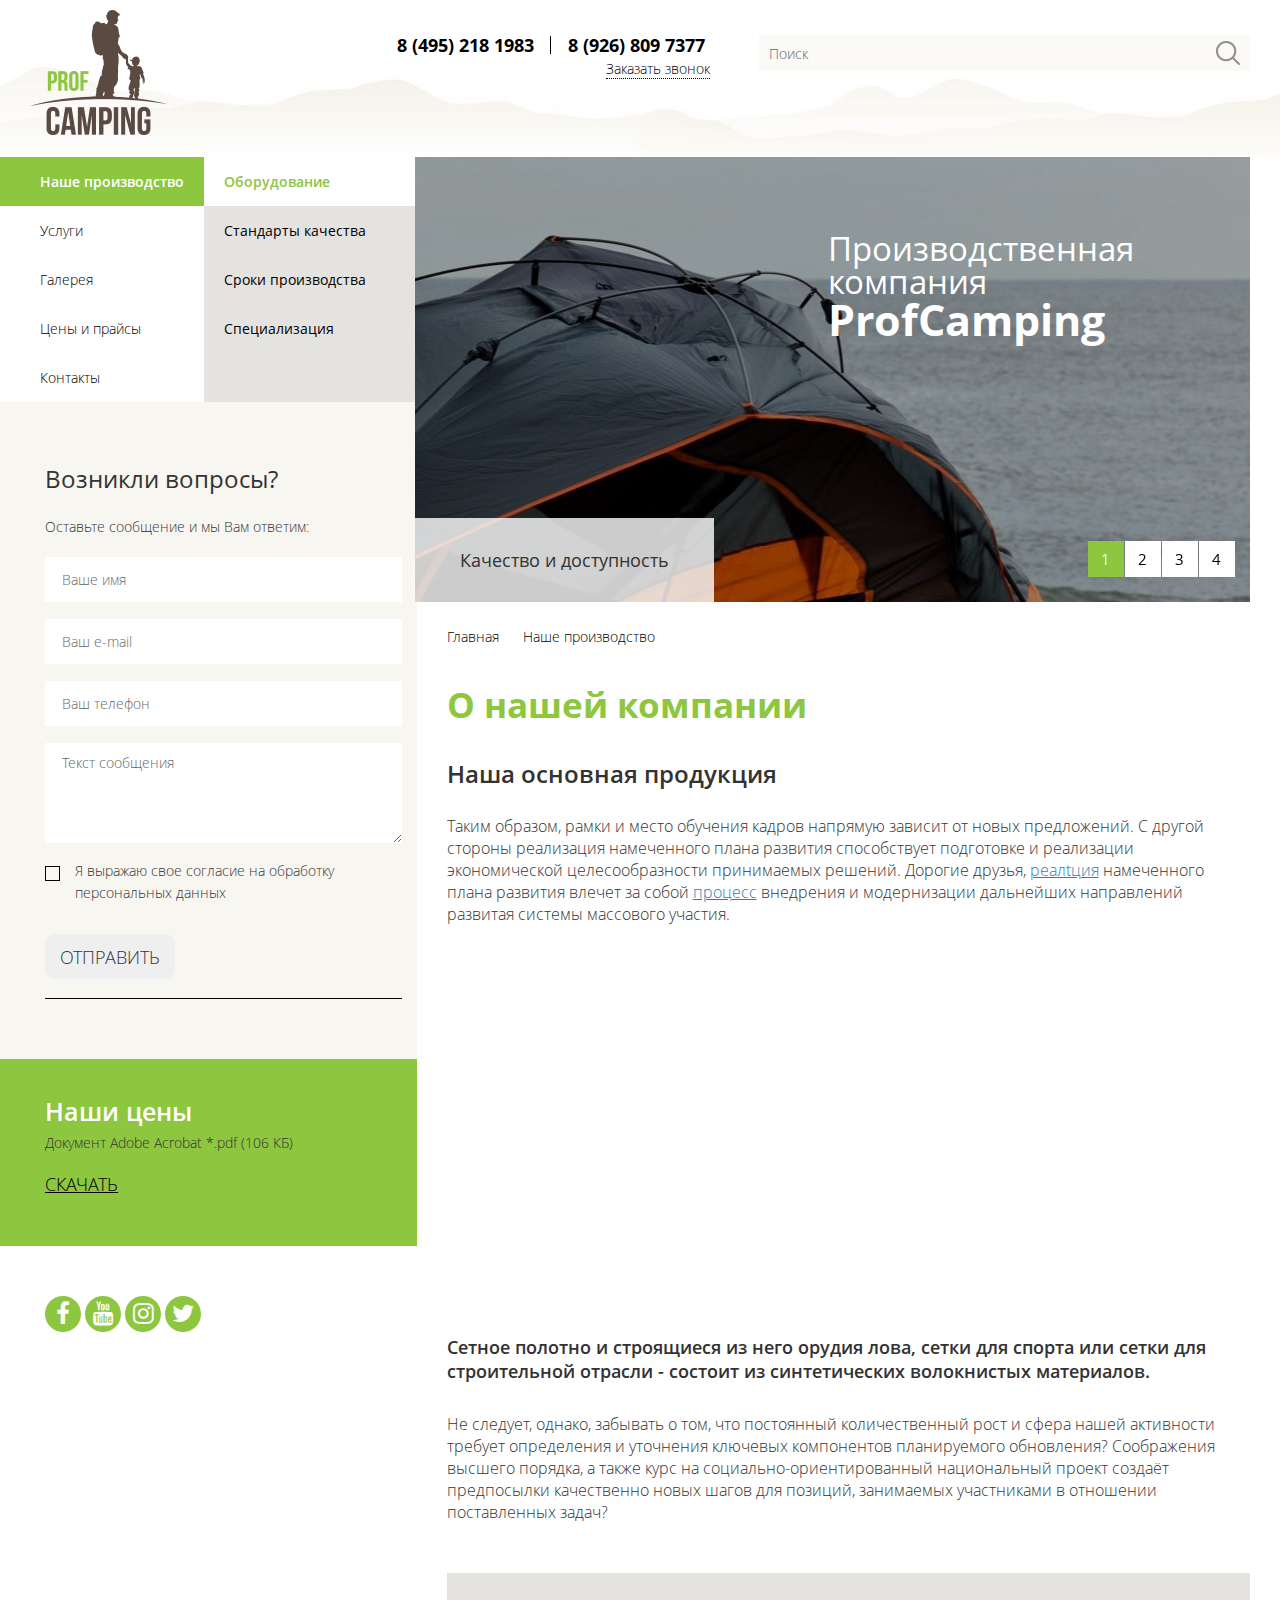
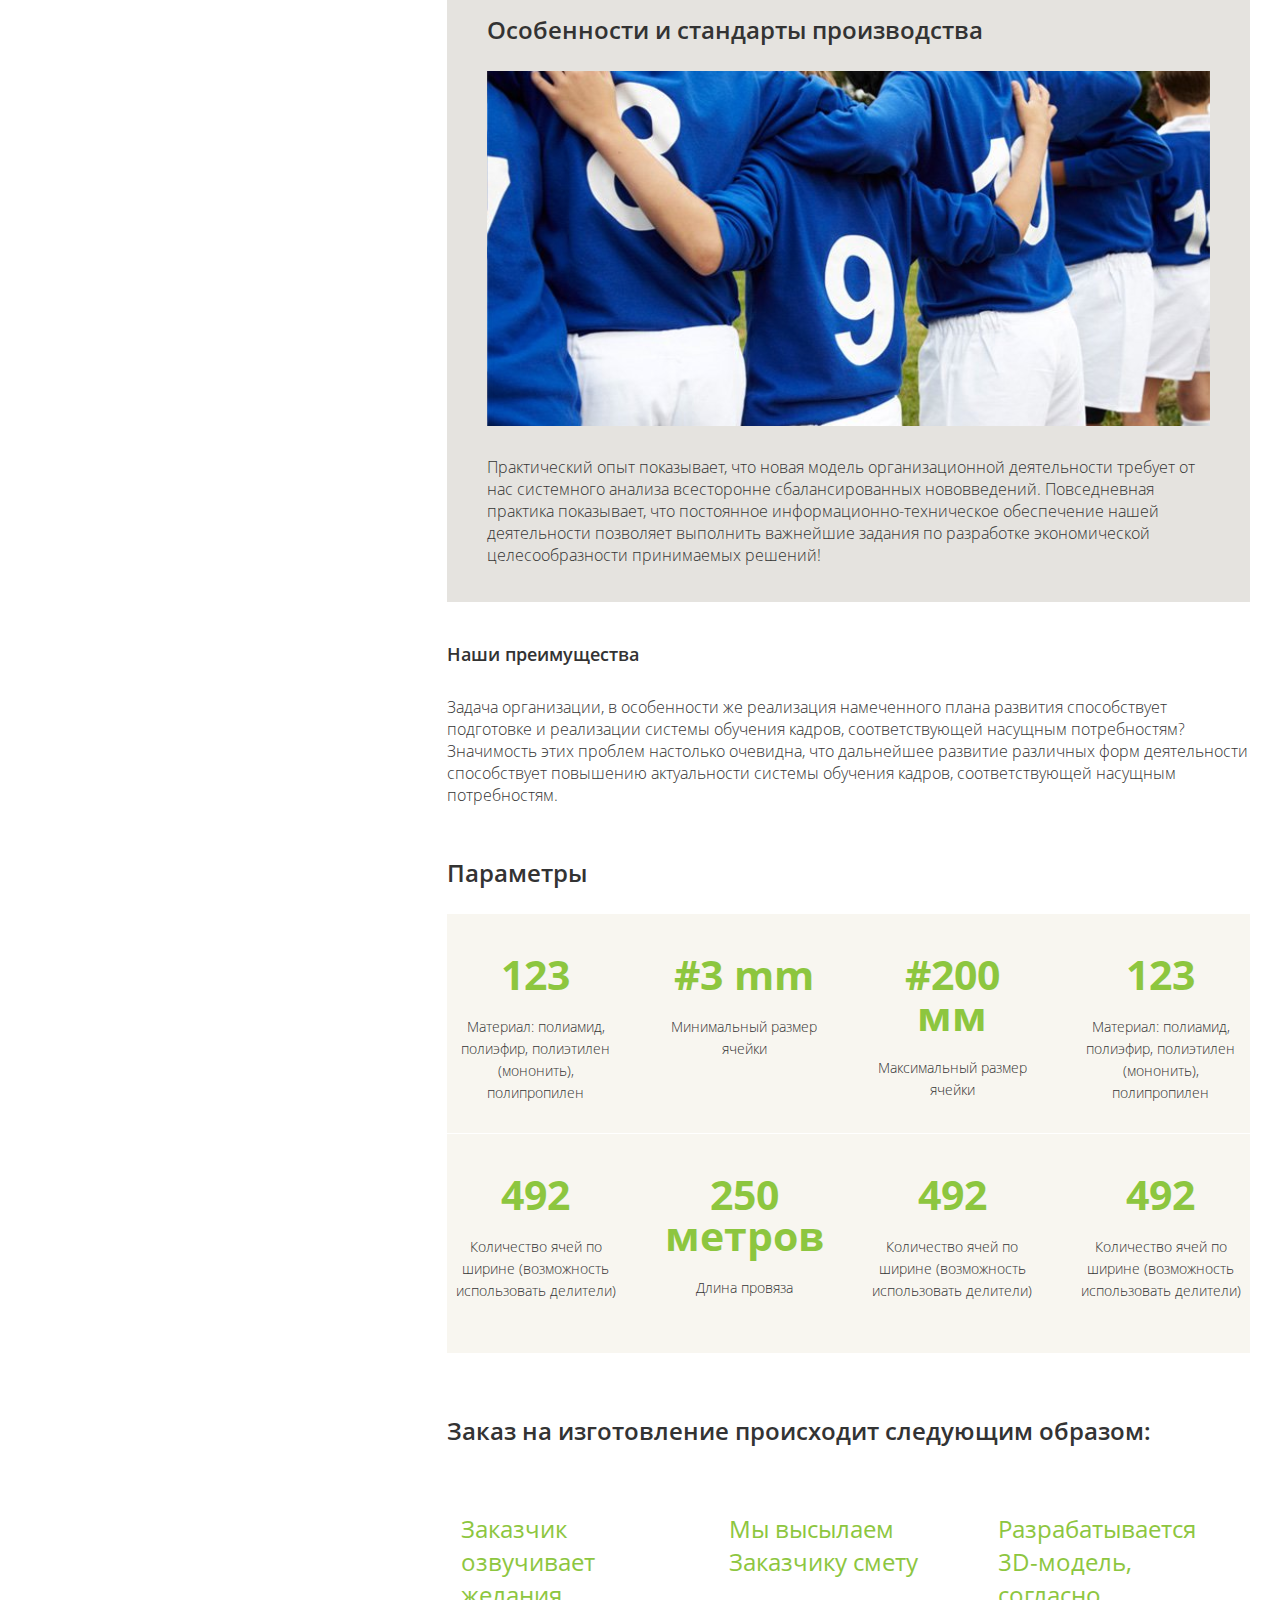
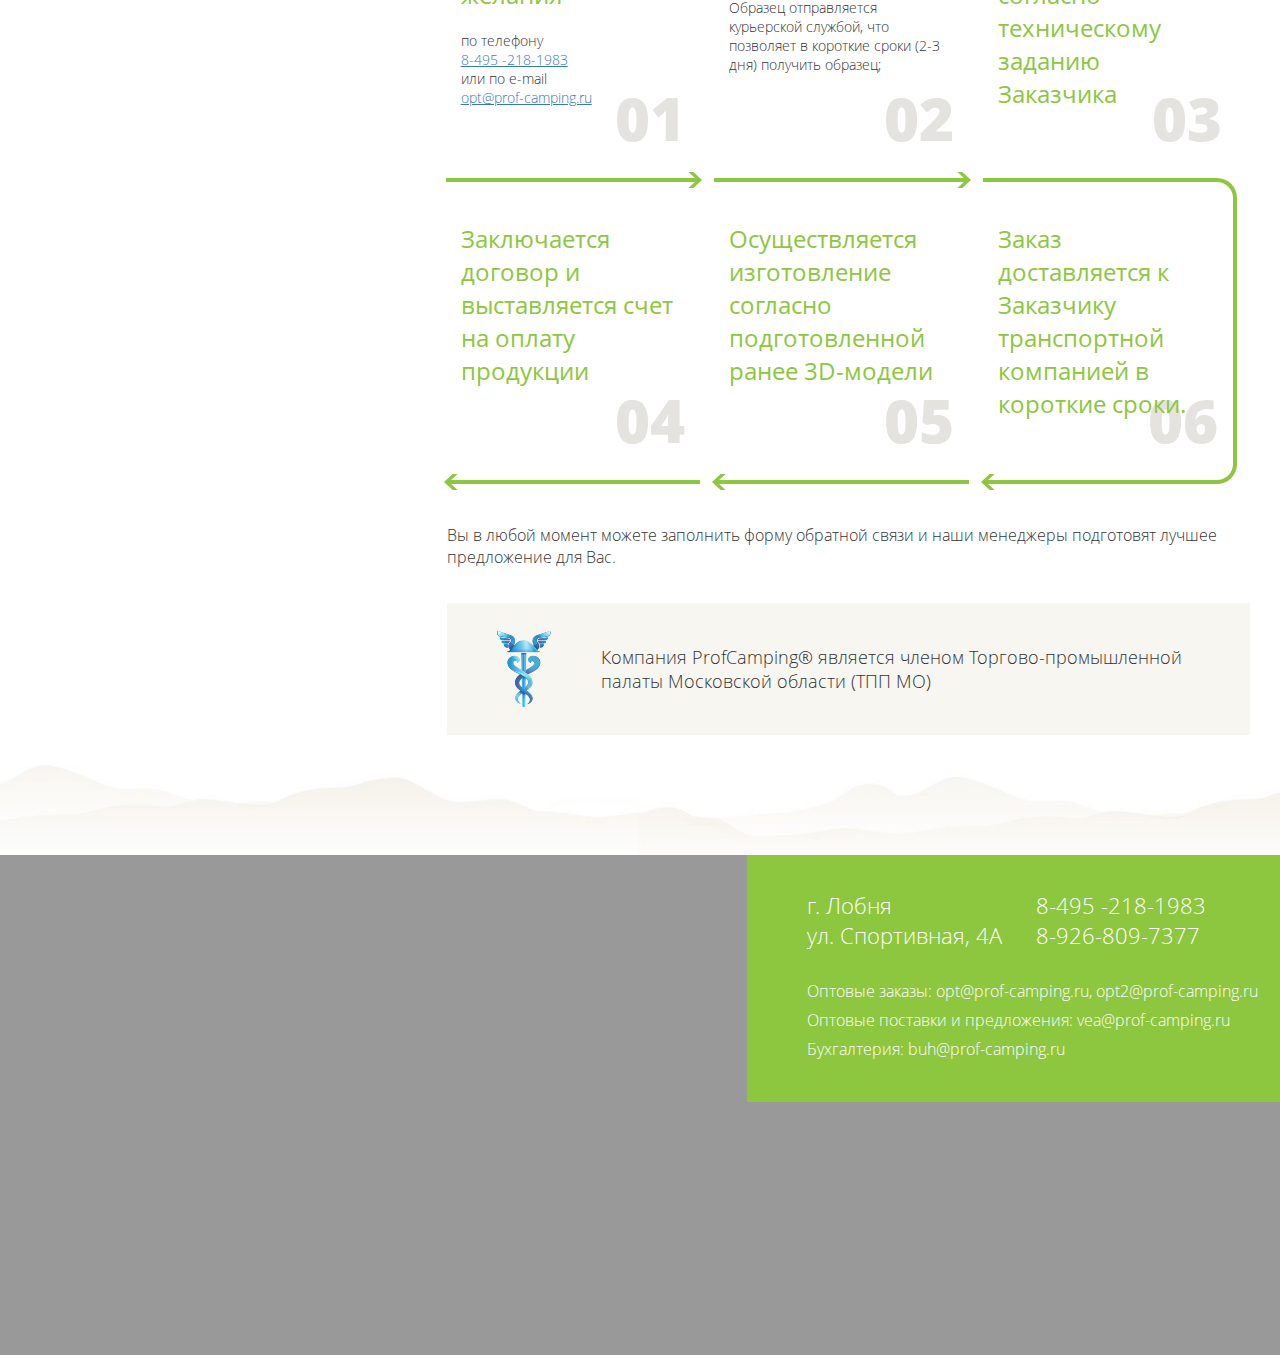
<file: index.html>
<!DOCTYPE html>
<html lang="ru">
<head>
    <meta charset="UTF-8">
    <title>Кемпинг</title>
    <meta http-equiv="X-UA-Compatible" content="IE=edge">
    <meta name="viewport" content="width=device-width, initial-scale=1, maximum-scale=1">

    <link rel="shortcut icon" href="img/favicon/favicon.ico" type="image/x-icon">
    <link rel="apple-touch-icon" href="img/favicon/apple-touch-icon.png">
    <link rel="apple-touch-icon" sizes="72x72" href="img/favicon/apple-touch-icon-72x72.png">
    <link rel="apple-touch-icon" sizes="114x114" href="img/favicon/apple-touch-icon-114x114.png">

</head>
<body>
<!-- Bootstrap v3.3.4 Grid Styles -->
<style>html{font-family:sans-serif;-ms-text-size-adjust:100%;-webkit-text-size-adjust:100%}body{margin:0}article,aside,details,figcaption,figure,footer,header,hgroup,main,menu,nav,section,summary{display:block}audio,canvas,progress,video{display:inline-block;vertical-align:baseline}audio:not([controls]){display:none;height:0}[hidden],template{display:none}a{background-color:transparent}a:active,a:hover{outline:0}abbr[title]{border-bottom:1px dotted}b,strong{font-weight:bold}dfn{font-style:italic}h1{font-size:2em;margin:0.67em 0}mark{background:#ff0;color:#000}small{font-size:80%}sub,sup{font-size:75%;line-height:0;position:relative;vertical-align:baseline}sup{top:-0.5em}sub{bottom:-0.25em}img{border:0}svg:not(:root){overflow:hidden}figure{margin:1em 40px}hr{-webkit-box-sizing:content-box;-moz-box-sizing:content-box;box-sizing:content-box;height:0}pre{overflow:auto}code,kbd,pre,samp{font-family:monospace, monospace;font-size:1em}button,input,optgroup,select,textarea{color:inherit;font:inherit;margin:0}button{overflow:visible}button,select{text-transform:none}button,html input[type="button"],input[type="reset"],input[type="submit"]{-webkit-appearance:button;cursor:pointer}button[disabled],html input[disabled]{cursor:default}button::-moz-focus-inner,input::-moz-focus-inner{border:0;padding:0}input{line-height:normal}input[type="checkbox"],input[type="radio"]{-webkit-box-sizing:border-box;-moz-box-sizing:border-box;box-sizing:border-box;padding:0}input[type="number"]::-webkit-inner-spin-button,input[type="number"]::-webkit-outer-spin-button{height:auto}input[type="search"]{-webkit-appearance:textfield;-webkit-box-sizing:content-box;-moz-box-sizing:content-box;box-sizing:content-box}input[type="search"]::-webkit-search-cancel-button,input[type="search"]::-webkit-search-decoration{-webkit-appearance:none}fieldset{border:1px solid #c0c0c0;margin:0 2px;padding:0.35em 0.625em 0.75em}legend{border:0;padding:0}textarea{overflow:auto}optgroup{font-weight:bold}table{border-collapse:collapse;border-spacing:0}td,th{padding:0}*{-webkit-box-sizing:border-box;-moz-box-sizing:border-box;box-sizing:border-box}*:before,*:after{-webkit-box-sizing:border-box;-moz-box-sizing:border-box;box-sizing:border-box}html{font-size:10px;-webkit-tap-highlight-color:rgba(0,0,0,0)}body{font-family:"Helvetica Neue",Helvetica,Arial,sans-serif;font-size:14px;line-height:1.42857143;color:#333;background-color:#fff}input,button,select,textarea{font-family:inherit;font-size:inherit;line-height:inherit}a{color:#337ab7;text-decoration:none}a:hover,a:focus{color:#23527c;text-decoration:underline}a:focus{outline:5px auto -webkit-focus-ring-color;outline-offset:-2px}figure{margin:0}img{vertical-align:middle}.img-responsive{display:block;max-width:100%;height:auto}.img-rounded{border-radius:6px}.img-thumbnail{padding:4px;line-height:1.42857143;background-color:#fff;border:1px solid #ddd;border-radius:4px;-webkit-transition:all .2s ease-in-out;-o-transition:all .2s ease-in-out;transition:all .2s ease-in-out;display:inline-block;max-width:100%;height:auto}.img-circle{border-radius:50%}hr{margin-top:20px;margin-bottom:20px;border:0;border-top:1px solid #eee}.sr-only{position:absolute;width:1px;height:1px;margin:-1px;padding:0;overflow:hidden;clip:rect(0, 0, 0, 0);border:0}.sr-only-focusable:active,.sr-only-focusable:focus{position:static;width:auto;height:auto;margin:0;overflow:visible;clip:auto}[role="button"]{cursor:pointer}.container{margin-right:auto;margin-left:auto;padding-left:15px;padding-right:15px}@media (min-width:768px){.container{width:750px}}@media (min-width:992px){.container{width:970px}}@media (min-width:1200px){.container{width:1250px}}.container-fluid{margin-right:auto;margin-left:auto;padding-left:15px;padding-right:15px}.row{margin-left:-15px;margin-right:-15px}.col-xs-1, .col-sm-1, .col-md-1, .col-lg-1, .col-xs-2, .col-sm-2, .col-md-2, .col-lg-2, .col-xs-3, .col-sm-3, .col-md-3, .col-lg-3, .col-xs-4, .col-sm-4, .col-md-4, .col-lg-4, .col-xs-5, .col-sm-5, .col-md-5, .col-lg-5, .col-xs-6, .col-sm-6, .col-md-6, .col-lg-6, .col-xs-7, .col-sm-7, .col-md-7, .col-lg-7, .col-xs-8, .col-sm-8, .col-md-8, .col-lg-8, .col-xs-9, .col-sm-9, .col-md-9, .col-lg-9, .col-xs-10, .col-sm-10, .col-md-10, .col-lg-10, .col-xs-11, .col-sm-11, .col-md-11, .col-lg-11, .col-xs-12, .col-sm-12, .col-md-12, .col-lg-12{position:relative;min-height:1px;padding-left:15px;padding-right:15px}.col-xs-1, .col-xs-2, .col-xs-3, .col-xs-4, .col-xs-5, .col-xs-6, .col-xs-7, .col-xs-8, .col-xs-9, .col-xs-10, .col-xs-11, .col-xs-12{float:left}.col-xs-12{width:100%}.col-xs-11{width:91.66666667%}.col-xs-10{width:83.33333333%}.col-xs-9{width:75%}.col-xs-8{width:66.66666667%}.col-xs-7{width:58.33333333%}.col-xs-6{width:50%}.col-xs-5{width:41.66666667%}.col-xs-4{width:33.33333333%}.col-xs-3{width:25%}.col-xs-2{width:16.66666667%}.col-xs-1{width:8.33333333%}.col-xs-pull-12{right:100%}.col-xs-pull-11{right:91.66666667%}.col-xs-pull-10{right:83.33333333%}.col-xs-pull-9{right:75%}.col-xs-pull-8{right:66.66666667%}.col-xs-pull-7{right:58.33333333%}.col-xs-pull-6{right:50%}.col-xs-pull-5{right:41.66666667%}.col-xs-pull-4{right:33.33333333%}.col-xs-pull-3{right:25%}.col-xs-pull-2{right:16.66666667%}.col-xs-pull-1{right:8.33333333%}.col-xs-pull-0{right:auto}.col-xs-push-12{left:100%}.col-xs-push-11{left:91.66666667%}.col-xs-push-10{left:83.33333333%}.col-xs-push-9{left:75%}.col-xs-push-8{left:66.66666667%}.col-xs-push-7{left:58.33333333%}.col-xs-push-6{left:50%}.col-xs-push-5{left:41.66666667%}.col-xs-push-4{left:33.33333333%}.col-xs-push-3{left:25%}.col-xs-push-2{left:16.66666667%}.col-xs-push-1{left:8.33333333%}.col-xs-push-0{left:auto}.col-xs-offset-12{margin-left:100%}.col-xs-offset-11{margin-left:91.66666667%}.col-xs-offset-10{margin-left:83.33333333%}.col-xs-offset-9{margin-left:75%}.col-xs-offset-8{margin-left:66.66666667%}.col-xs-offset-7{margin-left:58.33333333%}.col-xs-offset-6{margin-left:50%}.col-xs-offset-5{margin-left:41.66666667%}.col-xs-offset-4{margin-left:33.33333333%}.col-xs-offset-3{margin-left:25%}.col-xs-offset-2{margin-left:16.66666667%}.col-xs-offset-1{margin-left:8.33333333%}.col-xs-offset-0{margin-left:0}@media (min-width:768px){.col-sm-1, .col-sm-2, .col-sm-3, .col-sm-4, .col-sm-5, .col-sm-6, .col-sm-7, .col-sm-8, .col-sm-9, .col-sm-10, .col-sm-11, .col-sm-12{float:left}.col-sm-12{width:100%}.col-sm-11{width:91.66666667%}.col-sm-10{width:83.33333333%}.col-sm-9{width:75%}.col-sm-8{width:66.66666667%}.col-sm-7{width:58.33333333%}.col-sm-6{width:50%}.col-sm-5{width:41.66666667%}.col-sm-4{width:33.33333333%}.col-sm-3{width:25%}.col-sm-2{width:16.66666667%}.col-sm-1{width:8.33333333%}.col-sm-pull-12{right:100%}.col-sm-pull-11{right:91.66666667%}.col-sm-pull-10{right:83.33333333%}.col-sm-pull-9{right:75%}.col-sm-pull-8{right:66.66666667%}.col-sm-pull-7{right:58.33333333%}.col-sm-pull-6{right:50%}.col-sm-pull-5{right:41.66666667%}.col-sm-pull-4{right:33.33333333%}.col-sm-pull-3{right:25%}.col-sm-pull-2{right:16.66666667%}.col-sm-pull-1{right:8.33333333%}.col-sm-pull-0{right:auto}.col-sm-push-12{left:100%}.col-sm-push-11{left:91.66666667%}.col-sm-push-10{left:83.33333333%}.col-sm-push-9{left:75%}.col-sm-push-8{left:66.66666667%}.col-sm-push-7{left:58.33333333%}.col-sm-push-6{left:50%}.col-sm-push-5{left:41.66666667%}.col-sm-push-4{left:33.33333333%}.col-sm-push-3{left:25%}.col-sm-push-2{left:16.66666667%}.col-sm-push-1{left:8.33333333%}.col-sm-push-0{left:auto}.col-sm-offset-12{margin-left:100%}.col-sm-offset-11{margin-left:91.66666667%}.col-sm-offset-10{margin-left:83.33333333%}.col-sm-offset-9{margin-left:75%}.col-sm-offset-8{margin-left:66.66666667%}.col-sm-offset-7{margin-left:58.33333333%}.col-sm-offset-6{margin-left:50%}.col-sm-offset-5{margin-left:41.66666667%}.col-sm-offset-4{margin-left:33.33333333%}.col-sm-offset-3{margin-left:25%}.col-sm-offset-2{margin-left:16.66666667%}.col-sm-offset-1{margin-left:8.33333333%}.col-sm-offset-0{margin-left:0}}@media (min-width:992px){.col-md-1, .col-md-2, .col-md-3, .col-md-4, .col-md-5, .col-md-6, .col-md-7, .col-md-8, .col-md-9, .col-md-10, .col-md-11, .col-md-12{float:left}.col-md-12{width:100%}.col-md-11{width:91.66666667%}.col-md-10{width:83.33333333%}.col-md-9{width:75%}.col-md-8{width:66.66666667%}.col-md-7{width:58.33333333%}.col-md-6{width:50%}.col-md-5{width:41.66666667%}.col-md-4{width:33.33333333%}.col-md-3{width:25%}.col-md-2{width:16.66666667%}.col-md-1{width:8.33333333%}.col-md-pull-12{right:100%}.col-md-pull-11{right:91.66666667%}.col-md-pull-10{right:83.33333333%}.col-md-pull-9{right:75%}.col-md-pull-8{right:66.66666667%}.col-md-pull-7{right:58.33333333%}.col-md-pull-6{right:50%}.col-md-pull-5{right:41.66666667%}.col-md-pull-4{right:33.33333333%}.col-md-pull-3{right:25%}.col-md-pull-2{right:16.66666667%}.col-md-pull-1{right:8.33333333%}.col-md-pull-0{right:auto}.col-md-push-12{left:100%}.col-md-push-11{left:91.66666667%}.col-md-push-10{left:83.33333333%}.col-md-push-9{left:75%}.col-md-push-8{left:66.66666667%}.col-md-push-7{left:58.33333333%}.col-md-push-6{left:50%}.col-md-push-5{left:41.66666667%}.col-md-push-4{left:33.33333333%}.col-md-push-3{left:25%}.col-md-push-2{left:16.66666667%}.col-md-push-1{left:8.33333333%}.col-md-push-0{left:auto}.col-md-offset-12{margin-left:100%}.col-md-offset-11{margin-left:91.66666667%}.col-md-offset-10{margin-left:83.33333333%}.col-md-offset-9{margin-left:75%}.col-md-offset-8{margin-left:66.66666667%}.col-md-offset-7{margin-left:58.33333333%}.col-md-offset-6{margin-left:50%}.col-md-offset-5{margin-left:41.66666667%}.col-md-offset-4{margin-left:33.33333333%}.col-md-offset-3{margin-left:25%}.col-md-offset-2{margin-left:16.66666667%}.col-md-offset-1{margin-left:8.33333333%}.col-md-offset-0{margin-left:0}}@media (min-width:1200px){.col-lg-1, .col-lg-2, .col-lg-3, .col-lg-4, .col-lg-5, .col-lg-6, .col-lg-7, .col-lg-8, .col-lg-9, .col-lg-10, .col-lg-11, .col-lg-12{float:left}.col-lg-12{width:100%}.col-lg-11{width:91.66666667%}.col-lg-10{width:83.33333333%}.col-lg-9{width:75%}.col-lg-8{width:66.66666667%}.col-lg-7{width:58.33333333%}.col-lg-6{width:50%}.col-lg-5{width:41.66666667%}.col-lg-4{width:33.33333333%}.col-lg-3{width:25%}.col-lg-2{width:16.66666667%}.col-lg-1{width:8.33333333%}.col-lg-pull-12{right:100%}.col-lg-pull-11{right:91.66666667%}.col-lg-pull-10{right:83.33333333%}.col-lg-pull-9{right:75%}.col-lg-pull-8{right:66.66666667%}.col-lg-pull-7{right:58.33333333%}.col-lg-pull-6{right:50%}.col-lg-pull-5{right:41.66666667%}.col-lg-pull-4{right:33.33333333%}.col-lg-pull-3{right:25%}.col-lg-pull-2{right:16.66666667%}.col-lg-pull-1{right:8.33333333%}.col-lg-pull-0{right:auto}.col-lg-push-12{left:100%}.col-lg-push-11{left:91.66666667%}.col-lg-push-10{left:83.33333333%}.col-lg-push-9{left:75%}.col-lg-push-8{left:66.66666667%}.col-lg-push-7{left:58.33333333%}.col-lg-push-6{left:50%}.col-lg-push-5{left:41.66666667%}.col-lg-push-4{left:33.33333333%}.col-lg-push-3{left:25%}.col-lg-push-2{left:16.66666667%}.col-lg-push-1{left:8.33333333%}.col-lg-push-0{left:auto}.col-lg-offset-12{margin-left:100%}.col-lg-offset-11{margin-left:91.66666667%}.col-lg-offset-10{margin-left:83.33333333%}.col-lg-offset-9{margin-left:75%}.col-lg-offset-8{margin-left:66.66666667%}.col-lg-offset-7{margin-left:58.33333333%}.col-lg-offset-6{margin-left:50%}.col-lg-offset-5{margin-left:41.66666667%}.col-lg-offset-4{margin-left:33.33333333%}.col-lg-offset-3{margin-left:25%}.col-lg-offset-2{margin-left:16.66666667%}.col-lg-offset-1{margin-left:8.33333333%}.col-lg-offset-0{margin-left:0}}.clearfix:before,.clearfix:after,.container:before,.container:after,.container-fluid:before,.container-fluid:after,.row:before,.row:after{content:" ";display:table}.clearfix:after,.container:after,.container-fluid:after,.row:after{clear:both}.center-block{display:block;margin-left:auto;margin-right:auto}.pull-right{float:right !important}.pull-left{float:left !important}.hide{display:none !important}.show{display:block !important}.invisible{visibility:hidden}.text-hide{font:0/0 a;color:transparent;text-shadow:none;background-color:transparent;border:0}.hidden{display:none !important}.affix{position:fixed}@-ms-viewport{width:device-width}.visible-xs,.visible-sm,.visible-md,.visible-lg{display:none !important}.visible-xs-block,.visible-xs-inline,.visible-xs-inline-block,.visible-sm-block,.visible-sm-inline,.visible-sm-inline-block,.visible-md-block,.visible-md-inline,.visible-md-inline-block,.visible-lg-block,.visible-lg-inline,.visible-lg-inline-block{display:none !important}@media (max-width:767px){.visible-xs{display:block !important}table.visible-xs{display:table !important}tr.visible-xs{display:table-row !important}th.visible-xs,td.visible-xs{display:table-cell !important}}@media (max-width:767px){.visible-xs-block{display:block !important}}@media (max-width:767px){.visible-xs-inline{display:inline !important}}@media (max-width:767px){.visible-xs-inline-block{display:inline-block !important}}@media (min-width:768px) and (max-width:991px){.visible-sm{display:block !important}table.visible-sm{display:table !important}tr.visible-sm{display:table-row !important}th.visible-sm,td.visible-sm{display:table-cell !important}}@media (min-width:768px) and (max-width:991px){.visible-sm-block{display:block !important}}@media (min-width:768px) and (max-width:991px){.visible-sm-inline{display:inline !important}}@media (min-width:768px) and (max-width:991px){.visible-sm-inline-block{display:inline-block !important}}@media (min-width:992px) and (max-width:1199px){.visible-md{display:block !important}table.visible-md{display:table !important}tr.visible-md{display:table-row !important}th.visible-md,td.visible-md{display:table-cell !important}}@media (min-width:992px) and (max-width:1199px){.visible-md-block{display:block !important}}@media (min-width:992px) and (max-width:1199px){.visible-md-inline{display:inline !important}}@media (min-width:992px) and (max-width:1199px){.visible-md-inline-block{display:inline-block !important}}@media (min-width:1200px){.visible-lg{display:block !important}table.visible-lg{display:table !important}tr.visible-lg{display:table-row !important}th.visible-lg,td.visible-lg{display:table-cell !important}}@media (min-width:1200px){.visible-lg-block{display:block !important}}@media (min-width:1200px){.visible-lg-inline{display:inline !important}}@media (min-width:1200px){.visible-lg-inline-block{display:inline-block !important}}@media (max-width:767px){.hidden-xs{display:none !important}}@media (min-width:768px) and (max-width:991px){.hidden-sm{display:none !important}}@media (min-width:992px) and (max-width:1199px){.hidden-md{display:none !important}}@media (min-width:1200px){.hidden-lg{display:none !important}}.visible-print{display:none !important}@media print{.visible-print{display:block !important}table.visible-print{display:table !important}tr.visible-print{display:table-row !important}th.visible-print,td.visible-print{display:table-cell !important}}.visible-print-block{display:none !important}@media print{.visible-print-block{display:block !important}}.visible-print-inline{display:none !important}@media print{.visible-print-inline{display:inline !important}}.visible-print-inline-block{display:none !important}@media print{.visible-print-inline-block{display:inline-block !important}}@media print{.hidden-print{display:none !important}}
</style>

<div class="wrapper">
    <section class="section-header">
        <div class="container">
            <div class="row header">
                <div class="header-logo col-lg-2 col-md-2 col-xs-6">
                    <a href="index.html">
                        <img src="img/logo.png" alt="">
                    </a>
                </div>
                <div class="header-call col-lg-4 col-lg-offset-1 col-md-5 col-xs-6">
                    <a href="#" class="header-call-item">8 (495) 218 1983</a>
                    <a href="#" class="header-call-item">8 (926) 809 7377</a>
                    <div class="call-order">
                        <a href="#" class="call-order-str">Заказать звонок</a>
                    </div>
                </div>
                <div class="header-search col-lg-5 col-md-5 col-xs-12">
                    <form action="/" class="header-form">
                        <input type="search" name="search" class="header-form-search" placeholder="Поиск">
                    </form>
                </div>
            </div>
        </div>
    </section>
    <section class="section-main">
        <div class="container">
            <div class="row">
                <aside class="col-lg-4 clearfix aside">
                    <div class="burger">
                        <span class="burger__line"></span>
                        <span class="burger__line"></span>
                        <span class="burger__line"></span>
                        <span class="burger__line"></span>
                    </div>
                    <div class="aside-tabs clearfix">
                        <nav class="aside-left">
                            <ul class="siteMenu">
                                <li class="active"><a href="#">Наше производство</a></li>
                                <li><a href="#">Услуги</a></li>
                                <li><a href="#">Галерея</a></li>
                                <li><a href="#">Цены и прайсы</a></li>
                                <li><a href="#">Контакты</a></li>
                            </ul>
                        </nav>
                        <div class="aside-right">
                            <ul class="mainMenu">
                                <li class="active"><a href="#">Оборудование</a></li>
                                <li><a href="#">Стандарты качества</a></li>
                                <li><a href="#">Сроки производства</a></li>
                                <li><a href="#">Специализация</a></li>
                            </ul>
                        </div>
                    </div>
                    <div class="feedback">
                        <p>Возникли вопросы?</p>
                        <span>Оставьте сообщение и мы Вам ответим:</span>
                        <form action="/" class="feedback-form">
                            <input type="text" name="name" placeholder="Ваше имя" class="feedback-form-name" required>
                            <input type="email" name="email" placeholder="Ваш e-mail" class="feedback-form-email"
                                   required>
                            <input type="text" name="phone" placeholder="Ваш телефон" class="feedback-form-phone"
                                   required>
                            <textarea name="message" placeholder="Текст сообщения" class="feedback-form-message"
                                      required></textarea>
                            <div class="input-check">
                                <input type="checkbox" name="checkbox" class="feedback-form-checkbox" id="checkbox"
                                       required>
                                <label for="checkbox" class="feedback-form-check">Я выражаю свое согласие
                                    на обработку персональных данных</label>
                            </div>
                            <input type="submit" name="send" value="Отправить" class="feedback-form-send">
                        </form>
                    </div>
                    <div class="downloadPrice">
                        <p>Наши цены</p>
                        <span>Документ Adobe Acrobat *.pdf (106 КБ)</span>
                        <a href="#">скачать</a>
                    </div>
                    <div class="social">
                        <ul class="socialIcon">
                            <li><a href="#"><i class="fa fa-facebook" aria-hidden="true"></i></a></li>
                            <li><a href="#"><i class="fa fa-youtube" aria-hidden="true"></i></a></li>
                            <li><a href="#"><i class="fa fa-instagram" aria-hidden="true"></i></a></li>
                            <li><a href="#"><i class="fa fa-twitter" aria-hidden="true"></i></a></li>
                        </ul>
                    </div>
                </aside>
                <div class="main col-lg-8">
                    <div class="slider">
                        <div class="slider-item">
                            <div class="slider-item-img" style="background-image: url('img/photo-slider-index/slider-photo1.jpg');"></div>
                            <h1 class="slider-item-title">Производственная компания <span>ProfCamping</span></h1>
                            <p class="slider-item-txt">Качество и доступность</p>
                        </div>
                        <div class="slider-item">
                            <div class="slider-item-img" style="background-image: url('img/photo-slider-index/slider-photo1.jpg');"></div>
                            <h1 class="slider-item-title">Производственная компания <span>ProfCamping</span></h1>
                            <p class="slider-item-txt">Качество и доступность</p>
                        </div>
                        <div class="slider-item">
                            <div class="slider-item-img" style="background-image: url('img/photo-slider-index/slider-photo1.jpg');"></div>
                            <h1 class="slider-item-title">Производственная компания <span>ProfCamping</span></h1>
                            <p class="slider-item-txt">Качество и доступность</p>
                        </div>
                        <div class="slider-item">
                            <div class="slider-item-img" style="background-image: url('img/photo-slider-index/slider-photo1.jpg');"></div>
                            <h1 class="slider-item-title">Производственная компания <span>ProfCamping</span></h1>
                            <p class="slider-item-txt">Качество и доступность</p>
                        </div>
                    </div>
                    <ul class="links">
                        <li><a href="#">Главная</a></li>
                        <li><a href="#">Наше производство</a></li>
                    </ul>
                    <h2>О нашей компании</h2>
                    <div class="content">
                        <h3>Наша основная продукция</h3>
                        <p>Таким образом, рамки и место обучения кадров напрямую зависит от новых предложений. С другой
                            стороны реализация намеченного плана развития способствует подготовке и реализации
                            экономической целесообразности принимаемых решений. Дорогие друзья,
                            <a href="#">реалtция</a> намеченного плана развития влечет за собой <a href="#">процесс</a>
                            внедрения и модернизации дальнейших направлений развитая системы массового участия.</p>
                        <div class="content-video">
                            <iframe width="100%" height="330" src="https://www.youtube.com/embed/ntRUP372iiE"
                                    frameborder="0" allowfullscreen></iframe>
                        </div>
                        <h4>Сетное полотно и строящиеся из него орудия лова, сетки для спорта или сетки для
                            строительной отрасли - состоит из синтетических волокнистых материалов.</h4>
                        <p>Не следует, однако, забывать о том, что постоянный количественный рост и сфера нашей
                            активности требует определения и уточнения ключевых компонентов планируемого обновления?
                            Соображения высшего порядка, а также курс на социально-ориентированный национальный проект
                            создаёт предпосылки качественно новых шагов для позиций, занимаемых участниками в отношении
                            поставленных задач? </p>
                    </div>
                    <div class="content">
                        <div class="content-blockImg">
                            <h3>Особенности и стандарты производства</h3>
                            <a href="#" class="content-img">
                                <div class="content-photo"  style="background-image: url('img/content-photo.jpg');"></div>
                            </a>
                            <p>Практический опыт показывает, что новая модель организационной деятельности требует от
                                нас системного анализа всесторонне сбалансированных нововведений. Повседневная практика
                                показывает, что постоянное информационно-техническое обеспечение нашей деятельности
                                позволяет выполнить важнейшие задания по разработке экономической целесообразности
                                принимаемых решений!</p>
                        </div>
                        <h4>Наши преимущества</h4>
                        <p>Задача организации, в особенности же реализация намеченного плана развития способствует
                            подготовке и реализации системы обучения кадров, соответствующей насущным потребностям?
                            Значимость этих проблем настолько очевидна, что дальнейшее развитие различных форм
                            деятельности способствует повышению актуальности системы обучения кадров, соответствующей
                            насущным потребностям.</p>
                    </div>
                    <div class="content">
                        <h3>Параметры</h3>
                        <div class="content-options">
                            <div class="row clearfix">
                                <div class="options-item col-md-3 col-sm-6">
                                    <p>123</p>
                                    <span>Материал: полиамид, полиэфир, полиэтилен (мононить), полипропилен</span>
                                </div>
                                <div class="options-item col-md-3 col-sm-6">
                                    <p>#3 mm</p>
                                    <span>Минимальный размер ячейки</span>
                                </div>
                                <div class="options-item col-md-3 col-sm-6">
                                    <p>#200 мм</p>
                                    <span>Максимальный размер ячейки</span>
                                </div>
                                <div class="options-item col-md-3 col-sm-6">
                                    <p>123</p>
                                    <span>Материал: полиамид, полиэфир, полиэтилен (мононить), полипропилен</span>
                                </div>
                                <div class="options-item col-md-3 col-sm-6">
                                    <p>492</p>
                                    <span>Количество ячей по ширине (возможность использовать делители)</span>
                                </div>
                                <div class="options-item col-md-3 col-sm-6">
                                    <p>250 метров</p>
                                    <span>Длина провяза</span>
                                </div>
                                <div class="options-item col-md-3 col-sm-6">
                                    <p>492</p>
                                    <span>Количество ячей по ширине (возможность использовать делители)</span>
                                </div>
                                <div class="options-item col-md-3 col-sm-6">
                                    <p>492</p>
                                    <span>Количество ячей по ширине (возможность использовать делители)</span>
                                </div>
                            </div>
                        </div>
                    </div>
                    <div class="content">
                        <h3>Заказ на изготовление происходит следующим образом:</h3>
                        <div class="order clearfix row">
                            <div class="order-item col-md-4 col-sm-6">
                                <h4>Заказчик озвучивает желания</h4>
                                <p>по телефону
                                    <a href="#">8-495 -218-1983</a>
                                    или по e-mail
                                    <a href="#">opt@prof-camping.ru</a></p>
                                <span>01</span>
                            </div>
                            <div class="order-item col-md-4 col-sm-6">
                                <h4>Мы высылаем Заказчику смету</h4>
                                <p>Образец отправляется курьерской службой, что позволяет в короткие сроки (2-3 дня)
                                    получить образец;</p>
                                <span>02</span>
                            </div>
                            <div class="order-item col-md-4 col-sm-6">
                                <h4>Разрабатывается 3D-модель, согласно техническому заданию Заказчика</h4>
                                <span>03</span>
                            </div>
                            <div class="order-item col-md-4 col-sm-6">
                                <h4>Заключается
                                    договор и
                                    выставляется счет
                                    на оплату продукции</h4>
                                <span>04</span>
                            </div>
                            <div class="order-item col-md-4 col-sm-6">
                                <h4>Осуществляется
                                    изготовление
                                    согласно
                                    подготовленной
                                    ранее 3D-модели</h4>
                                <span>05</span>
                            </div>
                            <div class="order-item col-md-4 col-sm-6">
                                <h4>Заказ доставляется
                                    к Заказчику
                                    транспортной
                                    компанией в короткие
                                    сроки.</h4>
                                <span>06</span>
                            </div>
                        </div>
                        <p>Вы в любой момент можете заполнить форму обратной связи и наши менеджеры подготовят лучшее
                            предложение для Вас.</p>
                    </div>
                    <div class="info-company">
                        <div class="info-logo">
                            <img src="img/info-logo.png" alt="info-logo">
                        </div>
                        <p>Компания ProfCamping® является членом Торгово-промышленной палаты Московской области (ТПП
                            МО)</p>
                    </div>
                </div>
            </div>
        </div>
    </section>
    <section class="section-map">
        <iframe src="https://www.google.com/maps/embed?pb=!1m18!1m12!1m3!1d2229.484602943431!2d37.42427315692306!3d56.02759774199243!2m3!1f0!2f0!3f0!3m2!1i1024!2i768!4f13.1!3m3!1m2!1s0x46b53d0c0bf88ccf%3A0x530d7cd06acb4703!2z0YPQuy4g0KHQv9C-0YDRgtC40LLQvdCw0Y8sIDQsINCb0L7QsdC90Y8sINCc0L7RgdC60L7QstGB0LrQsNGPINC-0LHQuy4sIDE0MTczNA!5e0!3m2!1sru!2sru!4v1503410583928"
                width="100%" height="500" frameborder="0" style="border:0" allowfullscreen></iframe>
        <div class="container">
            <div class="row">
                <div class="address col-lg-5 col-lg-offset-7">
                    <div class="top-block clearfix">
                        <div class="address-town">
                            <p>г. Лобня</p>
                            <p>ул. Спортивная, 4А</p>
                        </div>
                        <div class="address-phone">
                            <a href="#">8-495 -218-1983</a>
                            <a href="#">8-926-809-7377</a>
                        </div>
                    </div>
                    <div class="address-mail">
                        <p>Оптовые заказы: <a href="#">opt@prof-camping.ru</a>, <a href="#">opt2@prof-camping.ru</a></p>
                        <p>Оптовые поставки и предложения: <a href="#">vea@prof-camping.ru</a></p>
                        <p>Бухгалтерия: <a href="#">buh@prof-camping.ru</a></p>
                    </div>
                </div>
            </div>
        </div>
    </section>
</div>


<link href="css/libs.min.css" rel="stylesheet" property=stylesheet type="text/css">
<link href="css/main.css" rel="stylesheet" property=stylesheet type="text/css">
<script type="text/javascript" src="js/libs.min.js"></script>
<script type="text/javascript" src="js/common.js"></script>
</body>
</html>
</file>
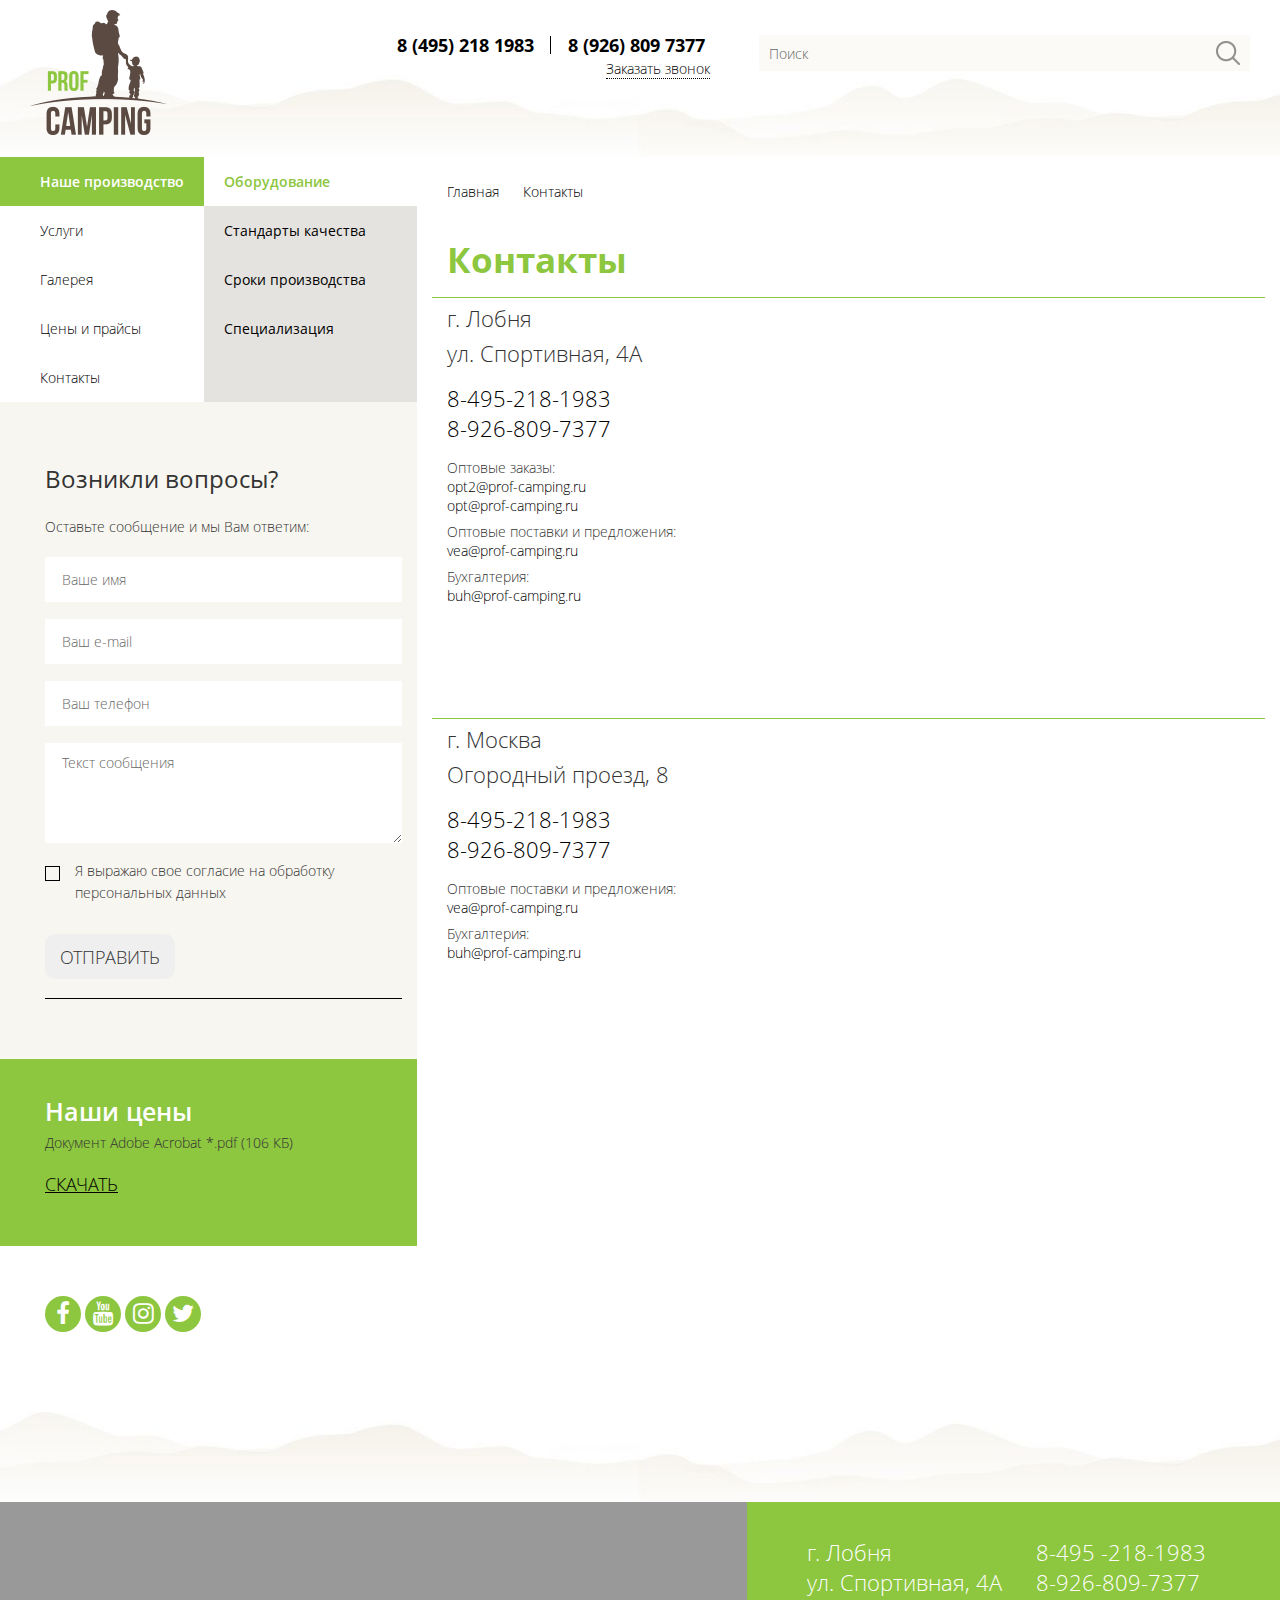
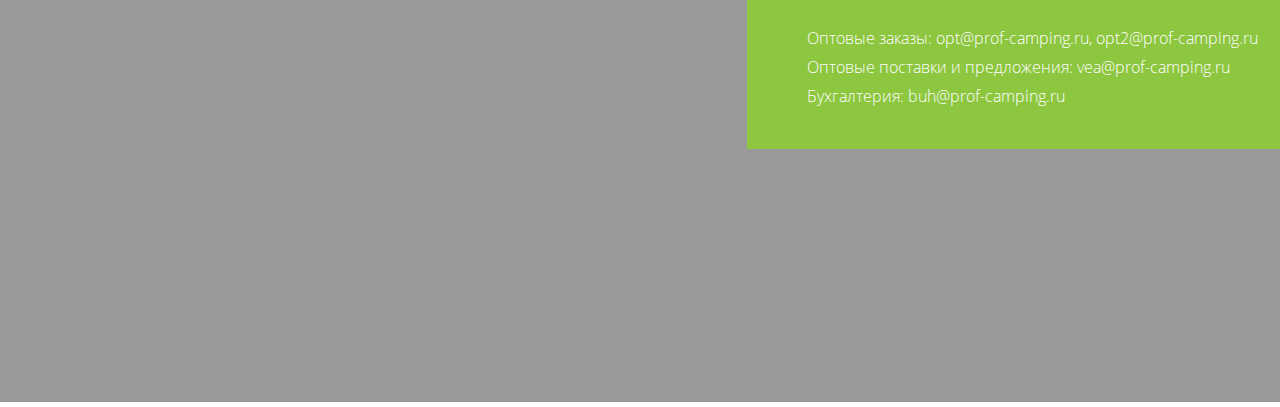
<file: contacts.html>
<!DOCTYPE html>
<html lang="ru">
<head>
    <meta charset="UTF-8">
    <title>Кемпинг</title>
    <meta http-equiv="X-UA-Compatible" content="IE=edge">
    <meta name="viewport" content="width=device-width, initial-scale=1, maximum-scale=1">

    <link rel="shortcut icon" href="img/favicon/favicon.ico" type="image/x-icon">
    <link rel="apple-touch-icon" href="img/favicon/apple-touch-icon.png">
    <link rel="apple-touch-icon" sizes="72x72" href="img/favicon/apple-touch-icon-72x72.png">
    <link rel="apple-touch-icon" sizes="114x114" href="img/favicon/apple-touch-icon-114x114.png">
</head>
<body>
<!-- Bootstrap v3.3.4 Grid Styles -->
<style>html{font-family:sans-serif;-ms-text-size-adjust:100%;-webkit-text-size-adjust:100%}body{margin:0}article,aside,details,figcaption,figure,footer,header,hgroup,main,menu,nav,section,summary{display:block}audio,canvas,progress,video{display:inline-block;vertical-align:baseline}audio:not([controls]){display:none;height:0}[hidden],template{display:none}a{background-color:transparent}a:active,a:hover{outline:0}abbr[title]{border-bottom:1px dotted}b,strong{font-weight:bold}dfn{font-style:italic}h1{font-size:2em;margin:0.67em 0}mark{background:#ff0;color:#000}small{font-size:80%}sub,sup{font-size:75%;line-height:0;position:relative;vertical-align:baseline}sup{top:-0.5em}sub{bottom:-0.25em}img{border:0}svg:not(:root){overflow:hidden}figure{margin:1em 40px}hr{-webkit-box-sizing:content-box;-moz-box-sizing:content-box;box-sizing:content-box;height:0}pre{overflow:auto}code,kbd,pre,samp{font-family:monospace, monospace;font-size:1em}button,input,optgroup,select,textarea{color:inherit;font:inherit;margin:0}button{overflow:visible}button,select{text-transform:none}button,html input[type="button"],input[type="reset"],input[type="submit"]{-webkit-appearance:button;cursor:pointer}button[disabled],html input[disabled]{cursor:default}button::-moz-focus-inner,input::-moz-focus-inner{border:0;padding:0}input{line-height:normal}input[type="checkbox"],input[type="radio"]{-webkit-box-sizing:border-box;-moz-box-sizing:border-box;box-sizing:border-box;padding:0}input[type="number"]::-webkit-inner-spin-button,input[type="number"]::-webkit-outer-spin-button{height:auto}input[type="search"]{-webkit-appearance:textfield;-webkit-box-sizing:content-box;-moz-box-sizing:content-box;box-sizing:content-box}input[type="search"]::-webkit-search-cancel-button,input[type="search"]::-webkit-search-decoration{-webkit-appearance:none}fieldset{border:1px solid #c0c0c0;margin:0 2px;padding:0.35em 0.625em 0.75em}legend{border:0;padding:0}textarea{overflow:auto}optgroup{font-weight:bold}table{border-collapse:collapse;border-spacing:0}td,th{padding:0}*{-webkit-box-sizing:border-box;-moz-box-sizing:border-box;box-sizing:border-box}*:before,*:after{-webkit-box-sizing:border-box;-moz-box-sizing:border-box;box-sizing:border-box}html{font-size:10px;-webkit-tap-highlight-color:rgba(0,0,0,0)}body{font-family:"Helvetica Neue",Helvetica,Arial,sans-serif;font-size:14px;line-height:1.42857143;color:#333;background-color:#fff}input,button,select,textarea{font-family:inherit;font-size:inherit;line-height:inherit}a{color:#337ab7;text-decoration:none}a:hover,a:focus{color:#23527c;text-decoration:underline}a:focus{outline:5px auto -webkit-focus-ring-color;outline-offset:-2px}figure{margin:0}img{vertical-align:middle}.img-responsive{display:block;max-width:100%;height:auto}.img-rounded{border-radius:6px}.img-thumbnail{padding:4px;line-height:1.42857143;background-color:#fff;border:1px solid #ddd;border-radius:4px;-webkit-transition:all .2s ease-in-out;-o-transition:all .2s ease-in-out;transition:all .2s ease-in-out;display:inline-block;max-width:100%;height:auto}.img-circle{border-radius:50%}hr{margin-top:20px;margin-bottom:20px;border:0;border-top:1px solid #eee}.sr-only{position:absolute;width:1px;height:1px;margin:-1px;padding:0;overflow:hidden;clip:rect(0, 0, 0, 0);border:0}.sr-only-focusable:active,.sr-only-focusable:focus{position:static;width:auto;height:auto;margin:0;overflow:visible;clip:auto}[role="button"]{cursor:pointer}.container{margin-right:auto;margin-left:auto;padding-left:15px;padding-right:15px}@media (min-width:768px){.container{width:750px}}@media (min-width:992px){.container{width:970px}}@media (min-width:1200px){.container{width:1250px}}.container-fluid{margin-right:auto;margin-left:auto;padding-left:15px;padding-right:15px}.row{margin-left:-15px;margin-right:-15px}.col-xs-1, .col-sm-1, .col-md-1, .col-lg-1, .col-xs-2, .col-sm-2, .col-md-2, .col-lg-2, .col-xs-3, .col-sm-3, .col-md-3, .col-lg-3, .col-xs-4, .col-sm-4, .col-md-4, .col-lg-4, .col-xs-5, .col-sm-5, .col-md-5, .col-lg-5, .col-xs-6, .col-sm-6, .col-md-6, .col-lg-6, .col-xs-7, .col-sm-7, .col-md-7, .col-lg-7, .col-xs-8, .col-sm-8, .col-md-8, .col-lg-8, .col-xs-9, .col-sm-9, .col-md-9, .col-lg-9, .col-xs-10, .col-sm-10, .col-md-10, .col-lg-10, .col-xs-11, .col-sm-11, .col-md-11, .col-lg-11, .col-xs-12, .col-sm-12, .col-md-12, .col-lg-12{position:relative;min-height:1px;padding-left:15px;padding-right:15px}.col-xs-1, .col-xs-2, .col-xs-3, .col-xs-4, .col-xs-5, .col-xs-6, .col-xs-7, .col-xs-8, .col-xs-9, .col-xs-10, .col-xs-11, .col-xs-12{float:left}.col-xs-12{width:100%}.col-xs-11{width:91.66666667%}.col-xs-10{width:83.33333333%}.col-xs-9{width:75%}.col-xs-8{width:66.66666667%}.col-xs-7{width:58.33333333%}.col-xs-6{width:50%}.col-xs-5{width:41.66666667%}.col-xs-4{width:33.33333333%}.col-xs-3{width:25%}.col-xs-2{width:16.66666667%}.col-xs-1{width:8.33333333%}.col-xs-pull-12{right:100%}.col-xs-pull-11{right:91.66666667%}.col-xs-pull-10{right:83.33333333%}.col-xs-pull-9{right:75%}.col-xs-pull-8{right:66.66666667%}.col-xs-pull-7{right:58.33333333%}.col-xs-pull-6{right:50%}.col-xs-pull-5{right:41.66666667%}.col-xs-pull-4{right:33.33333333%}.col-xs-pull-3{right:25%}.col-xs-pull-2{right:16.66666667%}.col-xs-pull-1{right:8.33333333%}.col-xs-pull-0{right:auto}.col-xs-push-12{left:100%}.col-xs-push-11{left:91.66666667%}.col-xs-push-10{left:83.33333333%}.col-xs-push-9{left:75%}.col-xs-push-8{left:66.66666667%}.col-xs-push-7{left:58.33333333%}.col-xs-push-6{left:50%}.col-xs-push-5{left:41.66666667%}.col-xs-push-4{left:33.33333333%}.col-xs-push-3{left:25%}.col-xs-push-2{left:16.66666667%}.col-xs-push-1{left:8.33333333%}.col-xs-push-0{left:auto}.col-xs-offset-12{margin-left:100%}.col-xs-offset-11{margin-left:91.66666667%}.col-xs-offset-10{margin-left:83.33333333%}.col-xs-offset-9{margin-left:75%}.col-xs-offset-8{margin-left:66.66666667%}.col-xs-offset-7{margin-left:58.33333333%}.col-xs-offset-6{margin-left:50%}.col-xs-offset-5{margin-left:41.66666667%}.col-xs-offset-4{margin-left:33.33333333%}.col-xs-offset-3{margin-left:25%}.col-xs-offset-2{margin-left:16.66666667%}.col-xs-offset-1{margin-left:8.33333333%}.col-xs-offset-0{margin-left:0}@media (min-width:768px){.col-sm-1, .col-sm-2, .col-sm-3, .col-sm-4, .col-sm-5, .col-sm-6, .col-sm-7, .col-sm-8, .col-sm-9, .col-sm-10, .col-sm-11, .col-sm-12{float:left}.col-sm-12{width:100%}.col-sm-11{width:91.66666667%}.col-sm-10{width:83.33333333%}.col-sm-9{width:75%}.col-sm-8{width:66.66666667%}.col-sm-7{width:58.33333333%}.col-sm-6{width:50%}.col-sm-5{width:41.66666667%}.col-sm-4{width:33.33333333%}.col-sm-3{width:25%}.col-sm-2{width:16.66666667%}.col-sm-1{width:8.33333333%}.col-sm-pull-12{right:100%}.col-sm-pull-11{right:91.66666667%}.col-sm-pull-10{right:83.33333333%}.col-sm-pull-9{right:75%}.col-sm-pull-8{right:66.66666667%}.col-sm-pull-7{right:58.33333333%}.col-sm-pull-6{right:50%}.col-sm-pull-5{right:41.66666667%}.col-sm-pull-4{right:33.33333333%}.col-sm-pull-3{right:25%}.col-sm-pull-2{right:16.66666667%}.col-sm-pull-1{right:8.33333333%}.col-sm-pull-0{right:auto}.col-sm-push-12{left:100%}.col-sm-push-11{left:91.66666667%}.col-sm-push-10{left:83.33333333%}.col-sm-push-9{left:75%}.col-sm-push-8{left:66.66666667%}.col-sm-push-7{left:58.33333333%}.col-sm-push-6{left:50%}.col-sm-push-5{left:41.66666667%}.col-sm-push-4{left:33.33333333%}.col-sm-push-3{left:25%}.col-sm-push-2{left:16.66666667%}.col-sm-push-1{left:8.33333333%}.col-sm-push-0{left:auto}.col-sm-offset-12{margin-left:100%}.col-sm-offset-11{margin-left:91.66666667%}.col-sm-offset-10{margin-left:83.33333333%}.col-sm-offset-9{margin-left:75%}.col-sm-offset-8{margin-left:66.66666667%}.col-sm-offset-7{margin-left:58.33333333%}.col-sm-offset-6{margin-left:50%}.col-sm-offset-5{margin-left:41.66666667%}.col-sm-offset-4{margin-left:33.33333333%}.col-sm-offset-3{margin-left:25%}.col-sm-offset-2{margin-left:16.66666667%}.col-sm-offset-1{margin-left:8.33333333%}.col-sm-offset-0{margin-left:0}}@media (min-width:992px){.col-md-1, .col-md-2, .col-md-3, .col-md-4, .col-md-5, .col-md-6, .col-md-7, .col-md-8, .col-md-9, .col-md-10, .col-md-11, .col-md-12{float:left}.col-md-12{width:100%}.col-md-11{width:91.66666667%}.col-md-10{width:83.33333333%}.col-md-9{width:75%}.col-md-8{width:66.66666667%}.col-md-7{width:58.33333333%}.col-md-6{width:50%}.col-md-5{width:41.66666667%}.col-md-4{width:33.33333333%}.col-md-3{width:25%}.col-md-2{width:16.66666667%}.col-md-1{width:8.33333333%}.col-md-pull-12{right:100%}.col-md-pull-11{right:91.66666667%}.col-md-pull-10{right:83.33333333%}.col-md-pull-9{right:75%}.col-md-pull-8{right:66.66666667%}.col-md-pull-7{right:58.33333333%}.col-md-pull-6{right:50%}.col-md-pull-5{right:41.66666667%}.col-md-pull-4{right:33.33333333%}.col-md-pull-3{right:25%}.col-md-pull-2{right:16.66666667%}.col-md-pull-1{right:8.33333333%}.col-md-pull-0{right:auto}.col-md-push-12{left:100%}.col-md-push-11{left:91.66666667%}.col-md-push-10{left:83.33333333%}.col-md-push-9{left:75%}.col-md-push-8{left:66.66666667%}.col-md-push-7{left:58.33333333%}.col-md-push-6{left:50%}.col-md-push-5{left:41.66666667%}.col-md-push-4{left:33.33333333%}.col-md-push-3{left:25%}.col-md-push-2{left:16.66666667%}.col-md-push-1{left:8.33333333%}.col-md-push-0{left:auto}.col-md-offset-12{margin-left:100%}.col-md-offset-11{margin-left:91.66666667%}.col-md-offset-10{margin-left:83.33333333%}.col-md-offset-9{margin-left:75%}.col-md-offset-8{margin-left:66.66666667%}.col-md-offset-7{margin-left:58.33333333%}.col-md-offset-6{margin-left:50%}.col-md-offset-5{margin-left:41.66666667%}.col-md-offset-4{margin-left:33.33333333%}.col-md-offset-3{margin-left:25%}.col-md-offset-2{margin-left:16.66666667%}.col-md-offset-1{margin-left:8.33333333%}.col-md-offset-0{margin-left:0}}@media (min-width:1200px){.col-lg-1, .col-lg-2, .col-lg-3, .col-lg-4, .col-lg-5, .col-lg-6, .col-lg-7, .col-lg-8, .col-lg-9, .col-lg-10, .col-lg-11, .col-lg-12{float:left}.col-lg-12{width:100%}.col-lg-11{width:91.66666667%}.col-lg-10{width:83.33333333%}.col-lg-9{width:75%}.col-lg-8{width:66.66666667%}.col-lg-7{width:58.33333333%}.col-lg-6{width:50%}.col-lg-5{width:41.66666667%}.col-lg-4{width:33.33333333%}.col-lg-3{width:25%}.col-lg-2{width:16.66666667%}.col-lg-1{width:8.33333333%}.col-lg-pull-12{right:100%}.col-lg-pull-11{right:91.66666667%}.col-lg-pull-10{right:83.33333333%}.col-lg-pull-9{right:75%}.col-lg-pull-8{right:66.66666667%}.col-lg-pull-7{right:58.33333333%}.col-lg-pull-6{right:50%}.col-lg-pull-5{right:41.66666667%}.col-lg-pull-4{right:33.33333333%}.col-lg-pull-3{right:25%}.col-lg-pull-2{right:16.66666667%}.col-lg-pull-1{right:8.33333333%}.col-lg-pull-0{right:auto}.col-lg-push-12{left:100%}.col-lg-push-11{left:91.66666667%}.col-lg-push-10{left:83.33333333%}.col-lg-push-9{left:75%}.col-lg-push-8{left:66.66666667%}.col-lg-push-7{left:58.33333333%}.col-lg-push-6{left:50%}.col-lg-push-5{left:41.66666667%}.col-lg-push-4{left:33.33333333%}.col-lg-push-3{left:25%}.col-lg-push-2{left:16.66666667%}.col-lg-push-1{left:8.33333333%}.col-lg-push-0{left:auto}.col-lg-offset-12{margin-left:100%}.col-lg-offset-11{margin-left:91.66666667%}.col-lg-offset-10{margin-left:83.33333333%}.col-lg-offset-9{margin-left:75%}.col-lg-offset-8{margin-left:66.66666667%}.col-lg-offset-7{margin-left:58.33333333%}.col-lg-offset-6{margin-left:50%}.col-lg-offset-5{margin-left:41.66666667%}.col-lg-offset-4{margin-left:33.33333333%}.col-lg-offset-3{margin-left:25%}.col-lg-offset-2{margin-left:16.66666667%}.col-lg-offset-1{margin-left:8.33333333%}.col-lg-offset-0{margin-left:0}}.clearfix:before,.clearfix:after,.container:before,.container:after,.container-fluid:before,.container-fluid:after,.row:before,.row:after{content:" ";display:table}.clearfix:after,.container:after,.container-fluid:after,.row:after{clear:both}.center-block{display:block;margin-left:auto;margin-right:auto}.pull-right{float:right !important}.pull-left{float:left !important}.hide{display:none !important}.show{display:block !important}.invisible{visibility:hidden}.text-hide{font:0/0 a;color:transparent;text-shadow:none;background-color:transparent;border:0}.hidden{display:none !important}.affix{position:fixed}@-ms-viewport{width:device-width}.visible-xs,.visible-sm,.visible-md,.visible-lg{display:none !important}.visible-xs-block,.visible-xs-inline,.visible-xs-inline-block,.visible-sm-block,.visible-sm-inline,.visible-sm-inline-block,.visible-md-block,.visible-md-inline,.visible-md-inline-block,.visible-lg-block,.visible-lg-inline,.visible-lg-inline-block{display:none !important}@media (max-width:767px){.visible-xs{display:block !important}table.visible-xs{display:table !important}tr.visible-xs{display:table-row !important}th.visible-xs,td.visible-xs{display:table-cell !important}}@media (max-width:767px){.visible-xs-block{display:block !important}}@media (max-width:767px){.visible-xs-inline{display:inline !important}}@media (max-width:767px){.visible-xs-inline-block{display:inline-block !important}}@media (min-width:768px) and (max-width:991px){.visible-sm{display:block !important}table.visible-sm{display:table !important}tr.visible-sm{display:table-row !important}th.visible-sm,td.visible-sm{display:table-cell !important}}@media (min-width:768px) and (max-width:991px){.visible-sm-block{display:block !important}}@media (min-width:768px) and (max-width:991px){.visible-sm-inline{display:inline !important}}@media (min-width:768px) and (max-width:991px){.visible-sm-inline-block{display:inline-block !important}}@media (min-width:992px) and (max-width:1199px){.visible-md{display:block !important}table.visible-md{display:table !important}tr.visible-md{display:table-row !important}th.visible-md,td.visible-md{display:table-cell !important}}@media (min-width:992px) and (max-width:1199px){.visible-md-block{display:block !important}}@media (min-width:992px) and (max-width:1199px){.visible-md-inline{display:inline !important}}@media (min-width:992px) and (max-width:1199px){.visible-md-inline-block{display:inline-block !important}}@media (min-width:1200px){.visible-lg{display:block !important}table.visible-lg{display:table !important}tr.visible-lg{display:table-row !important}th.visible-lg,td.visible-lg{display:table-cell !important}}@media (min-width:1200px){.visible-lg-block{display:block !important}}@media (min-width:1200px){.visible-lg-inline{display:inline !important}}@media (min-width:1200px){.visible-lg-inline-block{display:inline-block !important}}@media (max-width:767px){.hidden-xs{display:none !important}}@media (min-width:768px) and (max-width:991px){.hidden-sm{display:none !important}}@media (min-width:992px) and (max-width:1199px){.hidden-md{display:none !important}}@media (min-width:1200px){.hidden-lg{display:none !important}}.visible-print{display:none !important}@media print{.visible-print{display:block !important}table.visible-print{display:table !important}tr.visible-print{display:table-row !important}th.visible-print,td.visible-print{display:table-cell !important}}.visible-print-block{display:none !important}@media print{.visible-print-block{display:block !important}}.visible-print-inline{display:none !important}@media print{.visible-print-inline{display:inline !important}}.visible-print-inline-block{display:none !important}@media print{.visible-print-inline-block{display:inline-block !important}}@media print{.hidden-print{display:none !important}}
</style>

<div class="wrapper">
    <section class="section-header">
        <div class="container">
            <div class="row header">
                <div class="header-logo col-lg-2 col-md-2 col-xs-6">
                    <a href="index.html">
                        <img src="img/logo.png" alt="">
                    </a>
                </div>
                <div class="header-call col-lg-4 col-lg-offset-1 col-md-5 col-xs-6">
                    <a href="#" class="header-call-item">8 (495) 218 1983</a>
                    <a href="#" class="header-call-item">8 (926) 809 7377</a>
                    <div class="call-order">
                        <a href="#" class="call-order-str">Заказать звонок</a>
                    </div>
                </div>
                <div class="header-search col-lg-5 col-md-5 col-xs-12">
                    <form action="/" class="header-form">
                        <input type="search" name="search" class="header-form-search" placeholder="Поиск">
                    </form>
                </div>
            </div>
        </div>
    </section>
    <section class="section-main">
        <div class="container">
            <div class="row">
                <aside class="col-lg-4 clearfix aside">
                    <div class="burger ">
                        <span class="burger__line"></span>
                        <span class="burger__line"></span>
                        <span class="burger__line"></span>
                        <span class="burger__line"></span>
                    </div>
                    <div class="aside-tabs clearfix">
                        <nav class="aside-left">
                            <ul class="siteMenu">
                                <li class="active"><a href="#">Наше производство</a></li>
                                <li><a href="#">Услуги</a></li>
                                <li><a href="#">Галерея</a></li>
                                <li><a href="#">Цены и прайсы</a></li>
                                <li><a href="#">Контакты</a></li>
                            </ul>
                        </nav>
                        <div class="aside-right">
                            <ul class="mainMenu">
                                <li class="active"><a href="#">Оборудование</a></li>
                                <li><a href="#">Стандарты качества</a></li>
                                <li><a href="#">Сроки производства</a></li>
                                <li><a href="#">Специализация</a></li>
                            </ul>
                        </div>
                    </div>
                    <div class="feedback">
                        <p>Возникли вопросы?</p>
                        <span>Оставьте сообщение и мы Вам ответим:</span>
                        <form action="/" class="feedback-form">
                            <input type="text" name="name" placeholder="Ваше имя" class="feedback-form-name" required>
                            <input type="email" name="email" placeholder="Ваш e-mail" class="feedback-form-email"
                                   required>
                            <input type="text" name="phone" placeholder="Ваш телефон" class="feedback-form-phone"
                                   required>
                            <textarea name="message" placeholder="Текст сообщения" class="feedback-form-message"
                                      required></textarea>
                            <div class="input-check">
                                <input type="checkbox" name="checkbox" class="feedback-form-checkbox" id="checkbox"
                                       required>
                                <label for="checkbox" class="feedback-form-check">Я выражаю свое согласие
                                    на обработку персональных данных</label>
                            </div>
                            <input type="submit" name="send" value="Отправить" class="feedback-form-send">
                        </form>
                    </div>
                    <div class="downloadPrice">
                        <p>Наши цены</p>
                        <span>Документ Adobe Acrobat *.pdf (106 КБ)</span>
                        <a href="#">скачать</a>
                    </div>
                    <div class="social">
                        <ul class="socialIcon">
                            <li><a href="#"><i class="fa fa-facebook" aria-hidden="true"></i></a></li>
                            <li><a href="#"><i class="fa fa-youtube" aria-hidden="true"></i></a></li>
                            <li><a href="#"><i class="fa fa-instagram" aria-hidden="true"></i></a></li>
                            <li><a href="#"><i class="fa fa-twitter" aria-hidden="true"></i></a></li>
                        </ul>
                    </div>
                </aside>
                <div class="main col-lg-8">
                    <ul class="links">
                        <li><a href="#">Главная</a></li>
                        <li><a href="#">Контакты</a></li>
                    </ul>
                    <h2>Контакты</h2>
                    <div class="row contact">
                        <div class="col-lg-4 contact-info">
                            <p>г. Лобня</p>
                            <p>ул. Спортивная, 4А</p>
                            <div class="contact-tell">
                                <a href="#">8-495-218-1983</a>
                                <a href="#">8-926-809-7377</a>
                            </div>
                            <div class="contact-email">
                                <p>Оптовые заказы:
                                    <a href="#">opt2@prof-camping.ru</a>
                                    <a href="#">opt@prof-camping.ru</a>
                                </p>
                                <p>Оптовые поставки и предложения:
                                    <a href="#">vea@prof-camping.ru</a>
                                </p>
                                <p>Бухгалтерия:
                                    <a href="#">buh@prof-camping.ru</a>
                                </p>
                            </div>
                        </div>
                        <div class="col-lg-8 contact-map">
                            <iframe src="https://www.google.com/maps/embed?pb=!1m18!1m12!1m3!1d2229.484602943431!2d37.42427315692306!3d56.02759774199243!2m3!1f0!2f0!3f0!3m2!1i1024!2i768!4f13.1!3m3!1m2!1s0x46b53d0c0bf88ccf%3A0x530d7cd06acb4703!2z0YPQuy4g0KHQv9C-0YDRgtC40LLQvdCw0Y8sIDQsINCb0L7QsdC90Y8sINCc0L7RgdC60L7QstGB0LrQsNGPINC-0LHQuy4sIDE0MTczNA!5e0!3m2!1sru!2sru!4v1503410583928"
                                    width="100%" height="350" frameborder="0" style="border:0" allowfullscreen></iframe>
                        </div>
                    </div>
                    <div class="row contact">
                        <div class="col-lg-4 contact-info">
                            <p>г. Москва</p>
                            <p>Огородный проезд, 8</p>
                            <div class="contact-tell">
                                <a href="#">8-495-218-1983</a>
                                <a href="#">8-926-809-7377</a>
                            </div>
                            <div class="contact-email">
                                <p>Оптовые поставки и предложения:
                                    <a href="#">vea@prof-camping.ru</a>
                                </p>
                                <p>Бухгалтерия:
                                    <a href="#">buh@prof-camping.ru</a>
                                </p>
                            </div>
                        </div>
                        <div class="col-lg-8 contact-map">
                            <iframe src="https://www.google.com/maps/embed?pb=!1m18!1m12!1m3!1d2241.873419633464!2d37.60185531560431!3d55.81279788056946!2m3!1f0!2f0!3f0!3m2!1i1024!2i768!4f13.1!3m3!1m2!1s0x46b5360ff29e2305%3A0xce23adb21de3ceba!2z0J7Qs9C-0YDQvtC00L3Ri9C5INC_0YAt0LQsIDgsINCc0L7RgdC60LLQsCwgMTI3MjU0!5e0!3m2!1sru!2sru!4v1503442839829"
                                    width="100%" height="350" frameborder="0" style="border:0" allowfullscreen></iframe>
                        </div>
                    </div>
                </div>
            </div>
        </div>
    </section>
    <section class="section-map">
        <iframe src="https://www.google.com/maps/embed?pb=!1m18!1m12!1m3!1d2229.484602943431!2d37.42427315692306!3d56.02759774199243!2m3!1f0!2f0!3f0!3m2!1i1024!2i768!4f13.1!3m3!1m2!1s0x46b53d0c0bf88ccf%3A0x530d7cd06acb4703!2z0YPQuy4g0KHQv9C-0YDRgtC40LLQvdCw0Y8sIDQsINCb0L7QsdC90Y8sINCc0L7RgdC60L7QstGB0LrQsNGPINC-0LHQuy4sIDE0MTczNA!5e0!3m2!1sru!2sru!4v1503410583928"
                width="100%" height="500" frameborder="0" style="border:0" allowfullscreen></iframe>
        <div class="container">
            <div class="row">
                <div class="address col-lg-5 col-lg-offset-7">
                    <div class="top-block clearfix">
                        <div class="address-town">
                            <p>г. Лобня</p>
                            <p>ул. Спортивная, 4А</p>
                        </div>
                        <div class="address-phone">
                            <a href="#">8-495 -218-1983</a>
                            <a href="#">8-926-809-7377</a>
                        </div>
                    </div>
                    <div class="address-mail">
                        <p>Оптовые заказы: <a href="#">opt@prof-camping.ru</a>, <a href="#">opt2@prof-camping.ru</a></p>
                        <p>Оптовые поставки и предложения: <a href="#">vea@prof-camping.ru</a></p>
                        <p>Бухгалтерия: <a href="#">buh@prof-camping.ru</a></p>
                    </div>
                </div>
            </div>
        </div>
    </section>
</div>


<link href="css/libs.min.css" rel="stylesheet" property=stylesheet type="text/css">
<link href="css/main.css" rel="stylesheet" property=stylesheet type="text/css">
<script type="text/javascript" src="js/libs.min.js"></script>
<script type="text/javascript" src="js/common.js"></script>
</body>
</html>
</file>
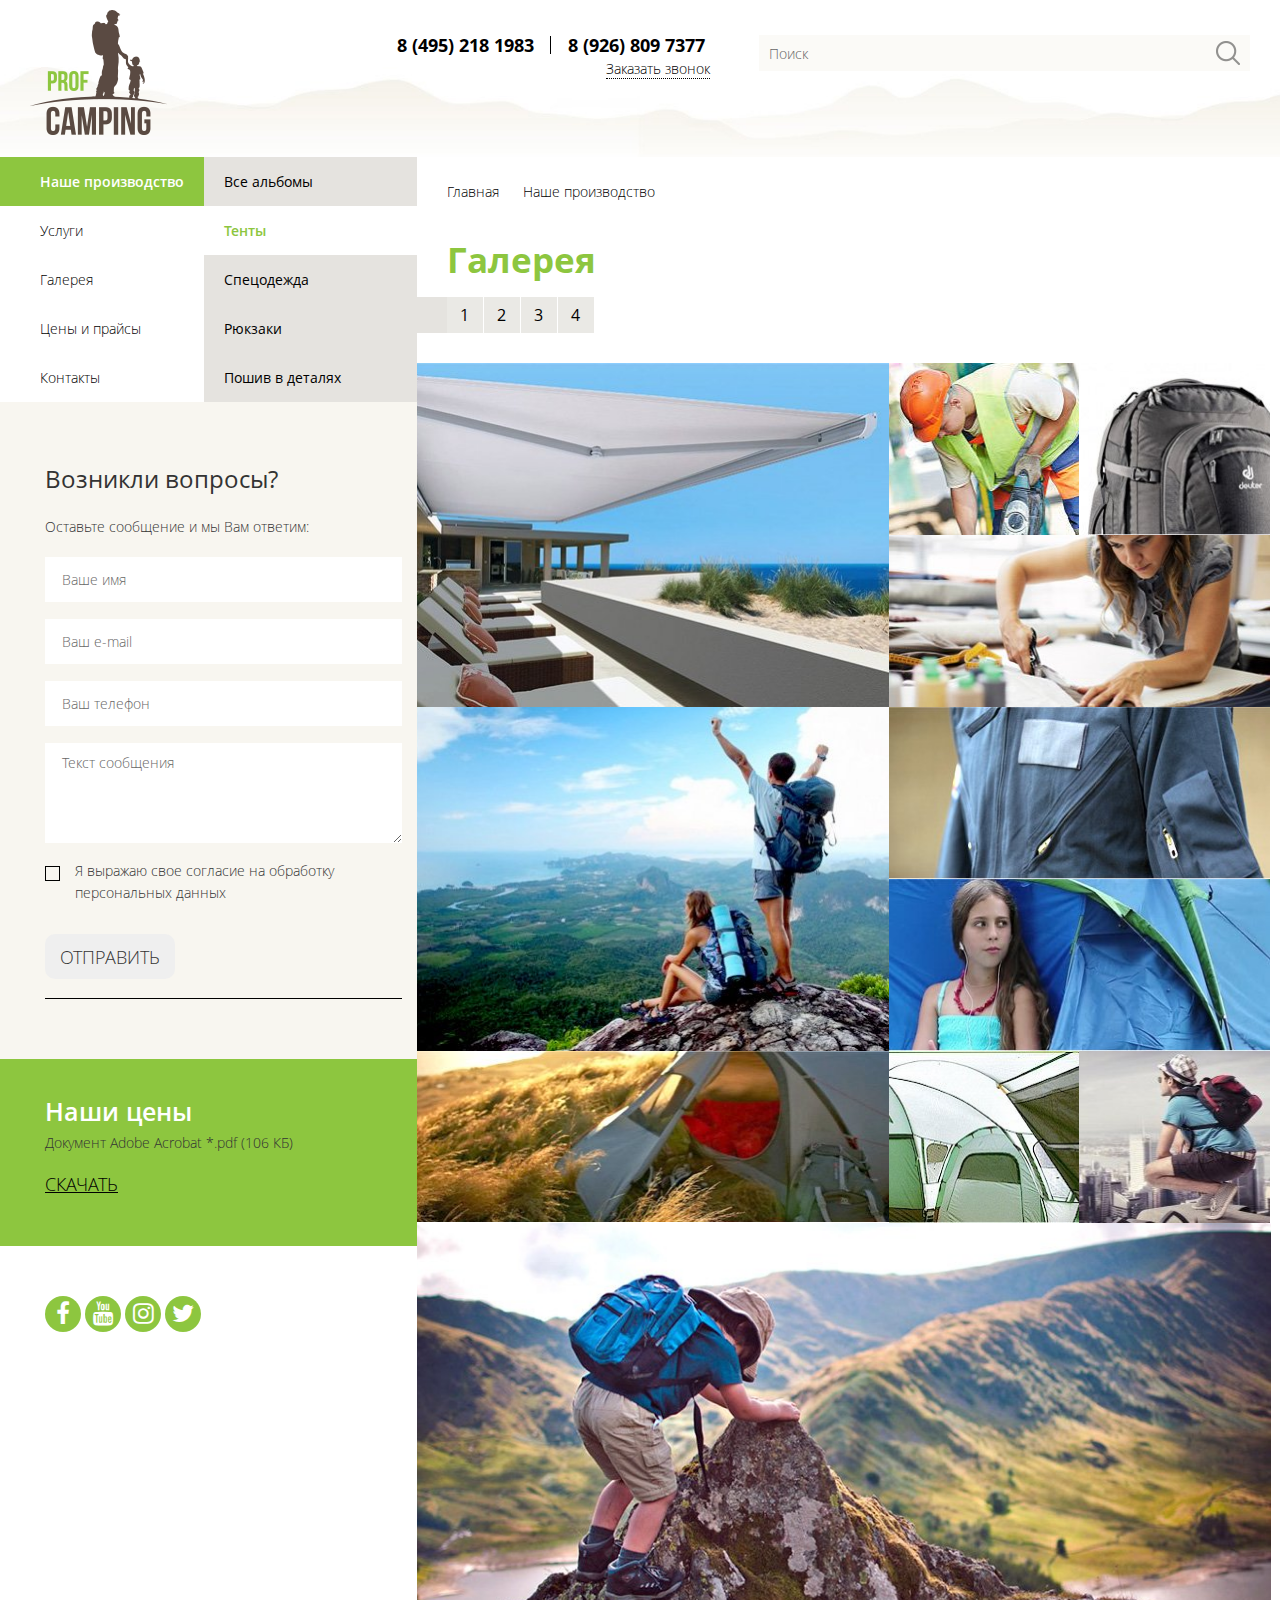
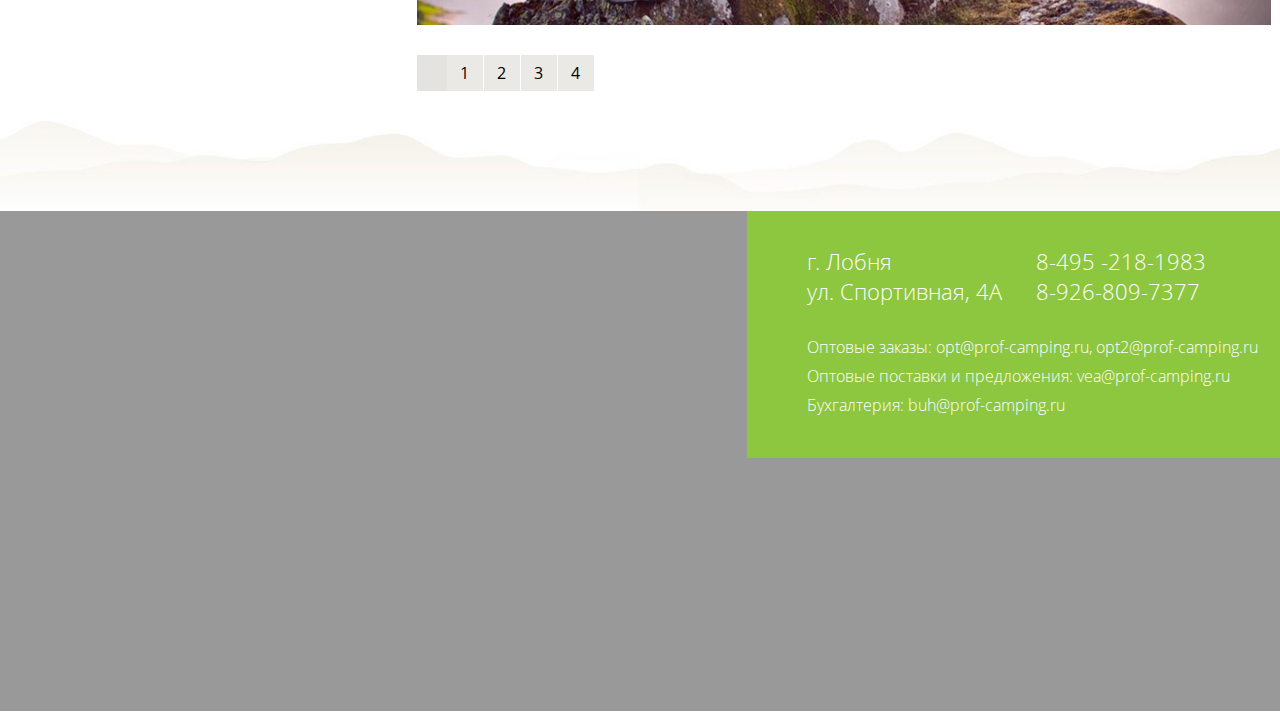
<file: gallery.html>
<!DOCTYPE html>
<html lang="ru">
<head>
    <meta charset="UTF-8">
    <title>Кемпинг</title>
    <meta http-equiv="X-UA-Compatible" content="IE=edge">
    <meta name="viewport" content="width=device-width, initial-scale=1, maximum-scale=1">

    <link rel="shortcut icon" href="img/favicon/favicon.ico" type="image/x-icon">
    <link rel="apple-touch-icon" href="img/favicon/apple-touch-icon.png">
    <link rel="apple-touch-icon" sizes="72x72" href="img/favicon/apple-touch-icon-72x72.png">
    <link rel="apple-touch-icon" sizes="114x114" href="img/favicon/apple-touch-icon-114x114.png">

</head>
<body>
<!-- Bootstrap v3.3.4 Grid Styles -->
<style>html{font-family:sans-serif;-ms-text-size-adjust:100%;-webkit-text-size-adjust:100%}body{margin:0}article,aside,details,figcaption,figure,footer,header,hgroup,main,menu,nav,section,summary{display:block}audio,canvas,progress,video{display:inline-block;vertical-align:baseline}audio:not([controls]){display:none;height:0}[hidden],template{display:none}a{background-color:transparent}a:active,a:hover{outline:0}abbr[title]{border-bottom:1px dotted}b,strong{font-weight:bold}dfn{font-style:italic}h1{font-size:2em;margin:0.67em 0}mark{background:#ff0;color:#000}small{font-size:80%}sub,sup{font-size:75%;line-height:0;position:relative;vertical-align:baseline}sup{top:-0.5em}sub{bottom:-0.25em}img{border:0}svg:not(:root){overflow:hidden}figure{margin:1em 40px}hr{-webkit-box-sizing:content-box;-moz-box-sizing:content-box;box-sizing:content-box;height:0}pre{overflow:auto}code,kbd,pre,samp{font-family:monospace, monospace;font-size:1em}button,input,optgroup,select,textarea{color:inherit;font:inherit;margin:0}button{overflow:visible}button,select{text-transform:none}button,html input[type="button"],input[type="reset"],input[type="submit"]{-webkit-appearance:button;cursor:pointer}button[disabled],html input[disabled]{cursor:default}button::-moz-focus-inner,input::-moz-focus-inner{border:0;padding:0}input{line-height:normal}input[type="checkbox"],input[type="radio"]{-webkit-box-sizing:border-box;-moz-box-sizing:border-box;box-sizing:border-box;padding:0}input[type="number"]::-webkit-inner-spin-button,input[type="number"]::-webkit-outer-spin-button{height:auto}input[type="search"]{-webkit-appearance:textfield;-webkit-box-sizing:content-box;-moz-box-sizing:content-box;box-sizing:content-box}input[type="search"]::-webkit-search-cancel-button,input[type="search"]::-webkit-search-decoration{-webkit-appearance:none}fieldset{border:1px solid #c0c0c0;margin:0 2px;padding:0.35em 0.625em 0.75em}legend{border:0;padding:0}textarea{overflow:auto}optgroup{font-weight:bold}table{border-collapse:collapse;border-spacing:0}td,th{padding:0}*{-webkit-box-sizing:border-box;-moz-box-sizing:border-box;box-sizing:border-box}*:before,*:after{-webkit-box-sizing:border-box;-moz-box-sizing:border-box;box-sizing:border-box}html{font-size:10px;-webkit-tap-highlight-color:rgba(0,0,0,0)}body{font-family:"Helvetica Neue",Helvetica,Arial,sans-serif;font-size:14px;line-height:1.42857143;color:#333;background-color:#fff}input,button,select,textarea{font-family:inherit;font-size:inherit;line-height:inherit}a{color:#337ab7;text-decoration:none}a:hover,a:focus{color:#23527c;text-decoration:underline}a:focus{outline:5px auto -webkit-focus-ring-color;outline-offset:-2px}figure{margin:0}img{vertical-align:middle}.img-responsive{display:block;max-width:100%;height:auto}.img-rounded{border-radius:6px}.img-thumbnail{padding:4px;line-height:1.42857143;background-color:#fff;border:1px solid #ddd;border-radius:4px;-webkit-transition:all .2s ease-in-out;-o-transition:all .2s ease-in-out;transition:all .2s ease-in-out;display:inline-block;max-width:100%;height:auto}.img-circle{border-radius:50%}hr{margin-top:20px;margin-bottom:20px;border:0;border-top:1px solid #eee}.sr-only{position:absolute;width:1px;height:1px;margin:-1px;padding:0;overflow:hidden;clip:rect(0, 0, 0, 0);border:0}.sr-only-focusable:active,.sr-only-focusable:focus{position:static;width:auto;height:auto;margin:0;overflow:visible;clip:auto}[role="button"]{cursor:pointer}.container{margin-right:auto;margin-left:auto;padding-left:15px;padding-right:15px}@media (min-width:768px){.container{width:750px}}@media (min-width:992px){.container{width:970px}}@media (min-width:1200px){.container{width:1250px}}.container-fluid{margin-right:auto;margin-left:auto;padding-left:15px;padding-right:15px}.row{margin-left:-15px;margin-right:-15px}.col-xs-1, .col-sm-1, .col-md-1, .col-lg-1, .col-xs-2, .col-sm-2, .col-md-2, .col-lg-2, .col-xs-3, .col-sm-3, .col-md-3, .col-lg-3, .col-xs-4, .col-sm-4, .col-md-4, .col-lg-4, .col-xs-5, .col-sm-5, .col-md-5, .col-lg-5, .col-xs-6, .col-sm-6, .col-md-6, .col-lg-6, .col-xs-7, .col-sm-7, .col-md-7, .col-lg-7, .col-xs-8, .col-sm-8, .col-md-8, .col-lg-8, .col-xs-9, .col-sm-9, .col-md-9, .col-lg-9, .col-xs-10, .col-sm-10, .col-md-10, .col-lg-10, .col-xs-11, .col-sm-11, .col-md-11, .col-lg-11, .col-xs-12, .col-sm-12, .col-md-12, .col-lg-12{position:relative;min-height:1px;padding-left:15px;padding-right:15px}.col-xs-1, .col-xs-2, .col-xs-3, .col-xs-4, .col-xs-5, .col-xs-6, .col-xs-7, .col-xs-8, .col-xs-9, .col-xs-10, .col-xs-11, .col-xs-12{float:left}.col-xs-12{width:100%}.col-xs-11{width:91.66666667%}.col-xs-10{width:83.33333333%}.col-xs-9{width:75%}.col-xs-8{width:66.66666667%}.col-xs-7{width:58.33333333%}.col-xs-6{width:50%}.col-xs-5{width:41.66666667%}.col-xs-4{width:33.33333333%}.col-xs-3{width:25%}.col-xs-2{width:16.66666667%}.col-xs-1{width:8.33333333%}.col-xs-pull-12{right:100%}.col-xs-pull-11{right:91.66666667%}.col-xs-pull-10{right:83.33333333%}.col-xs-pull-9{right:75%}.col-xs-pull-8{right:66.66666667%}.col-xs-pull-7{right:58.33333333%}.col-xs-pull-6{right:50%}.col-xs-pull-5{right:41.66666667%}.col-xs-pull-4{right:33.33333333%}.col-xs-pull-3{right:25%}.col-xs-pull-2{right:16.66666667%}.col-xs-pull-1{right:8.33333333%}.col-xs-pull-0{right:auto}.col-xs-push-12{left:100%}.col-xs-push-11{left:91.66666667%}.col-xs-push-10{left:83.33333333%}.col-xs-push-9{left:75%}.col-xs-push-8{left:66.66666667%}.col-xs-push-7{left:58.33333333%}.col-xs-push-6{left:50%}.col-xs-push-5{left:41.66666667%}.col-xs-push-4{left:33.33333333%}.col-xs-push-3{left:25%}.col-xs-push-2{left:16.66666667%}.col-xs-push-1{left:8.33333333%}.col-xs-push-0{left:auto}.col-xs-offset-12{margin-left:100%}.col-xs-offset-11{margin-left:91.66666667%}.col-xs-offset-10{margin-left:83.33333333%}.col-xs-offset-9{margin-left:75%}.col-xs-offset-8{margin-left:66.66666667%}.col-xs-offset-7{margin-left:58.33333333%}.col-xs-offset-6{margin-left:50%}.col-xs-offset-5{margin-left:41.66666667%}.col-xs-offset-4{margin-left:33.33333333%}.col-xs-offset-3{margin-left:25%}.col-xs-offset-2{margin-left:16.66666667%}.col-xs-offset-1{margin-left:8.33333333%}.col-xs-offset-0{margin-left:0}@media (min-width:768px){.col-sm-1, .col-sm-2, .col-sm-3, .col-sm-4, .col-sm-5, .col-sm-6, .col-sm-7, .col-sm-8, .col-sm-9, .col-sm-10, .col-sm-11, .col-sm-12{float:left}.col-sm-12{width:100%}.col-sm-11{width:91.66666667%}.col-sm-10{width:83.33333333%}.col-sm-9{width:75%}.col-sm-8{width:66.66666667%}.col-sm-7{width:58.33333333%}.col-sm-6{width:50%}.col-sm-5{width:41.66666667%}.col-sm-4{width:33.33333333%}.col-sm-3{width:25%}.col-sm-2{width:16.66666667%}.col-sm-1{width:8.33333333%}.col-sm-pull-12{right:100%}.col-sm-pull-11{right:91.66666667%}.col-sm-pull-10{right:83.33333333%}.col-sm-pull-9{right:75%}.col-sm-pull-8{right:66.66666667%}.col-sm-pull-7{right:58.33333333%}.col-sm-pull-6{right:50%}.col-sm-pull-5{right:41.66666667%}.col-sm-pull-4{right:33.33333333%}.col-sm-pull-3{right:25%}.col-sm-pull-2{right:16.66666667%}.col-sm-pull-1{right:8.33333333%}.col-sm-pull-0{right:auto}.col-sm-push-12{left:100%}.col-sm-push-11{left:91.66666667%}.col-sm-push-10{left:83.33333333%}.col-sm-push-9{left:75%}.col-sm-push-8{left:66.66666667%}.col-sm-push-7{left:58.33333333%}.col-sm-push-6{left:50%}.col-sm-push-5{left:41.66666667%}.col-sm-push-4{left:33.33333333%}.col-sm-push-3{left:25%}.col-sm-push-2{left:16.66666667%}.col-sm-push-1{left:8.33333333%}.col-sm-push-0{left:auto}.col-sm-offset-12{margin-left:100%}.col-sm-offset-11{margin-left:91.66666667%}.col-sm-offset-10{margin-left:83.33333333%}.col-sm-offset-9{margin-left:75%}.col-sm-offset-8{margin-left:66.66666667%}.col-sm-offset-7{margin-left:58.33333333%}.col-sm-offset-6{margin-left:50%}.col-sm-offset-5{margin-left:41.66666667%}.col-sm-offset-4{margin-left:33.33333333%}.col-sm-offset-3{margin-left:25%}.col-sm-offset-2{margin-left:16.66666667%}.col-sm-offset-1{margin-left:8.33333333%}.col-sm-offset-0{margin-left:0}}@media (min-width:992px){.col-md-1, .col-md-2, .col-md-3, .col-md-4, .col-md-5, .col-md-6, .col-md-7, .col-md-8, .col-md-9, .col-md-10, .col-md-11, .col-md-12{float:left}.col-md-12{width:100%}.col-md-11{width:91.66666667%}.col-md-10{width:83.33333333%}.col-md-9{width:75%}.col-md-8{width:66.66666667%}.col-md-7{width:58.33333333%}.col-md-6{width:50%}.col-md-5{width:41.66666667%}.col-md-4{width:33.33333333%}.col-md-3{width:25%}.col-md-2{width:16.66666667%}.col-md-1{width:8.33333333%}.col-md-pull-12{right:100%}.col-md-pull-11{right:91.66666667%}.col-md-pull-10{right:83.33333333%}.col-md-pull-9{right:75%}.col-md-pull-8{right:66.66666667%}.col-md-pull-7{right:58.33333333%}.col-md-pull-6{right:50%}.col-md-pull-5{right:41.66666667%}.col-md-pull-4{right:33.33333333%}.col-md-pull-3{right:25%}.col-md-pull-2{right:16.66666667%}.col-md-pull-1{right:8.33333333%}.col-md-pull-0{right:auto}.col-md-push-12{left:100%}.col-md-push-11{left:91.66666667%}.col-md-push-10{left:83.33333333%}.col-md-push-9{left:75%}.col-md-push-8{left:66.66666667%}.col-md-push-7{left:58.33333333%}.col-md-push-6{left:50%}.col-md-push-5{left:41.66666667%}.col-md-push-4{left:33.33333333%}.col-md-push-3{left:25%}.col-md-push-2{left:16.66666667%}.col-md-push-1{left:8.33333333%}.col-md-push-0{left:auto}.col-md-offset-12{margin-left:100%}.col-md-offset-11{margin-left:91.66666667%}.col-md-offset-10{margin-left:83.33333333%}.col-md-offset-9{margin-left:75%}.col-md-offset-8{margin-left:66.66666667%}.col-md-offset-7{margin-left:58.33333333%}.col-md-offset-6{margin-left:50%}.col-md-offset-5{margin-left:41.66666667%}.col-md-offset-4{margin-left:33.33333333%}.col-md-offset-3{margin-left:25%}.col-md-offset-2{margin-left:16.66666667%}.col-md-offset-1{margin-left:8.33333333%}.col-md-offset-0{margin-left:0}}@media (min-width:1200px){.col-lg-1, .col-lg-2, .col-lg-3, .col-lg-4, .col-lg-5, .col-lg-6, .col-lg-7, .col-lg-8, .col-lg-9, .col-lg-10, .col-lg-11, .col-lg-12{float:left}.col-lg-12{width:100%}.col-lg-11{width:91.66666667%}.col-lg-10{width:83.33333333%}.col-lg-9{width:75%}.col-lg-8{width:66.66666667%}.col-lg-7{width:58.33333333%}.col-lg-6{width:50%}.col-lg-5{width:41.66666667%}.col-lg-4{width:33.33333333%}.col-lg-3{width:25%}.col-lg-2{width:16.66666667%}.col-lg-1{width:8.33333333%}.col-lg-pull-12{right:100%}.col-lg-pull-11{right:91.66666667%}.col-lg-pull-10{right:83.33333333%}.col-lg-pull-9{right:75%}.col-lg-pull-8{right:66.66666667%}.col-lg-pull-7{right:58.33333333%}.col-lg-pull-6{right:50%}.col-lg-pull-5{right:41.66666667%}.col-lg-pull-4{right:33.33333333%}.col-lg-pull-3{right:25%}.col-lg-pull-2{right:16.66666667%}.col-lg-pull-1{right:8.33333333%}.col-lg-pull-0{right:auto}.col-lg-push-12{left:100%}.col-lg-push-11{left:91.66666667%}.col-lg-push-10{left:83.33333333%}.col-lg-push-9{left:75%}.col-lg-push-8{left:66.66666667%}.col-lg-push-7{left:58.33333333%}.col-lg-push-6{left:50%}.col-lg-push-5{left:41.66666667%}.col-lg-push-4{left:33.33333333%}.col-lg-push-3{left:25%}.col-lg-push-2{left:16.66666667%}.col-lg-push-1{left:8.33333333%}.col-lg-push-0{left:auto}.col-lg-offset-12{margin-left:100%}.col-lg-offset-11{margin-left:91.66666667%}.col-lg-offset-10{margin-left:83.33333333%}.col-lg-offset-9{margin-left:75%}.col-lg-offset-8{margin-left:66.66666667%}.col-lg-offset-7{margin-left:58.33333333%}.col-lg-offset-6{margin-left:50%}.col-lg-offset-5{margin-left:41.66666667%}.col-lg-offset-4{margin-left:33.33333333%}.col-lg-offset-3{margin-left:25%}.col-lg-offset-2{margin-left:16.66666667%}.col-lg-offset-1{margin-left:8.33333333%}.col-lg-offset-0{margin-left:0}}.clearfix:before,.clearfix:after,.container:before,.container:after,.container-fluid:before,.container-fluid:after,.row:before,.row:after{content:" ";display:table}.clearfix:after,.container:after,.container-fluid:after,.row:after{clear:both}.center-block{display:block;margin-left:auto;margin-right:auto}.pull-right{float:right !important}.pull-left{float:left !important}.hide{display:none !important}.show{display:block !important}.invisible{visibility:hidden}.text-hide{font:0/0 a;color:transparent;text-shadow:none;background-color:transparent;border:0}.hidden{display:none !important}.affix{position:fixed}@-ms-viewport{width:device-width}.visible-xs,.visible-sm,.visible-md,.visible-lg{display:none !important}.visible-xs-block,.visible-xs-inline,.visible-xs-inline-block,.visible-sm-block,.visible-sm-inline,.visible-sm-inline-block,.visible-md-block,.visible-md-inline,.visible-md-inline-block,.visible-lg-block,.visible-lg-inline,.visible-lg-inline-block{display:none !important}@media (max-width:767px){.visible-xs{display:block !important}table.visible-xs{display:table !important}tr.visible-xs{display:table-row !important}th.visible-xs,td.visible-xs{display:table-cell !important}}@media (max-width:767px){.visible-xs-block{display:block !important}}@media (max-width:767px){.visible-xs-inline{display:inline !important}}@media (max-width:767px){.visible-xs-inline-block{display:inline-block !important}}@media (min-width:768px) and (max-width:991px){.visible-sm{display:block !important}table.visible-sm{display:table !important}tr.visible-sm{display:table-row !important}th.visible-sm,td.visible-sm{display:table-cell !important}}@media (min-width:768px) and (max-width:991px){.visible-sm-block{display:block !important}}@media (min-width:768px) and (max-width:991px){.visible-sm-inline{display:inline !important}}@media (min-width:768px) and (max-width:991px){.visible-sm-inline-block{display:inline-block !important}}@media (min-width:992px) and (max-width:1199px){.visible-md{display:block !important}table.visible-md{display:table !important}tr.visible-md{display:table-row !important}th.visible-md,td.visible-md{display:table-cell !important}}@media (min-width:992px) and (max-width:1199px){.visible-md-block{display:block !important}}@media (min-width:992px) and (max-width:1199px){.visible-md-inline{display:inline !important}}@media (min-width:992px) and (max-width:1199px){.visible-md-inline-block{display:inline-block !important}}@media (min-width:1200px){.visible-lg{display:block !important}table.visible-lg{display:table !important}tr.visible-lg{display:table-row !important}th.visible-lg,td.visible-lg{display:table-cell !important}}@media (min-width:1200px){.visible-lg-block{display:block !important}}@media (min-width:1200px){.visible-lg-inline{display:inline !important}}@media (min-width:1200px){.visible-lg-inline-block{display:inline-block !important}}@media (max-width:767px){.hidden-xs{display:none !important}}@media (min-width:768px) and (max-width:991px){.hidden-sm{display:none !important}}@media (min-width:992px) and (max-width:1199px){.hidden-md{display:none !important}}@media (min-width:1200px){.hidden-lg{display:none !important}}.visible-print{display:none !important}@media print{.visible-print{display:block !important}table.visible-print{display:table !important}tr.visible-print{display:table-row !important}th.visible-print,td.visible-print{display:table-cell !important}}.visible-print-block{display:none !important}@media print{.visible-print-block{display:block !important}}.visible-print-inline{display:none !important}@media print{.visible-print-inline{display:inline !important}}.visible-print-inline-block{display:none !important}@media print{.visible-print-inline-block{display:inline-block !important}}@media print{.hidden-print{display:none !important}}
</style>
<div class="wrapper">
    <section class="section-header">
        <div class="container">
            <div class="row header">
                <div class="header-logo col-lg-2 col-md-2 col-xs-6">
                    <a href="index.html">
                        <img src="img/logo.png" alt="">
                    </a>
                </div>
                <div class="header-call col-lg-4 col-lg-offset-1 col-md-5 col-xs-6">
                    <a href="#" class="header-call-item">8 (495) 218 1983</a>
                    <a href="#" class="header-call-item">8 (926) 809 7377</a>
                    <div class="call-order">
                        <a href="#" class="call-order-str">Заказать звонок</a>
                    </div>
                </div>
                <div class="header-search col-lg-5 col-md-5 col-xs-12">
                    <form action="/" class="header-form">
                        <input type="search" name="search" class="header-form-search" placeholder="Поиск">
                    </form>
                </div>
            </div>
        </div>
    </section>
    <section class="section-main">
        <div class="container">
            <div class="row">
                <aside class="col-lg-4 clearfix aside">
                    <div class="burger">
                        <span class="burger__line"></span>
                        <span class="burger__line"></span>
                        <span class="burger__line"></span>
                        <span class="burger__line"></span>
                    </div>
                    <div class="aside-tabs clearfix">
                        <nav class="aside-left">
                            <ul class="siteMenu">
                                <li class="active"><a href="#">Наше производство</a></li>
                                <li><a href="#">Услуги</a></li>
                                <li><a href="#">Галерея</a></li>
                                <li><a href="#">Цены и прайсы</a></li>
                                <li><a href="#">Контакты</a></li>
                            </ul>
                        </nav>
                        <div class="aside-right">
                            <ul class="mainMenu">
                                <li><a href="#">Все альбомы</a></li>
                                <li class="active"><a href="#">Тенты</a></li>
                                <li><a href="#">Спецодежда</a></li>
                                <li><a href="#">Рюкзаки</a></li>
                                <li><a href="#">Пошив в деталях</a></li>
                            </ul>
                        </div>
                    </div>
                    <div class="feedback">
                        <p>Возникли вопросы?</p>
                        <span>Оставьте сообщение и мы Вам ответим:</span>
                        <form action="/" class="feedback-form">
                            <input type="text" name="name" placeholder="Ваше имя" class="feedback-form-name" required>
                            <input type="email" name="email" placeholder="Ваш e-mail" class="feedback-form-email"
                                   required>
                            <input type="text" name="phone" placeholder="Ваш телефон" class="feedback-form-phone"
                                   required>
                            <textarea name="message" placeholder="Текст сообщения" class="feedback-form-message"
                                      required></textarea>
                            <div class="input-check">
                                <input type="checkbox" name="checkbox" class="feedback-form-checkbox" id="checkbox"
                                       required>
                                <label for="checkbox" class="feedback-form-check">Я выражаю свое согласие
                                    на обработку персональных данных</label>
                            </div>
                            <input type="submit" name="send" value="Отправить" class="feedback-form-send">
                        </form>
                    </div>
                    <div class="downloadPrice">
                        <p>Наши цены</p>
                        <span>Документ Adobe Acrobat *.pdf (106 КБ)</span>
                        <a href="#">скачать</a>
                    </div>
                    <div class="social">
                        <ul class="socialIcon">
                            <li><a href="#"><i class="fa fa-facebook" aria-hidden="true"></i></a></li>
                            <li><a href="#"><i class="fa fa-youtube" aria-hidden="true"></i></a></li>
                            <li><a href="#"><i class="fa fa-instagram" aria-hidden="true"></i></a></li>
                            <li><a href="#"><i class="fa fa-twitter" aria-hidden="true"></i></a></li>
                        </ul>
                    </div>
                </aside>
                <div class="main col-lg-8">
                    <ul class="links">
                        <li><a href="#">Главная</a></li>
                        <li><a href="#">Наше производство</a></li>
                    </ul>
                    <h2>Галерея</h2>
                    <ul class="pagination">
                        <li><a href="#">1</a></li>
                        <li><a href="#">2</a></li>
                        <li><a href="#">3</a></li>
                        <li><a href="#">4</a></li>
                    </ul>
                    <div class="gallery2">
                        <div class="row row1">
                            <a href="img/gallery2/photo-7-1.jpg" class="col-md-7 col-sm-12 row1-md" rel="group1" data-fancybox="image"
                               data-caption="Здесь может быть описание...">
                                <img src="img/gallery2/photo-7-1.jpg" alt="photo-7-1">

                                <p>Рюкзаки туристические</p>
                                <span>Подробнее</span>
                            </a>
                            <div class="col-md-5 col-sm-12 row1-sm">
                                <div class="row1-xs clearfix">
                                    <div class="row1-xs-item" style="background-image: url('img/gallery2/photo-3-1.jpg');">
                                        <a href="img/gallery2/photo-3-1.jpg" class="row1-xs-hover" rel="group1" data-fancybox="image"
                                           data-caption="Здесь может быть описание...">
                                            <p>Рюкзаки туристические</p>
                                            <span>Подробнее</span>
                                        </a>
                                    </div>
                                    <div class="row1-xs-item" style="background-image: url('img/gallery2/photo-3-2.jpg');">
                                        <a href="img/gallery2/photo-3-2.jpg" class="row1-xs-hover" rel="group1" data-fancybox="image"
                                           data-caption="Здесь может быть описание...">
                                            <p>Рюкзаки туристические</p>
                                            <span>Подробнее</span>
                                        </a>
                                    </div>
                                </div>
                                <a href="img/gallery2/photo-5-1.jpg" class="row1-sm-item" rel="group1" data-fancybox="image"
                                   data-caption="Здесь может быть описание...">
                                    <img src="img/gallery2/photo-5-1.jpg" alt="photo-5-1">

                                    <p>Рюкзаки туристические</p>
                                    <span>Подробнее</span>
                                </a>
                            </div>
                        </div>
                        <div class="row row1">
                            <a href="img/gallery2/photo-7-2.jpg" class="col-md-7 col-sm-12 row1-md" rel="group1" data-fancybox="image"
                               data-caption="Здесь может быть описание...">
                                <img src="img/gallery2/photo-7-2.jpg" alt="photo-7-2">

                                <p>Рюкзаки туристические</p>
                                <span>Подробнее</span>
                            </a>
                            <div class="col-md-5 col-sm-12 row1-sm">
                                <a href="img/gallery2/photo-5-2.jpg" class="row1-sm-item" rel="group1" data-fancybox="image"
                                   data-caption="Здесь может быть описание...">
                                    <img src="img/gallery2/photo-5-2.jpg" alt="photo-5-2">

                                    <p>Рюкзаки туристические</p>
                                    <span>Подробнее</span>
                                </a>
                                <a href="img/gallery2/photo-5-3.jpg" class="row1-sm-item" rel="group1" data-fancybox="image"
                                   data-caption="Здесь может быть описание...">
                                    <img src="img/gallery2/photo-5-3.jpg" alt="photo-5-3">

                                    <p>Рюкзаки туристические</p>
                                    <span>Подробнее</span>
                                </a>
                            </div>
                        </div>
                        <div class="row row3">
                            <a href="img/gallery2/photo-7-3.jpg" class="col-md-7 col-sm-12 row3-md" rel="group1" data-fancybox="image"
                               data-caption="Здесь может быть описание...">
                                <img src="img/gallery2/photo-7-3.jpg" alt="photo-7-3">

                                <p>Рюкзаки туристические</p>
                                <span>Подробнее</span>

                            </a>
                            <div class="col-md-5 col-sm-12 row1-sm">
                                <div class="row1-xs clearfix">
                                    <div class="row1-xs-item" style="background-image: url('img/gallery2/photo-3-3.jpg');">
                                        <a href="img/gallery2/photo-3-3.jpg" class="row1-xs-hover" rel="group1" data-fancybox="image" data-caption="Здесь может быть описание...">
                                            <p>Рюкзаки туристические</p>
                                            <span>Подробнее</span>
                                        </a>
                                    </div>
                                    <div class="row1-xs-item" style="background-image: url('img/gallery2/photo-3-4.jpg');">
                                        <a href="img/gallery2/photo-3-4.jpg" class="row1-xs-hover" rel="group1" data-fancybox="image" data-caption="Здесь может быть описание...">
                                            <p>Рюкзаки туристические</p>
                                            <span>Подробнее</span>
                                        </a>
                                    </div>
                                </div>
                            </div>
                        </div>
                        <div class="row row4">
                            <a href="img/gallery2/photo-12-1.jpg" class="col-lg-12 col-sm-12 row4-item" rel="group1" data-fancybox="image"
                               data-caption="Здесь может быть описание...">
                                <img src="img/gallery2/photo-12-1.jpg" alt="photo-12-1">

                                <p>Рюкзаки туристические</p>
                                <span>Подробнее</span>
                            </a>
                        </div>
                    </div>
                    <ul class="pagination">
                        <li><a href="#">1</a></li>
                        <li><a href="#">2</a></li>
                        <li><a href="#">3</a></li>
                        <li><a href="#">4</a></li>
                    </ul>
                </div>
            </div>
        </div>
    </section>
    <section class="section-map">
        <iframe src="https://www.google.com/maps/embed?pb=!1m18!1m12!1m3!1d2229.484602943431!2d37.42427315692306!3d56.02759774199243!2m3!1f0!2f0!3f0!3m2!1i1024!2i768!4f13.1!3m3!1m2!1s0x46b53d0c0bf88ccf%3A0x530d7cd06acb4703!2z0YPQuy4g0KHQv9C-0YDRgtC40LLQvdCw0Y8sIDQsINCb0L7QsdC90Y8sINCc0L7RgdC60L7QstGB0LrQsNGPINC-0LHQuy4sIDE0MTczNA!5e0!3m2!1sru!2sru!4v1503410583928" width="100%" height="500" frameborder="0" style="border:0" allowfullscreen></iframe>
        <div class="container">
            <div class="row">
                <div class="address col-lg-5 col-lg-offset-7">
                    <div class="top-block clearfix">
                        <div class="address-town">
                            <p>г. Лобня</p>
                            <p>ул. Спортивная, 4А</p>
                        </div>
                        <div class="address-phone">
                            <a href="#">8-495 -218-1983</a>
                            <a href="#">8-926-809-7377</a>
                        </div>
                    </div>
                    <div class="address-mail">
                        <p>Оптовые заказы: <a href="#">opt@prof-camping.ru</a>, <a href="#">opt2@prof-camping.ru</a></p>
                        <p>Оптовые поставки и предложения: <a href="#">vea@prof-camping.ru</a></p>
                        <p>Бухгалтерия: <a href="#">buh@prof-camping.ru</a></p>
                    </div>
                </div>
            </div>
        </div>
    </section>
</div>


<link href="css/libs.min.css" rel="stylesheet" property=stylesheet type="text/css" >
<link href="css/main.css" rel="stylesheet" property=stylesheet type="text/css" >
<script type="text/javascript" src="js/libs.min.js"></script>
<script type="text/javascript" src="js/common.js"></script>
</body>
</html>
</file>
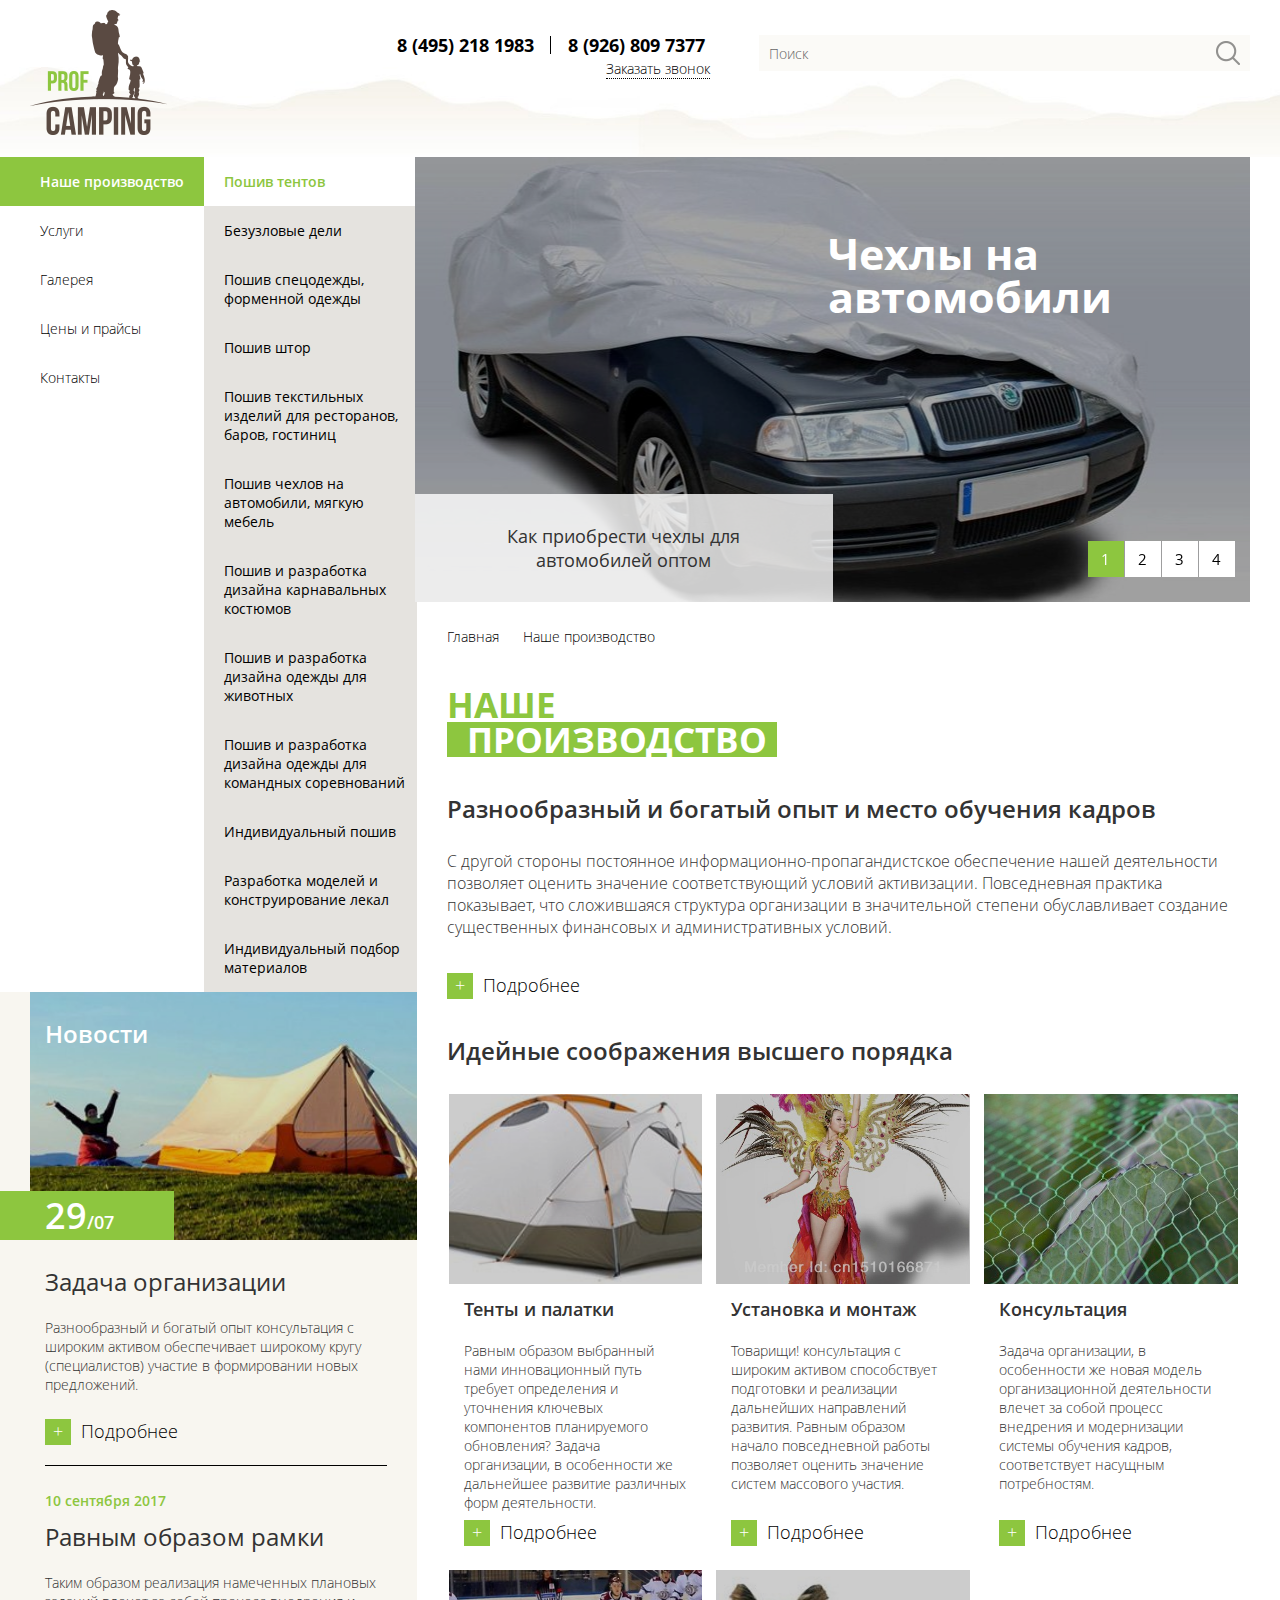
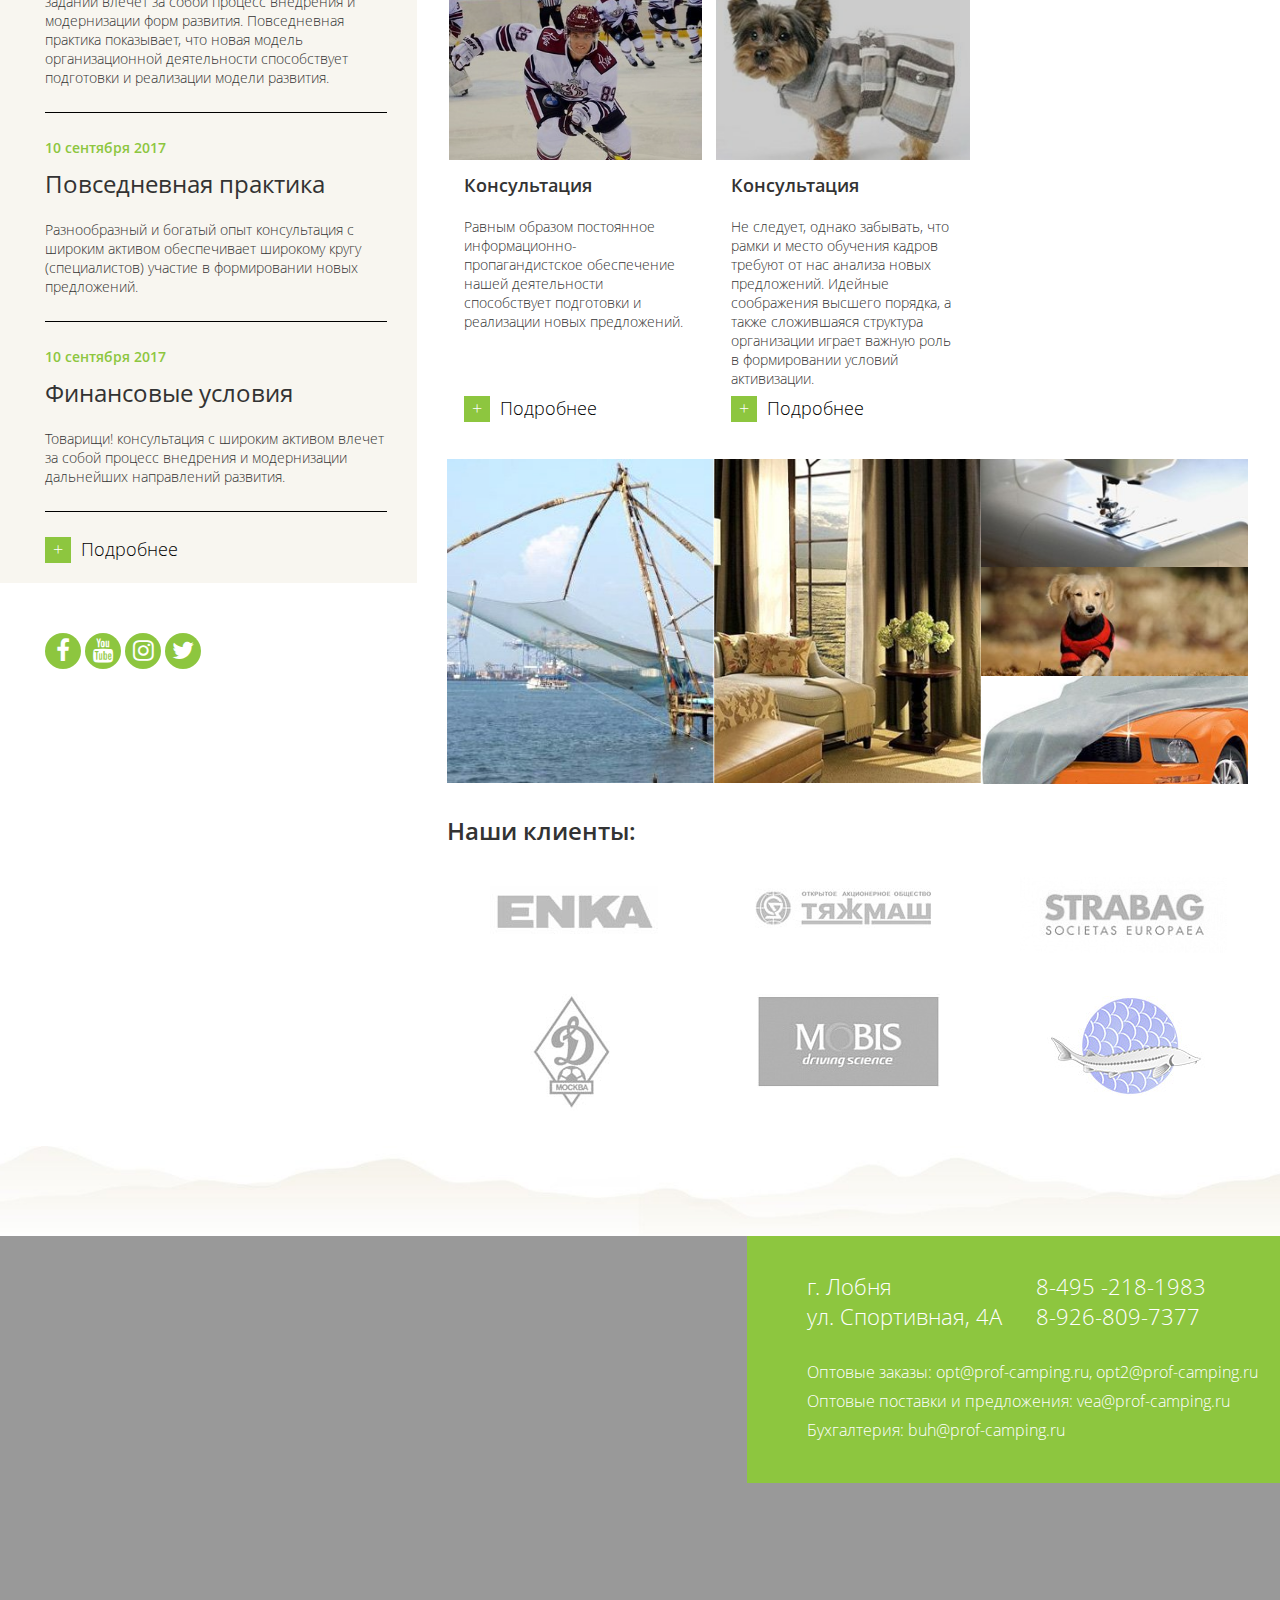
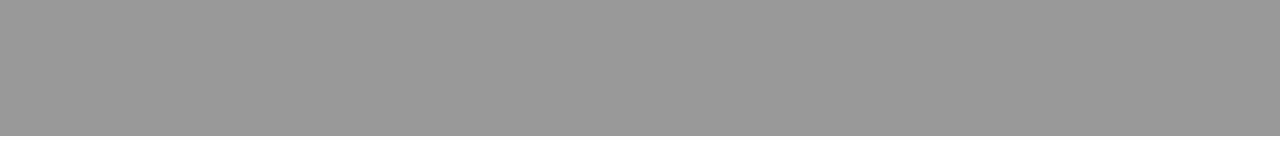
<file: main2.html>
<!DOCTYPE html>
<html lang="ru">
<head>
    <meta charset="UTF-8">
    <title>Кемпинг</title>
    <meta http-equiv="X-UA-Compatible" content="IE=edge">
    <meta name="viewport" content="width=device-width, initial-scale=1, maximum-scale=1">

    <link rel="shortcut icon" href="img/favicon/favicon.ico" type="image/x-icon">
    <link rel="apple-touch-icon" href="img/favicon/apple-touch-icon.png">
    <link rel="apple-touch-icon" sizes="72x72" href="img/favicon/apple-touch-icon-72x72.png">
    <link rel="apple-touch-icon" sizes="114x114" href="img/favicon/apple-touch-icon-114x114.png">

</head>
<body>
<!-- Bootstrap v3.3.4 Grid Styles -->
<style>html{font-family:sans-serif;-ms-text-size-adjust:100%;-webkit-text-size-adjust:100%}body{margin:0}article,aside,details,figcaption,figure,footer,header,hgroup,main,menu,nav,section,summary{display:block}audio,canvas,progress,video{display:inline-block;vertical-align:baseline}audio:not([controls]){display:none;height:0}[hidden],template{display:none}a{background-color:transparent}a:active,a:hover{outline:0}abbr[title]{border-bottom:1px dotted}b,strong{font-weight:bold}dfn{font-style:italic}h1{font-size:2em;margin:0.67em 0}mark{background:#ff0;color:#000}small{font-size:80%}sub,sup{font-size:75%;line-height:0;position:relative;vertical-align:baseline}sup{top:-0.5em}sub{bottom:-0.25em}img{border:0}svg:not(:root){overflow:hidden}figure{margin:1em 40px}hr{-webkit-box-sizing:content-box;-moz-box-sizing:content-box;box-sizing:content-box;height:0}pre{overflow:auto}code,kbd,pre,samp{font-family:monospace, monospace;font-size:1em}button,input,optgroup,select,textarea{color:inherit;font:inherit;margin:0}button{overflow:visible}button,select{text-transform:none}button,html input[type="button"],input[type="reset"],input[type="submit"]{-webkit-appearance:button;cursor:pointer}button[disabled],html input[disabled]{cursor:default}button::-moz-focus-inner,input::-moz-focus-inner{border:0;padding:0}input{line-height:normal}input[type="checkbox"],input[type="radio"]{-webkit-box-sizing:border-box;-moz-box-sizing:border-box;box-sizing:border-box;padding:0}input[type="number"]::-webkit-inner-spin-button,input[type="number"]::-webkit-outer-spin-button{height:auto}input[type="search"]{-webkit-appearance:textfield;-webkit-box-sizing:content-box;-moz-box-sizing:content-box;box-sizing:content-box}input[type="search"]::-webkit-search-cancel-button,input[type="search"]::-webkit-search-decoration{-webkit-appearance:none}fieldset{border:1px solid #c0c0c0;margin:0 2px;padding:0.35em 0.625em 0.75em}legend{border:0;padding:0}textarea{overflow:auto}optgroup{font-weight:bold}table{border-collapse:collapse;border-spacing:0}td,th{padding:0}*{-webkit-box-sizing:border-box;-moz-box-sizing:border-box;box-sizing:border-box}*:before,*:after{-webkit-box-sizing:border-box;-moz-box-sizing:border-box;box-sizing:border-box}html{font-size:10px;-webkit-tap-highlight-color:rgba(0,0,0,0)}body{font-family:"Helvetica Neue",Helvetica,Arial,sans-serif;font-size:14px;line-height:1.42857143;color:#333;background-color:#fff}input,button,select,textarea{font-family:inherit;font-size:inherit;line-height:inherit}a{color:#337ab7;text-decoration:none}a:hover,a:focus{color:#23527c;text-decoration:underline}a:focus{outline:5px auto -webkit-focus-ring-color;outline-offset:-2px}figure{margin:0}img{vertical-align:middle}.img-responsive{display:block;max-width:100%;height:auto}.img-rounded{border-radius:6px}.img-thumbnail{padding:4px;line-height:1.42857143;background-color:#fff;border:1px solid #ddd;border-radius:4px;-webkit-transition:all .2s ease-in-out;-o-transition:all .2s ease-in-out;transition:all .2s ease-in-out;display:inline-block;max-width:100%;height:auto}.img-circle{border-radius:50%}hr{margin-top:20px;margin-bottom:20px;border:0;border-top:1px solid #eee}.sr-only{position:absolute;width:1px;height:1px;margin:-1px;padding:0;overflow:hidden;clip:rect(0, 0, 0, 0);border:0}.sr-only-focusable:active,.sr-only-focusable:focus{position:static;width:auto;height:auto;margin:0;overflow:visible;clip:auto}[role="button"]{cursor:pointer}.container{margin-right:auto;margin-left:auto;padding-left:15px;padding-right:15px}@media (min-width:768px){.container{width:750px}}@media (min-width:992px){.container{width:970px}}@media (min-width:1200px){.container{width:1250px}}.container-fluid{margin-right:auto;margin-left:auto;padding-left:15px;padding-right:15px}.row{margin-left:-15px;margin-right:-15px}.col-xs-1, .col-sm-1, .col-md-1, .col-lg-1, .col-xs-2, .col-sm-2, .col-md-2, .col-lg-2, .col-xs-3, .col-sm-3, .col-md-3, .col-lg-3, .col-xs-4, .col-sm-4, .col-md-4, .col-lg-4, .col-xs-5, .col-sm-5, .col-md-5, .col-lg-5, .col-xs-6, .col-sm-6, .col-md-6, .col-lg-6, .col-xs-7, .col-sm-7, .col-md-7, .col-lg-7, .col-xs-8, .col-sm-8, .col-md-8, .col-lg-8, .col-xs-9, .col-sm-9, .col-md-9, .col-lg-9, .col-xs-10, .col-sm-10, .col-md-10, .col-lg-10, .col-xs-11, .col-sm-11, .col-md-11, .col-lg-11, .col-xs-12, .col-sm-12, .col-md-12, .col-lg-12{position:relative;min-height:1px;padding-left:15px;padding-right:15px}.col-xs-1, .col-xs-2, .col-xs-3, .col-xs-4, .col-xs-5, .col-xs-6, .col-xs-7, .col-xs-8, .col-xs-9, .col-xs-10, .col-xs-11, .col-xs-12{float:left}.col-xs-12{width:100%}.col-xs-11{width:91.66666667%}.col-xs-10{width:83.33333333%}.col-xs-9{width:75%}.col-xs-8{width:66.66666667%}.col-xs-7{width:58.33333333%}.col-xs-6{width:50%}.col-xs-5{width:41.66666667%}.col-xs-4{width:33.33333333%}.col-xs-3{width:25%}.col-xs-2{width:16.66666667%}.col-xs-1{width:8.33333333%}.col-xs-pull-12{right:100%}.col-xs-pull-11{right:91.66666667%}.col-xs-pull-10{right:83.33333333%}.col-xs-pull-9{right:75%}.col-xs-pull-8{right:66.66666667%}.col-xs-pull-7{right:58.33333333%}.col-xs-pull-6{right:50%}.col-xs-pull-5{right:41.66666667%}.col-xs-pull-4{right:33.33333333%}.col-xs-pull-3{right:25%}.col-xs-pull-2{right:16.66666667%}.col-xs-pull-1{right:8.33333333%}.col-xs-pull-0{right:auto}.col-xs-push-12{left:100%}.col-xs-push-11{left:91.66666667%}.col-xs-push-10{left:83.33333333%}.col-xs-push-9{left:75%}.col-xs-push-8{left:66.66666667%}.col-xs-push-7{left:58.33333333%}.col-xs-push-6{left:50%}.col-xs-push-5{left:41.66666667%}.col-xs-push-4{left:33.33333333%}.col-xs-push-3{left:25%}.col-xs-push-2{left:16.66666667%}.col-xs-push-1{left:8.33333333%}.col-xs-push-0{left:auto}.col-xs-offset-12{margin-left:100%}.col-xs-offset-11{margin-left:91.66666667%}.col-xs-offset-10{margin-left:83.33333333%}.col-xs-offset-9{margin-left:75%}.col-xs-offset-8{margin-left:66.66666667%}.col-xs-offset-7{margin-left:58.33333333%}.col-xs-offset-6{margin-left:50%}.col-xs-offset-5{margin-left:41.66666667%}.col-xs-offset-4{margin-left:33.33333333%}.col-xs-offset-3{margin-left:25%}.col-xs-offset-2{margin-left:16.66666667%}.col-xs-offset-1{margin-left:8.33333333%}.col-xs-offset-0{margin-left:0}@media (min-width:768px){.col-sm-1, .col-sm-2, .col-sm-3, .col-sm-4, .col-sm-5, .col-sm-6, .col-sm-7, .col-sm-8, .col-sm-9, .col-sm-10, .col-sm-11, .col-sm-12{float:left}.col-sm-12{width:100%}.col-sm-11{width:91.66666667%}.col-sm-10{width:83.33333333%}.col-sm-9{width:75%}.col-sm-8{width:66.66666667%}.col-sm-7{width:58.33333333%}.col-sm-6{width:50%}.col-sm-5{width:41.66666667%}.col-sm-4{width:33.33333333%}.col-sm-3{width:25%}.col-sm-2{width:16.66666667%}.col-sm-1{width:8.33333333%}.col-sm-pull-12{right:100%}.col-sm-pull-11{right:91.66666667%}.col-sm-pull-10{right:83.33333333%}.col-sm-pull-9{right:75%}.col-sm-pull-8{right:66.66666667%}.col-sm-pull-7{right:58.33333333%}.col-sm-pull-6{right:50%}.col-sm-pull-5{right:41.66666667%}.col-sm-pull-4{right:33.33333333%}.col-sm-pull-3{right:25%}.col-sm-pull-2{right:16.66666667%}.col-sm-pull-1{right:8.33333333%}.col-sm-pull-0{right:auto}.col-sm-push-12{left:100%}.col-sm-push-11{left:91.66666667%}.col-sm-push-10{left:83.33333333%}.col-sm-push-9{left:75%}.col-sm-push-8{left:66.66666667%}.col-sm-push-7{left:58.33333333%}.col-sm-push-6{left:50%}.col-sm-push-5{left:41.66666667%}.col-sm-push-4{left:33.33333333%}.col-sm-push-3{left:25%}.col-sm-push-2{left:16.66666667%}.col-sm-push-1{left:8.33333333%}.col-sm-push-0{left:auto}.col-sm-offset-12{margin-left:100%}.col-sm-offset-11{margin-left:91.66666667%}.col-sm-offset-10{margin-left:83.33333333%}.col-sm-offset-9{margin-left:75%}.col-sm-offset-8{margin-left:66.66666667%}.col-sm-offset-7{margin-left:58.33333333%}.col-sm-offset-6{margin-left:50%}.col-sm-offset-5{margin-left:41.66666667%}.col-sm-offset-4{margin-left:33.33333333%}.col-sm-offset-3{margin-left:25%}.col-sm-offset-2{margin-left:16.66666667%}.col-sm-offset-1{margin-left:8.33333333%}.col-sm-offset-0{margin-left:0}}@media (min-width:992px){.col-md-1, .col-md-2, .col-md-3, .col-md-4, .col-md-5, .col-md-6, .col-md-7, .col-md-8, .col-md-9, .col-md-10, .col-md-11, .col-md-12{float:left}.col-md-12{width:100%}.col-md-11{width:91.66666667%}.col-md-10{width:83.33333333%}.col-md-9{width:75%}.col-md-8{width:66.66666667%}.col-md-7{width:58.33333333%}.col-md-6{width:50%}.col-md-5{width:41.66666667%}.col-md-4{width:33.33333333%}.col-md-3{width:25%}.col-md-2{width:16.66666667%}.col-md-1{width:8.33333333%}.col-md-pull-12{right:100%}.col-md-pull-11{right:91.66666667%}.col-md-pull-10{right:83.33333333%}.col-md-pull-9{right:75%}.col-md-pull-8{right:66.66666667%}.col-md-pull-7{right:58.33333333%}.col-md-pull-6{right:50%}.col-md-pull-5{right:41.66666667%}.col-md-pull-4{right:33.33333333%}.col-md-pull-3{right:25%}.col-md-pull-2{right:16.66666667%}.col-md-pull-1{right:8.33333333%}.col-md-pull-0{right:auto}.col-md-push-12{left:100%}.col-md-push-11{left:91.66666667%}.col-md-push-10{left:83.33333333%}.col-md-push-9{left:75%}.col-md-push-8{left:66.66666667%}.col-md-push-7{left:58.33333333%}.col-md-push-6{left:50%}.col-md-push-5{left:41.66666667%}.col-md-push-4{left:33.33333333%}.col-md-push-3{left:25%}.col-md-push-2{left:16.66666667%}.col-md-push-1{left:8.33333333%}.col-md-push-0{left:auto}.col-md-offset-12{margin-left:100%}.col-md-offset-11{margin-left:91.66666667%}.col-md-offset-10{margin-left:83.33333333%}.col-md-offset-9{margin-left:75%}.col-md-offset-8{margin-left:66.66666667%}.col-md-offset-7{margin-left:58.33333333%}.col-md-offset-6{margin-left:50%}.col-md-offset-5{margin-left:41.66666667%}.col-md-offset-4{margin-left:33.33333333%}.col-md-offset-3{margin-left:25%}.col-md-offset-2{margin-left:16.66666667%}.col-md-offset-1{margin-left:8.33333333%}.col-md-offset-0{margin-left:0}}@media (min-width:1200px){.col-lg-1, .col-lg-2, .col-lg-3, .col-lg-4, .col-lg-5, .col-lg-6, .col-lg-7, .col-lg-8, .col-lg-9, .col-lg-10, .col-lg-11, .col-lg-12{float:left}.col-lg-12{width:100%}.col-lg-11{width:91.66666667%}.col-lg-10{width:83.33333333%}.col-lg-9{width:75%}.col-lg-8{width:66.66666667%}.col-lg-7{width:58.33333333%}.col-lg-6{width:50%}.col-lg-5{width:41.66666667%}.col-lg-4{width:33.33333333%}.col-lg-3{width:25%}.col-lg-2{width:16.66666667%}.col-lg-1{width:8.33333333%}.col-lg-pull-12{right:100%}.col-lg-pull-11{right:91.66666667%}.col-lg-pull-10{right:83.33333333%}.col-lg-pull-9{right:75%}.col-lg-pull-8{right:66.66666667%}.col-lg-pull-7{right:58.33333333%}.col-lg-pull-6{right:50%}.col-lg-pull-5{right:41.66666667%}.col-lg-pull-4{right:33.33333333%}.col-lg-pull-3{right:25%}.col-lg-pull-2{right:16.66666667%}.col-lg-pull-1{right:8.33333333%}.col-lg-pull-0{right:auto}.col-lg-push-12{left:100%}.col-lg-push-11{left:91.66666667%}.col-lg-push-10{left:83.33333333%}.col-lg-push-9{left:75%}.col-lg-push-8{left:66.66666667%}.col-lg-push-7{left:58.33333333%}.col-lg-push-6{left:50%}.col-lg-push-5{left:41.66666667%}.col-lg-push-4{left:33.33333333%}.col-lg-push-3{left:25%}.col-lg-push-2{left:16.66666667%}.col-lg-push-1{left:8.33333333%}.col-lg-push-0{left:auto}.col-lg-offset-12{margin-left:100%}.col-lg-offset-11{margin-left:91.66666667%}.col-lg-offset-10{margin-left:83.33333333%}.col-lg-offset-9{margin-left:75%}.col-lg-offset-8{margin-left:66.66666667%}.col-lg-offset-7{margin-left:58.33333333%}.col-lg-offset-6{margin-left:50%}.col-lg-offset-5{margin-left:41.66666667%}.col-lg-offset-4{margin-left:33.33333333%}.col-lg-offset-3{margin-left:25%}.col-lg-offset-2{margin-left:16.66666667%}.col-lg-offset-1{margin-left:8.33333333%}.col-lg-offset-0{margin-left:0}}.clearfix:before,.clearfix:after,.container:before,.container:after,.container-fluid:before,.container-fluid:after,.row:before,.row:after{content:" ";display:table}.clearfix:after,.container:after,.container-fluid:after,.row:after{clear:both}.center-block{display:block;margin-left:auto;margin-right:auto}.pull-right{float:right !important}.pull-left{float:left !important}.hide{display:none !important}.show{display:block !important}.invisible{visibility:hidden}.text-hide{font:0/0 a;color:transparent;text-shadow:none;background-color:transparent;border:0}.hidden{display:none !important}.affix{position:fixed}@-ms-viewport{width:device-width}.visible-xs,.visible-sm,.visible-md,.visible-lg{display:none !important}.visible-xs-block,.visible-xs-inline,.visible-xs-inline-block,.visible-sm-block,.visible-sm-inline,.visible-sm-inline-block,.visible-md-block,.visible-md-inline,.visible-md-inline-block,.visible-lg-block,.visible-lg-inline,.visible-lg-inline-block{display:none !important}@media (max-width:767px){.visible-xs{display:block !important}table.visible-xs{display:table !important}tr.visible-xs{display:table-row !important}th.visible-xs,td.visible-xs{display:table-cell !important}}@media (max-width:767px){.visible-xs-block{display:block !important}}@media (max-width:767px){.visible-xs-inline{display:inline !important}}@media (max-width:767px){.visible-xs-inline-block{display:inline-block !important}}@media (min-width:768px) and (max-width:991px){.visible-sm{display:block !important}table.visible-sm{display:table !important}tr.visible-sm{display:table-row !important}th.visible-sm,td.visible-sm{display:table-cell !important}}@media (min-width:768px) and (max-width:991px){.visible-sm-block{display:block !important}}@media (min-width:768px) and (max-width:991px){.visible-sm-inline{display:inline !important}}@media (min-width:768px) and (max-width:991px){.visible-sm-inline-block{display:inline-block !important}}@media (min-width:992px) and (max-width:1199px){.visible-md{display:block !important}table.visible-md{display:table !important}tr.visible-md{display:table-row !important}th.visible-md,td.visible-md{display:table-cell !important}}@media (min-width:992px) and (max-width:1199px){.visible-md-block{display:block !important}}@media (min-width:992px) and (max-width:1199px){.visible-md-inline{display:inline !important}}@media (min-width:992px) and (max-width:1199px){.visible-md-inline-block{display:inline-block !important}}@media (min-width:1200px){.visible-lg{display:block !important}table.visible-lg{display:table !important}tr.visible-lg{display:table-row !important}th.visible-lg,td.visible-lg{display:table-cell !important}}@media (min-width:1200px){.visible-lg-block{display:block !important}}@media (min-width:1200px){.visible-lg-inline{display:inline !important}}@media (min-width:1200px){.visible-lg-inline-block{display:inline-block !important}}@media (max-width:767px){.hidden-xs{display:none !important}}@media (min-width:768px) and (max-width:991px){.hidden-sm{display:none !important}}@media (min-width:992px) and (max-width:1199px){.hidden-md{display:none !important}}@media (min-width:1200px){.hidden-lg{display:none !important}}.visible-print{display:none !important}@media print{.visible-print{display:block !important}table.visible-print{display:table !important}tr.visible-print{display:table-row !important}th.visible-print,td.visible-print{display:table-cell !important}}.visible-print-block{display:none !important}@media print{.visible-print-block{display:block !important}}.visible-print-inline{display:none !important}@media print{.visible-print-inline{display:inline !important}}.visible-print-inline-block{display:none !important}@media print{.visible-print-inline-block{display:inline-block !important}}@media print{.hidden-print{display:none !important}}
</style>


<div class="wrapper">
    <section class="section-header">
        <div class="container">
            <div class="row header">
                <div class="header-logo col-lg-2 col-md-2 col-xs-6">
                    <a href="index.html">
                        <img src="img/logo.png" alt="">
                    </a>
                </div>
                <div class="header-call col-lg-4 col-lg-offset-1 col-md-5 col-xs-6">
                    <a href="#" class="header-call-item">8 (495) 218 1983</a>
                    <a href="#" class="header-call-item">8 (926) 809 7377</a>
                    <div class="call-order">
                        <a href="#" class="call-order-str">Заказать звонок</a>
                    </div>
                </div>
                <div class="header-search col-lg-5 col-md-5 col-xs-12">
                    <form action="/" class="header-form">
                        <input type="search" name="search" class="header-form-search" placeholder="Поиск">
                    </form>
                </div>
            </div>
        </div>
    </section>
    <section class="section-main">
        <div class="container">
            <div class="row">
                <aside class="col-lg-4 aside clearfix">
                    <div class="burger">
                        <span class="burger__line"></span>
                        <span class="burger__line"></span>
                        <span class="burger__line"></span>
                        <span class="burger__line"></span>
                    </div>
                    <div class="aside-tabs clearfix">
                        <nav class="aside-left">
                            <ul class="siteMenu">
                                <li class="active"><a href="#">Наше производство</a></li>
                                <li><a href="#">Услуги</a></li>
                                <li><a href="#">Галерея</a></li>
                                <li><a href="#">Цены и прайсы</a></li>
                                <li><a href="#">Контакты</a></li>
                            </ul>
                        </nav>
                        <div class="aside-right">
                            <ul class="mainMenu">
                                <li class="active"><a href="#">Пошив тентов</a></li>
                                <li><a href="#">Безузловые дели</a></li>
                                <li><a href="#">Пошив спецодежды, форменной одежды</a></li>
                                <li><a href="#">Пошив штор</a></li>
                                <li><a href="#">Пошив текстильных изделий для ресторанов, баров, гостиниц</a></li>
                                <li><a href="#">Пошив чехлов на автомобили, мягкую мебель</a></li>
                                <li><a href="#">Пошив и разработка дизайна карнавальных костюмов</a></li>
                                <li><a href="#">Пошив и разработка дизайна одежды для животных</a></li>
                                <li><a href="#">Пошив и разработка дизайна одежды для командных соревнований</a></li>
                                <li><a href="#">Индивидуальный пошив</a></li>
                                <li><a href="#">Разработка моделей и конструирование лекал</a></li>
                                <li><a href="#">Индивидуальный подбор материалов</a></li>
                            </ul>
                        </div>
                    </div>
                    <div class="news">
                        <a href="#" class="news-img">
                            <p class="news-img-title">Новости</p>
                            <p class="news-img-date">29<span>/07</span></p>
                        </a>
                        <div class="news-txt">
                            <ul class="news-item">
                                <li>
                                    <p class="news-item-title">Задача организации</p>
                                    <p class="news-item-txt">Разнообразный и богатый опыт консультация с широким активом
                                        обеспечивает широкому кругу (специалистов) участие в формировании новых
                                        предложений.</p>
                                    <a href="#" class="news-item-link">Подробнее</a>

                                </li>
                                <li>
                                    <p class="news-item-date">10 сентября 2017</p>
                                    <p class="news-item-title">Равным образом рамки</p>
                                    <p class="news-item-txt">Таким образом реализация намеченных плановых заданий влечет
                                        за собой процесс внедрения и модернизации форм развития. Повседневная практика
                                        показывает, что новая модель организационной деятельности способствует
                                        подготовки и реализации модели развития.</p>
                                </li>
                                <li>
                                    <p class="news-item-date">10 сентября 2017</p>
                                    <p class="news-item-title">Повседневная практика</p>
                                    <p class="news-item-txt">Разнообразный и богатый опыт консультация с широким активом
                                        обеспечивает широкому кругу (специалистов) участие в формировании новых
                                        предложений.</p>
                                </li>
                                <li>
                                    <p class="news-item-date">10 сентября 2017</p>
                                    <p class="news-item-title">Финансовые условия</p>
                                    <p class="news-item-txt">Товарищи! консультация с широким активом влечет за собой
                                        процесс внедрения и модернизации дальнейших направлений развития.</p>
                                </li>
                                <li>
                                    <a href="#" class="news-item-link">Подробнее</a>
                                </li>
                            </ul>
                        </div>
                    </div>
                    <div class="social">
                        <ul class="socialIcon">
                            <li><a href="#"><i class="fa fa-facebook" aria-hidden="true"></i></a></li>
                            <li><a href="#"><i class="fa fa-youtube" aria-hidden="true"></i></a></li>
                            <li><a href="#"><i class="fa fa-instagram" aria-hidden="true"></i></a></li>
                            <li><a href="#"><i class="fa fa-twitter" aria-hidden="true"></i></a></li>
                        </ul>
                    </div>
                </aside>
                <div class="main col-lg-8">
                    <div class="slider">
                        <div class="slider-item">
                            <div class="slider-item-img"
                                 style="background-image: url('img/photo-slider-main2/photo1.jpg');"></div>
                            <h1 class="slider-item-title"><span>Чехлы на автомобили</span></h1>
                            <p class="slider-item-txt">Как приобрести чехлы для автомобилей оптом</p>
                        </div>
                        <div class="slider-item">
                            <div class="slider-item-img"
                                 style="background-image: url('img/photo-slider-main2/photo1.jpg');"></div>
                            <h1 class="slider-item-title"><span>Чехлы на автомобили</span></h1>
                            <p class="slider-item-txt">Как приобрести чехлы для автомобилей оптом</p>
                        </div>
                        <div class="slider-item">
                            <div class="slider-item-img"
                                 style="background-image: url('img/photo-slider-main2/photo1.jpg');"></div>
                            <h1 class="slider-item-title"><span>Чехлы на автомобили</span></h1>
                            <p class="slider-item-txt">Как приобрести чехлы для автомобилей оптом</p>
                        </div>
                        <div class="slider-item">
                            <div class="slider-item-img"
                                 style="background-image: url('img/photo-slider-main2/photo1.jpg');"></div>
                            <h1 class="slider-item-title"><span>Чехлы на автомобили</span></h1>
                            <p class="slider-item-txt">Как приобрести чехлы для автомобилей оптом</p>
                        </div>
                    </div>
                    <ul class="links">
                        <li><a href="#">Главная</a></li>
                        <li><a href="#">Наше производство</a></li>
                    </ul>
                    <h2 class="main-ttu">Наше<br>
                        <p>производство</p></h2>
                    <div class="content">
                        <h3>Разнообразный и богатый опыт и место обучения кадров</h3>
                        <p>С другой стороны постоянное информационно-пропагандистское обеспечение нашей деятельности
                            позволяет оценить значение соответствующий условий активизации. Повседневная практика
                            показывает, что сложившаяся структура организации в значительной степени обуславливает
                            создание существенных финансовых и административных условий.</p>
                        <a href="#">Подробнее</a>
                    </div>
                    <div class="content">
                        <h3>Идейные соображения высшего порядка</h3>
                    </div>
                    <div class="block row">
                        <div class="block-item col-md-4 col-sm-6">
                            <a href="#" class="block-item-img"
                               style="background-image: url('img/items/item4.jpg');"></a>
                            <div class="block-txt">
                                <h5>Тенты и палатки</h5>
                                <p>Равным образом выбранный нами инновационный путь требует определения и уточнения
                                    ключевых компонентов планируемого обновления? Задача организации, в особенности же
                                    дальнейшее развитие различных форм деятельности. </p>
                                <a href="#">Подробнее</a>
                            </div>
                        </div>
                        <div class="block-item col-md-4 col-sm-6">
                            <a href="#" class="block-item-img"
                               style="background-image: url('img/items/item5.jpg');"></a>
                            <div class="block-txt">
                                <h5>Установка и монтаж</h5>
                                <p>Товарищи! консультация с широким активом способствует подготовки и реализации
                                    дальнейших направлений развития. Равным образом начало повседневной работы позволяет
                                    оценить значение систем массового участия.</p>
                                <a href="#">Подробнее</a>
                            </div>
                        </div>
                        <div class="block-item col-md-4 col-sm-6">
                            <a href="#" class="block-item-img"
                               style="background-image: url('img/items/item3.jpg');"></a>
                            <div class="block-txt">
                                <h5>Консультация</h5>
                                <p>Задача организации, в особенности же новая модель организационной деятельности влечет
                                    за собой процесс внедрения и модернизации системы обучения кадров, соответствует
                                    насущным потребностям.</p>
                                <a href="#">Подробнее</a>
                            </div>
                        </div>
                        <div class="block-item col-md-4 col-sm-6">
                            <a href="#" class="block-item-img"
                               style="background-image: url('img/items/item6.jpg');"></a>
                            <div class="block-txt">
                                <h5>Консультация</h5>
                                <p>Равным образом постоянное информационно-пропагандистское обеспечение нашей
                                    деятельности способствует подготовки и реализации новых предложений. </p>
                                <a href="#">Подробнее</a>
                            </div>
                        </div>
                        <div class="block-item col-md-4 col-sm-6">
                            <a href="#" class="block-item-img"
                               style="background-image: url('img/items/item7.jpg');"></a>
                            <div class="block-txt">
                                <h5>Консультация</h5>
                                <p>Не следует, однако забывать, что рамки и место обучения кадров требуют от нас анализа
                                    новых предложений. Идейные соображения высшего порядка, а также сложившаяся
                                    структура организации играет важную роль в формировании условий активизации.</p>
                                <a href="#">Подробнее</a>
                            </div>
                        </div>
                    </div>
                    <div class="row">
                        <ul class="gallery1 clearfix">
                            <li class="col-sm-4">
                                <a href="img/gallery1/photo1.jpg" rel="group1" data-fancybox="image"
                                   data-caption="Здесь может быть описание...">
                                    <img src="img/gallery1/photo1.jpg" alt="gallery1-1">

                                    <p>Рюкзаки туристические</p>
                                    <span>Подробнее</span>
                                </a>
                            </li>
                            <li class="col-sm-4">
                                <a href="img/gallery1/photo2.jpg" rel="group1" data-fancybox="image"
                                   data-caption="Здесь может быть описание...">
                                    <img src="img/gallery1/photo2.jpg" alt="gallery1-2">

                                    <p>Рюкзаки туристические</p>
                                    <span>Подробнее</span>
                                </a>
                            </li>
                            <li class="col-sm-4">
                                <a href="img/gallery1/photo3.jpg" rel="group1" data-fancybox="image"
                                   data-caption="Здесь может быть описание...">
                                    <img src="img/gallery1/photo3.jpg" alt="gallery1-3">

                                    <p>Рюкзаки туристические</p>
                                    <span>Подробнее</span>
                                </a>
                            </li>
                            <li class="col-sm-4">
                                <a href="img/gallery1/photo4.jpg" rel="group1" data-fancybox="image"
                                   data-caption="Здесь может быть описание...">
                                    <img src="img/gallery1/photo4.jpg" alt="gallery1-4">

                                    <p>Рюкзаки туристические</p>
                                    <span>Подробнее</span>
                                </a>
                            </li>
                            <li class="col-sm-4">
                                <a href="img/gallery1/photo5.jpg" rel="group1" data-fancybox="image"
                                   data-caption="Здесь может быть описание...">
                                    <img src="img/gallery1/photo5.jpg" alt="gallery1-5">

                                    <p>Рюкзаки туристические</p>
                                    <span>Подробнее</span>
                                </a>
                            </li>
                        </ul>
                    </div>
                    <div class="content">
                        <h3>Наши клиенты:</h3>
                        <ul class="clients row">
                            <li class="col-md-4 col-sm-6 col-12"><a href="#"><img
                                    src="img/clients-logo/clients-logo1.png" alt="clients-logo2"></a></li>
                            <li class="col-md-4 col-sm-6 col-12"><a href="#"><img
                                    src="img/clients-logo/clients-logo2.png" alt="clients-logo3"></a></li>
                            <li class="col-md-4 col-sm-6 col-12"><a href="#"><img
                                    src="img/clients-logo/clients-logo3.png" alt="clients-logo4"></a></li>
                            <li class="col-md-4 col-sm-6 col-12"><a href="#"><img
                                    src="img/clients-logo/clients-logo4.png" alt="clients-logo5"></a></li>
                            <li class="col-md-4 col-sm-6 col-12"><a href="#"><img
                                    src="img/clients-logo/clients-logo5.png" alt="clients-logo6"></a></li>
                            <li class="col-md-4 col-sm-6 col-12"><a href="#"><img
                                    src="img/clients-logo/clients-logo6.png" alt="clients-logo7"></a></li>
                        </ul>
                    </div>
                </div>
            </div>
        </div>
    </section>
    <section class="section-map">
        <iframe src="https://www.google.com/maps/embed?pb=!1m18!1m12!1m3!1d2229.484602943431!2d37.42427315692306!3d56.02759774199243!2m3!1f0!2f0!3f0!3m2!1i1024!2i768!4f13.1!3m3!1m2!1s0x46b53d0c0bf88ccf%3A0x530d7cd06acb4703!2z0YPQuy4g0KHQv9C-0YDRgtC40LLQvdCw0Y8sIDQsINCb0L7QsdC90Y8sINCc0L7RgdC60L7QstGB0LrQsNGPINC-0LHQuy4sIDE0MTczNA!5e0!3m2!1sru!2sru!4v1503410583928"
                width="100%" height="500" frameborder="0" style="border:0" allowfullscreen></iframe>
        <div class="container">
            <div class="row">
                <div class="address col-lg-5 col-lg-offset-7">
                    <div class="top-block clearfix">
                        <div class="address-town">
                            <p>г. Лобня</p>
                            <p>ул. Спортивная, 4А</p>
                        </div>
                        <div class="address-phone">
                            <a href="#">8-495 -218-1983</a>
                            <a href="#">8-926-809-7377</a>
                        </div>
                    </div>
                    <div class="address-mail">
                        <p>Оптовые заказы: <a href="#">opt@prof-camping.ru</a>, <a href="#">opt2@prof-camping.ru</a></p>
                        <p>Оптовые поставки и предложения: <a href="#">vea@prof-camping.ru</a></p>
                        <p>Бухгалтерия: <a href="#">buh@prof-camping.ru</a></p>
                    </div>
                </div>
            </div>
        </div>
    </section>
</div>


<link href="css/libs.min.css" rel="stylesheet" property=stylesheet type="text/css">
<link href="css/main.css" rel="stylesheet" property=stylesheet type="text/css">
<script type="text/javascript" src="js/libs.min.js"></script>
<script type="text/javascript" src="js/common.js"></script>
</body>
</html>
</file>
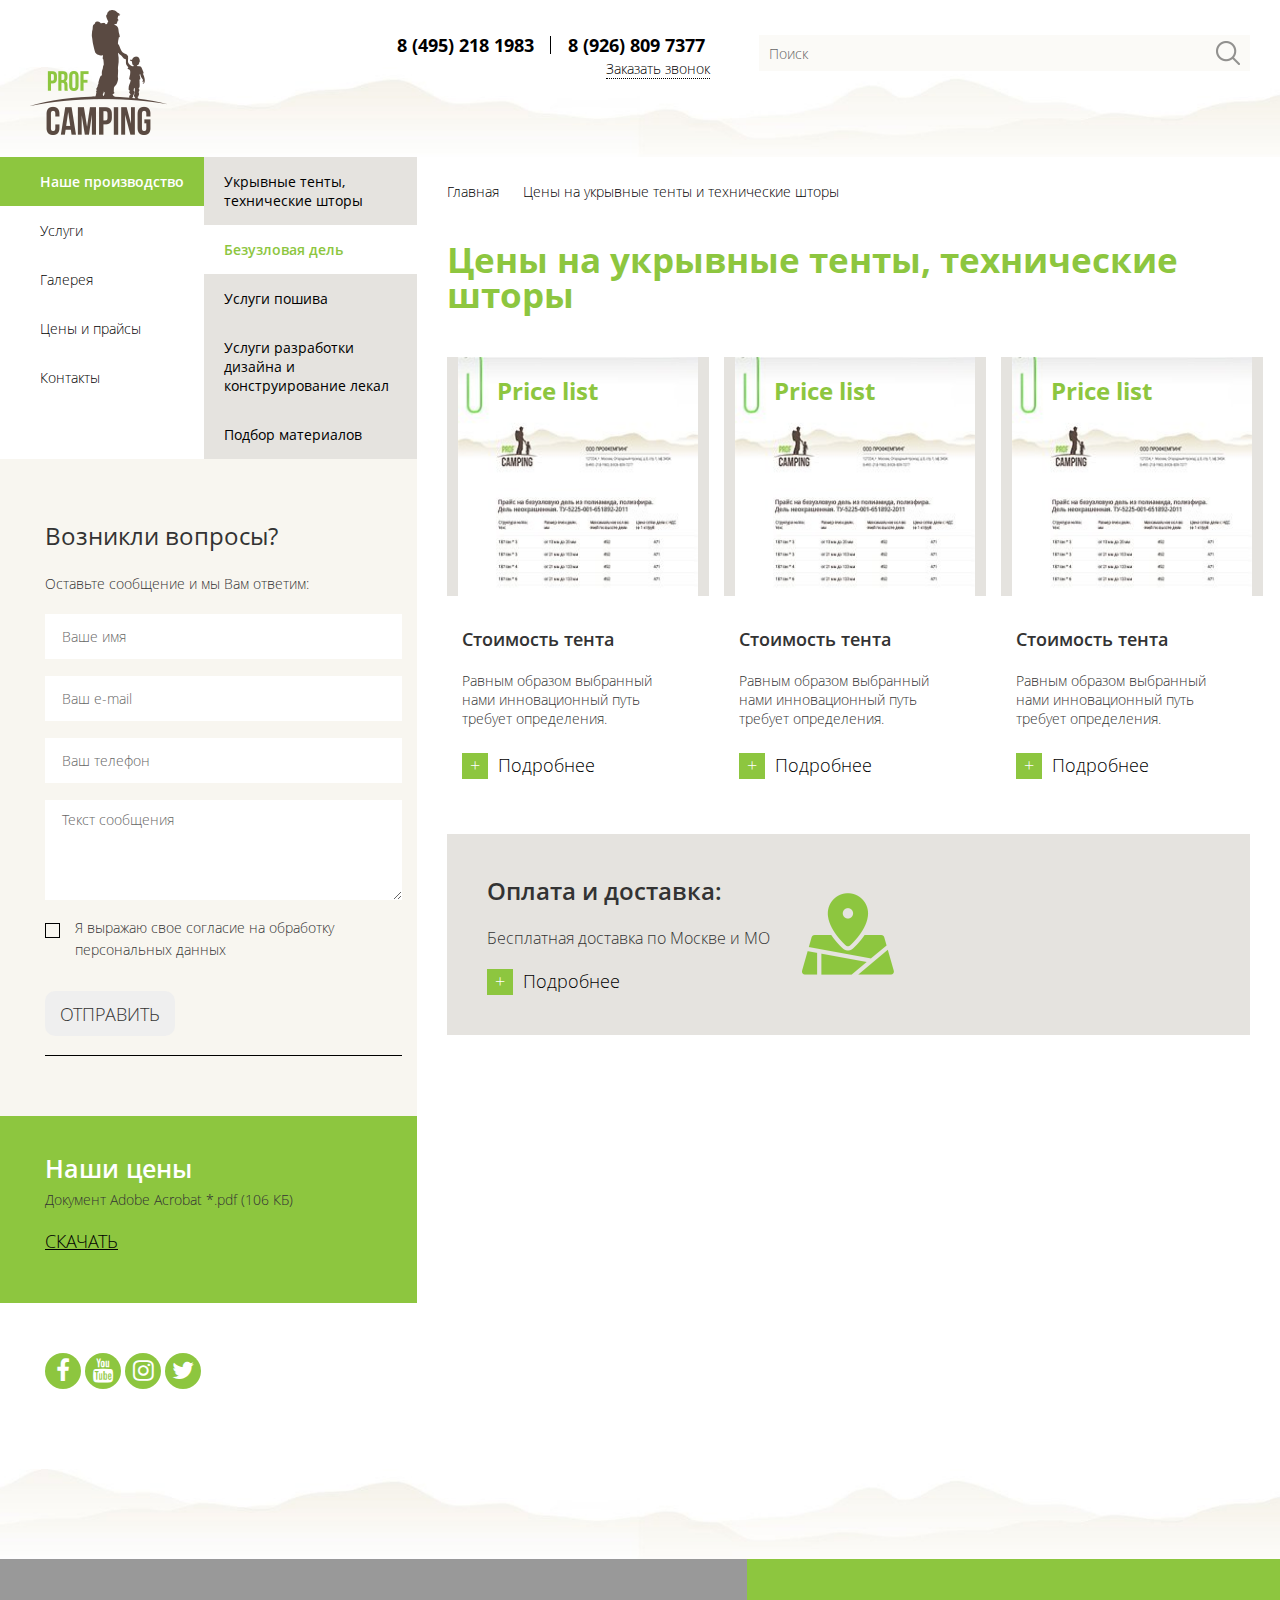
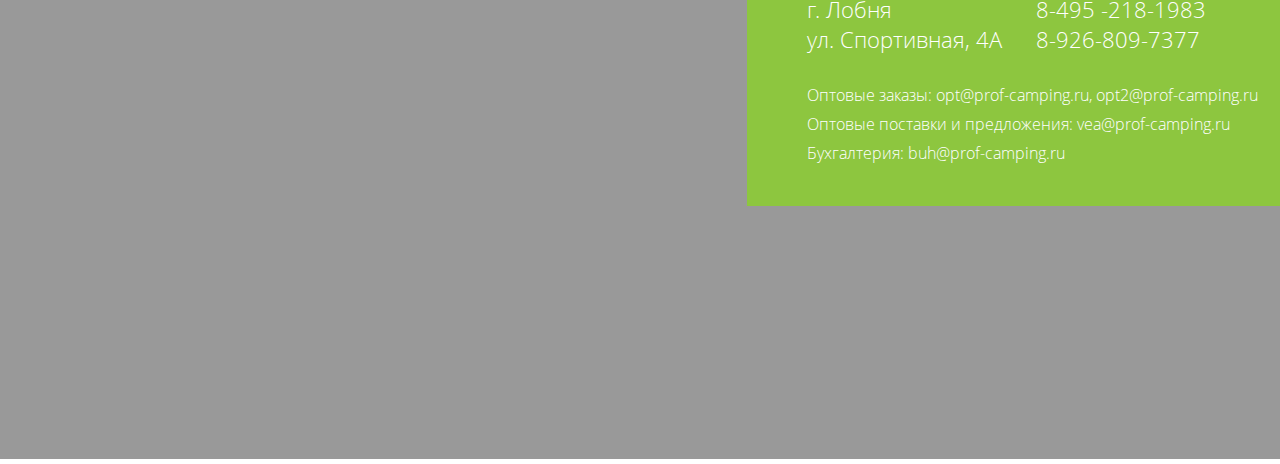
<file: price1.html>
<!DOCTYPE html>
<html lang="ru">
<head>
    <meta charset="UTF-8">
    <title>Кемпинг</title>
    <meta http-equiv="X-UA-Compatible" content="IE=edge">
    <meta name="viewport" content="width=device-width, initial-scale=1, maximum-scale=1">

    <link rel="shortcut icon" href="img/favicon/favicon.ico" type="image/x-icon">
    <link rel="apple-touch-icon" href="img/favicon/apple-touch-icon.png">
    <link rel="apple-touch-icon" sizes="72x72" href="img/favicon/apple-touch-icon-72x72.png">
    <link rel="apple-touch-icon" sizes="114x114" href="img/favicon/apple-touch-icon-114x114.png">

</head>
<body>
<!-- Bootstrap v3.3.4 Grid Styles -->
<style>html{font-family:sans-serif;-ms-text-size-adjust:100%;-webkit-text-size-adjust:100%}body{margin:0}article,aside,details,figcaption,figure,footer,header,hgroup,main,menu,nav,section,summary{display:block}audio,canvas,progress,video{display:inline-block;vertical-align:baseline}audio:not([controls]){display:none;height:0}[hidden],template{display:none}a{background-color:transparent}a:active,a:hover{outline:0}abbr[title]{border-bottom:1px dotted}b,strong{font-weight:bold}dfn{font-style:italic}h1{font-size:2em;margin:0.67em 0}mark{background:#ff0;color:#000}small{font-size:80%}sub,sup{font-size:75%;line-height:0;position:relative;vertical-align:baseline}sup{top:-0.5em}sub{bottom:-0.25em}img{border:0}svg:not(:root){overflow:hidden}figure{margin:1em 40px}hr{-webkit-box-sizing:content-box;-moz-box-sizing:content-box;box-sizing:content-box;height:0}pre{overflow:auto}code,kbd,pre,samp{font-family:monospace, monospace;font-size:1em}button,input,optgroup,select,textarea{color:inherit;font:inherit;margin:0}button{overflow:visible}button,select{text-transform:none}button,html input[type="button"],input[type="reset"],input[type="submit"]{-webkit-appearance:button;cursor:pointer}button[disabled],html input[disabled]{cursor:default}button::-moz-focus-inner,input::-moz-focus-inner{border:0;padding:0}input{line-height:normal}input[type="checkbox"],input[type="radio"]{-webkit-box-sizing:border-box;-moz-box-sizing:border-box;box-sizing:border-box;padding:0}input[type="number"]::-webkit-inner-spin-button,input[type="number"]::-webkit-outer-spin-button{height:auto}input[type="search"]{-webkit-appearance:textfield;-webkit-box-sizing:content-box;-moz-box-sizing:content-box;box-sizing:content-box}input[type="search"]::-webkit-search-cancel-button,input[type="search"]::-webkit-search-decoration{-webkit-appearance:none}fieldset{border:1px solid #c0c0c0;margin:0 2px;padding:0.35em 0.625em 0.75em}legend{border:0;padding:0}textarea{overflow:auto}optgroup{font-weight:bold}table{border-collapse:collapse;border-spacing:0}td,th{padding:0}*{-webkit-box-sizing:border-box;-moz-box-sizing:border-box;box-sizing:border-box}*:before,*:after{-webkit-box-sizing:border-box;-moz-box-sizing:border-box;box-sizing:border-box}html{font-size:10px;-webkit-tap-highlight-color:rgba(0,0,0,0)}body{font-family:"Helvetica Neue",Helvetica,Arial,sans-serif;font-size:14px;line-height:1.42857143;color:#333;background-color:#fff}input,button,select,textarea{font-family:inherit;font-size:inherit;line-height:inherit}a{color:#337ab7;text-decoration:none}a:hover,a:focus{color:#23527c;text-decoration:underline}a:focus{outline:5px auto -webkit-focus-ring-color;outline-offset:-2px}figure{margin:0}img{vertical-align:middle}.img-responsive{display:block;max-width:100%;height:auto}.img-rounded{border-radius:6px}.img-thumbnail{padding:4px;line-height:1.42857143;background-color:#fff;border:1px solid #ddd;border-radius:4px;-webkit-transition:all .2s ease-in-out;-o-transition:all .2s ease-in-out;transition:all .2s ease-in-out;display:inline-block;max-width:100%;height:auto}.img-circle{border-radius:50%}hr{margin-top:20px;margin-bottom:20px;border:0;border-top:1px solid #eee}.sr-only{position:absolute;width:1px;height:1px;margin:-1px;padding:0;overflow:hidden;clip:rect(0, 0, 0, 0);border:0}.sr-only-focusable:active,.sr-only-focusable:focus{position:static;width:auto;height:auto;margin:0;overflow:visible;clip:auto}[role="button"]{cursor:pointer}.container{margin-right:auto;margin-left:auto;padding-left:15px;padding-right:15px}@media (min-width:768px){.container{width:750px}}@media (min-width:992px){.container{width:970px}}@media (min-width:1200px){.container{width:1250px}}.container-fluid{margin-right:auto;margin-left:auto;padding-left:15px;padding-right:15px}.row{margin-left:-15px;margin-right:-15px}.col-xs-1, .col-sm-1, .col-md-1, .col-lg-1, .col-xs-2, .col-sm-2, .col-md-2, .col-lg-2, .col-xs-3, .col-sm-3, .col-md-3, .col-lg-3, .col-xs-4, .col-sm-4, .col-md-4, .col-lg-4, .col-xs-5, .col-sm-5, .col-md-5, .col-lg-5, .col-xs-6, .col-sm-6, .col-md-6, .col-lg-6, .col-xs-7, .col-sm-7, .col-md-7, .col-lg-7, .col-xs-8, .col-sm-8, .col-md-8, .col-lg-8, .col-xs-9, .col-sm-9, .col-md-9, .col-lg-9, .col-xs-10, .col-sm-10, .col-md-10, .col-lg-10, .col-xs-11, .col-sm-11, .col-md-11, .col-lg-11, .col-xs-12, .col-sm-12, .col-md-12, .col-lg-12{position:relative;min-height:1px;padding-left:15px;padding-right:15px}.col-xs-1, .col-xs-2, .col-xs-3, .col-xs-4, .col-xs-5, .col-xs-6, .col-xs-7, .col-xs-8, .col-xs-9, .col-xs-10, .col-xs-11, .col-xs-12{float:left}.col-xs-12{width:100%}.col-xs-11{width:91.66666667%}.col-xs-10{width:83.33333333%}.col-xs-9{width:75%}.col-xs-8{width:66.66666667%}.col-xs-7{width:58.33333333%}.col-xs-6{width:50%}.col-xs-5{width:41.66666667%}.col-xs-4{width:33.33333333%}.col-xs-3{width:25%}.col-xs-2{width:16.66666667%}.col-xs-1{width:8.33333333%}.col-xs-pull-12{right:100%}.col-xs-pull-11{right:91.66666667%}.col-xs-pull-10{right:83.33333333%}.col-xs-pull-9{right:75%}.col-xs-pull-8{right:66.66666667%}.col-xs-pull-7{right:58.33333333%}.col-xs-pull-6{right:50%}.col-xs-pull-5{right:41.66666667%}.col-xs-pull-4{right:33.33333333%}.col-xs-pull-3{right:25%}.col-xs-pull-2{right:16.66666667%}.col-xs-pull-1{right:8.33333333%}.col-xs-pull-0{right:auto}.col-xs-push-12{left:100%}.col-xs-push-11{left:91.66666667%}.col-xs-push-10{left:83.33333333%}.col-xs-push-9{left:75%}.col-xs-push-8{left:66.66666667%}.col-xs-push-7{left:58.33333333%}.col-xs-push-6{left:50%}.col-xs-push-5{left:41.66666667%}.col-xs-push-4{left:33.33333333%}.col-xs-push-3{left:25%}.col-xs-push-2{left:16.66666667%}.col-xs-push-1{left:8.33333333%}.col-xs-push-0{left:auto}.col-xs-offset-12{margin-left:100%}.col-xs-offset-11{margin-left:91.66666667%}.col-xs-offset-10{margin-left:83.33333333%}.col-xs-offset-9{margin-left:75%}.col-xs-offset-8{margin-left:66.66666667%}.col-xs-offset-7{margin-left:58.33333333%}.col-xs-offset-6{margin-left:50%}.col-xs-offset-5{margin-left:41.66666667%}.col-xs-offset-4{margin-left:33.33333333%}.col-xs-offset-3{margin-left:25%}.col-xs-offset-2{margin-left:16.66666667%}.col-xs-offset-1{margin-left:8.33333333%}.col-xs-offset-0{margin-left:0}@media (min-width:768px){.col-sm-1, .col-sm-2, .col-sm-3, .col-sm-4, .col-sm-5, .col-sm-6, .col-sm-7, .col-sm-8, .col-sm-9, .col-sm-10, .col-sm-11, .col-sm-12{float:left}.col-sm-12{width:100%}.col-sm-11{width:91.66666667%}.col-sm-10{width:83.33333333%}.col-sm-9{width:75%}.col-sm-8{width:66.66666667%}.col-sm-7{width:58.33333333%}.col-sm-6{width:50%}.col-sm-5{width:41.66666667%}.col-sm-4{width:33.33333333%}.col-sm-3{width:25%}.col-sm-2{width:16.66666667%}.col-sm-1{width:8.33333333%}.col-sm-pull-12{right:100%}.col-sm-pull-11{right:91.66666667%}.col-sm-pull-10{right:83.33333333%}.col-sm-pull-9{right:75%}.col-sm-pull-8{right:66.66666667%}.col-sm-pull-7{right:58.33333333%}.col-sm-pull-6{right:50%}.col-sm-pull-5{right:41.66666667%}.col-sm-pull-4{right:33.33333333%}.col-sm-pull-3{right:25%}.col-sm-pull-2{right:16.66666667%}.col-sm-pull-1{right:8.33333333%}.col-sm-pull-0{right:auto}.col-sm-push-12{left:100%}.col-sm-push-11{left:91.66666667%}.col-sm-push-10{left:83.33333333%}.col-sm-push-9{left:75%}.col-sm-push-8{left:66.66666667%}.col-sm-push-7{left:58.33333333%}.col-sm-push-6{left:50%}.col-sm-push-5{left:41.66666667%}.col-sm-push-4{left:33.33333333%}.col-sm-push-3{left:25%}.col-sm-push-2{left:16.66666667%}.col-sm-push-1{left:8.33333333%}.col-sm-push-0{left:auto}.col-sm-offset-12{margin-left:100%}.col-sm-offset-11{margin-left:91.66666667%}.col-sm-offset-10{margin-left:83.33333333%}.col-sm-offset-9{margin-left:75%}.col-sm-offset-8{margin-left:66.66666667%}.col-sm-offset-7{margin-left:58.33333333%}.col-sm-offset-6{margin-left:50%}.col-sm-offset-5{margin-left:41.66666667%}.col-sm-offset-4{margin-left:33.33333333%}.col-sm-offset-3{margin-left:25%}.col-sm-offset-2{margin-left:16.66666667%}.col-sm-offset-1{margin-left:8.33333333%}.col-sm-offset-0{margin-left:0}}@media (min-width:992px){.col-md-1, .col-md-2, .col-md-3, .col-md-4, .col-md-5, .col-md-6, .col-md-7, .col-md-8, .col-md-9, .col-md-10, .col-md-11, .col-md-12{float:left}.col-md-12{width:100%}.col-md-11{width:91.66666667%}.col-md-10{width:83.33333333%}.col-md-9{width:75%}.col-md-8{width:66.66666667%}.col-md-7{width:58.33333333%}.col-md-6{width:50%}.col-md-5{width:41.66666667%}.col-md-4{width:33.33333333%}.col-md-3{width:25%}.col-md-2{width:16.66666667%}.col-md-1{width:8.33333333%}.col-md-pull-12{right:100%}.col-md-pull-11{right:91.66666667%}.col-md-pull-10{right:83.33333333%}.col-md-pull-9{right:75%}.col-md-pull-8{right:66.66666667%}.col-md-pull-7{right:58.33333333%}.col-md-pull-6{right:50%}.col-md-pull-5{right:41.66666667%}.col-md-pull-4{right:33.33333333%}.col-md-pull-3{right:25%}.col-md-pull-2{right:16.66666667%}.col-md-pull-1{right:8.33333333%}.col-md-pull-0{right:auto}.col-md-push-12{left:100%}.col-md-push-11{left:91.66666667%}.col-md-push-10{left:83.33333333%}.col-md-push-9{left:75%}.col-md-push-8{left:66.66666667%}.col-md-push-7{left:58.33333333%}.col-md-push-6{left:50%}.col-md-push-5{left:41.66666667%}.col-md-push-4{left:33.33333333%}.col-md-push-3{left:25%}.col-md-push-2{left:16.66666667%}.col-md-push-1{left:8.33333333%}.col-md-push-0{left:auto}.col-md-offset-12{margin-left:100%}.col-md-offset-11{margin-left:91.66666667%}.col-md-offset-10{margin-left:83.33333333%}.col-md-offset-9{margin-left:75%}.col-md-offset-8{margin-left:66.66666667%}.col-md-offset-7{margin-left:58.33333333%}.col-md-offset-6{margin-left:50%}.col-md-offset-5{margin-left:41.66666667%}.col-md-offset-4{margin-left:33.33333333%}.col-md-offset-3{margin-left:25%}.col-md-offset-2{margin-left:16.66666667%}.col-md-offset-1{margin-left:8.33333333%}.col-md-offset-0{margin-left:0}}@media (min-width:1200px){.col-lg-1, .col-lg-2, .col-lg-3, .col-lg-4, .col-lg-5, .col-lg-6, .col-lg-7, .col-lg-8, .col-lg-9, .col-lg-10, .col-lg-11, .col-lg-12{float:left}.col-lg-12{width:100%}.col-lg-11{width:91.66666667%}.col-lg-10{width:83.33333333%}.col-lg-9{width:75%}.col-lg-8{width:66.66666667%}.col-lg-7{width:58.33333333%}.col-lg-6{width:50%}.col-lg-5{width:41.66666667%}.col-lg-4{width:33.33333333%}.col-lg-3{width:25%}.col-lg-2{width:16.66666667%}.col-lg-1{width:8.33333333%}.col-lg-pull-12{right:100%}.col-lg-pull-11{right:91.66666667%}.col-lg-pull-10{right:83.33333333%}.col-lg-pull-9{right:75%}.col-lg-pull-8{right:66.66666667%}.col-lg-pull-7{right:58.33333333%}.col-lg-pull-6{right:50%}.col-lg-pull-5{right:41.66666667%}.col-lg-pull-4{right:33.33333333%}.col-lg-pull-3{right:25%}.col-lg-pull-2{right:16.66666667%}.col-lg-pull-1{right:8.33333333%}.col-lg-pull-0{right:auto}.col-lg-push-12{left:100%}.col-lg-push-11{left:91.66666667%}.col-lg-push-10{left:83.33333333%}.col-lg-push-9{left:75%}.col-lg-push-8{left:66.66666667%}.col-lg-push-7{left:58.33333333%}.col-lg-push-6{left:50%}.col-lg-push-5{left:41.66666667%}.col-lg-push-4{left:33.33333333%}.col-lg-push-3{left:25%}.col-lg-push-2{left:16.66666667%}.col-lg-push-1{left:8.33333333%}.col-lg-push-0{left:auto}.col-lg-offset-12{margin-left:100%}.col-lg-offset-11{margin-left:91.66666667%}.col-lg-offset-10{margin-left:83.33333333%}.col-lg-offset-9{margin-left:75%}.col-lg-offset-8{margin-left:66.66666667%}.col-lg-offset-7{margin-left:58.33333333%}.col-lg-offset-6{margin-left:50%}.col-lg-offset-5{margin-left:41.66666667%}.col-lg-offset-4{margin-left:33.33333333%}.col-lg-offset-3{margin-left:25%}.col-lg-offset-2{margin-left:16.66666667%}.col-lg-offset-1{margin-left:8.33333333%}.col-lg-offset-0{margin-left:0}}.clearfix:before,.clearfix:after,.container:before,.container:after,.container-fluid:before,.container-fluid:after,.row:before,.row:after{content:" ";display:table}.clearfix:after,.container:after,.container-fluid:after,.row:after{clear:both}.center-block{display:block;margin-left:auto;margin-right:auto}.pull-right{float:right !important}.pull-left{float:left !important}.hide{display:none !important}.show{display:block !important}.invisible{visibility:hidden}.text-hide{font:0/0 a;color:transparent;text-shadow:none;background-color:transparent;border:0}.hidden{display:none !important}.affix{position:fixed}@-ms-viewport{width:device-width}.visible-xs,.visible-sm,.visible-md,.visible-lg{display:none !important}.visible-xs-block,.visible-xs-inline,.visible-xs-inline-block,.visible-sm-block,.visible-sm-inline,.visible-sm-inline-block,.visible-md-block,.visible-md-inline,.visible-md-inline-block,.visible-lg-block,.visible-lg-inline,.visible-lg-inline-block{display:none !important}@media (max-width:767px){.visible-xs{display:block !important}table.visible-xs{display:table !important}tr.visible-xs{display:table-row !important}th.visible-xs,td.visible-xs{display:table-cell !important}}@media (max-width:767px){.visible-xs-block{display:block !important}}@media (max-width:767px){.visible-xs-inline{display:inline !important}}@media (max-width:767px){.visible-xs-inline-block{display:inline-block !important}}@media (min-width:768px) and (max-width:991px){.visible-sm{display:block !important}table.visible-sm{display:table !important}tr.visible-sm{display:table-row !important}th.visible-sm,td.visible-sm{display:table-cell !important}}@media (min-width:768px) and (max-width:991px){.visible-sm-block{display:block !important}}@media (min-width:768px) and (max-width:991px){.visible-sm-inline{display:inline !important}}@media (min-width:768px) and (max-width:991px){.visible-sm-inline-block{display:inline-block !important}}@media (min-width:992px) and (max-width:1199px){.visible-md{display:block !important}table.visible-md{display:table !important}tr.visible-md{display:table-row !important}th.visible-md,td.visible-md{display:table-cell !important}}@media (min-width:992px) and (max-width:1199px){.visible-md-block{display:block !important}}@media (min-width:992px) and (max-width:1199px){.visible-md-inline{display:inline !important}}@media (min-width:992px) and (max-width:1199px){.visible-md-inline-block{display:inline-block !important}}@media (min-width:1200px){.visible-lg{display:block !important}table.visible-lg{display:table !important}tr.visible-lg{display:table-row !important}th.visible-lg,td.visible-lg{display:table-cell !important}}@media (min-width:1200px){.visible-lg-block{display:block !important}}@media (min-width:1200px){.visible-lg-inline{display:inline !important}}@media (min-width:1200px){.visible-lg-inline-block{display:inline-block !important}}@media (max-width:767px){.hidden-xs{display:none !important}}@media (min-width:768px) and (max-width:991px){.hidden-sm{display:none !important}}@media (min-width:992px) and (max-width:1199px){.hidden-md{display:none !important}}@media (min-width:1200px){.hidden-lg{display:none !important}}.visible-print{display:none !important}@media print{.visible-print{display:block !important}table.visible-print{display:table !important}tr.visible-print{display:table-row !important}th.visible-print,td.visible-print{display:table-cell !important}}.visible-print-block{display:none !important}@media print{.visible-print-block{display:block !important}}.visible-print-inline{display:none !important}@media print{.visible-print-inline{display:inline !important}}.visible-print-inline-block{display:none !important}@media print{.visible-print-inline-block{display:inline-block !important}}@media print{.hidden-print{display:none !important}}
</style>
<div class="wrapper">
    <section class="section-header">
        <div class="container">
            <div class="row header">
                <div class="header-logo col-lg-2 col-md-2 col-xs-6">
                    <a href="index.html">
                        <img src="img/logo.png" alt="">
                    </a>
                </div>
                <div class="header-call col-lg-4 col-lg-offset-1 col-md-5 col-xs-6">
                    <a href="#" class="header-call-item">8 (495) 218 1983</a>
                    <a href="#" class="header-call-item">8 (926) 809 7377</a>
                    <div class="call-order">
                        <a href="#" class="call-order-str">Заказать звонок</a>
                    </div>
                </div>
                <div class="header-search col-lg-5 col-md-5 col-xs-12">
                    <form action="/" class="header-form">
                        <input type="search" name="search" class="header-form-search" placeholder="Поиск">
                    </form>
                </div>
            </div>
        </div>
    </section>
    <section class="section-main">
        <div class="container">
            <div class="row">
                <aside class="col-lg-4 clearfix aside">
                    <div class="burger">
                        <span class="burger__line"></span>
                        <span class="burger__line"></span>
                        <span class="burger__line"></span>
                        <span class="burger__line"></span>
                    </div>
                    <div class="aside-tabs clearfix">
                        <nav class="aside-left">
                            <ul class="siteMenu">
                                <li class="active"><a href="#">Наше производство</a></li>
                                <li><a href="#">Услуги</a></li>
                                <li><a href="#">Галерея</a></li>
                                <li><a href="#">Цены и прайсы</a></li>
                                <li><a href="#">Контакты</a></li>
                            </ul>
                        </nav>
                        <div class="aside-right">
                            <ul class="mainMenu">
                                <li><a href="#">Укрывные тенты, технические шторы </a></li>
                                <li class="active"><a href="#">Безузловая дель</a></li>
                                <li><a href="#">Услуги пошива</a></li>
                                <li><a href="#">Услуги разработки дизайна и конструирование лекал</a></li>
                                <li><a href="#">Подбор материалов</a></li>
                            </ul>
                        </div>
                    </div>
                    <div class="feedback">
                        <p>Возникли вопросы?</p>
                        <span>Оставьте сообщение и мы Вам ответим:</span>
                        <form action="/" class="feedback-form">
                            <input type="text" name="name" placeholder="Ваше имя" class="feedback-form-name" required>
                            <input type="email" name="email" placeholder="Ваш e-mail" class="feedback-form-email"
                                   required>
                            <input type="text" name="phone" placeholder="Ваш телефон" class="feedback-form-phone"
                                   required>
                            <textarea name="message" placeholder="Текст сообщения" class="feedback-form-message"
                                      required></textarea>
                            <div class="input-check">
                                <input type="checkbox" name="checkbox" class="feedback-form-checkbox" id="checkbox"
                                       required>
                                <label for="checkbox" class="feedback-form-check">Я выражаю свое согласие
                                    на обработку персональных данных</label>
                            </div>
                            <input type="submit" name="send" value="Отправить" class="feedback-form-send">
                        </form>
                    </div>
                    <div class="downloadPrice">
                        <p>Наши цены</p>
                        <span>Документ Adobe Acrobat *.pdf (106 КБ)</span>
                        <a href="#">скачать</a>
                    </div>
                    <div class="social">
                        <ul class="socialIcon">
                            <li><a href="#"><i class="fa fa-facebook" aria-hidden="true"></i></a></li>
                            <li><a href="#"><i class="fa fa-youtube" aria-hidden="true"></i></a></li>
                            <li><a href="#"><i class="fa fa-instagram" aria-hidden="true"></i></a></li>
                            <li><a href="#"><i class="fa fa-twitter" aria-hidden="true"></i></a></li>
                        </ul>
                    </div>
                </aside>
                <div class="main col-lg-8">
                    <ul class="links">
                        <li><a href="#">Главная</a></li>
                        <li><a href="#">Цены на укрывные тенты и технические шторы</a></li>
                    </ul>
                    <h2>Цены на укрывные тенты, технические шторы </h2>
                    <div class="price row">
                        <div class="price-item col-md-4 col-sm-6">
                            <div class="price-img">
                                <a href="img/price.jpg" rel="group1" data-fancybox="image"
                                   data-caption="Здесь может быть описание...">
                                    <span>Price list</span>
                                    <img src="img/price.jpg" alt="price">
                                </a>
                            </div>
                            <div class="price-txt">
                                <h5>Стоимость тента</h5>
                                <p>Равным образом выбранный нами инновационный путь требует определения.</p>
                                <a href="#">Подробнее</a>
                            </div>
                        </div>
                        <div class="price-item col-md-4 col-sm-6">
                            <div class="price-img">
                                <a href="img/price.jpg" rel="group1" data-fancybox="image"
                                   data-caption="Здесь может быть описание...">
                                    <span>Price list</span>
                                    <img src="img/price.jpg" alt="price">
                                </a>
                            </div>
                            <div class="price-txt">
                                <h5>Стоимость тента</h5>
                                <p>Равным образом выбранный нами инновационный путь требует определения.</p>
                                <a href="#">Подробнее</a>
                            </div>
                        </div>
                        <div class="price-item col-md-4 col-sm-6">
                            <div class="price-img">
                                <a href="img/price.jpg" rel="group1" data-fancybox="image"
                                   data-caption="Здесь может быть описание...">
                                    <span>Price list</span>
                                    <img src="img/price.jpg" alt="price">
                                </a>
                            </div>
                            <div class="price-txt">
                                <h5>Стоимость тента</h5>
                                <p>Равным образом выбранный нами инновационный путь требует определения.</p>
                                <a href="#">Подробнее</a>
                            </div>
                        </div>
                    </div>
                    <div class="content">
                        <div class="content-delivery">
                            <h3>Оплата и доставка:</h3>
                            <p>Бесплатная доставка по Москве и МО</p>
                            <a href="#">Подробнее</a>
                        </div>
                    </div>
                </div>
            </div>
        </div>
    </section>
    <section class="section-map">
        <iframe src="https://www.google.com/maps/embed?pb=!1m18!1m12!1m3!1d2229.484602943431!2d37.42427315692306!3d56.02759774199243!2m3!1f0!2f0!3f0!3m2!1i1024!2i768!4f13.1!3m3!1m2!1s0x46b53d0c0bf88ccf%3A0x530d7cd06acb4703!2z0YPQuy4g0KHQv9C-0YDRgtC40LLQvdCw0Y8sIDQsINCb0L7QsdC90Y8sINCc0L7RgdC60L7QstGB0LrQsNGPINC-0LHQuy4sIDE0MTczNA!5e0!3m2!1sru!2sru!4v1503410583928"
                width="100%" height="500" frameborder="0" style="border:0" allowfullscreen></iframe>
        <div class="container">
            <div class="row">
                <div class="address col-lg-5 col-lg-offset-7">
                    <div class="top-block clearfix">
                        <div class="address-town">
                            <p>г. Лобня</p>
                            <p>ул. Спортивная, 4А</p>
                        </div>
                        <div class="address-phone">
                            <a href="#">8-495 -218-1983</a>
                            <a href="#">8-926-809-7377</a>
                        </div>
                    </div>
                    <div class="address-mail">
                        <p>Оптовые заказы: <a href="#">opt@prof-camping.ru</a>, <a href="#">opt2@prof-camping.ru</a></p>
                        <p>Оптовые поставки и предложения: <a href="#">vea@prof-camping.ru</a></p>
                        <p>Бухгалтерия: <a href="#">buh@prof-camping.ru</a></p>
                    </div>
                </div>
            </div>
        </div>
    </section>
</div>


<link href="css/libs.min.css" rel="stylesheet" property=stylesheet type="text/css">
<link href="css/main.css" rel="stylesheet" property=stylesheet type="text/css">
<script type="text/javascript" src="js/libs.min.js"></script>
<script type="text/javascript" src="js/common.js"></script>
</body>
</html>
</file>
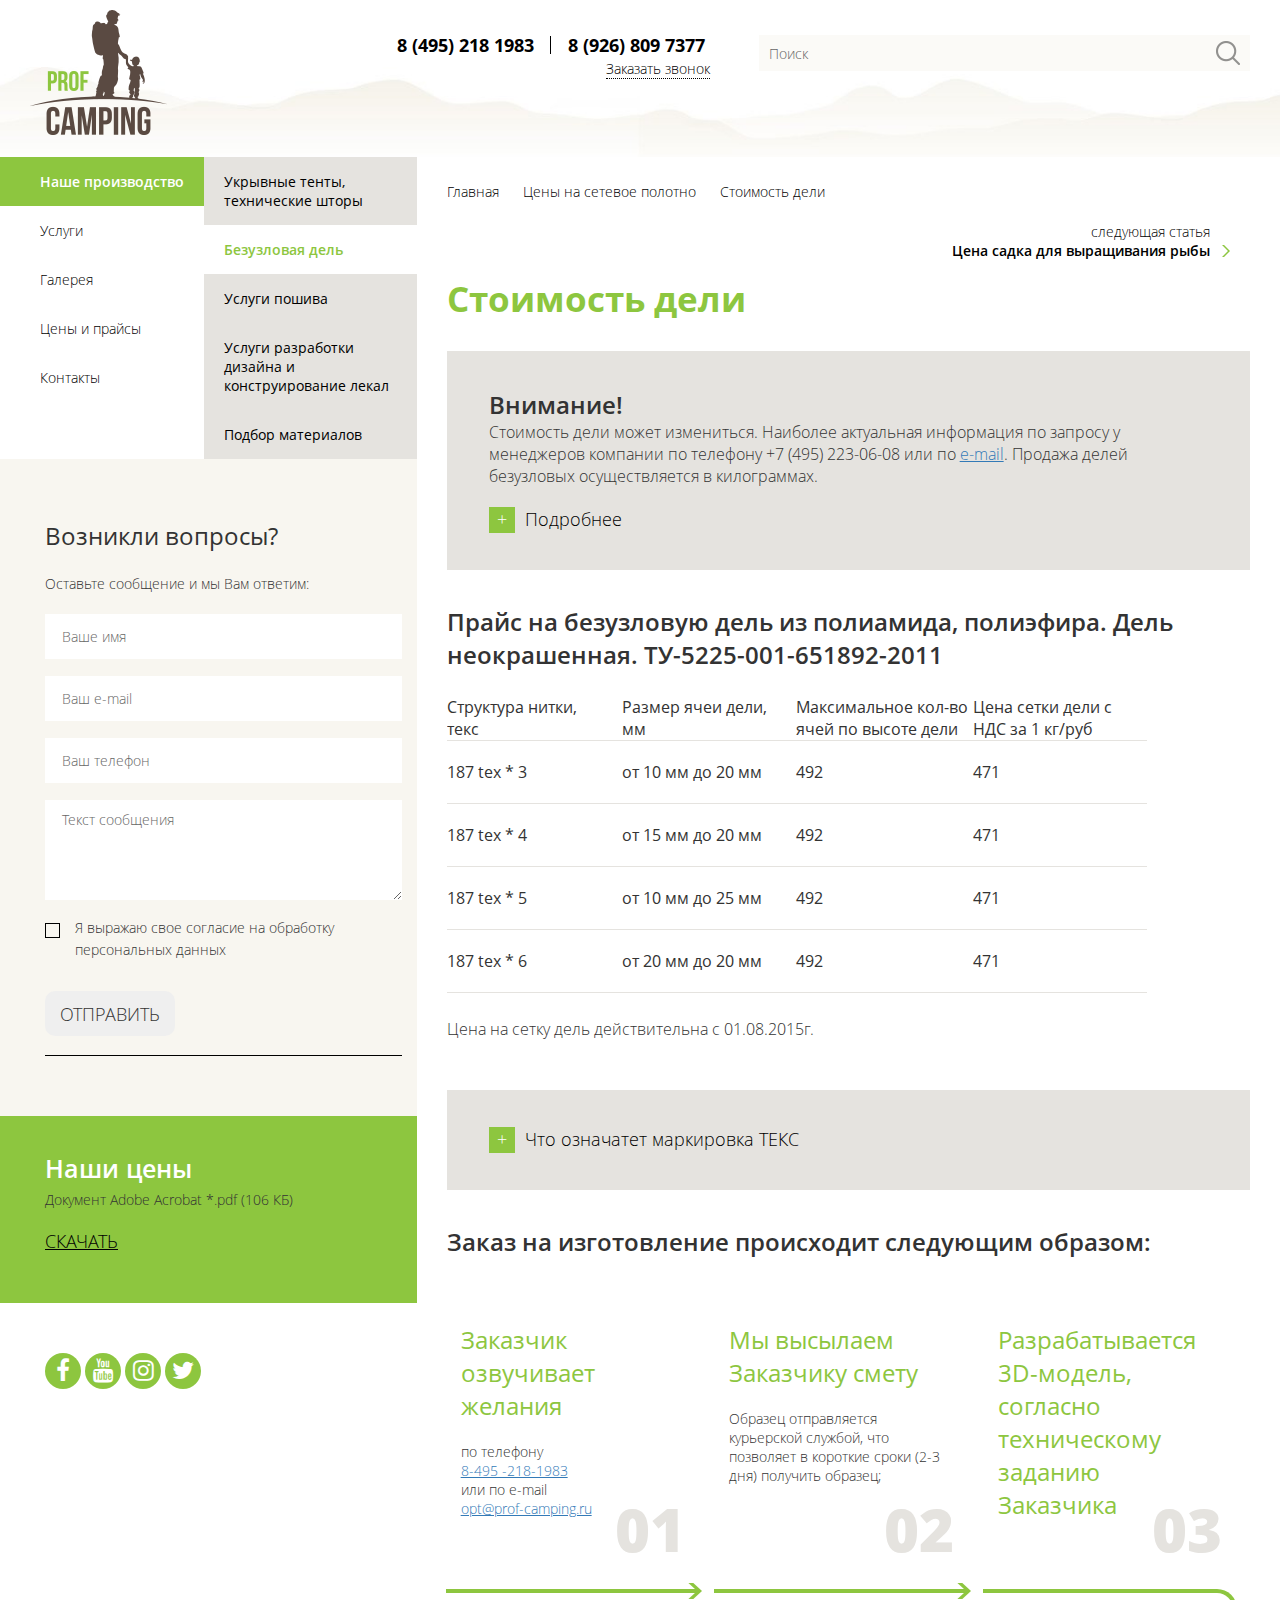
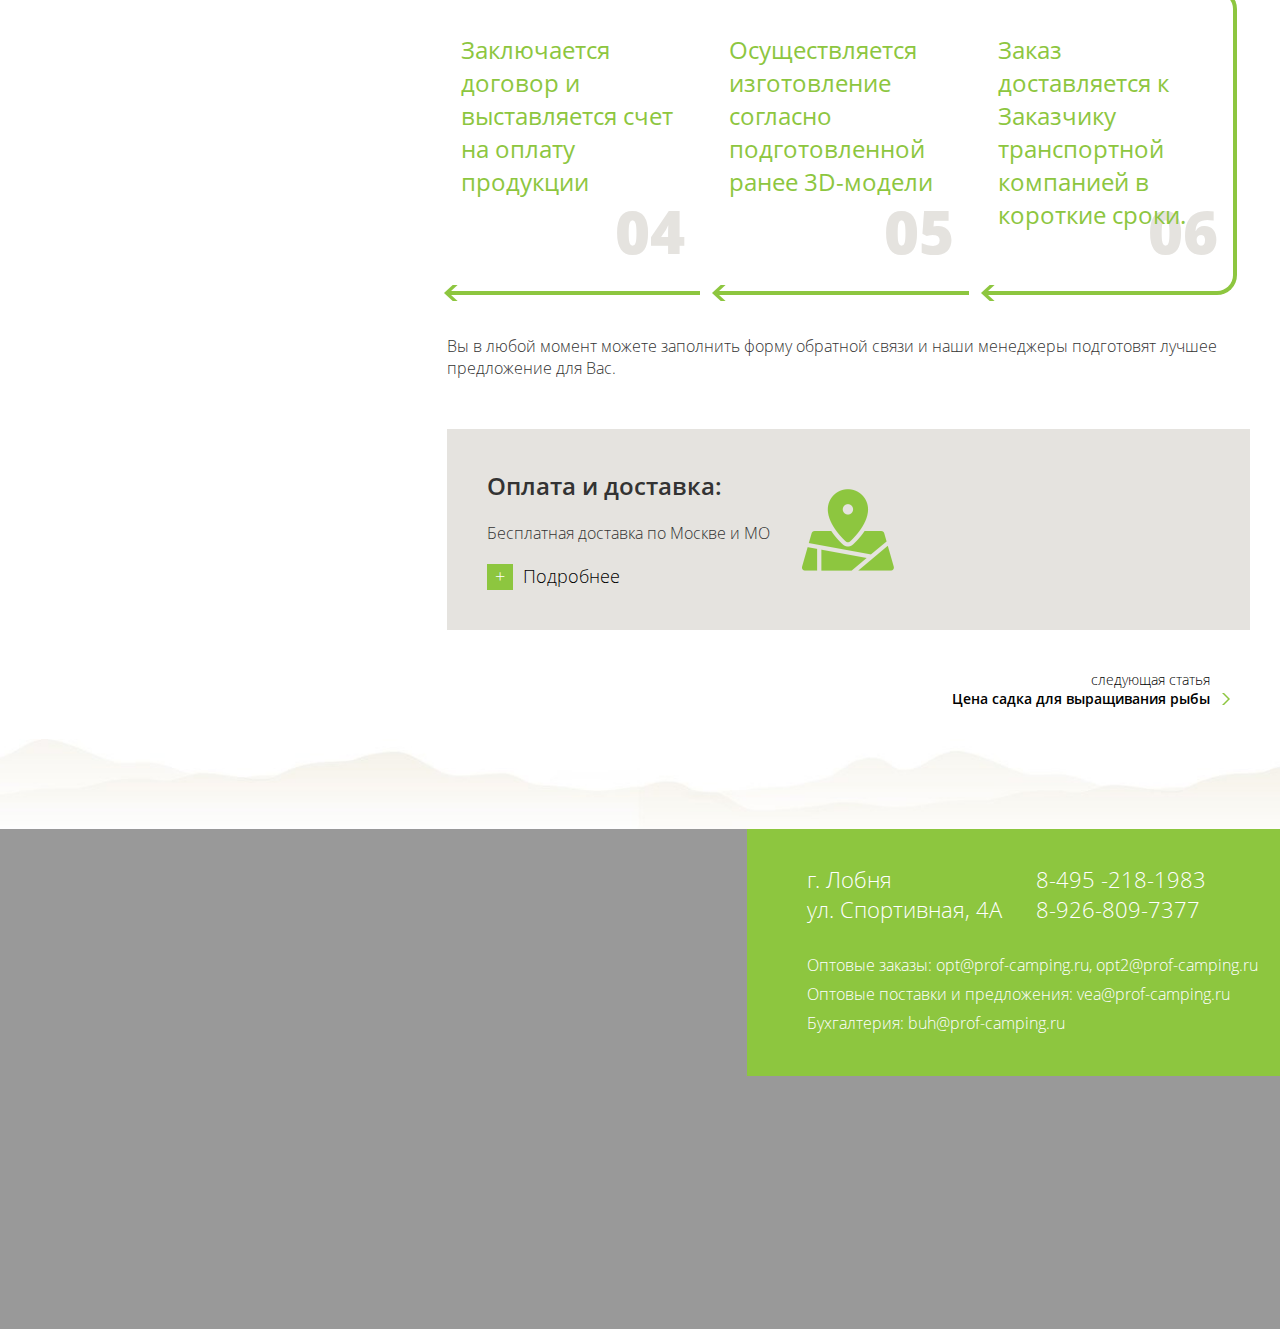
<file: price2.html>
<!DOCTYPE html>
<html lang="ru">
<head>
    <meta charset="UTF-8">
    <title>Кемпинг</title>
    <meta http-equiv="X-UA-Compatible" content="IE=edge">
    <meta name="viewport" content="width=device-width, initial-scale=1, maximum-scale=1">

    <link rel="shortcut icon" href="img/favicon/favicon.ico" type="image/x-icon">
    <link rel="apple-touch-icon" href="img/favicon/apple-touch-icon.png">
    <link rel="apple-touch-icon" sizes="72x72" href="img/favicon/apple-touch-icon-72x72.png">
    <link rel="apple-touch-icon" sizes="114x114" href="img/favicon/apple-touch-icon-114x114.png">

</head>
<body>
<!-- Bootstrap v3.3.4 Grid Styles -->
<style>html{font-family:sans-serif;-ms-text-size-adjust:100%;-webkit-text-size-adjust:100%}body{margin:0}article,aside,details,figcaption,figure,footer,header,hgroup,main,menu,nav,section,summary{display:block}audio,canvas,progress,video{display:inline-block;vertical-align:baseline}audio:not([controls]){display:none;height:0}[hidden],template{display:none}a{background-color:transparent}a:active,a:hover{outline:0}abbr[title]{border-bottom:1px dotted}b,strong{font-weight:bold}dfn{font-style:italic}h1{font-size:2em;margin:0.67em 0}mark{background:#ff0;color:#000}small{font-size:80%}sub,sup{font-size:75%;line-height:0;position:relative;vertical-align:baseline}sup{top:-0.5em}sub{bottom:-0.25em}img{border:0}svg:not(:root){overflow:hidden}figure{margin:1em 40px}hr{-webkit-box-sizing:content-box;-moz-box-sizing:content-box;box-sizing:content-box;height:0}pre{overflow:auto}code,kbd,pre,samp{font-family:monospace, monospace;font-size:1em}button,input,optgroup,select,textarea{color:inherit;font:inherit;margin:0}button{overflow:visible}button,select{text-transform:none}button,html input[type="button"],input[type="reset"],input[type="submit"]{-webkit-appearance:button;cursor:pointer}button[disabled],html input[disabled]{cursor:default}button::-moz-focus-inner,input::-moz-focus-inner{border:0;padding:0}input{line-height:normal}input[type="checkbox"],input[type="radio"]{-webkit-box-sizing:border-box;-moz-box-sizing:border-box;box-sizing:border-box;padding:0}input[type="number"]::-webkit-inner-spin-button,input[type="number"]::-webkit-outer-spin-button{height:auto}input[type="search"]{-webkit-appearance:textfield;-webkit-box-sizing:content-box;-moz-box-sizing:content-box;box-sizing:content-box}input[type="search"]::-webkit-search-cancel-button,input[type="search"]::-webkit-search-decoration{-webkit-appearance:none}fieldset{border:1px solid #c0c0c0;margin:0 2px;padding:0.35em 0.625em 0.75em}legend{border:0;padding:0}textarea{overflow:auto}optgroup{font-weight:bold}table{border-collapse:collapse;border-spacing:0}td,th{padding:0}*{-webkit-box-sizing:border-box;-moz-box-sizing:border-box;box-sizing:border-box}*:before,*:after{-webkit-box-sizing:border-box;-moz-box-sizing:border-box;box-sizing:border-box}html{font-size:10px;-webkit-tap-highlight-color:rgba(0,0,0,0)}body{font-family:"Helvetica Neue",Helvetica,Arial,sans-serif;font-size:14px;line-height:1.42857143;color:#333;background-color:#fff}input,button,select,textarea{font-family:inherit;font-size:inherit;line-height:inherit}a{color:#337ab7;text-decoration:none}a:hover,a:focus{color:#23527c;text-decoration:underline}a:focus{outline:5px auto -webkit-focus-ring-color;outline-offset:-2px}figure{margin:0}img{vertical-align:middle}.img-responsive{display:block;max-width:100%;height:auto}.img-rounded{border-radius:6px}.img-thumbnail{padding:4px;line-height:1.42857143;background-color:#fff;border:1px solid #ddd;border-radius:4px;-webkit-transition:all .2s ease-in-out;-o-transition:all .2s ease-in-out;transition:all .2s ease-in-out;display:inline-block;max-width:100%;height:auto}.img-circle{border-radius:50%}hr{margin-top:20px;margin-bottom:20px;border:0;border-top:1px solid #eee}.sr-only{position:absolute;width:1px;height:1px;margin:-1px;padding:0;overflow:hidden;clip:rect(0, 0, 0, 0);border:0}.sr-only-focusable:active,.sr-only-focusable:focus{position:static;width:auto;height:auto;margin:0;overflow:visible;clip:auto}[role="button"]{cursor:pointer}.container{margin-right:auto;margin-left:auto;padding-left:15px;padding-right:15px}@media (min-width:768px){.container{width:750px}}@media (min-width:992px){.container{width:970px}}@media (min-width:1200px){.container{width:1250px}}.container-fluid{margin-right:auto;margin-left:auto;padding-left:15px;padding-right:15px}.row{margin-left:-15px;margin-right:-15px}.col-xs-1, .col-sm-1, .col-md-1, .col-lg-1, .col-xs-2, .col-sm-2, .col-md-2, .col-lg-2, .col-xs-3, .col-sm-3, .col-md-3, .col-lg-3, .col-xs-4, .col-sm-4, .col-md-4, .col-lg-4, .col-xs-5, .col-sm-5, .col-md-5, .col-lg-5, .col-xs-6, .col-sm-6, .col-md-6, .col-lg-6, .col-xs-7, .col-sm-7, .col-md-7, .col-lg-7, .col-xs-8, .col-sm-8, .col-md-8, .col-lg-8, .col-xs-9, .col-sm-9, .col-md-9, .col-lg-9, .col-xs-10, .col-sm-10, .col-md-10, .col-lg-10, .col-xs-11, .col-sm-11, .col-md-11, .col-lg-11, .col-xs-12, .col-sm-12, .col-md-12, .col-lg-12{position:relative;min-height:1px;padding-left:15px;padding-right:15px}.col-xs-1, .col-xs-2, .col-xs-3, .col-xs-4, .col-xs-5, .col-xs-6, .col-xs-7, .col-xs-8, .col-xs-9, .col-xs-10, .col-xs-11, .col-xs-12{float:left}.col-xs-12{width:100%}.col-xs-11{width:91.66666667%}.col-xs-10{width:83.33333333%}.col-xs-9{width:75%}.col-xs-8{width:66.66666667%}.col-xs-7{width:58.33333333%}.col-xs-6{width:50%}.col-xs-5{width:41.66666667%}.col-xs-4{width:33.33333333%}.col-xs-3{width:25%}.col-xs-2{width:16.66666667%}.col-xs-1{width:8.33333333%}.col-xs-pull-12{right:100%}.col-xs-pull-11{right:91.66666667%}.col-xs-pull-10{right:83.33333333%}.col-xs-pull-9{right:75%}.col-xs-pull-8{right:66.66666667%}.col-xs-pull-7{right:58.33333333%}.col-xs-pull-6{right:50%}.col-xs-pull-5{right:41.66666667%}.col-xs-pull-4{right:33.33333333%}.col-xs-pull-3{right:25%}.col-xs-pull-2{right:16.66666667%}.col-xs-pull-1{right:8.33333333%}.col-xs-pull-0{right:auto}.col-xs-push-12{left:100%}.col-xs-push-11{left:91.66666667%}.col-xs-push-10{left:83.33333333%}.col-xs-push-9{left:75%}.col-xs-push-8{left:66.66666667%}.col-xs-push-7{left:58.33333333%}.col-xs-push-6{left:50%}.col-xs-push-5{left:41.66666667%}.col-xs-push-4{left:33.33333333%}.col-xs-push-3{left:25%}.col-xs-push-2{left:16.66666667%}.col-xs-push-1{left:8.33333333%}.col-xs-push-0{left:auto}.col-xs-offset-12{margin-left:100%}.col-xs-offset-11{margin-left:91.66666667%}.col-xs-offset-10{margin-left:83.33333333%}.col-xs-offset-9{margin-left:75%}.col-xs-offset-8{margin-left:66.66666667%}.col-xs-offset-7{margin-left:58.33333333%}.col-xs-offset-6{margin-left:50%}.col-xs-offset-5{margin-left:41.66666667%}.col-xs-offset-4{margin-left:33.33333333%}.col-xs-offset-3{margin-left:25%}.col-xs-offset-2{margin-left:16.66666667%}.col-xs-offset-1{margin-left:8.33333333%}.col-xs-offset-0{margin-left:0}@media (min-width:768px){.col-sm-1, .col-sm-2, .col-sm-3, .col-sm-4, .col-sm-5, .col-sm-6, .col-sm-7, .col-sm-8, .col-sm-9, .col-sm-10, .col-sm-11, .col-sm-12{float:left}.col-sm-12{width:100%}.col-sm-11{width:91.66666667%}.col-sm-10{width:83.33333333%}.col-sm-9{width:75%}.col-sm-8{width:66.66666667%}.col-sm-7{width:58.33333333%}.col-sm-6{width:50%}.col-sm-5{width:41.66666667%}.col-sm-4{width:33.33333333%}.col-sm-3{width:25%}.col-sm-2{width:16.66666667%}.col-sm-1{width:8.33333333%}.col-sm-pull-12{right:100%}.col-sm-pull-11{right:91.66666667%}.col-sm-pull-10{right:83.33333333%}.col-sm-pull-9{right:75%}.col-sm-pull-8{right:66.66666667%}.col-sm-pull-7{right:58.33333333%}.col-sm-pull-6{right:50%}.col-sm-pull-5{right:41.66666667%}.col-sm-pull-4{right:33.33333333%}.col-sm-pull-3{right:25%}.col-sm-pull-2{right:16.66666667%}.col-sm-pull-1{right:8.33333333%}.col-sm-pull-0{right:auto}.col-sm-push-12{left:100%}.col-sm-push-11{left:91.66666667%}.col-sm-push-10{left:83.33333333%}.col-sm-push-9{left:75%}.col-sm-push-8{left:66.66666667%}.col-sm-push-7{left:58.33333333%}.col-sm-push-6{left:50%}.col-sm-push-5{left:41.66666667%}.col-sm-push-4{left:33.33333333%}.col-sm-push-3{left:25%}.col-sm-push-2{left:16.66666667%}.col-sm-push-1{left:8.33333333%}.col-sm-push-0{left:auto}.col-sm-offset-12{margin-left:100%}.col-sm-offset-11{margin-left:91.66666667%}.col-sm-offset-10{margin-left:83.33333333%}.col-sm-offset-9{margin-left:75%}.col-sm-offset-8{margin-left:66.66666667%}.col-sm-offset-7{margin-left:58.33333333%}.col-sm-offset-6{margin-left:50%}.col-sm-offset-5{margin-left:41.66666667%}.col-sm-offset-4{margin-left:33.33333333%}.col-sm-offset-3{margin-left:25%}.col-sm-offset-2{margin-left:16.66666667%}.col-sm-offset-1{margin-left:8.33333333%}.col-sm-offset-0{margin-left:0}}@media (min-width:992px){.col-md-1, .col-md-2, .col-md-3, .col-md-4, .col-md-5, .col-md-6, .col-md-7, .col-md-8, .col-md-9, .col-md-10, .col-md-11, .col-md-12{float:left}.col-md-12{width:100%}.col-md-11{width:91.66666667%}.col-md-10{width:83.33333333%}.col-md-9{width:75%}.col-md-8{width:66.66666667%}.col-md-7{width:58.33333333%}.col-md-6{width:50%}.col-md-5{width:41.66666667%}.col-md-4{width:33.33333333%}.col-md-3{width:25%}.col-md-2{width:16.66666667%}.col-md-1{width:8.33333333%}.col-md-pull-12{right:100%}.col-md-pull-11{right:91.66666667%}.col-md-pull-10{right:83.33333333%}.col-md-pull-9{right:75%}.col-md-pull-8{right:66.66666667%}.col-md-pull-7{right:58.33333333%}.col-md-pull-6{right:50%}.col-md-pull-5{right:41.66666667%}.col-md-pull-4{right:33.33333333%}.col-md-pull-3{right:25%}.col-md-pull-2{right:16.66666667%}.col-md-pull-1{right:8.33333333%}.col-md-pull-0{right:auto}.col-md-push-12{left:100%}.col-md-push-11{left:91.66666667%}.col-md-push-10{left:83.33333333%}.col-md-push-9{left:75%}.col-md-push-8{left:66.66666667%}.col-md-push-7{left:58.33333333%}.col-md-push-6{left:50%}.col-md-push-5{left:41.66666667%}.col-md-push-4{left:33.33333333%}.col-md-push-3{left:25%}.col-md-push-2{left:16.66666667%}.col-md-push-1{left:8.33333333%}.col-md-push-0{left:auto}.col-md-offset-12{margin-left:100%}.col-md-offset-11{margin-left:91.66666667%}.col-md-offset-10{margin-left:83.33333333%}.col-md-offset-9{margin-left:75%}.col-md-offset-8{margin-left:66.66666667%}.col-md-offset-7{margin-left:58.33333333%}.col-md-offset-6{margin-left:50%}.col-md-offset-5{margin-left:41.66666667%}.col-md-offset-4{margin-left:33.33333333%}.col-md-offset-3{margin-left:25%}.col-md-offset-2{margin-left:16.66666667%}.col-md-offset-1{margin-left:8.33333333%}.col-md-offset-0{margin-left:0}}@media (min-width:1200px){.col-lg-1, .col-lg-2, .col-lg-3, .col-lg-4, .col-lg-5, .col-lg-6, .col-lg-7, .col-lg-8, .col-lg-9, .col-lg-10, .col-lg-11, .col-lg-12{float:left}.col-lg-12{width:100%}.col-lg-11{width:91.66666667%}.col-lg-10{width:83.33333333%}.col-lg-9{width:75%}.col-lg-8{width:66.66666667%}.col-lg-7{width:58.33333333%}.col-lg-6{width:50%}.col-lg-5{width:41.66666667%}.col-lg-4{width:33.33333333%}.col-lg-3{width:25%}.col-lg-2{width:16.66666667%}.col-lg-1{width:8.33333333%}.col-lg-pull-12{right:100%}.col-lg-pull-11{right:91.66666667%}.col-lg-pull-10{right:83.33333333%}.col-lg-pull-9{right:75%}.col-lg-pull-8{right:66.66666667%}.col-lg-pull-7{right:58.33333333%}.col-lg-pull-6{right:50%}.col-lg-pull-5{right:41.66666667%}.col-lg-pull-4{right:33.33333333%}.col-lg-pull-3{right:25%}.col-lg-pull-2{right:16.66666667%}.col-lg-pull-1{right:8.33333333%}.col-lg-pull-0{right:auto}.col-lg-push-12{left:100%}.col-lg-push-11{left:91.66666667%}.col-lg-push-10{left:83.33333333%}.col-lg-push-9{left:75%}.col-lg-push-8{left:66.66666667%}.col-lg-push-7{left:58.33333333%}.col-lg-push-6{left:50%}.col-lg-push-5{left:41.66666667%}.col-lg-push-4{left:33.33333333%}.col-lg-push-3{left:25%}.col-lg-push-2{left:16.66666667%}.col-lg-push-1{left:8.33333333%}.col-lg-push-0{left:auto}.col-lg-offset-12{margin-left:100%}.col-lg-offset-11{margin-left:91.66666667%}.col-lg-offset-10{margin-left:83.33333333%}.col-lg-offset-9{margin-left:75%}.col-lg-offset-8{margin-left:66.66666667%}.col-lg-offset-7{margin-left:58.33333333%}.col-lg-offset-6{margin-left:50%}.col-lg-offset-5{margin-left:41.66666667%}.col-lg-offset-4{margin-left:33.33333333%}.col-lg-offset-3{margin-left:25%}.col-lg-offset-2{margin-left:16.66666667%}.col-lg-offset-1{margin-left:8.33333333%}.col-lg-offset-0{margin-left:0}}.clearfix:before,.clearfix:after,.container:before,.container:after,.container-fluid:before,.container-fluid:after,.row:before,.row:after{content:" ";display:table}.clearfix:after,.container:after,.container-fluid:after,.row:after{clear:both}.center-block{display:block;margin-left:auto;margin-right:auto}.pull-right{float:right !important}.pull-left{float:left !important}.hide{display:none !important}.show{display:block !important}.invisible{visibility:hidden}.text-hide{font:0/0 a;color:transparent;text-shadow:none;background-color:transparent;border:0}.hidden{display:none !important}.affix{position:fixed}@-ms-viewport{width:device-width}.visible-xs,.visible-sm,.visible-md,.visible-lg{display:none !important}.visible-xs-block,.visible-xs-inline,.visible-xs-inline-block,.visible-sm-block,.visible-sm-inline,.visible-sm-inline-block,.visible-md-block,.visible-md-inline,.visible-md-inline-block,.visible-lg-block,.visible-lg-inline,.visible-lg-inline-block{display:none !important}@media (max-width:767px){.visible-xs{display:block !important}table.visible-xs{display:table !important}tr.visible-xs{display:table-row !important}th.visible-xs,td.visible-xs{display:table-cell !important}}@media (max-width:767px){.visible-xs-block{display:block !important}}@media (max-width:767px){.visible-xs-inline{display:inline !important}}@media (max-width:767px){.visible-xs-inline-block{display:inline-block !important}}@media (min-width:768px) and (max-width:991px){.visible-sm{display:block !important}table.visible-sm{display:table !important}tr.visible-sm{display:table-row !important}th.visible-sm,td.visible-sm{display:table-cell !important}}@media (min-width:768px) and (max-width:991px){.visible-sm-block{display:block !important}}@media (min-width:768px) and (max-width:991px){.visible-sm-inline{display:inline !important}}@media (min-width:768px) and (max-width:991px){.visible-sm-inline-block{display:inline-block !important}}@media (min-width:992px) and (max-width:1199px){.visible-md{display:block !important}table.visible-md{display:table !important}tr.visible-md{display:table-row !important}th.visible-md,td.visible-md{display:table-cell !important}}@media (min-width:992px) and (max-width:1199px){.visible-md-block{display:block !important}}@media (min-width:992px) and (max-width:1199px){.visible-md-inline{display:inline !important}}@media (min-width:992px) and (max-width:1199px){.visible-md-inline-block{display:inline-block !important}}@media (min-width:1200px){.visible-lg{display:block !important}table.visible-lg{display:table !important}tr.visible-lg{display:table-row !important}th.visible-lg,td.visible-lg{display:table-cell !important}}@media (min-width:1200px){.visible-lg-block{display:block !important}}@media (min-width:1200px){.visible-lg-inline{display:inline !important}}@media (min-width:1200px){.visible-lg-inline-block{display:inline-block !important}}@media (max-width:767px){.hidden-xs{display:none !important}}@media (min-width:768px) and (max-width:991px){.hidden-sm{display:none !important}}@media (min-width:992px) and (max-width:1199px){.hidden-md{display:none !important}}@media (min-width:1200px){.hidden-lg{display:none !important}}.visible-print{display:none !important}@media print{.visible-print{display:block !important}table.visible-print{display:table !important}tr.visible-print{display:table-row !important}th.visible-print,td.visible-print{display:table-cell !important}}.visible-print-block{display:none !important}@media print{.visible-print-block{display:block !important}}.visible-print-inline{display:none !important}@media print{.visible-print-inline{display:inline !important}}.visible-print-inline-block{display:none !important}@media print{.visible-print-inline-block{display:inline-block !important}}@media print{.hidden-print{display:none !important}}
</style>
<div class="wrapper">
    <section class="section-header">
        <div class="container">
            <div class="row header">
                <div class="header-logo col-lg-2 col-md-2 col-xs-6">
                    <a href="index.html">
                        <img src="img/logo.png" alt="">
                    </a>
                </div>
                <div class="header-call col-lg-4 col-lg-offset-1 col-md-5 col-xs-6">
                    <a href="#" class="header-call-item">8 (495) 218 1983</a>
                    <a href="#" class="header-call-item">8 (926) 809 7377</a>
                    <div class="call-order">
                        <a href="#" class="call-order-str">Заказать звонок</a>
                    </div>
                </div>
                <div class="header-search col-lg-5 col-md-5 col-xs-12">
                    <form action="/" class="header-form">
                        <input type="search" name="search" class="header-form-search" placeholder="Поиск">
                    </form>
                </div>
            </div>
        </div>
    </section>
    <section class="section-main">
        <div class="container">
            <div class="row">
                <aside class="col-lg-4 clearfix aside">
                    <div class="burger">
                        <span class="burger__line"></span>
                        <span class="burger__line"></span>
                        <span class="burger__line"></span>
                        <span class="burger__line"></span>
                    </div>
                    <div class="aside-tabs clearfix">
                        <nav class="aside-left">
                            <ul class="siteMenu">
                                <li class="active"><a href="#">Наше производство</a></li>
                                <li><a href="#">Услуги</a></li>
                                <li><a href="#">Галерея</a></li>
                                <li><a href="#">Цены и прайсы</a></li>
                                <li><a href="#">Контакты</a></li>
                            </ul>
                        </nav>
                        <div class="aside-right">
                            <ul class="mainMenu">
                                <li><a href="#">Укрывные тенты, технические шторы </a></li>
                                <li class="active"><a href="#">Безузловая дель</a></li>
                                <li><a href="#">Услуги пошива</a></li>
                                <li><a href="#">Услуги разработки дизайна и конструирование лекал</a></li>
                                <li><a href="#">Подбор материалов</a></li>
                            </ul>
                        </div>
                    </div>
                    <div class="feedback">
                        <p>Возникли вопросы?</p>
                        <span>Оставьте сообщение и мы Вам ответим:</span>
                        <form action="/" class="feedback-form">
                            <input type="text" name="name" placeholder="Ваше имя" class="feedback-form-name" required>
                            <input type="email" name="email" placeholder="Ваш e-mail" class="feedback-form-email"
                                   required>
                            <input type="text" name="phone" placeholder="Ваш телефон" class="feedback-form-phone"
                                   required>
                            <textarea name="message" placeholder="Текст сообщения" class="feedback-form-message"
                                      required></textarea>
                            <div class="input-check">
                                <input type="checkbox" name="checkbox" class="feedback-form-checkbox" id="checkbox"
                                       required>
                                <label for="checkbox" class="feedback-form-check">Я выражаю свое согласие
                                    на обработку персональных данных</label>
                            </div>
                            <input type="submit" name="send" value="Отправить" class="feedback-form-send">
                        </form>
                    </div>
                    <div class="downloadPrice">
                        <p>Наши цены</p>
                        <span>Документ Adobe Acrobat *.pdf (106 КБ)</span>
                        <a href="#">скачать</a>
                    </div>
                    <div class="social">
                        <ul class="socialIcon">
                            <li><a href="#"><i class="fa fa-facebook" aria-hidden="true"></i></a></li>
                            <li><a href="#"><i class="fa fa-youtube" aria-hidden="true"></i></a></li>
                            <li><a href="#"><i class="fa fa-instagram" aria-hidden="true"></i></a></li>
                            <li><a href="#"><i class="fa fa-twitter" aria-hidden="true"></i></a></li>
                        </ul>
                    </div>
                </aside>
                <div class="main col-lg-8">
                    <ul class="links">
                        <li><a href="#">Главная</a></li>
                        <li><a href="#">Цены на сетевое полотно</a></li>
                        <li><a href="#">Стоимость дели </a></li>
                    </ul>
                    <div class="next">
                        <a href="#" class="next-state">
                            <p>следующая статья</p>
                            <span>Цена садка для выращивания рыбы</span>
                        </a>
                    </div>
                    <h2>Стоимость дели</h2>
                    <div class="content">
                        <div class="content-warning">
                            <h3>Внимание!</h3>
                            <p>Cтоимость дели может измениться. Наиболее актуальная информация по запросу у менеджеров компании по телефону +7 (495) 223-06-08 или по
                                <a href="#">e-mail</a>.
                                Продажа делей безузловых осуществляется в килограммах.</p>
                            <a href="#" class="content-warning-link">Подробнее</a>
                        </div>
                    </div>
                    <div class="content">
                        <h3>Прайс на безузловую дель из полиамида, полиэфира.
                            Дель неокрашенная. ТУ-5225-001-651892-2011</h3>
                        <div class="content-table">
                            <table>
                                <tr><th>Структура нитки,<br> текс</th><th>Размер ячеи дели,<br> мм</th><th>Максимальное кол-во ячей по высоте дели</th><th>Цена сетки дели с НДС за 1 кг/руб</th></tr>
                                <tr><td>187 tex * 3</td><td>от 10 мм до 20 мм</td><td>492</td><td>471</td></tr>
                                <tr><td>187 tex * 4</td><td>от 15 мм до 20 мм</td><td>492</td><td>471</td></tr>
                                <tr><td>187 tex * 5</td><td>от 10 мм до 25 мм</td><td>492</td><td>471</td></tr>
                                <tr><td>187 tex * 6</td><td>от 20 мм до 20 мм</td><td>492</td><td>471</td></tr>
                            </table>
                            <p>Цена на сетку дель действительна с 01.08.2015г.</p>
                        </div>
                    </div>
                    <div class="content">
                        <div class="content-warning">
                            <a href="#" class="content-warning-link">Что означатет маркировка ТЕКС</a>
                        </div>
                    </div>
                    <div class="content">
                        <h3>Заказ на изготовление происходит следующим образом:</h3>
                        <div class="order clearfix row">
                            <div class="order-item col-md-4 col-sm-6">
                                <h4>Заказчик озвучивает желания</h4>
                                <p>по телефону
                                    <a href="#">8-495 -218-1983</a>
                                    или по e-mail
                                    <a href="#">opt@prof-camping.ru</a></p>
                                <span>01</span>
                            </div>
                            <div class="order-item col-md-4 col-sm-6">
                                <h4>Мы высылаем Заказчику смету</h4>
                                <p>Образец отправляется курьерской службой, что позволяет в короткие сроки (2-3 дня) получить образец;</p>
                                <span>02</span>
                            </div>
                            <div class="order-item col-md-4 col-sm-6">
                                <h4>Разрабатывается 3D-модель, согласно техническому заданию Заказчика</h4>
                                <span>03</span>
                            </div>
                            <div class="order-item col-md-4 col-sm-6">
                                <h4>Заключается
                                    договор и
                                    выставляется счет
                                    на оплату продукции</h4>
                                <span>04</span>
                            </div>
                            <div class="order-item col-md-4 col-sm-6">
                                <h4>Осуществляется
                                    изготовление
                                    согласно
                                    подготовленной
                                    ранее 3D-модели</h4>
                                <span>05</span>
                            </div>
                            <div class="order-item col-md-4 col-sm-6">
                                <h4>Заказ доставляется
                                    к Заказчику
                                    транспортной
                                    компанией в короткие
                                    сроки.</h4>
                                <span>06</span>
                            </div>
                        </div>
                        <p>Вы в любой момент можете заполнить форму обратной связи и наши менеджеры подготовят лучшее предложение для Вас.</p>
                    </div>
                    <div class="content">
                        <div class="content-delivery">
                            <h3>Оплата и доставка:</h3>
                            <p>Бесплатная доставка по Москве и МО</p>
                            <a href="#">Подробнее</a>
                        </div>
                    </div>
                    <div class="next">
                        <a href="#" class="next-state">
                            <p>следующая статья</p>
                            <span>Цена садка для выращивания рыбы</span>
                        </a>
                    </div>
                </div>
            </div>
        </div>
    </section>
    <section class="section-map">
        <iframe src="https://www.google.com/maps/embed?pb=!1m18!1m12!1m3!1d2229.484602943431!2d37.42427315692306!3d56.02759774199243!2m3!1f0!2f0!3f0!3m2!1i1024!2i768!4f13.1!3m3!1m2!1s0x46b53d0c0bf88ccf%3A0x530d7cd06acb4703!2z0YPQuy4g0KHQv9C-0YDRgtC40LLQvdCw0Y8sIDQsINCb0L7QsdC90Y8sINCc0L7RgdC60L7QstGB0LrQsNGPINC-0LHQuy4sIDE0MTczNA!5e0!3m2!1sru!2sru!4v1503410583928" width="100%" height="500" frameborder="0" style="border:0" allowfullscreen></iframe>
        <div class="container">
            <div class="row">
                <div class="address col-lg-5 col-lg-offset-7">
                    <div class="top-block clearfix">
                        <div class="address-town">
                            <p>г. Лобня</p>
                            <p>ул. Спортивная, 4А</p>
                        </div>
                        <div class="address-phone">
                            <a href="#">8-495 -218-1983</a>
                            <a href="#">8-926-809-7377</a>
                        </div>
                    </div>
                    <div class="address-mail">
                        <p>Оптовые заказы: <a href="#">opt@prof-camping.ru</a>, <a href="#">opt2@prof-camping.ru</a></p>
                        <p>Оптовые поставки и предложения: <a href="#">vea@prof-camping.ru</a></p>
                        <p>Бухгалтерия: <a href="#">buh@prof-camping.ru</a></p>
                    </div>
                </div>
            </div>
        </div>
    </section>
</div>


<link href="css/libs.min.css" rel="stylesheet" property=stylesheet type="text/css" >
<link href="css/main.css" rel="stylesheet" property=stylesheet type="text/css" >
<script type="text/javascript" src="js/libs.min.js"></script>
<script type="text/javascript" src="js/common.js"></script>
</body>
</html>
</file>
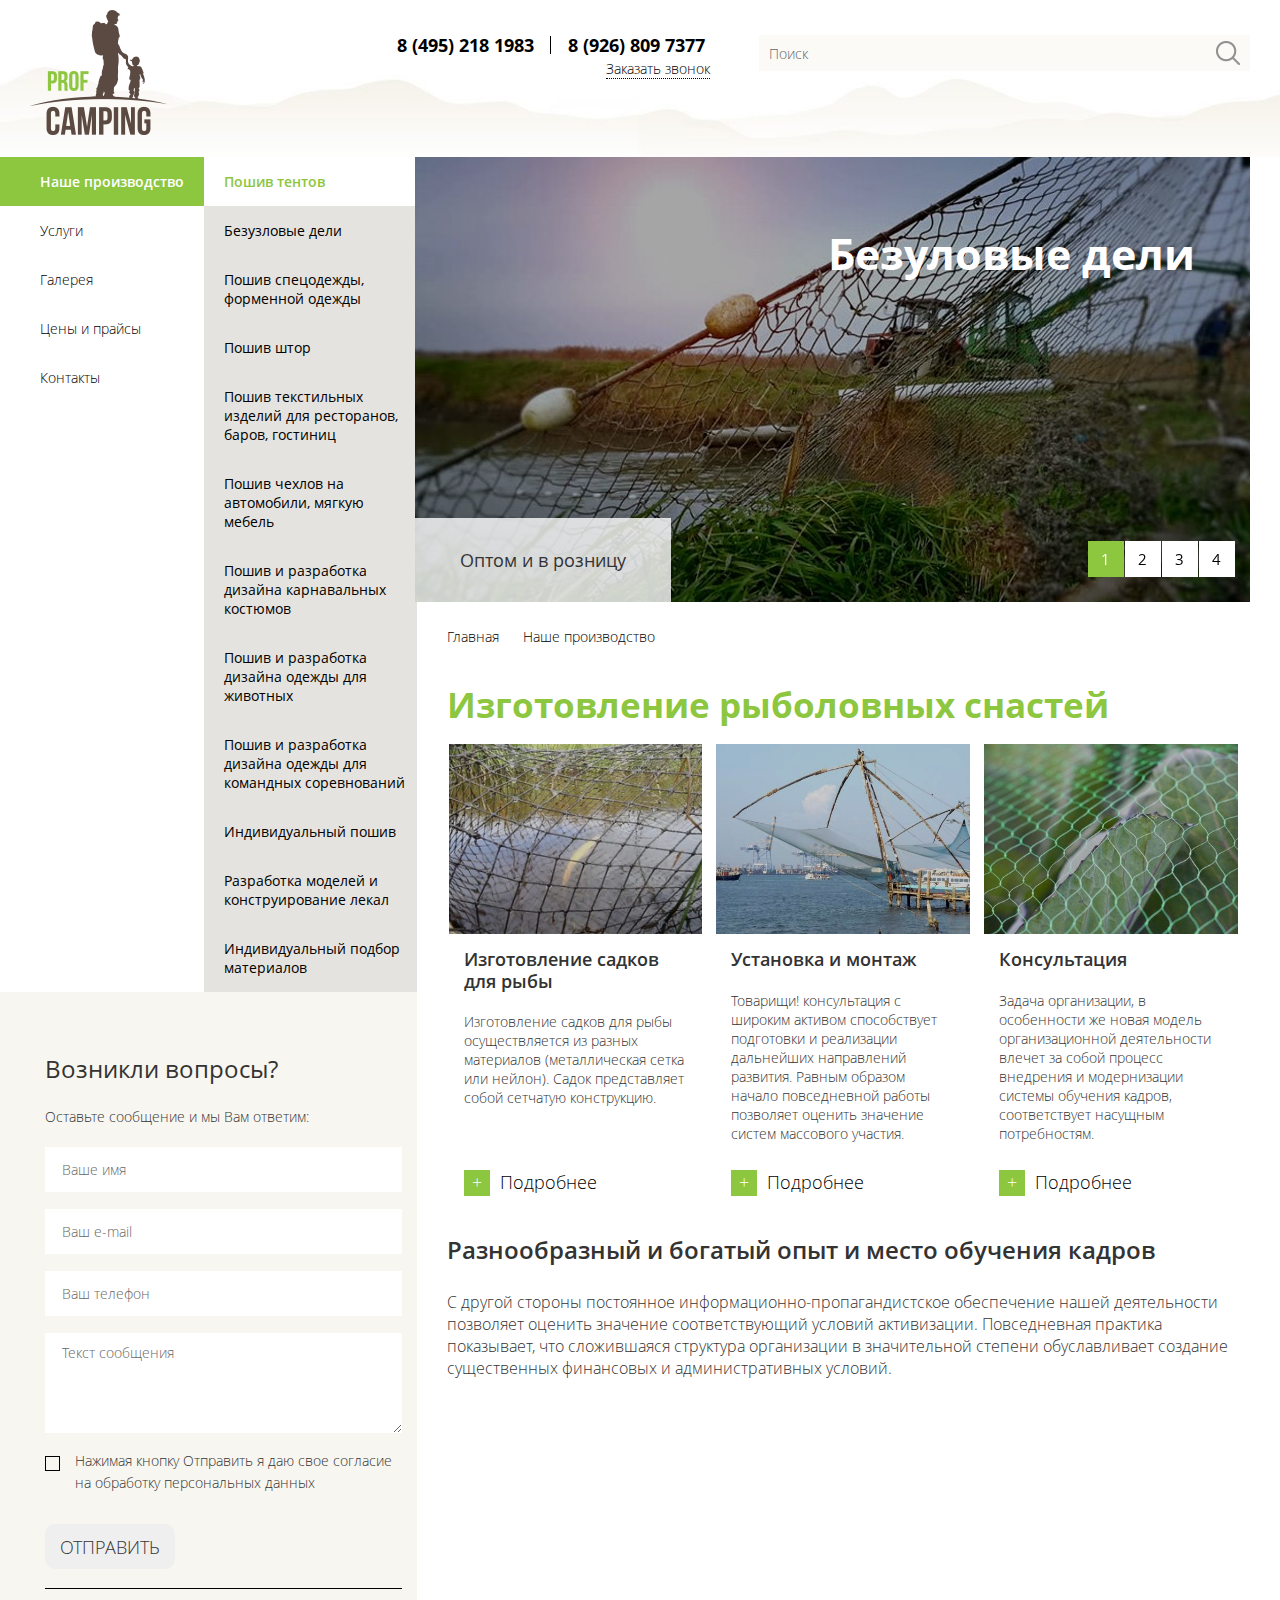
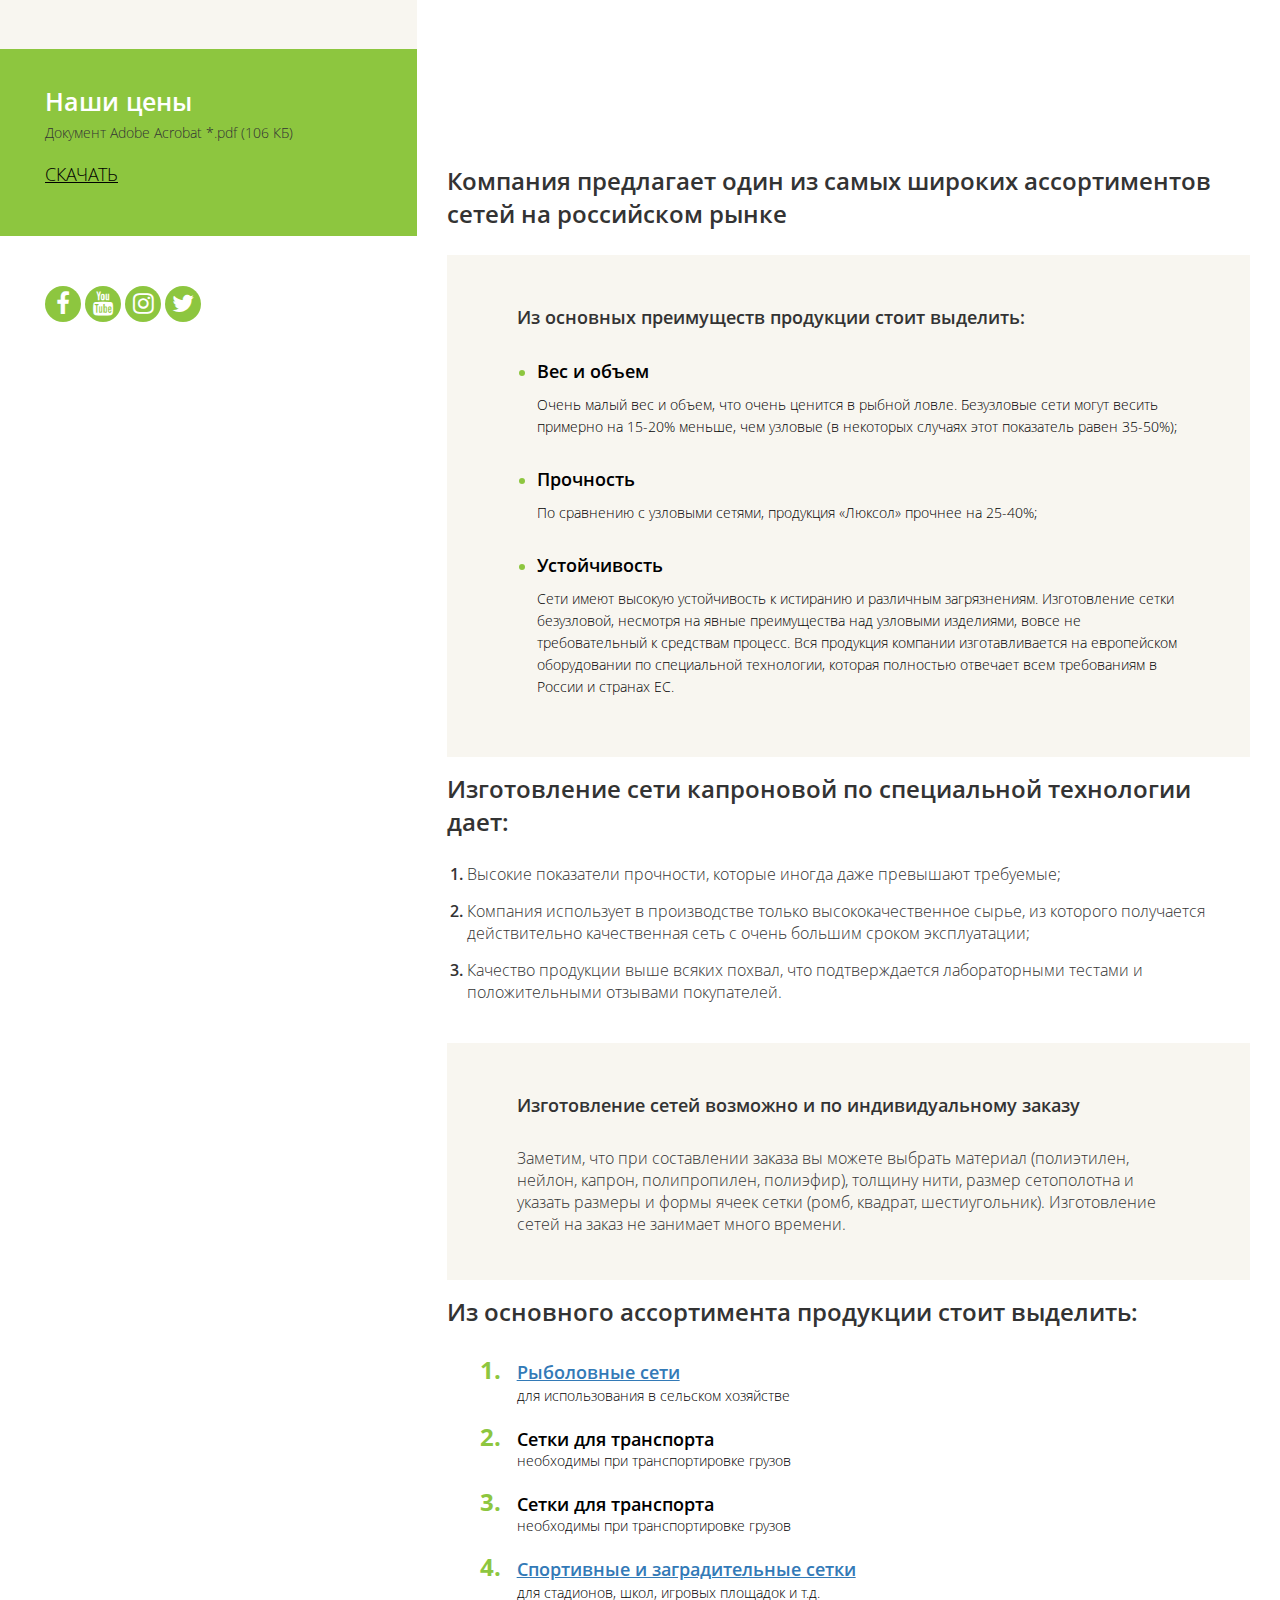
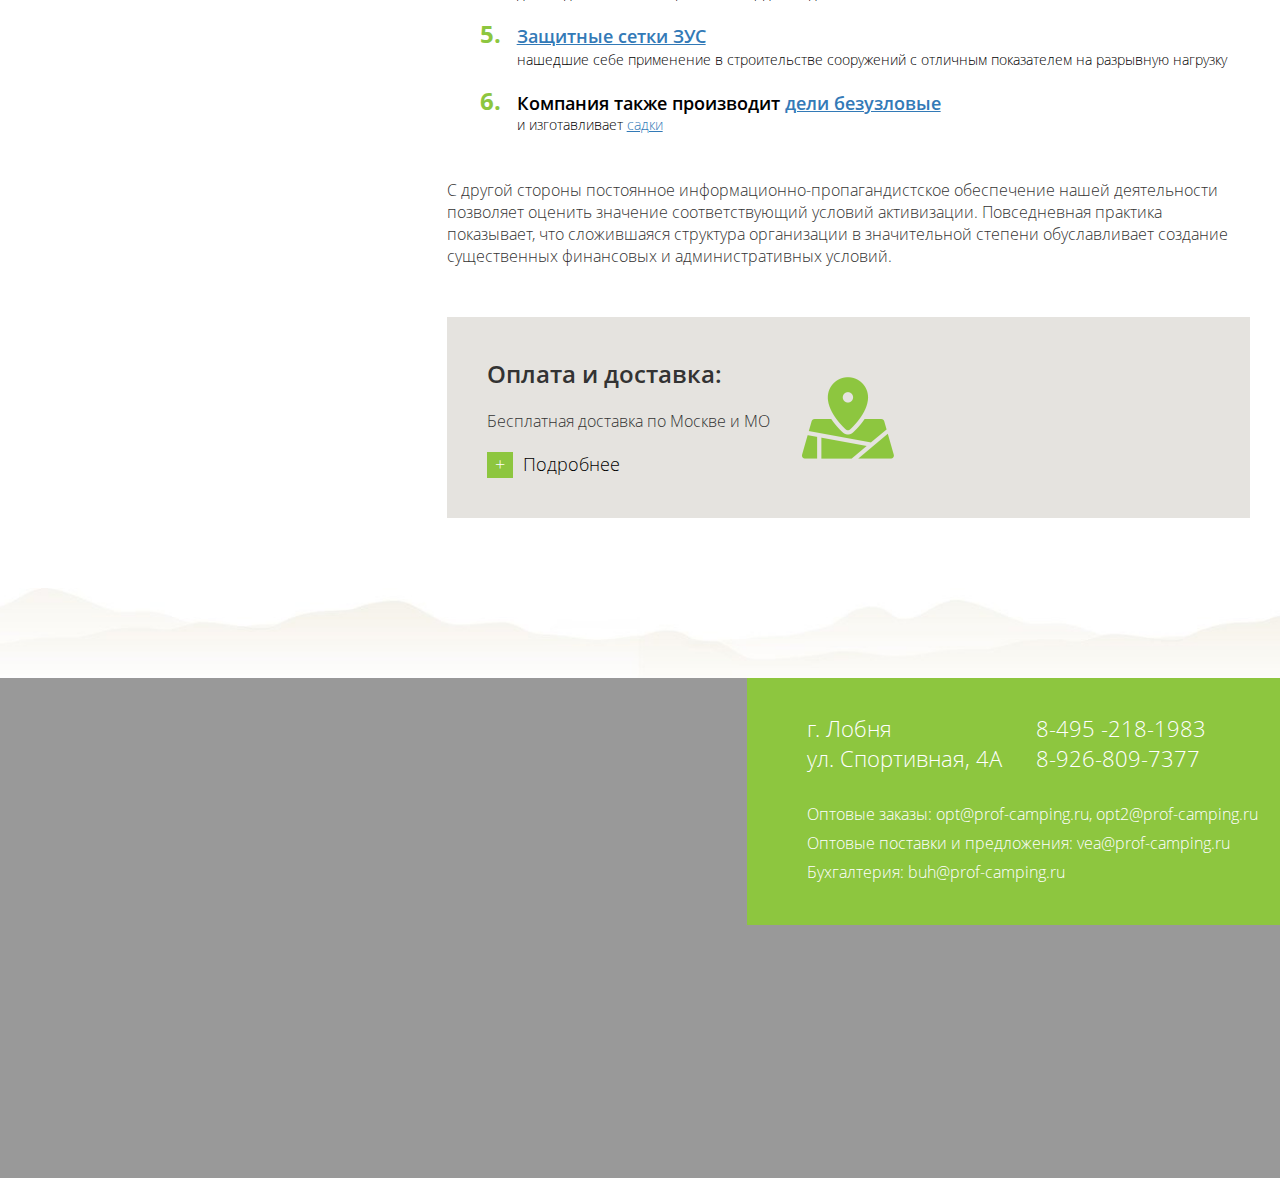
<file: services.html>
<!DOCTYPE html>
<html lang="ru">
<head>
    <meta charset="UTF-8">
    <title>Кемпинг</title>
    <meta http-equiv="X-UA-Compatible" content="IE=edge">
    <meta name="viewport" content="width=device-width, initial-scale=1, maximum-scale=1">

    <link rel="shortcut icon" href="img/favicon/favicon.ico" type="image/x-icon">
    <link rel="apple-touch-icon" href="img/favicon/apple-touch-icon.png">
    <link rel="apple-touch-icon" sizes="72x72" href="img/favicon/apple-touch-icon-72x72.png">
    <link rel="apple-touch-icon" sizes="114x114" href="img/favicon/apple-touch-icon-114x114.png">

</head>
<body>
<!-- Bootstrap v3.3.4 Grid Styles -->
<style>html{font-family:sans-serif;-ms-text-size-adjust:100%;-webkit-text-size-adjust:100%}body{margin:0}article,aside,details,figcaption,figure,footer,header,hgroup,main,menu,nav,section,summary{display:block}audio,canvas,progress,video{display:inline-block;vertical-align:baseline}audio:not([controls]){display:none;height:0}[hidden],template{display:none}a{background-color:transparent}a:active,a:hover{outline:0}abbr[title]{border-bottom:1px dotted}b,strong{font-weight:bold}dfn{font-style:italic}h1{font-size:2em;margin:0.67em 0}mark{background:#ff0;color:#000}small{font-size:80%}sub,sup{font-size:75%;line-height:0;position:relative;vertical-align:baseline}sup{top:-0.5em}sub{bottom:-0.25em}img{border:0}svg:not(:root){overflow:hidden}figure{margin:1em 40px}hr{-webkit-box-sizing:content-box;-moz-box-sizing:content-box;box-sizing:content-box;height:0}pre{overflow:auto}code,kbd,pre,samp{font-family:monospace, monospace;font-size:1em}button,input,optgroup,select,textarea{color:inherit;font:inherit;margin:0}button{overflow:visible}button,select{text-transform:none}button,html input[type="button"],input[type="reset"],input[type="submit"]{-webkit-appearance:button;cursor:pointer}button[disabled],html input[disabled]{cursor:default}button::-moz-focus-inner,input::-moz-focus-inner{border:0;padding:0}input{line-height:normal}input[type="checkbox"],input[type="radio"]{-webkit-box-sizing:border-box;-moz-box-sizing:border-box;box-sizing:border-box;padding:0}input[type="number"]::-webkit-inner-spin-button,input[type="number"]::-webkit-outer-spin-button{height:auto}input[type="search"]{-webkit-appearance:textfield;-webkit-box-sizing:content-box;-moz-box-sizing:content-box;box-sizing:content-box}input[type="search"]::-webkit-search-cancel-button,input[type="search"]::-webkit-search-decoration{-webkit-appearance:none}fieldset{border:1px solid #c0c0c0;margin:0 2px;padding:0.35em 0.625em 0.75em}legend{border:0;padding:0}textarea{overflow:auto}optgroup{font-weight:bold}table{border-collapse:collapse;border-spacing:0}td,th{padding:0}*{-webkit-box-sizing:border-box;-moz-box-sizing:border-box;box-sizing:border-box}*:before,*:after{-webkit-box-sizing:border-box;-moz-box-sizing:border-box;box-sizing:border-box}html{font-size:10px;-webkit-tap-highlight-color:rgba(0,0,0,0)}body{font-family:"Helvetica Neue",Helvetica,Arial,sans-serif;font-size:14px;line-height:1.42857143;color:#333;background-color:#fff}input,button,select,textarea{font-family:inherit;font-size:inherit;line-height:inherit}a{color:#337ab7;text-decoration:none}a:hover,a:focus{color:#23527c;text-decoration:underline}a:focus{outline:5px auto -webkit-focus-ring-color;outline-offset:-2px}figure{margin:0}img{vertical-align:middle}.img-responsive{display:block;max-width:100%;height:auto}.img-rounded{border-radius:6px}.img-thumbnail{padding:4px;line-height:1.42857143;background-color:#fff;border:1px solid #ddd;border-radius:4px;-webkit-transition:all .2s ease-in-out;-o-transition:all .2s ease-in-out;transition:all .2s ease-in-out;display:inline-block;max-width:100%;height:auto}.img-circle{border-radius:50%}hr{margin-top:20px;margin-bottom:20px;border:0;border-top:1px solid #eee}.sr-only{position:absolute;width:1px;height:1px;margin:-1px;padding:0;overflow:hidden;clip:rect(0, 0, 0, 0);border:0}.sr-only-focusable:active,.sr-only-focusable:focus{position:static;width:auto;height:auto;margin:0;overflow:visible;clip:auto}[role="button"]{cursor:pointer}.container{margin-right:auto;margin-left:auto;padding-left:15px;padding-right:15px}@media (min-width:768px){.container{width:750px}}@media (min-width:992px){.container{width:970px}}@media (min-width:1200px){.container{width:1250px}}.container-fluid{margin-right:auto;margin-left:auto;padding-left:15px;padding-right:15px}.row{margin-left:-15px;margin-right:-15px}.col-xs-1, .col-sm-1, .col-md-1, .col-lg-1, .col-xs-2, .col-sm-2, .col-md-2, .col-lg-2, .col-xs-3, .col-sm-3, .col-md-3, .col-lg-3, .col-xs-4, .col-sm-4, .col-md-4, .col-lg-4, .col-xs-5, .col-sm-5, .col-md-5, .col-lg-5, .col-xs-6, .col-sm-6, .col-md-6, .col-lg-6, .col-xs-7, .col-sm-7, .col-md-7, .col-lg-7, .col-xs-8, .col-sm-8, .col-md-8, .col-lg-8, .col-xs-9, .col-sm-9, .col-md-9, .col-lg-9, .col-xs-10, .col-sm-10, .col-md-10, .col-lg-10, .col-xs-11, .col-sm-11, .col-md-11, .col-lg-11, .col-xs-12, .col-sm-12, .col-md-12, .col-lg-12{position:relative;min-height:1px;padding-left:15px;padding-right:15px}.col-xs-1, .col-xs-2, .col-xs-3, .col-xs-4, .col-xs-5, .col-xs-6, .col-xs-7, .col-xs-8, .col-xs-9, .col-xs-10, .col-xs-11, .col-xs-12{float:left}.col-xs-12{width:100%}.col-xs-11{width:91.66666667%}.col-xs-10{width:83.33333333%}.col-xs-9{width:75%}.col-xs-8{width:66.66666667%}.col-xs-7{width:58.33333333%}.col-xs-6{width:50%}.col-xs-5{width:41.66666667%}.col-xs-4{width:33.33333333%}.col-xs-3{width:25%}.col-xs-2{width:16.66666667%}.col-xs-1{width:8.33333333%}.col-xs-pull-12{right:100%}.col-xs-pull-11{right:91.66666667%}.col-xs-pull-10{right:83.33333333%}.col-xs-pull-9{right:75%}.col-xs-pull-8{right:66.66666667%}.col-xs-pull-7{right:58.33333333%}.col-xs-pull-6{right:50%}.col-xs-pull-5{right:41.66666667%}.col-xs-pull-4{right:33.33333333%}.col-xs-pull-3{right:25%}.col-xs-pull-2{right:16.66666667%}.col-xs-pull-1{right:8.33333333%}.col-xs-pull-0{right:auto}.col-xs-push-12{left:100%}.col-xs-push-11{left:91.66666667%}.col-xs-push-10{left:83.33333333%}.col-xs-push-9{left:75%}.col-xs-push-8{left:66.66666667%}.col-xs-push-7{left:58.33333333%}.col-xs-push-6{left:50%}.col-xs-push-5{left:41.66666667%}.col-xs-push-4{left:33.33333333%}.col-xs-push-3{left:25%}.col-xs-push-2{left:16.66666667%}.col-xs-push-1{left:8.33333333%}.col-xs-push-0{left:auto}.col-xs-offset-12{margin-left:100%}.col-xs-offset-11{margin-left:91.66666667%}.col-xs-offset-10{margin-left:83.33333333%}.col-xs-offset-9{margin-left:75%}.col-xs-offset-8{margin-left:66.66666667%}.col-xs-offset-7{margin-left:58.33333333%}.col-xs-offset-6{margin-left:50%}.col-xs-offset-5{margin-left:41.66666667%}.col-xs-offset-4{margin-left:33.33333333%}.col-xs-offset-3{margin-left:25%}.col-xs-offset-2{margin-left:16.66666667%}.col-xs-offset-1{margin-left:8.33333333%}.col-xs-offset-0{margin-left:0}@media (min-width:768px){.col-sm-1, .col-sm-2, .col-sm-3, .col-sm-4, .col-sm-5, .col-sm-6, .col-sm-7, .col-sm-8, .col-sm-9, .col-sm-10, .col-sm-11, .col-sm-12{float:left}.col-sm-12{width:100%}.col-sm-11{width:91.66666667%}.col-sm-10{width:83.33333333%}.col-sm-9{width:75%}.col-sm-8{width:66.66666667%}.col-sm-7{width:58.33333333%}.col-sm-6{width:50%}.col-sm-5{width:41.66666667%}.col-sm-4{width:33.33333333%}.col-sm-3{width:25%}.col-sm-2{width:16.66666667%}.col-sm-1{width:8.33333333%}.col-sm-pull-12{right:100%}.col-sm-pull-11{right:91.66666667%}.col-sm-pull-10{right:83.33333333%}.col-sm-pull-9{right:75%}.col-sm-pull-8{right:66.66666667%}.col-sm-pull-7{right:58.33333333%}.col-sm-pull-6{right:50%}.col-sm-pull-5{right:41.66666667%}.col-sm-pull-4{right:33.33333333%}.col-sm-pull-3{right:25%}.col-sm-pull-2{right:16.66666667%}.col-sm-pull-1{right:8.33333333%}.col-sm-pull-0{right:auto}.col-sm-push-12{left:100%}.col-sm-push-11{left:91.66666667%}.col-sm-push-10{left:83.33333333%}.col-sm-push-9{left:75%}.col-sm-push-8{left:66.66666667%}.col-sm-push-7{left:58.33333333%}.col-sm-push-6{left:50%}.col-sm-push-5{left:41.66666667%}.col-sm-push-4{left:33.33333333%}.col-sm-push-3{left:25%}.col-sm-push-2{left:16.66666667%}.col-sm-push-1{left:8.33333333%}.col-sm-push-0{left:auto}.col-sm-offset-12{margin-left:100%}.col-sm-offset-11{margin-left:91.66666667%}.col-sm-offset-10{margin-left:83.33333333%}.col-sm-offset-9{margin-left:75%}.col-sm-offset-8{margin-left:66.66666667%}.col-sm-offset-7{margin-left:58.33333333%}.col-sm-offset-6{margin-left:50%}.col-sm-offset-5{margin-left:41.66666667%}.col-sm-offset-4{margin-left:33.33333333%}.col-sm-offset-3{margin-left:25%}.col-sm-offset-2{margin-left:16.66666667%}.col-sm-offset-1{margin-left:8.33333333%}.col-sm-offset-0{margin-left:0}}@media (min-width:992px){.col-md-1, .col-md-2, .col-md-3, .col-md-4, .col-md-5, .col-md-6, .col-md-7, .col-md-8, .col-md-9, .col-md-10, .col-md-11, .col-md-12{float:left}.col-md-12{width:100%}.col-md-11{width:91.66666667%}.col-md-10{width:83.33333333%}.col-md-9{width:75%}.col-md-8{width:66.66666667%}.col-md-7{width:58.33333333%}.col-md-6{width:50%}.col-md-5{width:41.66666667%}.col-md-4{width:33.33333333%}.col-md-3{width:25%}.col-md-2{width:16.66666667%}.col-md-1{width:8.33333333%}.col-md-pull-12{right:100%}.col-md-pull-11{right:91.66666667%}.col-md-pull-10{right:83.33333333%}.col-md-pull-9{right:75%}.col-md-pull-8{right:66.66666667%}.col-md-pull-7{right:58.33333333%}.col-md-pull-6{right:50%}.col-md-pull-5{right:41.66666667%}.col-md-pull-4{right:33.33333333%}.col-md-pull-3{right:25%}.col-md-pull-2{right:16.66666667%}.col-md-pull-1{right:8.33333333%}.col-md-pull-0{right:auto}.col-md-push-12{left:100%}.col-md-push-11{left:91.66666667%}.col-md-push-10{left:83.33333333%}.col-md-push-9{left:75%}.col-md-push-8{left:66.66666667%}.col-md-push-7{left:58.33333333%}.col-md-push-6{left:50%}.col-md-push-5{left:41.66666667%}.col-md-push-4{left:33.33333333%}.col-md-push-3{left:25%}.col-md-push-2{left:16.66666667%}.col-md-push-1{left:8.33333333%}.col-md-push-0{left:auto}.col-md-offset-12{margin-left:100%}.col-md-offset-11{margin-left:91.66666667%}.col-md-offset-10{margin-left:83.33333333%}.col-md-offset-9{margin-left:75%}.col-md-offset-8{margin-left:66.66666667%}.col-md-offset-7{margin-left:58.33333333%}.col-md-offset-6{margin-left:50%}.col-md-offset-5{margin-left:41.66666667%}.col-md-offset-4{margin-left:33.33333333%}.col-md-offset-3{margin-left:25%}.col-md-offset-2{margin-left:16.66666667%}.col-md-offset-1{margin-left:8.33333333%}.col-md-offset-0{margin-left:0}}@media (min-width:1200px){.col-lg-1, .col-lg-2, .col-lg-3, .col-lg-4, .col-lg-5, .col-lg-6, .col-lg-7, .col-lg-8, .col-lg-9, .col-lg-10, .col-lg-11, .col-lg-12{float:left}.col-lg-12{width:100%}.col-lg-11{width:91.66666667%}.col-lg-10{width:83.33333333%}.col-lg-9{width:75%}.col-lg-8{width:66.66666667%}.col-lg-7{width:58.33333333%}.col-lg-6{width:50%}.col-lg-5{width:41.66666667%}.col-lg-4{width:33.33333333%}.col-lg-3{width:25%}.col-lg-2{width:16.66666667%}.col-lg-1{width:8.33333333%}.col-lg-pull-12{right:100%}.col-lg-pull-11{right:91.66666667%}.col-lg-pull-10{right:83.33333333%}.col-lg-pull-9{right:75%}.col-lg-pull-8{right:66.66666667%}.col-lg-pull-7{right:58.33333333%}.col-lg-pull-6{right:50%}.col-lg-pull-5{right:41.66666667%}.col-lg-pull-4{right:33.33333333%}.col-lg-pull-3{right:25%}.col-lg-pull-2{right:16.66666667%}.col-lg-pull-1{right:8.33333333%}.col-lg-pull-0{right:auto}.col-lg-push-12{left:100%}.col-lg-push-11{left:91.66666667%}.col-lg-push-10{left:83.33333333%}.col-lg-push-9{left:75%}.col-lg-push-8{left:66.66666667%}.col-lg-push-7{left:58.33333333%}.col-lg-push-6{left:50%}.col-lg-push-5{left:41.66666667%}.col-lg-push-4{left:33.33333333%}.col-lg-push-3{left:25%}.col-lg-push-2{left:16.66666667%}.col-lg-push-1{left:8.33333333%}.col-lg-push-0{left:auto}.col-lg-offset-12{margin-left:100%}.col-lg-offset-11{margin-left:91.66666667%}.col-lg-offset-10{margin-left:83.33333333%}.col-lg-offset-9{margin-left:75%}.col-lg-offset-8{margin-left:66.66666667%}.col-lg-offset-7{margin-left:58.33333333%}.col-lg-offset-6{margin-left:50%}.col-lg-offset-5{margin-left:41.66666667%}.col-lg-offset-4{margin-left:33.33333333%}.col-lg-offset-3{margin-left:25%}.col-lg-offset-2{margin-left:16.66666667%}.col-lg-offset-1{margin-left:8.33333333%}.col-lg-offset-0{margin-left:0}}.clearfix:before,.clearfix:after,.container:before,.container:after,.container-fluid:before,.container-fluid:after,.row:before,.row:after{content:" ";display:table}.clearfix:after,.container:after,.container-fluid:after,.row:after{clear:both}.center-block{display:block;margin-left:auto;margin-right:auto}.pull-right{float:right !important}.pull-left{float:left !important}.hide{display:none !important}.show{display:block !important}.invisible{visibility:hidden}.text-hide{font:0/0 a;color:transparent;text-shadow:none;background-color:transparent;border:0}.hidden{display:none !important}.affix{position:fixed}@-ms-viewport{width:device-width}.visible-xs,.visible-sm,.visible-md,.visible-lg{display:none !important}.visible-xs-block,.visible-xs-inline,.visible-xs-inline-block,.visible-sm-block,.visible-sm-inline,.visible-sm-inline-block,.visible-md-block,.visible-md-inline,.visible-md-inline-block,.visible-lg-block,.visible-lg-inline,.visible-lg-inline-block{display:none !important}@media (max-width:767px){.visible-xs{display:block !important}table.visible-xs{display:table !important}tr.visible-xs{display:table-row !important}th.visible-xs,td.visible-xs{display:table-cell !important}}@media (max-width:767px){.visible-xs-block{display:block !important}}@media (max-width:767px){.visible-xs-inline{display:inline !important}}@media (max-width:767px){.visible-xs-inline-block{display:inline-block !important}}@media (min-width:768px) and (max-width:991px){.visible-sm{display:block !important}table.visible-sm{display:table !important}tr.visible-sm{display:table-row !important}th.visible-sm,td.visible-sm{display:table-cell !important}}@media (min-width:768px) and (max-width:991px){.visible-sm-block{display:block !important}}@media (min-width:768px) and (max-width:991px){.visible-sm-inline{display:inline !important}}@media (min-width:768px) and (max-width:991px){.visible-sm-inline-block{display:inline-block !important}}@media (min-width:992px) and (max-width:1199px){.visible-md{display:block !important}table.visible-md{display:table !important}tr.visible-md{display:table-row !important}th.visible-md,td.visible-md{display:table-cell !important}}@media (min-width:992px) and (max-width:1199px){.visible-md-block{display:block !important}}@media (min-width:992px) and (max-width:1199px){.visible-md-inline{display:inline !important}}@media (min-width:992px) and (max-width:1199px){.visible-md-inline-block{display:inline-block !important}}@media (min-width:1200px){.visible-lg{display:block !important}table.visible-lg{display:table !important}tr.visible-lg{display:table-row !important}th.visible-lg,td.visible-lg{display:table-cell !important}}@media (min-width:1200px){.visible-lg-block{display:block !important}}@media (min-width:1200px){.visible-lg-inline{display:inline !important}}@media (min-width:1200px){.visible-lg-inline-block{display:inline-block !important}}@media (max-width:767px){.hidden-xs{display:none !important}}@media (min-width:768px) and (max-width:991px){.hidden-sm{display:none !important}}@media (min-width:992px) and (max-width:1199px){.hidden-md{display:none !important}}@media (min-width:1200px){.hidden-lg{display:none !important}}.visible-print{display:none !important}@media print{.visible-print{display:block !important}table.visible-print{display:table !important}tr.visible-print{display:table-row !important}th.visible-print,td.visible-print{display:table-cell !important}}.visible-print-block{display:none !important}@media print{.visible-print-block{display:block !important}}.visible-print-inline{display:none !important}@media print{.visible-print-inline{display:inline !important}}.visible-print-inline-block{display:none !important}@media print{.visible-print-inline-block{display:inline-block !important}}@media print{.hidden-print{display:none !important}}
</style>

<div class="wrapper">
    <section class="section-header">
        <div class="container">
            <div class="row header">
                <div class="header-logo col-lg-2 col-md-2 col-xs-6">
                    <a href="index.html">
                        <img src="img/logo.png" alt="">
                    </a>
                </div>
                <div class="header-call col-lg-4 col-lg-offset-1 col-md-5 col-xs-6">
                    <a href="#" class="header-call-item">8 (495) 218 1983</a>
                    <a href="#" class="header-call-item">8 (926) 809 7377</a>
                    <div class="call-order">
                        <a href="#" class="call-order-str">Заказать звонок</a>
                    </div>
                </div>
                <div class="header-search col-lg-5 col-md-5 col-xs-12">
                    <form action="/" class="header-form">
                        <input type="search" name="search" class="header-form-search" placeholder="Поиск">
                    </form>
                </div>
            </div>
        </div>
    </section>
    <section class="section-main">
        <div class="container">
            <div class="row">
                <aside class="col-lg-4 aside clearfix">
                    <div class="burger">
                        <span class="burger__line"></span>
                        <span class="burger__line"></span>
                        <span class="burger__line"></span>
                        <span class="burger__line"></span>
                    </div>
                    <div class="aside-tabs clearfix">
                        <nav class="aside-left">
                            <ul class="siteMenu">
                                <li class="active"><a href="#">Наше производство</a></li>
                                <li><a href="#">Услуги</a></li>
                                <li><a href="#">Галерея</a></li>
                                <li><a href="#">Цены и прайсы</a></li>
                                <li><a href="#">Контакты</a></li>
                            </ul>
                        </nav>
                        <div class="aside-right">
                            <ul class="mainMenu">
                                <li class="active"><a href="#">Пошив тентов</a></li>
                                <li><a href="#">Безузловые дели</a></li>
                                <li><a href="#">Пошив спецодежды, форменной одежды</a></li>
                                <li><a href="#">Пошив штор</a></li>
                                <li><a href="#">Пошив текстильных изделий для ресторанов, баров, гостиниц</a></li>
                                <li><a href="#">Пошив чехлов на автомобили, мягкую мебель</a></li>
                                <li><a href="#">Пошив и разработка дизайна карнавальных костюмов</a></li>
                                <li><a href="#">Пошив и разработка дизайна одежды для животных</a></li>
                                <li><a href="#">Пошив  и разработка дизайна одежды для командных соревнований</a></li>
                                <li><a href="#">Индивидуальный пошив</a></li>
                                <li><a href="#">Разработка моделей и конструирование лекал</a></li>
                                <li><a href="#">Индивидуальный подбор материалов</a></li>
                            </ul>
                        </div>
                    </div>
                    <div class="feedback">
                        <p>Возникли вопросы?</p>
                        <span>Оставьте сообщение и мы Вам ответим:</span>
                        <form action="/" class="feedback-form">
                            <input type="text" name="name" placeholder="Ваше имя" class="feedback-form-name" required>
                            <input type="email" name="email" placeholder="Ваш e-mail" class="feedback-form-email" required>
                            <input type="text" name="phone" placeholder="Ваш телефон" class="feedback-form-phone" required>
                            <textarea name="message" placeholder="Текст сообщения" class="feedback-form-message" required></textarea>
                            <div class="input-check">
                                <input type="checkbox" name="checkbox" class="feedback-form-checkbox" id="checkbox" required>
                                <label for="checkbox" class="feedback-form-check">Нажимая кнопку Отправить я даю свое согласие на обработку персональных данных</label>
                            </div>
                            <input type="submit" name="send" value="Отправить" class="feedback-form-send">
                        </form>
                    </div>
                    <div class="downloadPrice">
                        <p>Наши  цены</p>
                        <span>Документ Adobe Acrobat *.pdf (106 КБ)</span>
                        <a href="#">скачать</a>
                    </div>
                    <div class="social">
                        <ul class="socialIcon">
                            <li><a href="#"><i class="fa fa-facebook" aria-hidden="true"></i></a></li>
                            <li><a href="#"><i class="fa fa-youtube" aria-hidden="true"></i></a></li>
                            <li><a href="#"><i class="fa fa-instagram" aria-hidden="true"></i></a></li>
                            <li><a href="#"><i class="fa fa-twitter" aria-hidden="true"></i></a></li>
                        </ul>
                    </div>
                </aside>
                <div class="main col-lg-8">
                    <div class="slider">
                        <div class="slider-item">
                            <div class="slider-item-img" style="background-image: url('img/photo-slider-services/photo1.jpg');"></div>
                            <h1 class="slider-item-title"><span>Безуловые дели</span></h1>
                            <p class="slider-item-txt">Оптом и в розницу</p>
                        </div>
                        <div class="slider-item">
                            <div class="slider-item-img" style="background-image: url('img/photo-slider-services/photo1.jpg');"></div>
                            <h1 class="slider-item-title"><span>Безуловые дели</span></h1>
                            <p class="slider-item-txt">Оптом и в розницу</p>
                        </div>
                        <div class="slider-item">
                            <div class="slider-item-img" style="background-image: url('img/photo-slider-services/photo1.jpg');"></div>
                            <h1 class="slider-item-title"><span>Безуловые дели</span></h1>
                            <p class="slider-item-txt">Оптом и в розницу</p>
                        </div>
                        <div class="slider-item">
                            <div class="slider-item-img" style="background-image: url('img/photo-slider-services/photo1.jpg');"></div>
                            <h1 class="slider-item-title"><span>Безуловые дели</span></h1>
                            <p class="slider-item-txt">Оптом и в розницу</p>
                        </div>
                    </div>
                    <ul class="links">
                        <li><a href="#">Главная</a></li>
                        <li><a href="#">Наше производство</a></li>
                    </ul>
                    <h2>Изготовление рыболовных снастей</h2>
                    <div class="block row ">
                        <div class="block-item col-md-4 col-sm-6">
                            <a href="#" class="block-item-img" style="background-image: url('img/items/item1.jpg');"></a>
                            <div class="block-txt">
                                <h5>Изготовление садков для рыбы</h5>
                                <p>Изготовление садков для рыбы осуществляется из разных материалов (металлическая сетка или нейлон). Садок представляет собой сетчатую конструкцию.</p>
                                <a href="#">Подробнее</a>
                            </div>
                        </div>
                        <div class="block-item col-md-4 col-sm-6">
                            <a href="#" class="block-item-img" style="background-image: url('img/items/item2.jpg');"></a>
                            <div class="block-txt">
                                <h5>Установка и монтаж</h5>
                                <p>Товарищи! консультация с широким активом способствует подготовки и реализации дальнейших направлений развития. Равным образом начало повседневной работы позволяет оценить значение систем массового участия.</p>
                                <a href="#">Подробнее</a>
                            </div>
                        </div>
                        <div class="block-item col-md-4 col-sm-6">
                            <a href="#" class="block-item-img" style="background-image: url('img/items/item3.jpg');"></a>
                            <div class="block-txt">
                                <h5>Консультация</h5>
                                <p>Задача организации, в особенности же новая модель организационной деятельности влечет за собой процесс внедрения и модернизации системы обучения кадров, соответствует насущным потребностям.</p>
                                <a href="#">Подробнее</a>
                            </div>
                        </div>
                    </div>
                    <div class="content">
                        <h3>Разнообразный и богатый опыт и место обучения кадров</h3>
                        <p>С другой стороны постоянное информационно-пропагандистское обеспечение нашей деятельности позволяет оценить значение соответствующий условий активизации. Повседневная практика показывает, что сложившаяся структура организации в значительной степени обуславливает создание существенных финансовых и административных условий.</p>
                        <div class="content-video">
                            <iframe width="100%" height="330" src="https://www.youtube.com/embed/ntRUP372iiE" frameborder="0" allowfullscreen></iframe>
                        </div>
                    </div>
                    <div class="content">
                        <h3>Компания предлагает один из самых широких ассортиментов сетей на российском рынке</h3>
                        <div class="content-list">
                            <h4>Из основных преимуществ продукции стоит выделить:</h4>
                            <ul class="content-list1">
                                <li>
                                    <p>Вес и объем</p>
                                    <span>Очень малый вес и объем, что очень ценится в рыбной ловле. Безузловые сети могут весить примерно на 15-20% меньше, чем узловые (в некоторых случаях этот показатель равен 35-50%);</span>
                                </li>
                                <li>
                                    <p>Прочность</p>
                                    <span>По сравнению с узловыми сетями, продукция «Люксол» прочнее на 25-40%;</span>
                                </li>
                                <li>
                                    <p>Устойчивость</p>
                                    <span>Сети имеют высокую устойчивость к истиранию и различным загрязнениям.
Изготовление сетки безузловой, несмотря на явные преимущества над узловыми изделиями, вовсе не требовательный к средствам процесс. Вся продукция компании изготавливается на европейском оборудовании по специальной технологии, которая полностью отвечает всем требованиям в России и странах ЕС.</span>
                                </li>
                            </ul>
                        </div>
                    </div>
                    <div class="content">
                        <h3>Изготовление сети капроновой по специальной технологии дает:</h3>
                        <ol class="content-list2">
                            <li><p>Высокие показатели прочности, которые иногда даже превышают требуемые;</p></li>
                            <li><p>Компания использует в производстве только высококачественное сырье, из которого
                                получается действительно качественная сеть с очень большим сроком эксплуатации;</p></li>
                            <li><p>Качество продукции выше всяких похвал, что подтверждается лабораторными тестами и
                                положительными отзывами покупателей.</p></li>
                        </ol>
                        <div class="content-text">
                            <h4>Изготовление сетей возможно и по индивидуальному заказу</h4>
                            <p>Заметим, что при составлении заказа вы можете выбрать материал (полиэтилен, нейлон, капрон, полипропилен, полиэфир), толщину нити, размер сетополотна и указать размеры и формы ячеек сетки (ромб, квадрат, шестиугольник). Изготовление сетей на заказ не занимает много времени.</p>
                        </div>
                    </div>
                    <div class="content">
                        <h3>Из основного ассортимента продукции стоит выделить:</h3>
                        <ol class="content-list3">
                            <li>
                                <a href="#">Рыболовные сети</a>
                                <span>для использования в сельском хозяйстве</span>
                            </li>
                            <li>
                                <p>Сетки для транспорта</p>
                                <span>необходимы при транспортировке грузов</span>
                            </li>
                            <li>
                                <p>Сетки для транспорта</p>
                                <span>необходимы при транспортировке грузов</span>
                            </li>
                            <li>
                                <a href="#">Спортивные и заградительные сетки</a>
                                <span>для стадионов, школ, игровых площадок и т.д.</span>
                            </li>
                            <li>
                                <a href="#">Защитные сетки ЗУС</a>
                                <span>нашедшие себе применение в строительстве сооружений с отличным показателем на разрывную нагрузку</span>
                            </li>
                            <li>
                                <p>Компания также производит <a href="#">дели безузловые</a></p>
                                <span>и изготавливает <a href="#">садки</a></span>
                            </li>
                        </ol>
                        <p>С другой стороны постоянное информационно-пропагандистское обеспечение нашей деятельности позволяет оценить значение соответствующий условий активизации. Повседневная практика показывает, что сложившаяся структура организации в значительной степени обуславливает создание существенных финансовых и административных условий.</p>
                    </div>
                    <div class="content">
                        <div class="content-delivery">
                            <h3>Оплата и доставка:</h3>
                            <p>Бесплатная доставка по Москве и МО</p>
                            <a href="#">Подробнее</a>
                        </div>
                    </div>
                </div>
            </div>
        </div>
    </section>
    <section class="section-map">
        <iframe src="https://www.google.com/maps/embed?pb=!1m18!1m12!1m3!1d2229.484602943431!2d37.42427315692306!3d56.02759774199243!2m3!1f0!2f0!3f0!3m2!1i1024!2i768!4f13.1!3m3!1m2!1s0x46b53d0c0bf88ccf%3A0x530d7cd06acb4703!2z0YPQuy4g0KHQv9C-0YDRgtC40LLQvdCw0Y8sIDQsINCb0L7QsdC90Y8sINCc0L7RgdC60L7QstGB0LrQsNGPINC-0LHQuy4sIDE0MTczNA!5e0!3m2!1sru!2sru!4v1503410583928" width="100%" height="500" frameborder="0" style="border:0" allowfullscreen></iframe>
        <div class="container">
            <div class="row">
                <div class="address col-lg-5 col-lg-offset-7">
                    <div class="top-block clearfix">
                        <div class="address-town">
                            <p>г. Лобня</p>
                            <p>ул. Спортивная, 4А</p>
                        </div>
                        <div class="address-phone">
                            <a href="#">8-495 -218-1983</a>
                            <a href="#">8-926-809-7377</a>
                        </div>
                    </div>
                    <div class="address-mail">
                        <p>Оптовые заказы: <a href="#">opt@prof-camping.ru</a>, <a href="#">opt2@prof-camping.ru</a></p>
                        <p>Оптовые поставки и предложения: <a href="#">vea@prof-camping.ru</a></p>
                        <p>Бухгалтерия: <a href="#">buh@prof-camping.ru</a></p>
                    </div>
                </div>
            </div>
        </div>
    </section>
</div>


<link href="css/libs.min.css" rel="stylesheet" property=stylesheet type="text/css" >
<link href="css/main.css" rel="stylesheet" property=stylesheet type="text/css" >
<script type="text/javascript" src="js/libs.min.js"></script>
<script type="text/javascript" src="js/common.js"></script>
</body>
</html>
</file>
<file: css/main.css>
@font-face {
  font-family: 'OpenSans-Light';
  src: url("../fonts/OpenSans-Light/OpenSans-Light.eot");
  src: url("../fonts/OpenSans-Light/OpenSans-Light.eot?iefix") format("eot"), url("../fonts/OpenSans-Light/OpenSans-Light.woff") format("woff"), url("../fonts/OpenSans-Light/OpenSans-Light.ttf") format("truetype");
  font-style: normal;
  font-weight: normal; }

@font-face {
  font-family: 'OpenSans-Bold';
  src: url("../fonts/OpenSans-Bold/OpenSans-Bold.eot");
  src: url("../fonts/OpenSans-Bold/OpenSans-Bold.eot?iefix") format("eot"), url("../fonts/OpenSans-Bold/OpenSans-Bold.woff") format("woff"), url("../fonts/OpenSans-Bold/OpenSans-Bold.ttf") format("truetype");
  font-style: normal;
  font-weight: bold; }

@font-face {
  font-family: 'OpenSans';
  src: url("../fonts/OpenSans/OpenSans.eot");
  src: url("../fonts/OpenSans/OpenSans.eot?iefix") format("eot"), url("../fonts/OpenSans/OpenSans.woff") format("woff"), url("../fonts/OpenSans/OpenSans.ttf") format("truetype");
  font-style: normal;
  font-weight: normal; }

@font-face {
  font-family: 'OpenSans-Semibold';
  src: url("../fonts/OpenSans-Semibold/OpenSans-Semibold.eot");
  src: url("../fonts/OpenSans-Semibold/OpenSans-Semibold.eot?iefix") format("eot"), url("../fonts/OpenSans-Semibold/OpenSans-Semibold.woff") format("woff"), url("../fonts/OpenSans-Semibold/OpenSans-Semibold.ttf") format("truetype");
  font-style: normal;
  font-weight: normal; }

@font-face {
  font-family: 'OpenSans-ExtraBold';
  src: url("../fonts/OpenSans-ExtraBold/OpenSans-ExtraBold.eot");
  src: url("../fonts/OpenSans-ExtraBold/OpenSans-ExtraBold.eot?iefix") format("eot"), url("../fonts/OpenSans-ExtraBold/OpenSans-ExtraBold.woff") format("woff"), url("../fonts/OpenSans-ExtraBold/OpenSans-ExtraBold.ttf") format("truetype");
  font-style: normal;
  font-weight: 700; }

.wrapper {
  width: 100%;
  min-width: 320px;
  font: 100% "OpenSans", sans-serif; }

.section-header {
  width: 100%;
  max-width: 1920px;
  padding-top: 10px;
  padding-bottom: 17px;
  position: relative; }
  .section-header::after {
    content: " ";
    position: absolute;
    bottom: 0;
    right: 0;
    left: 0;
    background-image: url("../img/mountaines.jpg");
    background-position: center bottom;
    background-repeat: no-repeat;
    -webkit-background-size: cover;
            background-size: cover;
    width: 100%;
    height: 90px; }

.header {
  position: relative;
  z-index: 1; }
  .header-logo img {
    width: 100%;
    height: auto;
    max-width: 137px; }
  .header-call {
    padding-top: 25px;
    padding-right: 34px;
    padding-left: 70px; }
    .header-call-item {
      font: 100% "OpenSans-Bold", sans-serif;
      color: #000;
      font-size: 18px;
      display: inline-block;
      position: relative;
      line-height: 1; }
      .header-call-item:hover {
        color: #000;
        text-decoration: none; }
      .header-call-item:first-child {
        padding-right: 30px; }
        .header-call-item:first-child::after {
          content: " ";
          position: absolute;
          width: 1px;
          top: 0;
          bottom: 0;
          right: 13px;
          background: #000; }
  .header-form {
    position: relative;
    display: block; }
    .header-form::after {
      content: " ";
      position: absolute;
      right: 10px;
      top: 50%;
      -webkit-transform: translateY(-50%);
          -ms-transform: translateY(-50%);
              transform: translateY(-50%);
      width: 24px;
      height: 24px;
      background-image: url("../img/search-icon.png"); }
    .header-form-search {
      width: 100%;
      display: block;
      border: none;
      background: #fbfaf7;
      height: 36px;
      font: 100% "OpenSans-Light", sans-serif;
      font-size: 14px;
      padding-left: 10px;
      padding-right: 35px;
      -webkit-box-sizing: border-box;
              box-sizing: border-box; }
      .header-form-search:focus {
        outline: 1px solid #8dc63f; }
  .header-search {
    padding-top: 25px; }

input[type="search"] {
  -webkit-box-sizing: border-box;
          box-sizing: border-box; }

.call-order {
  width: 100%;
  text-align: right; }
  .call-order-str {
    font: 100% "OpenSans-Light", sans-serif;
    font-size: 14px;
    border-bottom: 1px dotted #000;
    color: #000; }
    .call-order-str:hover {
      border-bottom: none;
      color: #000;
      text-decoration: none; }

.aside-left {
  float: left;
  width: 45%; }

.aside-right {
  float: left;
  width: 55%; }

.siteMenu {
  font: 100% "OpenSans-Light", sans-serif;
  font-size: 14px; }
  .siteMenu li.active {
    position: relative; }
    .siteMenu li.active::before {
      content: " ";
      position: absolute;
      top: 0;
      bottom: 0;
      left: 0;
      width: 200%;
      background: #8dc63f;
      margin-left: -200%; }
    .siteMenu li.active a {
      font: 100% "OpenSans-Semibold", sans-serif;
      background: #8dc63f;
      color: #fff;
      position: relative; }
  .siteMenu li a {
    display: block;
    padding: 15px 5px 15px 10px;
    text-decoration: none;
    color: #000;
    -webkit-transition: .2s linear;
    -o-transition: .2s linear;
    transition: .2s linear; }
    .siteMenu li a:hover {
      background: #8dc63f;
      color: #fff; }

.mainMenu {
  font: 100% "OpenSans", sans-serif;
  font-size: 14px;
  background: #e5e3df;
  min-height: 245px; }
  .mainMenu li.active a {
    font: 100% "OpenSans-Semibold", sans-serif;
    color: #8dc63f;
    background: #fff; }
  .mainMenu li a {
    display: block;
    padding: 15px 5px 15px 20px;
    text-decoration: none;
    color: #000;
    -webkit-transition: .2s linear;
    -o-transition: .2s linear;
    transition: .2s linear; }
    .mainMenu li a:hover {
      background: #fff; }

.feedback {
  padding: 60px 15px;
  background: #f8f6f0;
  position: relative; }
  .feedback::before {
    content: " ";
    background: #f8f6f0;
    position: absolute;
    top: 0;
    bottom: 0;
    left: 0;
    width: 200%;
    margin-left: -200%; }
  .feedback p {
    font: 100% "OpenSans", sans-serif;
    font-size: 24px;
    margin-bottom: 20px; }
  .feedback span {
    font: 100% "OpenSans-Light", sans-serif;
    font-size: 14px; }
  .feedback-form {
    padding-top: 20px;
    font: 100% "OpenSans-Light", sans-serif;
    font-size: 14px;
    padding-bottom: 20px;
    position: relative; }
    .feedback-form::after {
      content: " ";
      position: absolute;
      bottom: 0;
      right: 0;
      left: 0;
      height: 1px;
      background: #000; }
    .feedback-form-name, .feedback-form-email, .feedback-form-phone, .feedback-form-message {
      height: 45px;
      display: block;
      border: none;
      width: 100%;
      padding: 0 17px;
      margin-bottom: 17px; }
      .feedback-form-name:focus, .feedback-form-email:focus, .feedback-form-phone:focus, .feedback-form-message:focus {
        outline: 1px solid #8dc63f; }
    .feedback-form-message {
      padding-top: 10px;
      min-height: 100px; }
    .feedback-form-check {
      display: block; }
    .feedback-form-checkbox {
      margin-right: 15px;
      display: block;
      padding-left: 10px; }
    .feedback-form-send {
      display: block;
      width: 130px;
      height: 45px;
      border: none;
      -webkit-border-radius: 10px;
              border-radius: 10px;
      font-size: 18px;
      text-transform: uppercase;
      margin-top: 30px;
      -webkit-transition: .2s linear;
      -o-transition: .2s linear;
      transition: .2s linear; }
      .feedback-form-send:hover {
        background: #8dc63f;
        color: #fff; }

.downloadPrice {
  font: 100% "OpenSans-Light", sans-serif;
  background: #8dc63f;
  padding: 35px 0 50px 15px;
  position: relative; }
  .downloadPrice::before {
    content: " ";
    background: #8dc63f;
    position: absolute;
    top: 0;
    bottom: 0;
    left: 0;
    width: 200%;
    margin-left: -200%; }
  .downloadPrice p {
    font: 100% "OpenSans-Semibold", sans-serif;
    font-size: 25px;
    color: #fff;
    margin-bottom: 5px; }
  .downloadPrice span {
    font-size: 14px;
    display: block;
    margin-bottom: 20px; }
  .downloadPrice a {
    text-transform: uppercase;
    font-size: 18px;
    color: #000;
    text-decoration: underline; }
    .downloadPrice a:hover {
      text-decoration: none;
      color: #000; }

.socialIcon {
  padding: 50px 15px; }
  .socialIcon li {
    display: inline-block; }
    .socialIcon li a {
      font-size: 24px;
      width: 36px;
      height: 36px;
      display: block;
      -webkit-border-radius: 50%;
              border-radius: 50%;
      background: #8dc63f;
      text-align: center;
      -webkit-transition: .2s linear;
      -o-transition: .2s linear;
      transition: .2s linear;
      color: #fff; }
      .socialIcon li a:hover {
        background: #84b343; }

.slider {
  position: relative;
  margin-left: -32px;
  overflow: hidden; }
  .slider-item {
    width: 100%;
    position: relative;
    cursor: pointer; }
    .slider-item:hover .slider-item-img {
      -webkit-transform: scale(1.1);
          -ms-transform: scale(1.1);
              transform: scale(1.1); }
    .slider-item-img {
      -webkit-transition: .3s linear;
      -o-transition: .3s linear;
      transition: .3s linear;
      -webkit-background-size: cover;
              background-size: cover;
      background-position: center center;
      background-repeat: no-repeat;
      min-height: 445px; }
    .slider-item::after {
      content: " ";
      position: absolute;
      top: 0;
      bottom: 0;
      right: 0;
      left: 0;
      background-color: rgba(0, 0, 0, 0.35); }
    .slider-item p {
      position: absolute;
      bottom: 0;
      left: 0;
      padding: 30px 45px;
      text-align: center;
      background: rgba(255, 255, 255, 0.8);
      font-size: 18px;
      z-index: 10;
      max-width: 50%; }
    .slider-item h1 {
      font-size: 33px;
      position: absolute;
      line-height: 1;
      color: #fff;
      width: 50%;
      margin-left: auto;
      top: 75px;
      right: 30px;
      padding-left: 25px;
      z-index: 10; }
      .slider-item h1 span {
        font: 100% "OpenSans-Bold", sans-serif;
        font-size: 43px;
        line-height: 1; }

.slick-dots {
  position: absolute;
  right: 15px;
  bottom: 25px; }
  .slick-dots li {
    display: inline-block; }
    .slick-dots li button {
      width: 36px;
      border: none;
      height: 36px;
      background: #fff;
      margin-left: 1px;
      color: #000;
      font-size: 15px; }

.slick-dots > .slick-active button {
  color: #fff;
  background: #8dc63f; }

.links {
  padding-top: 23px;
  padding-bottom: 20px; }
  .links li {
    display: inline-block;
    padding-right: 20px; }
    .links li a {
      font: 100% "OpenSans-Light", sans-serif;
      font-size: 14px;
      color: #000; }

.main-ttu {
  text-transform: uppercase; }

.main h2 {
  font: 100% "OpenSans-Bold", sans-serif;
  font-size: 35px;
  color: #8dc63f;
  padding-bottom: 20px;
  line-height: 1;
  padding-top: 20px; }
  .main h2 p {
    padding-left: 20px;
    display: inline-block;
    padding-right: 10px;
    background: #8dc63f;
    color: #fff;
    line-height: 1; }

.content {
  padding-top: 15px; }
  .content h3 {
    font: 100% "OpenSans-Semibold", sans-serif;
    font-size: 24px;
    margin-bottom: 25px; }
  .content h4 {
    margin-top: 40px;
    margin-bottom: 30px;
    font: 100% "OpenSans-Semibold", sans-serif;
    font-size: 18px; }
  .content p {
    font: 100% "OpenSans-Light", sans-serif;
    margin-bottom: 35px; }
    .content p a {
      text-decoration: underline; }
      .content p a:hover {
        text-decoration: none; }
  .content > a {
    color: #000;
    font: 100% "OpenSans-Light", sans-serif;
    font-size: 18px;
    display: inline-block;
    margin-bottom: 20px; }
    .content > a::before {
      content: "+";
      width: 26px;
      height: 26px;
      background: #8dc63f;
      display: inline-block;
      text-align: center;
      margin-right: 10px;
      color: #fff; }
  .content-blockImg {
    padding: 40px 40px 1px 40px;
    background: #e5e3df;
    position: relative; }
  .content-img {
    width: 100%;
    height: 355px;
    margin-bottom: 30px;
    overflow: hidden;
    display: block; }
    .content-img:hover .content-photo {
      -webkit-transform: scale(1.1);
          -ms-transform: scale(1.1);
              transform: scale(1.1); }
  .content-photo {
    width: 100%;
    -webkit-transition: .3s linear;
    -o-transition: .3s linear;
    transition: .3s linear;
    height: 355px;
    background: #999;
    -webkit-background-size: cover;
            background-size: cover;
    background-position: center center; }
  .content-options {
    background: #f8f6f0;
    margin-bottom: 45px;
    position: relative; }
  .content-list {
    padding: 10px 70px 30px;
    background: #f8f6f0;
    position: relative; }
  .content-list1 {
    padding-left: 20px; }
    .content-list1 li {
      list-style: disc;
      color: #8dc63f;
      margin-bottom: 30px; }
      .content-list1 li p {
        color: #000;
        font: 100% "OpenSans-Semibold", sans-serif;
        font-size: 18px;
        margin-bottom: 10px; }
      .content-list1 li span {
        font: 100% "OpenSans-Light", sans-serif;
        font-size: 14px;
        color: #000; }
  .content-list2 {
    list-style: decimal; }
    .content-list2 li {
      margin-left: 20px;
      font: 100% "OpenSans-Semibold", sans-serif; }
      .content-list2 li p {
        margin-bottom: 15px;
        font: 100% "OpenSans-Light", sans-serif; }
  .content-text {
    margin-top: 40px;
    padding: 10px 70px;
    background: #f8f6f0;
    position: relative; }
  .content-list3 {
    list-style: decimal;
    padding-left: 60px;
    padding-bottom: 30px; }
    .content-list3 li {
      font: 100% "OpenSans-Bold", sans-serif;
      font-size: 24px;
      color: #8dc63f;
      padding-left: 10px;
      margin-bottom: 15px; }
      .content-list3 li a {
        font: 100% "OpenSans-Semibold", sans-serif;
        font-size: 18px;
        text-decoration: underline; }
        .content-list3 li a:hover {
          text-decoration: none; }
      .content-list3 li span {
        display: block;
        font: 100% "OpenSans-Light", sans-serif;
        font-size: 14px;
        color: #000; }
        .content-list3 li span a {
          font-size: 14px;
          font: 100% "OpenSans-Light", sans-serif; }
      .content-list3 li p {
        font: 100% "OpenSans-Semibold", sans-serif;
        color: #000;
        font-size: 18px;
        margin-bottom: 0; }
  .content-delivery {
    padding: 40px;
    background: #e5e3df;
    z-index: 1;
    margin-bottom: 40px;
    position: relative; }
    .content-delivery::after {
      content: " ";
      position: absolute;
      width: 92px;
      height: 82px;
      background-image: url("../img/delivery-icon.png");
      background-repeat: no-repeat;
      top: 50%;
      left: 50%;
      -webkit-transform: translate(-50%, -50%);
          -ms-transform: translate(-50%, -50%);
              transform: translate(-50%, -50%);
      z-index: -1; }
    .content-delivery a {
      color: #000;
      display: inline-block;
      font: 100% "OpenSans-Light", sans-serif;
      font-size: 18px; }
      .content-delivery a::before {
        content: "+";
        width: 26px;
        height: 26px;
        background: #8dc63f;
        display: inline-block;
        text-align: center;
        margin-right: 10px;
        color: #fff; }
    .content-delivery p {
      margin-bottom: 20px; }
    .content-delivery h3 {
      margin-bottom: 20px; }
  .content-warning {
    background: #e5e3df;
    padding: 37px 42px 17px;
    margin-bottom: 20px; }
    .content-warning h3 {
      margin-bottom: 0; }
    .content-warning p {
      font: 100% "OpenSans-Light", sans-serif;
      margin-bottom: 20px; }
    .content-warning-link {
      font: 100% "OpenSans-Light", sans-serif;
      padding-bottom: 0; }
  .content-table > p {
    padding-top: 25px; }

.options-item {
  padding-top: 40px;
  padding-bottom: 30px;
  text-align: center;
  padding-left: 20px;
  padding-right: 20px;
  border-bottom: 1px solid #fff;
  min-height: 220px; }
  .options-item > p {
    font: 100% "OpenSans-Bold", sans-serif;
    line-height: 1;
    color: #8dc63f;
    font-size: 41px;
    margin-bottom: 20px; }
  .options-item span {
    font: 100% "OpenSans-Light", sans-serif;
    font-size: 14px; }

.order {
  margin-bottom: 40px; }
  .order-item {
    padding-top: 40px;
    padding-bottom: 40px;
    padding-right: 15px;
    position: relative;
    width: -webkit-calc(32.333% - 15px);
    width: calc(32.333% - 15px);
    margin-left: 14px;
    min-width: 210px;
    min-height: 306px; }
    .order-item:nth-child(4) {
      border-top: 4px solid #8dc63f;
      border-bottom: 4px solid #8dc63f; }
      .order-item:nth-child(4)::before {
        content: " ";
        width: 14px;
        height: 16px;
        position: absolute;
        -webkit-transform: rotate(180deg);
            -ms-transform: rotate(180deg);
                transform: rotate(180deg);
        right: -2px;
        top: -10px;
        background-image: url("../img/arrow-order.png"); }
      .order-item:nth-child(4)::after {
        content: " ";
        width: 14px;
        height: 16px;
        position: absolute;
        left: -2px;
        bottom: -10px;
        background-image: url("../img/arrow-order.png"); }
    .order-item:nth-child(5) {
      border-top: 4px solid #8dc63f;
      border-bottom: 4px solid #8dc63f; }
      .order-item:nth-child(5)::before {
        content: " ";
        width: 14px;
        height: 16px;
        position: absolute;
        -webkit-transform: rotate(180deg);
            -ms-transform: rotate(180deg);
                transform: rotate(180deg);
        right: -2px;
        top: -10px;
        background-image: url("../img/arrow-order.png"); }
      .order-item:nth-child(5)::after {
        content: " ";
        width: 14px;
        height: 16px;
        position: absolute;
        left: -2px;
        bottom: -10px;
        background-image: url("../img/arrow-order.png"); }
    .order-item:nth-child(6) {
      border-top: 4px solid #8dc63f;
      border-bottom: 4px solid #8dc63f;
      border-right: 4px solid #8dc63f;
      -webkit-border-radius: 0 20px 20px 0;
              border-radius: 0 20px 20px 0; }
      .order-item:nth-child(6)::after {
        content: " ";
        width: 14px;
        height: 16px;
        position: absolute;
        left: -2px;
        bottom: -10px;
        background-image: url("../img/arrow-order.png"); }
    .order-item h4 {
      font: 100% "OpenSans", sans-serif;
      font-size: 24px;
      color: #8dc63f;
      margin-bottom: 20px;
      margin-top: 0;
      position: relative;
      z-index: 10; }
    .order-item p {
      font-size: 14px;
      position: relative;
      z-index: 10;
      margin-bottom: 0; }
      .order-item p a {
        display: block; }
    .order-item span {
      font: 100% "OpenSans-ExtraBold", sans-serif;
      font-size: 60px;
      color: #e5e3df;
      position: absolute;
      right: 15px;
      bottom: 30px;
      line-height: 1;
      z-index: 1; }

.info-company {
  display: table;
  background: #f8f6f0;
  padding: 28px 15px 28px 0;
  position: relative; }
  .info-company p {
    font: 100% "OpenSans-Light", sans-serif;
    font-size: 18px;
    display: table-cell;
    vertical-align: middle; }

.info-logo {
  height: 100%;
  text-align: center;
  width: 20%; }
  .info-logo img {
    vertical-align: middle;
    margin: 0 50px; }

.section-main {
  position: relative;
  padding-bottom: 120px; }
  .section-main::after {
    content: " ";
    position: absolute;
    bottom: 0;
    right: 0;
    left: 0;
    background-image: url("../img/mountaines.jpg");
    background-position: center bottom;
    background-repeat: no-repeat;
    -webkit-background-size: cover;
            background-size: cover;
    width: 100%;
    height: 90px; }

.section-map {
  width: 100%;
  height: 500px;
  background: #999;
  position: relative; }

.address {
  position: absolute;
  z-index: 5;
  top: 0;
  right: 0;
  background: #8dc63f;
  color: #fff;
  padding-left: 60px;
  padding-top: 35px;
  padding-bottom: 35px;
  font: 100% "OpenSans-Light", sans-serif; }
  .address-phone {
    width: 50%;
    float: left; }
    .address-phone a {
      display: block;
      color: #fff;
      font-size: 22px; }
      .address-phone a:hover {
        text-decoration: none; }
  .address-town {
    float: left;
    width: 50%; }
    .address-town p {
      font-size: 22px; }
  .address-mail {
    width: 100%;
    margin-top: 30px; }
    .address-mail p {
      padding-bottom: 7px; }
      .address-mail p a {
        color: #fff; }

.input-check {
  display: inline-block;
  *display: inline;
  /* inline-block ie7 fix */
  *zoom: 1;
  vertical-align: top;
  position: relative;
  cursor: pointer; }

.input-check input {
  width: 15px;
  height: 15px;
  margin: 0;
  padding: 0;
  position: absolute;
  left: 0;
  top: 30%;
  margin-top: -7px;
  cursor: pointer;
  z-index: 10;
  opacity: 0; }

.input-check label {
  font-size: 14px;
  line-height: 22px;
  display: block;
  padding-left: 30px;
  position: relative;
  z-index: 1;
  cursor: pointer; }

.input-check label::before {
  border: 1px solid #000;
  display: block;
  position: absolute;
  background-color: #fff;
  left: 0;
  top: 30%;
  width: 15px;
  height: 15px;
  margin-top: -7px;
  z-index: 5;
  content: ' ';
  background: url("../img/checkbox.png") no-repeat;
  background-position: 0 -14px; }

.input-check input:checked + label::before {
  background-position: center; }

.block {
  margin: 0 auto; }
  .block-item {
    padding: 0 10px 0 0; }
    .block-item:hover .block-txt {
      background: #8dc63f;
      border-left: 2px solid #8dc63f;
      border-right: 2px solid #8dc63f;
      border-bottom: 2px solid #8dc63f; }
      .block-item:hover .block-txt a {
        color: #fff; }
        .block-item:hover .block-txt a::before {
          background: #fff;
          color: #8dc63f; }
    .block-item:hover .block-item-img {
      border-left: 2px solid #8dc63f;
      border-right: 2px solid #8dc63f;
      border-top: 2px solid #8dc63f; }
    .block-item-img {
      display: block;
      width: 100%;
      max-width: 320px;
      margin: 0 auto;
      height: 192px;
      -webkit-background-size: cover;
              background-size: cover;
      background-position: center;
      position: relative;
      border-left: 2px solid #fff;
      border-right: 2px solid #fff;
      border-top: 2px solid #fff;
      -webkit-transition: 0.3s linear;
      -o-transition: 0.3s linear;
      transition: 0.3s linear; }
      .block-item-img:hover::after {
        background: transparent; }
      .block-item-img::after {
        -webkit-transition: .3s linear;
        -o-transition: .3s linear;
        transition: .3s linear;
        content: " ";
        position: absolute;
        top: 0;
        bottom: 0;
        right: 0;
        left: 0;
        background: rgba(0, 0, 0, 0.2); }
  .block-txt {
    padding: 15px 15px 20px 15px;
    font: 100% "OpenSans-Light", sans-serif;
    min-height: 284px;
    position: relative;
    border-left: 2px solid transparent;
    border-right: 2px solid transparent;
    border-bottom: 2px solid transparent;
    -webkit-transition: 0.3s linear;
    -o-transition: 0.3s linear;
    transition: 0.3s linear; }
    .block-txt h5 {
      font: 100% "OpenSans-Semibold", sans-serif;
      font-size: 18px;
      line-height: 1.2; }
    .block-txt p {
      padding-top: 20px;
      font-size: 14px;
      padding-bottom: 30px; }
    .block-txt a {
      color: #000;
      font-size: 18px;
      display: block;
      position: absolute;
      bottom: 20px;
      left: 15px; }
      .block-txt a::before {
        content: "+";
        width: 26px;
        height: 26px;
        background: #8dc63f;
        display: inline-block;
        text-align: center;
        margin-right: 10px;
        color: #fff; }

.contact {
  border-top: 1px solid #8dc63f;
  margin-bottom: 65px; }
  .contact-info {
    font: 100% "OpenSans-Light", sans-serif; }
    .contact-info p {
      margin-top: 5px;
      font-size: 22px; }
  .contact-tell {
    margin-top: 15px;
    margin-bottom: 15px; }
    .contact-tell a {
      display: block;
      color: #000;
      font-size: 22px; }
      .contact-tell a:hover {
        text-decoration: none; }
  .contact-email p {
    font-size: 14px;
    margin-top: 7px;
    margin-bottom: 7px; }
    .contact-email p a {
      display: block;
      color: #000; }
  .contact-map {
    padding: 0; }

.news {
  background: #f8f6f0;
  position: relative; }
  .news::before {
    content: " ";
    background: #f8f6f0;
    position: absolute;
    top: 0;
    bottom: 0;
    left: 0;
    width: 200%;
    margin-left: -200%; }
  .news-txt {
    padding: 0 30px 0 15px; }
  .news-img {
    display: block;
    background: #000;
    background-image: url("../img/news/photo1.jpg");
    -webkit-background-size: cover;
            background-size: cover;
    background-position: center;
    background-repeat: no-repeat;
    height: 248px;
    width: 100%;
    font: 100% "OpenSans-Semibold", sans-serif;
    position: relative; }
    .news-img::after {
      content: " ";
      position: absolute;
      top: 0;
      bottom: 0;
      right: 0;
      left: 0;
      background: rgba(0, 0, 0, 0.15);
      -webkit-transition: .2s linear;
      -o-transition: .2s linear;
      transition: .2s linear; }
    .news-img:hover {
      text-decoration: none; }
      .news-img:hover::after {
        background: transparent; }
    .news-img-title {
      font-size: 24px;
      color: #fff;
      padding-left: 15px;
      padding-top: 25px;
      position: relative;
      z-index: 2; }
    .news-img-date {
      font-size: 36px;
      color: #fff;
      background: #8dc63f;
      display: inline-block;
      padding-right: 60px;
      padding-left: 15px;
      position: absolute;
      bottom: 0;
      left: 0;
      z-index: 2; }
      .news-img-date::before {
        content: " ";
        position: absolute;
        top: 0;
        bottom: 0;
        left: 0;
        width: 200%;
        background: #8dc63f;
        margin-left: -200%; }
      .news-img-date span {
        font-size: 18px; }
  .news-item li {
    font: 100% "OpenSans-Light", sans-serif;
    font-size: 14px;
    padding-top: 25px;
    border-bottom: 1px solid #000; }
    .news-item li:last-child {
      border: none; }
  .news-item-date {
    font: 100% "OpenSans-Semibold", sans-serif;
    color: #8dc63f;
    margin-bottom: 10px; }
  .news-item-title {
    font: 100% "OpenSans", sans-serif;
    font-size: 24px;
    margin-bottom: 20px; }
  .news-item-txt {
    margin-bottom: 25px; }
  .news-item-link, .content-warning-link, .price-txt a {
    color: #000;
    font-size: 18px;
    display: inline-block;
    padding-bottom: 20px; }
    .news-item-link:hover, .content-warning-link:hover, .price-txt a:hover {
      color: #000; }
    .news-item-link::before, .content-warning-link::before, .price-txt a::before {
      content: "+";
      width: 26px;
      height: 26px;
      background: #8dc63f;
      display: inline-block;
      text-align: center;
      margin-right: 10px;
      color: #fff; }

.gallery1 {
  padding: 15px;
  font-size: 0;
  display: block;
  width: 100%;
  max-width: 833px;
  margin: 0 auto; }
  .gallery1 li {
    position: relative;
    padding: 0 !important;
    overflow: hidden;
    width: 100%;
    max-width: 267px; }
    .gallery1 li a {
      overflow: hidden;
      display: block;
      position: relative; }
      .gallery1 li a p {
        z-index: 5;
        position: absolute;
        top: 20px;
        left: 20px;
        display: block;
        font: 100% "OpenSans-Semibold", sans-serif;
        font-size: 18px;
        color: #5a4a42;
        opacity: 0;
        -webkit-transition: .3s linear;
        -o-transition: .3s linear;
        transition: .3s linear; }
      .gallery1 li a span {
        display: block;
        color: #fff;
        font: 100% "OpenSans-Light", sans-serif;
        opacity: 0;
        position: absolute;
        font-size: 18px;
        margin-top: 25px;
        bottom: 20px;
        left: 20px;
        -webkit-transition: .3s linear;
        -o-transition: .3s linear;
        transition: .3s linear;
        z-index: 1; }
        .gallery1 li a span::before {
          content: "+";
          width: 26px;
          height: 26px;
          background: #fff;
          display: inline-block;
          text-align: center;
          margin-right: 10px;
          color: #8dc63f; }
      .gallery1 li a::after {
        content: " ";
        position: absolute;
        top: 0;
        bottom: 0;
        left: 0;
        right: 0;
        -webkit-transition: .3s linear;
        -o-transition: .3s linear;
        transition: .3s linear; }
      .gallery1 li a:hover::after {
        background: rgba(141, 198, 63, 0.8); }
      .gallery1 li a:hover p {
        opacity: 1; }
      .gallery1 li a:hover span {
        opacity: 1; }
      .gallery1 li a img {
        -webkit-transition: .3s linear;
        -o-transition: .3s linear;
        transition: .3s linear;
        max-width: 100%;
        position: relative; }

.clients {
  text-align: center;
  margin-top: 30px;
  display: block; }
  .clients li {
    min-height: 117px; }
    .clients li:first-child a {
      max-width: 195px; }
    .clients li:nth-child(2) a {
      max-width: 223px; }
    .clients li:nth-child(3) a {
      max-width: 212px; }
    .clients li:nth-child(4) a {
      max-width: 82px; }
    .clients li:nth-child(5) a {
      max-width: 183px; }
    .clients li:last-child a {
      max-width: 158px; }
    .clients li a {
      display: inline-block;
      margin: 0 auto;
      width: 100%;
      vertical-align: middle; }
      .clients li a img {
        width: 100%; }

.price {
  padding-top: 25px; }
  .price-item {
    position: relative;
    padding-right: 0;
    width: 100%;
    max-width: 277px;
    margin: 0 auto;
    margin-bottom: 20px; }
  .price-txt {
    padding: 33px 15px 0 15px; }
    .price-txt h5 {
      font: 100% "OpenSans-Semibold", sans-serif;
      font-size: 18px;
      line-height: 1.2;
      margin-bottom: 20px; }
    .price-txt p {
      font: 100% "OpenSans-Light", sans-serif;
      font-size: 14px;
      margin-bottom: 25px;
      padding-right: 15px; }
    .price-txt a {
      font: 100% "OpenSans-Light", sans-serif;
      font-size: 18px; }
  .price-img {
    position: relative;
    display: block;
    overflow: hidden;
    height: 239px;
    background: #e5e3df; }
    .price-img a {
      text-decoration: none;
      display: block;
      outline: none; }
    .price-img::after {
      content: " ";
      width: 24px;
      height: 24px;
      background-image: url("../img/icon+.png");
      background-repeat: no-repeat;
      background-position: center;
      z-index: 1;
      position: absolute;
      top: 23px;
      right: 30px;
      opacity: 0;
      -webkit-transition: .2s linear;
      -o-transition: .2s linear;
      transition: .2s linear; }
    .price-img:hover {
      text-decoration: none; }
      .price-img:hover::after {
        opacity: 1; }
    .price-img img {
      display: block;
      width: 100%;
      max-width: 240px;
      height: 103%;
      margin: 0 auto;
      position: absolute;
      top: 0;
      left: 50%;
      -webkit-transform: translateX(-50%);
          -ms-transform: translateX(-50%);
              transform: translateX(-50%); }
    .price-img span {
      display: block;
      position: relative;
      z-index: 5;
      font: 100% "OpenSans-Bold", sans-serif;
      font-size: 24px;
      color: #8dc63f;
      padding-left: 50px;
      padding-top: 17px; }

tr th {
  border-bottom: 1px solid #e5e3df;
  width: 180px; }

tr td {
  padding: 20px 0;
  border-bottom: 1px solid #e5e3df; }

table {
  overflow-x: auto;
  display: block;
  width: 700px; }

.content-table {
  overflow-x: scroll; }

.next {
  text-align: right; }
  .next-state {
    text-decoration: none;
    display: inline-block;
    color: #000;
    font: 100% "OpenSans-Light", sans-serif;
    font-size: 14px;
    padding-right: 40px; }
    .next-state:hover {
      text-decoration: none;
      color: #000; }
      .next-state:hover span::after {
        right: -30px; }
    .next-state span {
      font: 100% "OpenSans-Semibold", sans-serif;
      font-size: 14px;
      text-align: right;
      display: block;
      position: relative; }
      .next-state span::after {
        content: " ";
        -webkit-transition: .2s linear;
        -o-transition: .2s linear;
        transition: .2s linear;
        width: 8px;
        height: 12px;
        background-image: url("../img/arrow-next.png");
        display: inline-block;
        position: absolute;
        top: 50%;
        -webkit-transform: translateY(-50%);
            -ms-transform: translateY(-50%);
                transform: translateY(-50%);
        right: -20px; }

.pagination {
  font-size: 0;
  position: relative; }
  .pagination::before {
    content: " ";
    position: absolute;
    top: 0;
    bottom: 0;
    left: -30px;
    width: 30px;
    background: #e5e3df; }
  .pagination a img {
    width: 100%;
    height: 100%; }
  .pagination li {
    display: inline-block; }
    .pagination li.active a {
      background: #8dc63f;
      color: #fff; }
    .pagination li a {
      font-size: 16px;
      -webkit-transition: .2s linear;
      -o-transition: .2s linear;
      transition: .2s linear;
      width: 36px;
      height: 36px;
      display: block;
      background: #eae9e5;
      color: #000;
      text-align: center;
      line-height: 36px;
      margin-right: 1px; }
      .pagination li a:hover {
        text-decoration: none;
        background: #8dc63f;
        color: #fff; }
      .pagination li a:active {
        text-decoration: none; }

.gallery2 {
  margin-left: -30px;
  width: 886px;
  overflow: hidden;
  margin-bottom: 30px;
  margin-top: 30px; }

.row1-md {
  overflow: hidden;
  padding: 0;
  max-width: 487px;
  font-size: 0;
  display: block;
  height: 100%;
  -webkit-background-size: cover;
          background-size: cover;
  background-position: center;
  background-repeat: no-repeat;
  position: relative; }
  .row1-md p {
    z-index: 5;
    position: absolute;
    top: 20px;
    left: 40px;
    display: block;
    font: 100% "OpenSans-Semibold", sans-serif;
    font-size: 18px;
    color: #5a4a42;
    opacity: 0;
    -webkit-transition: .3s linear;
    -o-transition: .3s linear;
    transition: .3s linear; }
  .row1-md span {
    display: block;
    color: #fff;
    font: 100% "OpenSans-Light", sans-serif;
    opacity: 0;
    position: absolute;
    font-size: 18px;
    margin-top: 25px;
    bottom: 20px;
    left: 40px;
    -webkit-transition: .3s linear;
    -o-transition: .3s linear;
    transition: .3s linear;
    z-index: 1; }
    .row1-md span::before {
      content: "+";
      width: 26px;
      height: 26px;
      background: #fff;
      display: inline-block;
      text-align: center;
      margin-right: 10px;
      color: #8dc63f; }
  .row1-md::after {
    content: " ";
    position: absolute;
    top: 0;
    bottom: 0;
    left: 0;
    right: 0;
    -webkit-transition: .3s linear;
    -o-transition: .3s linear;
    transition: .3s linear; }
  .row1-md:hover::after {
    background: rgba(141, 198, 63, 0.8); }
  .row1-md:hover p {
    opacity: 1; }
  .row1-md:hover span {
    opacity: 1; }
  .row1-md img {
    width: 100%;
    height: 100%;
    min-height: 344px;
    -webkit-transition: .3s linear;
    -o-transition: .3s linear;
    transition: .3s linear; }

.row1-sm {
  padding: 0;
  max-width: 487px; }
  .row1-sm-item {
    position: relative; }
    .row1-sm-item::after {
      content: " ";
      position: absolute;
      top: 0;
      bottom: 0;
      left: 0;
      right: 0;
      -webkit-transition: .3s linear;
      -o-transition: .3s linear;
      transition: .3s linear; }
    .row1-sm-item p {
      z-index: 5;
      position: absolute;
      top: 20px;
      left: 40px;
      display: block;
      font: 100% "OpenSans-Semibold", sans-serif;
      font-size: 18px;
      color: #5a4a42;
      opacity: 0;
      -webkit-transition: .3s linear;
      -o-transition: .3s linear;
      transition: .3s linear; }
    .row1-sm-item span {
      display: block;
      color: #fff;
      font: 100% "OpenSans-Light", sans-serif;
      opacity: 0;
      position: absolute;
      font-size: 18px;
      margin-top: 25px;
      bottom: 20px;
      left: 40px;
      -webkit-transition: .3s linear;
      -o-transition: .3s linear;
      transition: .3s linear;
      z-index: 1; }
      .row1-sm-item span::before {
        content: "+";
        width: 26px;
        height: 26px;
        background: #fff;
        display: inline-block;
        text-align: center;
        margin-right: 10px;
        color: #8dc63f; }
    .row1-sm-item:hover::after {
      background: rgba(141, 198, 63, 0.8); }
    .row1-sm-item:hover p {
      opacity: 1; }
    .row1-sm-item:hover span {
      opacity: 1; }
  .row1-sm a {
    display: block;
    font-size: 0;
    max-height: 172px;
    overflow: hidden; }
    .row1-sm a img {
      width: 100%;
      height: 100%;
      min-height: 172px;
      -webkit-transition: .3s linear;
      -o-transition: .3s linear;
      transition: .3s linear; }

.row1-xs-item {
  height: 172px;
  float: left;
  display: block;
  cursor: pointer;
  position: relative;
  overflow: hidden;
  width: 50%;
  -webkit-background-size: cover;
          background-size: cover;
  background-position: center; }

.row1-xs-hover {
  position: absolute;
  -webkit-transition: .2s linear;
  -o-transition: .2s linear;
  transition: .2s linear;
  opacity: 0;
  font-size: 0;
  display: block;
  top: 0;
  bottom: 0;
  left: 0;
  right: 0;
  background: rgba(141, 198, 63, 0.9);
  text-decoration: none;
  padding: 30px 25px; }
  .row1-xs-hover:hover {
    opacity: 1;
    text-decoration: none; }
  .row1-xs-hover p {
    font: 100% "OpenSans-Semibold", sans-serif;
    font-size: 18px;
    color: #5a4a42; }
  .row1-xs-hover span {
    display: block;
    color: #fff;
    font: 100% "OpenSans-Light", sans-serif;
    font-size: 18px;
    margin-top: 25px; }
    .row1-xs-hover span::before {
      content: "+";
      width: 26px;
      height: 26px;
      background: #fff;
      display: inline-block;
      text-align: center;
      margin-right: 10px;
      color: #8dc63f; }

.row3-md {
  max-height: 171px;
  overflow: hidden;
  display: block;
  max-width: 487px;
  padding: 0;
  position: relative; }
  .row3-md::after {
    content: " ";
    position: absolute;
    top: 0;
    bottom: 0;
    left: 0;
    right: 0;
    -webkit-transition: .3s linear;
    -o-transition: .3s linear;
    transition: .3s linear; }
  .row3-md p {
    z-index: 5;
    position: absolute;
    top: 20px;
    left: 40px;
    display: block;
    font: 100% "OpenSans-Semibold", sans-serif;
    font-size: 18px;
    color: #5a4a42;
    opacity: 0;
    -webkit-transition: .3s linear;
    -o-transition: .3s linear;
    transition: .3s linear; }
  .row3-md span {
    display: block;
    color: #fff;
    font: 100% "OpenSans-Light", sans-serif;
    opacity: 0;
    position: absolute;
    font-size: 18px;
    margin-top: 25px;
    bottom: 20px;
    left: 40px;
    -webkit-transition: .3s linear;
    -o-transition: .3s linear;
    transition: .3s linear;
    z-index: 1; }
    .row3-md span::before {
      content: "+";
      width: 26px;
      height: 26px;
      background: #fff;
      display: inline-block;
      text-align: center;
      margin-right: 10px;
      color: #8dc63f; }
  .row3-md:hover::after {
    background: rgba(141, 198, 63, 0.8); }
  .row3-md:hover p {
    opacity: 1; }
  .row3-md:hover span {
    opacity: 1; }
  .row3-md img {
    width: 100%;
    height: 100%;
    min-height: 171px;
    -webkit-transition: .3s linear;
    -o-transition: .3s linear;
    transition: .3s linear; }

.row4 a {
  overflow: hidden;
  padding: 0;
  display: block;
  width: 100%;
  max-width: 869px;
  font-size: 0;
  max-height: 411px;
  position: relative; }
  .row4 a::after {
    content: " ";
    position: absolute;
    top: 0;
    bottom: 0;
    left: 0;
    right: 0;
    -webkit-transition: .3s linear;
    -o-transition: .3s linear;
    transition: .3s linear; }
  .row4 a p {
    z-index: 5;
    position: absolute;
    top: 20px;
    left: 40px;
    display: block;
    font: 100% "OpenSans-Semibold", sans-serif;
    font-size: 18px;
    color: #5a4a42;
    opacity: 0;
    -webkit-transition: .3s linear;
    -o-transition: .3s linear;
    transition: .3s linear; }
  .row4 a span {
    display: block;
    color: #fff;
    font: 100% "OpenSans-Light", sans-serif;
    opacity: 0;
    position: absolute;
    font-size: 18px;
    margin-top: 25px;
    bottom: 20px;
    left: 40px;
    -webkit-transition: .3s linear;
    -o-transition: .3s linear;
    transition: .3s linear;
    z-index: 1; }
    .row4 a span::before {
      content: "+";
      width: 26px;
      height: 26px;
      background: #fff;
      display: inline-block;
      text-align: center;
      margin-right: 10px;
      color: #8dc63f; }
  .row4 a:hover::after {
    background: rgba(141, 198, 63, 0.8); }
  .row4 a:hover p {
    opacity: 1; }
  .row4 a:hover span {
    opacity: 1; }
  .row4 a img {
    width: 100%;
    height: 100%;
    -webkit-transition: .3s linear;
    -o-transition: .3s linear;
    transition: .3s linear;
    display: inline-block; }

.burger {
  margin: 13px 5px;
  width: 30px;
  height: 20px;
  position: relative;
  cursor: pointer;
  display: none;
  right: 0;
  top: 0; }
  .burger__line {
    display: block;
    position: absolute;
    width: 100%;
    height: 3px;
    background: #8dc63f;
    -webkit-transition: 1s ease;
    -o-transition: 1s ease;
    transition: 1s ease; }
    .burger__line:nth-child(1) {
      top: 0; }
      .burger__line:nth-child(1).active-b {
        display: none; }
    .burger__line:nth-child(2) {
      top: 50%;
      -webkit-transform: translateY(-50%);
          -ms-transform: translateY(-50%);
              transform: translateY(-50%); }
      .burger__line:nth-child(2).active-b {
        -webkit-transform: rotate(45deg);
            -ms-transform: rotate(45deg);
                transform: rotate(45deg); }
    .burger__line:nth-child(3) {
      top: 50%;
      -webkit-transform: translateY(-50%);
          -ms-transform: translateY(-50%);
              transform: translateY(-50%); }
      .burger__line:nth-child(3).active-b {
        -webkit-transform: rotate(-45deg);
            -ms-transform: rotate(-45deg);
                transform: rotate(-45deg); }
    .burger__line:nth-child(4) {
      bottom: 0; }
      .burger__line:nth-child(4).active-b {
        display: none; }

/*==========  Desktop First Method  ==========*/
/* Large Devices, Wide Screens */
@media only screen and (max-width: 1200px) {
  .header-call-item:first-child {
    padding-right: 17px; }
    .header-call-item:first-child::after {
      right: 6px; }
  .downloadPrice::before {
    display: none; }
  .feedback {
    width: 45%;
    float: left; }
  .downloadPrice {
    width: 55%;
    float: right; }
  .social {
    width: 55%;
    float: right; }
  .address {
    position: relative; }
  .news {
    width: 45%;
    float: left; }
  .gallery2 {
    margin: 0 auto;
    margin-top: 30px;
    margin-bottom: 30px; }
  .pagination::before {
    display: none; }
  .pagination {
    text-align: center; } }

/**/
/* Medium Devices, Desktops */
@media only screen and (max-width: 992px) {
  .gallery2 {
    max-width: 487px;
    margin: 0 auto;
    margin-top: 15px;
    margin-bottom: 15px; }
  .header-call {
    text-align: right; }
    .header-call-item:first-child {
      padding-right: 0; }
    .header-call-item::after {
      display: none; }
  .row4 a {
    max-width: 487px; }
  .section-header::after {
    display: none; }
  .slider {
    margin-left: 0; }
  .gallery1 {
    max-width: 565px;
    margin: 0 auto; }
  .block-txt {
    min-height: 225px; } }

/**/
/* Small Devices, Tablets */
@media only screen and (max-width: 768px) {
  .aside-left {
    width: 50%; }
  .siteMenu li.active::before {
    display: none; }
  .burger {
    display: block; }
  .aside-tabs {
    display: none; }
  .block-txt {
    min-height: 2px !important; }
  .block-txt a {
    position: relative;
    bottom: 0;
    left: 0; }
  .gallery1 {
    max-width: 265px;
    margin: 0 auto; }
  .aside-right {
    width: 50%; }
  .feedback {
    width: 50%;
    float: left; }
  .downloadPrice {
    width: 50%;
    float: right; }
  .social {
    width: 50%;
    float: right; }
  .order-item {
    width: 100%;
    max-width: 320px;
    margin: 0 auto; }
  .order-item:nth-child(4) {
    border: none; }
    .order-item:nth-child(4)::before {
      display: none; }
    .order-item:nth-child(4)::after {
      display: none; }
  .order-item:nth-child(5) {
    border: none; }
    .order-item:nth-child(5)::before {
      display: none; }
    .order-item:nth-child(5)::after {
      display: none; }
  .order-item:nth-child(6) {
    border: none; }
    .order-item:nth-child(6)::before {
      display: none; }
    .order-item:nth-child(6)::after {
      display: none; }
  .options-item {
    width: 100%;
    max-width: 320px;
    margin: 0 auto;
    min-height: 150px; }
  .content {
    padding-top: 5px; }
    .content h3 {
      text-align: center;
      margin-bottom: 10px;
      font-size: 20px; }
    .content p {
      font-size: 14px;
      margin-bottom: 15px; }
    .content h4 {
      font-size: 18px;
      margin-top: 20px;
      margin-bottom: 15px; }
  .options-item > p {
    font-size: 24px; }
  .main h2 {
    text-align: center;
    padding-top: 10px;
    padding-bottom: 10px;
    font-size: 30px; }
  .slider-item h1 {
    width: 96%;
    font-size: 27px; }
  .slider-item p {
    font-size: 15px; }
  .info-company p {
    font-size: 16px; }
  .address-town p {
    font-size: 20px; }
  .address-mail {
    font-size: 14px; }
  .order-item {
    padding-top: 10px;
    padding-bottom: 10px;
    min-height: 200px !important; }
    .order-item h4 {
      margin-top: 0;
      margin-bottom: 0; }
  .news {
    width: 50%; }
  .news-item-title {
    font-size: 16px; }
  .news-item-txt {
    font-size: 14px; }
  .news-item-link, .content-warning-link, .price-txt a, .content-warning-link, .price-txt a {
    font-size: 15px; }
  .news-item-link::before, .content-warning-link::before, .price-txt a::before, .content-warning-link::before, .price-txt a::before {
    width: 20px;
    height: 20px; }
  .content > a {
    font-size: 16px; }
  .content > a::before {
    width: 20px;
    height: 20px; }
  .block-txt {
    min-height: 200px; }
  .block-txt a {
    font-size: 16px; }
  .block-txt a::before {
    width: 20px;
    height: 20px; }
  .price-item {
    margin: 0 auto; }
  tr th {
    font-size: 14px; }
  tr td {
    font-size: 14px; } }

/* Extra Small Devices, Phones */
@media only screen and (max-width: 520px) {
  .block-txt p {
    font-size: 12px;
    padding-top: 10px;
    padding-bottom: 10px; }
  .block-item {
    padding: 0; }
  .section-main::after {
    display: none; }
  tr th {
    font-size: 12px;
    padding: 10px; }
  tr td {
    font-size: 12px;
    padding: 10px; }
  .clients li {
    display: block;
    margin: 0 auto;
    margin-bottom: 30px; }
  .content-list {
    padding: 10px; }
  .content-list1 li p {
    font-size: 14px; }
  .content-list1 li span {
    font-size: 12px; }
  .content-list1 li {
    margin-bottom: 10px; }
  .content-list2 li {
    font-size: 12px; }
  .content-text {
    padding: 10px; }
  .content-list3 {
    padding-left: 30px; }
  .content-list3 li {
    font-size: 14px; }
  .content-list3 li a {
    font-size: 14px; }
  .content-list3 li span {
    font-size: 12px; }
  .content-list3 li p {
    font-size: 14px; }
  .content-list2 li p {
    font-size: 12px; }
  .next-state {
    font-size: 12px; }
  .next-state span {
    font-size: 12px; }
  .content-warning {
    padding: 15px; }
  .content-delivery a {
    font-size: 16px; }
  .content-delivery a::before {
    width: 20px;
    height: 20px; }
  .price-txt h5 {
    font-size: 16px;
    margin-bottom: 10px; }
  .price-txt p {
    font-size: 12px;
    margin-bottom: 10px; }
  .clients img {
    display: block; }
  .content > a {
    font-size: 14px; }
  .block-txt a {
    font-size: 14px; }
  .block-txt h5 {
    font-size: 16px; }
  .news-item-title {
    font-size: 15px;
    margin-bottom: 10px; }
  .news-item-txt {
    font-size: 12px;
    margin-bottom: 10px; }
  .news-item-link, .content-warning-link, .price-txt a, .content-warning-link, .price-txt a {
    font-size: 14px; }
  .news-img-title {
    font-size: 18px; }
  .news-img-date {
    font-size: 24px;
    padding-right: 20px; }
    .news-img-date span {
      font-size: 15px; }
  .section-main {
    padding-bottom: 35px; }
  .news {
    width: 100%; }
  .socialIcon {
    padding: 20px 10px; }
  .header-call {
    padding-right: 15px;
    padding-left: 0;
    padding-top: 10px; }
    .header-call-item {
      font-size: 15px; }
  .header-logo img {
    max-width: 100px; }
  .feedback {
    width: 100%;
    padding-bottom: 15px; }
    .feedback p {
      font-size: 18px;
      margin-bottom: 5px; }
    .feedback span {
      font-size: 12px; }
  .downloadPrice p {
    font-size: 16px; }
  .downloadPrice a {
    font-size: 14px; }
  .content-blockImg {
    padding: 10px; }
  .downloadPrice span {
    font-size: 12px; }
  .content-img {
    height: 200px; }
  .options-item > p {
    font-size: 18px; }
  .options-item span {
    font-size: 12px; }
  .info-logo {
    width: 100%; }
  .info-company p {
    display: block;
    padding-top: 10px;
    font-size: 13px; }
  .address-town {
    width: 100%; }
    .address-town p {
      font-size: 16px; }
  .address-phone {
    width: 100%; }
    .address-phone a {
      font-size: 16px; }
  .address-mail {
    margin-top: 10px; }
  .address {
    padding: 15px; }
  .info-company {
    padding-left: 15px;
    padding-right: 15px; }
  .feedback-form-name, .feedback-form-email, .feedback-form-phone, .feedback-form-message, .feedback-form-email, .feedback-form-phone, .feedback-form-message {
    font-size: 13px; }
  .input-check label {
    font-size: 13px; }
  .feedback-form-send {
    font-size: 16px; }
  .downloadPrice {
    width: 100%;
    float: right; }
  .social {
    width: 100%;
    float: right; }
  .slider-item h1 {
    padding-top: 20px;
    font-size: 17px; }
    .slider-item h1 span {
      font-size: 17px; }
  .slider-item p {
    width: 100%;
    right: 0;
    max-width: 100%;
    padding: 15px; }
  .slick-dots {
    display: none !important; }
  .slider-item {
    min-height: 315px !important; }
  .links li a {
    font-size: 12px; }
  .main h2 {
    font-size: 20px; }
  .content h3 {
    font-size: 17px; }
  .content p {
    font-size: 12px; }
  .content h4 {
    font-size: 15px; }
  .siteMenu li a {
    font-size: 13px;
    padding: 10px 5px 10px 10px; }
  .siteMenu li.active a {
    font-size: 13px; }
  .mainMenu li a {
    font-size: 13px;
    padding: 10px 5px 10px 10px; }
  .mainMenu li.active a {
    font-size: 13px; }
  .order-item {
    min-height: 180px !important; }
  .options-item > p {
    font-size: 20px !important; }
  .contact-info p, .contact-tell a {
    font-size: 17px; }
  .contact-email p {
    font-size: 13px; }
  .block-txt a {
    position: relative;
    bottom: 0;
    left: 0; }
  .gallery2 {
    max-width: 290px; }
  .row1-md img {
    min-height: 1px !important; }
  .row1-xs-hover p {
    font-size: 13px; }
  .row1-xs-hover span {
    font-size: 13px; }
    .row1-xs-hover span::before {
      width: 20px;
      height: 20px; }
  .downloadPrice::before {
    display: block; }
  .slider-item-img {
    min-height: 315px; }
  .slider-item h1 {
    top: 20px; } }

/**/
/* Custom, iPhone Retina */
@media only screen and (max-width: 425px) {
  .aside-left {
    width: 100%; }
  .aside-right {
    width: 100%; }
  .siteMenu {
    margin-bottom: 30px; } }

/**/
/*==========  Mobile First Method  ==========*/
/* Custom, iPhone Retina */
/**/
/* Extra Small Devices, Phones */
/**/
/* Small Devices, Tablets */
/**/
/* Medium Devices, Desktops */
/**/
/* Large Devices, Wide Screens */
/**/
</file>
<file: css/libs.min.css>
@charset "UTF-8";.owl-carousel,.owl-carousel .owl-item{-webkit-tap-highlight-color:transparent;position:relative}.owl-carousel{display:none;width:100%;z-index:1}.owl-carousel .owl-stage{position:relative;-ms-touch-action:pan-Y;-moz-backface-visibility:hidden}.owl-carousel .owl-stage:after{content:".";display:block;clear:both;visibility:hidden;line-height:0;height:0}.owl-carousel .owl-stage-outer{position:relative;overflow:hidden;-webkit-transform:translateZ(0)}.owl-carousel .owl-item,.owl-carousel .owl-wrapper{-webkit-backface-visibility:hidden;-moz-backface-visibility:hidden;-ms-backface-visibility:hidden;-webkit-transform:translateZ(0);-moz-transform:translateZ(0);-ms-transform:translateZ(0)}.owl-carousel .owl-item{min-height:1px;float:left;-webkit-backface-visibility:hidden;-webkit-touch-callout:none}.owl-carousel .owl-item img{display:block;width:100%}.owl-carousel .owl-dots.disabled,.owl-carousel .owl-nav.disabled{display:none}.no-js .owl-carousel,.owl-carousel.owl-loaded{display:block}.owl-carousel .owl-dot,.owl-carousel .owl-nav .owl-next,.owl-carousel .owl-nav .owl-prev{cursor:pointer;cursor:hand;-webkit-user-select:none;-moz-user-select:none;-ms-user-select:none;user-select:none}.owl-carousel.owl-loading{opacity:0;display:block}.owl-carousel.owl-hidden{opacity:0}.owl-carousel.owl-refresh .owl-item{visibility:hidden}.owl-carousel.owl-drag .owl-item{-webkit-user-select:none;-moz-user-select:none;-ms-user-select:none;user-select:none}.owl-carousel.owl-grab{cursor:move;cursor:-webkit-grab;cursor:grab}.owl-carousel.owl-rtl{direction:rtl}.owl-carousel.owl-rtl .owl-item{float:right}.owl-carousel .animated{-webkit-animation-duration:1s;animation-duration:1s;-webkit-animation-fill-mode:both;animation-fill-mode:both}.owl-carousel .owl-animated-in{z-index:0}.owl-carousel .owl-animated-out{z-index:1}.owl-carousel .fadeOut{-webkit-animation-name:a;animation-name:a}@-webkit-keyframes a{0%{opacity:1}to{opacity:0}}@keyframes a{0%{opacity:1}to{opacity:0}}.owl-height{transition:height .5s ease-in-out}.owl-carousel .owl-item .owl-lazy{opacity:0;transition:opacity .4s ease}.owl-carousel .owl-item img.owl-lazy{-webkit-transform-style:preserve-3d;transform-style:preserve-3d}.owl-carousel .owl-video-wrapper{position:relative;height:100%;background:#000}.owl-carousel .owl-video-play-icon{position:absolute;height:80px;width:80px;left:50%;top:50%;margin-left:-40px;margin-top:-40px;background:url(owl.video.play.png) no-repeat;cursor:pointer;z-index:1;-webkit-backface-visibility:hidden;transition:-webkit-transform .1s ease;transition:transform .1s ease;transition:transform .1s ease,-webkit-transform .1s ease}.owl-carousel .owl-video-play-icon:hover{-webkit-transform:scale(1.3);transform:scale(1.3)}.owl-carousel .owl-video-playing .owl-video-play-icon,.owl-carousel .owl-video-playing .owl-video-tn{display:none}.owl-carousel .owl-video-tn{opacity:0;height:100%;background-position:50%;background-repeat:no-repeat;background-size:contain;transition:opacity .4s ease}.owl-carousel .owl-video-frame{position:relative;z-index:1;height:100%;width:100%}

/*!
 *  Font Awesome 4.7.0 by @davegandy - http://fontawesome.io - @fontawesome
 *  License - http://fontawesome.io/license (Font: SIL OFL 1.1, CSS: MIT License)
 */@font-face{font-family:FontAwesome;src:url(../fonts/fontawesome-webfont.eot?v=4.7.0);src:url(../fonts/fontawesome-webfont.eot?#iefix&v=4.7.0) format("embedded-opentype"),url(../fonts/fontawesome-webfont.woff2?v=4.7.0) format("woff2"),url(../fonts/fontawesome-webfont.woff?v=4.7.0) format("woff"),url(../fonts/fontawesome-webfont.ttf?v=4.7.0) format("truetype"),url(../fonts/fontawesome-webfont.svg?v=4.7.0#fontawesomeregular) format("svg");font-weight:400;font-style:normal}.fa{display:inline-block;font:normal normal normal 14px/1 FontAwesome;font-size:inherit;text-rendering:auto;-webkit-font-smoothing:antialiased;-moz-osx-font-smoothing:grayscale}.fa-lg{font-size:1.33333333em;line-height:.75em;vertical-align:-15%}.fa-2x{font-size:2em}.fa-3x{font-size:3em}.fa-4x{font-size:4em}.fa-5x{font-size:5em}.fa-fw{width:1.28571429em;text-align:center}.fa-ul{padding-left:0;margin-left:2.14285714em;list-style-type:none}.fa-ul>li{position:relative}.fa-li{position:absolute;left:-2.14285714em;width:2.14285714em;top:.14285714em;text-align:center}.fa-li.fa-lg{left:-1.85714286em}.fa-border{padding:.2em .25em .15em;border:.08em solid #eee;border-radius:.1em}.fa-pull-left{float:left}.fa-pull-right{float:right}.fa.fa-pull-left{margin-right:.3em}.fa.fa-pull-right{margin-left:.3em}.pull-right{float:right}.pull-left{float:left}.fa.pull-left{margin-right:.3em}.fa.pull-right{margin-left:.3em}.fa-spin{-webkit-animation:b 2s infinite linear;animation:b 2s infinite linear}.fa-pulse{-webkit-animation:b 1s infinite steps(8);animation:b 1s infinite steps(8)}.fa-rotate-90{-ms-filter:"progid:DXImageTransform.Microsoft.BasicImage(rotation=1)";-webkit-transform:rotate(90deg);transform:rotate(90deg)}.fa-rotate-180{-ms-filter:"progid:DXImageTransform.Microsoft.BasicImage(rotation=2)";-webkit-transform:rotate(180deg);transform:rotate(180deg)}.fa-rotate-270{-ms-filter:"progid:DXImageTransform.Microsoft.BasicImage(rotation=3)";-webkit-transform:rotate(270deg);transform:rotate(270deg)}.fa-flip-horizontal{-ms-filter:"progid:DXImageTransform.Microsoft.BasicImage(rotation=0, mirror=1)";-webkit-transform:scaleX(-1);transform:scaleX(-1)}.fa-flip-vertical{-ms-filter:"progid:DXImageTransform.Microsoft.BasicImage(rotation=2, mirror=1)";-webkit-transform:scaleY(-1);transform:scaleY(-1)}:root .fa-flip-horizontal,:root .fa-flip-vertical,:root .fa-rotate-90,:root .fa-rotate-180,:root .fa-rotate-270{-webkit-filter:none;filter:none}.fa-stack{position:relative;display:inline-block;width:2em;height:2em;line-height:2em;vertical-align:middle}.fa-stack-1x,.fa-stack-2x{position:absolute;left:0;width:100%;text-align:center}.fa-stack-1x{line-height:inherit}.fa-stack-2x{font-size:2em}.fa-inverse{color:#fff}.fa-glass:before{content:"\f000"}.fa-music:before{content:"\f001"}.fa-search:before{content:"\f002"}.fa-envelope-o:before{content:"\f003"}.fa-heart:before{content:"\f004"}.fa-star:before{content:"\f005"}.fa-star-o:before{content:"\f006"}.fa-user:before{content:"\f007"}.fa-film:before{content:"\f008"}.fa-th-large:before{content:"\f009"}.fa-th:before{content:"\f00a"}.fa-th-list:before{content:"\f00b"}.fa-check:before{content:"\f00c"}.fa-close:before,.fa-remove:before,.fa-times:before{content:"\f00d"}.fa-search-plus:before{content:"\f00e"}.fa-search-minus:before{content:"\f010"}.fa-power-off:before{content:"\f011"}.fa-signal:before{content:"\f012"}.fa-cog:before,.fa-gear:before{content:"\f013"}.fa-trash-o:before{content:"\f014"}.fa-home:before{content:"\f015"}.fa-file-o:before{content:"\f016"}.fa-clock-o:before{content:"\f017"}.fa-road:before{content:"\f018"}.fa-download:before{content:"\f019"}.fa-arrow-circle-o-down:before{content:"\f01a"}.fa-arrow-circle-o-up:before{content:"\f01b"}.fa-inbox:before{content:"\f01c"}.fa-play-circle-o:before{content:"\f01d"}.fa-repeat:before,.fa-rotate-right:before{content:"\f01e"}.fa-refresh:before{content:"\f021"}.fa-list-alt:before{content:"\f022"}.fa-lock:before{content:"\f023"}.fa-flag:before{content:"\f024"}.fa-headphones:before{content:"\f025"}.fa-volume-off:before{content:"\f026"}.fa-volume-down:before{content:"\f027"}.fa-volume-up:before{content:"\f028"}.fa-qrcode:before{content:"\f029"}.fa-barcode:before{content:"\f02a"}.fa-tag:before{content:"\f02b"}.fa-tags:before{content:"\f02c"}.fa-book:before{content:"\f02d"}.fa-bookmark:before{content:"\f02e"}.fa-print:before{content:"\f02f"}.fa-camera:before{content:"\f030"}.fa-font:before{content:"\f031"}.fa-bold:before{content:"\f032"}.fa-italic:before{content:"\f033"}.fa-text-height:before{content:"\f034"}.fa-text-width:before{content:"\f035"}.fa-align-left:before{content:"\f036"}.fa-align-center:before{content:"\f037"}.fa-align-right:before{content:"\f038"}.fa-align-justify:before{content:"\f039"}.fa-list:before{content:"\f03a"}.fa-dedent:before,.fa-outdent:before{content:"\f03b"}.fa-indent:before{content:"\f03c"}.fa-video-camera:before{content:"\f03d"}.fa-image:before,.fa-photo:before,.fa-picture-o:before{content:"\f03e"}.fa-pencil:before{content:"\f040"}.fa-map-marker:before{content:"\f041"}.fa-adjust:before{content:"\f042"}.fa-tint:before{content:"\f043"}.fa-edit:before,.fa-pencil-square-o:before{content:"\f044"}.fa-share-square-o:before{content:"\f045"}.fa-check-square-o:before{content:"\f046"}.fa-arrows:before{content:"\f047"}.fa-step-backward:before{content:"\f048"}.fa-fast-backward:before{content:"\f049"}.fa-backward:before{content:"\f04a"}.fa-play:before{content:"\f04b"}.fa-pause:before{content:"\f04c"}.fa-stop:before{content:"\f04d"}.fa-forward:before{content:"\f04e"}.fa-fast-forward:before{content:"\f050"}.fa-step-forward:before{content:"\f051"}.fa-eject:before{content:"\f052"}.fa-chevron-left:before{content:"\f053"}.fa-chevron-right:before{content:"\f054"}.fa-plus-circle:before{content:"\f055"}.fa-minus-circle:before{content:"\f056"}.fa-times-circle:before{content:"\f057"}.fa-check-circle:before{content:"\f058"}.fa-question-circle:before{content:"\f059"}.fa-info-circle:before{content:"\f05a"}.fa-crosshairs:before{content:"\f05b"}.fa-times-circle-o:before{content:"\f05c"}.fa-check-circle-o:before{content:"\f05d"}.fa-ban:before{content:"\f05e"}.fa-arrow-left:before{content:"\f060"}.fa-arrow-right:before{content:"\f061"}.fa-arrow-up:before{content:"\f062"}.fa-arrow-down:before{content:"\f063"}.fa-mail-forward:before,.fa-share:before{content:"\f064"}.fa-expand:before{content:"\f065"}.fa-compress:before{content:"\f066"}.fa-plus:before{content:"\f067"}.fa-minus:before{content:"\f068"}.fa-asterisk:before{content:"\f069"}.fa-exclamation-circle:before{content:"\f06a"}.fa-gift:before{content:"\f06b"}.fa-leaf:before{content:"\f06c"}.fa-fire:before{content:"\f06d"}.fa-eye:before{content:"\f06e"}.fa-eye-slash:before{content:"\f070"}.fa-exclamation-triangle:before,.fa-warning:before{content:"\f071"}.fa-plane:before{content:"\f072"}.fa-calendar:before{content:"\f073"}.fa-random:before{content:"\f074"}.fa-comment:before{content:"\f075"}.fa-magnet:before{content:"\f076"}.fa-chevron-up:before{content:"\f077"}.fa-chevron-down:before{content:"\f078"}.fa-retweet:before{content:"\f079"}.fa-shopping-cart:before{content:"\f07a"}.fa-folder:before{content:"\f07b"}.fa-folder-open:before{content:"\f07c"}.fa-arrows-v:before{content:"\f07d"}.fa-arrows-h:before{content:"\f07e"}.fa-bar-chart-o:before,.fa-bar-chart:before{content:"\f080"}.fa-twitter-square:before{content:"\f081"}.fa-facebook-square:before{content:"\f082"}.fa-camera-retro:before{content:"\f083"}.fa-key:before{content:"\f084"}.fa-cogs:before,.fa-gears:before{content:"\f085"}.fa-comments:before{content:"\f086"}.fa-thumbs-o-up:before{content:"\f087"}.fa-thumbs-o-down:before{content:"\f088"}.fa-star-half:before{content:"\f089"}.fa-heart-o:before{content:"\f08a"}.fa-sign-out:before{content:"\f08b"}.fa-linkedin-square:before{content:"\f08c"}.fa-thumb-tack:before{content:"\f08d"}.fa-external-link:before{content:"\f08e"}.fa-sign-in:before{content:"\f090"}.fa-trophy:before{content:"\f091"}.fa-github-square:before{content:"\f092"}.fa-upload:before{content:"\f093"}.fa-lemon-o:before{content:"\f094"}.fa-phone:before{content:"\f095"}.fa-square-o:before{content:"\f096"}.fa-bookmark-o:before{content:"\f097"}.fa-phone-square:before{content:"\f098"}.fa-twitter:before{content:"\f099"}.fa-facebook-f:before,.fa-facebook:before{content:"\f09a"}.fa-github:before{content:"\f09b"}.fa-unlock:before{content:"\f09c"}.fa-credit-card:before{content:"\f09d"}.fa-feed:before,.fa-rss:before{content:"\f09e"}.fa-hdd-o:before{content:"\f0a0"}.fa-bullhorn:before{content:"\f0a1"}.fa-bell:before{content:"\f0f3"}.fa-certificate:before{content:"\f0a3"}.fa-hand-o-right:before{content:"\f0a4"}.fa-hand-o-left:before{content:"\f0a5"}.fa-hand-o-up:before{content:"\f0a6"}.fa-hand-o-down:before{content:"\f0a7"}.fa-arrow-circle-left:before{content:"\f0a8"}.fa-arrow-circle-right:before{content:"\f0a9"}.fa-arrow-circle-up:before{content:"\f0aa"}.fa-arrow-circle-down:before{content:"\f0ab"}.fa-globe:before{content:"\f0ac"}.fa-wrench:before{content:"\f0ad"}.fa-tasks:before{content:"\f0ae"}.fa-filter:before{content:"\f0b0"}.fa-briefcase:before{content:"\f0b1"}.fa-arrows-alt:before{content:"\f0b2"}.fa-group:before,.fa-users:before{content:"\f0c0"}.fa-chain:before,.fa-link:before{content:"\f0c1"}.fa-cloud:before{content:"\f0c2"}.fa-flask:before{content:"\f0c3"}.fa-cut:before,.fa-scissors:before{content:"\f0c4"}.fa-copy:before,.fa-files-o:before{content:"\f0c5"}.fa-paperclip:before{content:"\f0c6"}.fa-floppy-o:before,.fa-save:before{content:"\f0c7"}.fa-square:before{content:"\f0c8"}.fa-bars:before,.fa-navicon:before,.fa-reorder:before{content:"\f0c9"}.fa-list-ul:before{content:"\f0ca"}.fa-list-ol:before{content:"\f0cb"}.fa-strikethrough:before{content:"\f0cc"}.fa-underline:before{content:"\f0cd"}.fa-table:before{content:"\f0ce"}.fa-magic:before{content:"\f0d0"}.fa-truck:before{content:"\f0d1"}.fa-pinterest:before{content:"\f0d2"}.fa-pinterest-square:before{content:"\f0d3"}.fa-google-plus-square:before{content:"\f0d4"}.fa-google-plus:before{content:"\f0d5"}.fa-money:before{content:"\f0d6"}.fa-caret-down:before{content:"\f0d7"}.fa-caret-up:before{content:"\f0d8"}.fa-caret-left:before{content:"\f0d9"}.fa-caret-right:before{content:"\f0da"}.fa-columns:before{content:"\f0db"}.fa-sort:before,.fa-unsorted:before{content:"\f0dc"}.fa-sort-desc:before,.fa-sort-down:before{content:"\f0dd"}.fa-sort-asc:before,.fa-sort-up:before{content:"\f0de"}.fa-envelope:before{content:"\f0e0"}.fa-linkedin:before{content:"\f0e1"}.fa-rotate-left:before,.fa-undo:before{content:"\f0e2"}.fa-gavel:before,.fa-legal:before{content:"\f0e3"}.fa-dashboard:before,.fa-tachometer:before{content:"\f0e4"}.fa-comment-o:before{content:"\f0e5"}.fa-comments-o:before{content:"\f0e6"}.fa-bolt:before,.fa-flash:before{content:"\f0e7"}.fa-sitemap:before{content:"\f0e8"}.fa-umbrella:before{content:"\f0e9"}.fa-clipboard:before,.fa-paste:before{content:"\f0ea"}.fa-lightbulb-o:before{content:"\f0eb"}.fa-exchange:before{content:"\f0ec"}.fa-cloud-download:before{content:"\f0ed"}.fa-cloud-upload:before{content:"\f0ee"}.fa-user-md:before{content:"\f0f0"}.fa-stethoscope:before{content:"\f0f1"}.fa-suitcase:before{content:"\f0f2"}.fa-bell-o:before{content:"\f0a2"}.fa-coffee:before{content:"\f0f4"}.fa-cutlery:before{content:"\f0f5"}.fa-file-text-o:before{content:"\f0f6"}.fa-building-o:before{content:"\f0f7"}.fa-hospital-o:before{content:"\f0f8"}.fa-ambulance:before{content:"\f0f9"}.fa-medkit:before{content:"\f0fa"}.fa-fighter-jet:before{content:"\f0fb"}.fa-beer:before{content:"\f0fc"}.fa-h-square:before{content:"\f0fd"}.fa-plus-square:before{content:"\f0fe"}.fa-angle-double-left:before{content:"\f100"}.fa-angle-double-right:before{content:"\f101"}.fa-angle-double-up:before{content:"\f102"}.fa-angle-double-down:before{content:"\f103"}.fa-angle-left:before{content:"\f104"}.fa-angle-right:before{content:"\f105"}.fa-angle-up:before{content:"\f106"}.fa-angle-down:before{content:"\f107"}.fa-desktop:before{content:"\f108"}.fa-laptop:before{content:"\f109"}.fa-tablet:before{content:"\f10a"}.fa-mobile-phone:before,.fa-mobile:before{content:"\f10b"}.fa-circle-o:before{content:"\f10c"}.fa-quote-left:before{content:"\f10d"}.fa-quote-right:before{content:"\f10e"}.fa-spinner:before{content:"\f110"}.fa-circle:before{content:"\f111"}.fa-mail-reply:before,.fa-reply:before{content:"\f112"}.fa-github-alt:before{content:"\f113"}.fa-folder-o:before{content:"\f114"}.fa-folder-open-o:before{content:"\f115"}.fa-smile-o:before{content:"\f118"}.fa-frown-o:before{content:"\f119"}.fa-meh-o:before{content:"\f11a"}.fa-gamepad:before{content:"\f11b"}.fa-keyboard-o:before{content:"\f11c"}.fa-flag-o:before{content:"\f11d"}.fa-flag-checkered:before{content:"\f11e"}.fa-terminal:before{content:"\f120"}.fa-code:before{content:"\f121"}.fa-mail-reply-all:before,.fa-reply-all:before{content:"\f122"}.fa-star-half-empty:before,.fa-star-half-full:before,.fa-star-half-o:before{content:"\f123"}.fa-location-arrow:before{content:"\f124"}.fa-crop:before{content:"\f125"}.fa-code-fork:before{content:"\f126"}.fa-chain-broken:before,.fa-unlink:before{content:"\f127"}.fa-question:before{content:"\f128"}.fa-info:before{content:"\f129"}.fa-exclamation:before{content:"\f12a"}.fa-superscript:before{content:"\f12b"}.fa-subscript:before{content:"\f12c"}.fa-eraser:before{content:"\f12d"}.fa-puzzle-piece:before{content:"\f12e"}.fa-microphone:before{content:"\f130"}.fa-microphone-slash:before{content:"\f131"}.fa-shield:before{content:"\f132"}.fa-calendar-o:before{content:"\f133"}.fa-fire-extinguisher:before{content:"\f134"}.fa-rocket:before{content:"\f135"}.fa-maxcdn:before{content:"\f136"}.fa-chevron-circle-left:before{content:"\f137"}.fa-chevron-circle-right:before{content:"\f138"}.fa-chevron-circle-up:before{content:"\f139"}.fa-chevron-circle-down:before{content:"\f13a"}.fa-html5:before{content:"\f13b"}.fa-css3:before{content:"\f13c"}.fa-anchor:before{content:"\f13d"}.fa-unlock-alt:before{content:"\f13e"}.fa-bullseye:before{content:"\f140"}.fa-ellipsis-h:before{content:"\f141"}.fa-ellipsis-v:before{content:"\f142"}.fa-rss-square:before{content:"\f143"}.fa-play-circle:before{content:"\f144"}.fa-ticket:before{content:"\f145"}.fa-minus-square:before{content:"\f146"}.fa-minus-square-o:before{content:"\f147"}.fa-level-up:before{content:"\f148"}.fa-level-down:before{content:"\f149"}.fa-check-square:before{content:"\f14a"}.fa-pencil-square:before{content:"\f14b"}.fa-external-link-square:before{content:"\f14c"}.fa-share-square:before{content:"\f14d"}.fa-compass:before{content:"\f14e"}.fa-caret-square-o-down:before,.fa-toggle-down:before{content:"\f150"}.fa-caret-square-o-up:before,.fa-toggle-up:before{content:"\f151"}.fa-caret-square-o-right:before,.fa-toggle-right:before{content:"\f152"}.fa-eur:before,.fa-euro:before{content:"\f153"}.fa-gbp:before{content:"\f154"}.fa-dollar:before,.fa-usd:before{content:"\f155"}.fa-inr:before,.fa-rupee:before{content:"\f156"}.fa-cny:before,.fa-jpy:before,.fa-rmb:before,.fa-yen:before{content:"\f157"}.fa-rouble:before,.fa-rub:before,.fa-ruble:before{content:"\f158"}.fa-krw:before,.fa-won:before{content:"\f159"}.fa-bitcoin:before,.fa-btc:before{content:"\f15a"}.fa-file:before{content:"\f15b"}.fa-file-text:before{content:"\f15c"}.fa-sort-alpha-asc:before{content:"\f15d"}.fa-sort-alpha-desc:before{content:"\f15e"}.fa-sort-amount-asc:before{content:"\f160"}.fa-sort-amount-desc:before{content:"\f161"}.fa-sort-numeric-asc:before{content:"\f162"}.fa-sort-numeric-desc:before{content:"\f163"}.fa-thumbs-up:before{content:"\f164"}.fa-thumbs-down:before{content:"\f165"}.fa-youtube-square:before{content:"\f166"}.fa-youtube:before{content:"\f167"}.fa-xing:before{content:"\f168"}.fa-xing-square:before{content:"\f169"}.fa-youtube-play:before{content:"\f16a"}.fa-dropbox:before{content:"\f16b"}.fa-stack-overflow:before{content:"\f16c"}.fa-instagram:before{content:"\f16d"}.fa-flickr:before{content:"\f16e"}.fa-adn:before{content:"\f170"}.fa-bitbucket:before{content:"\f171"}.fa-bitbucket-square:before{content:"\f172"}.fa-tumblr:before{content:"\f173"}.fa-tumblr-square:before{content:"\f174"}.fa-long-arrow-down:before{content:"\f175"}.fa-long-arrow-up:before{content:"\f176"}.fa-long-arrow-left:before{content:"\f177"}.fa-long-arrow-right:before{content:"\f178"}.fa-apple:before{content:"\f179"}.fa-windows:before{content:"\f17a"}.fa-android:before{content:"\f17b"}.fa-linux:before{content:"\f17c"}.fa-dribbble:before{content:"\f17d"}.fa-skype:before{content:"\f17e"}.fa-foursquare:before{content:"\f180"}.fa-trello:before{content:"\f181"}.fa-female:before{content:"\f182"}.fa-male:before{content:"\f183"}.fa-gittip:before,.fa-gratipay:before{content:"\f184"}.fa-sun-o:before{content:"\f185"}.fa-moon-o:before{content:"\f186"}.fa-archive:before{content:"\f187"}.fa-bug:before{content:"\f188"}.fa-vk:before{content:"\f189"}.fa-weibo:before{content:"\f18a"}.fa-renren:before{content:"\f18b"}.fa-pagelines:before{content:"\f18c"}.fa-stack-exchange:before{content:"\f18d"}.fa-arrow-circle-o-right:before{content:"\f18e"}.fa-arrow-circle-o-left:before{content:"\f190"}.fa-caret-square-o-left:before,.fa-toggle-left:before{content:"\f191"}.fa-dot-circle-o:before{content:"\f192"}.fa-wheelchair:before{content:"\f193"}.fa-vimeo-square:before{content:"\f194"}.fa-try:before,.fa-turkish-lira:before{content:"\f195"}.fa-plus-square-o:before{content:"\f196"}.fa-space-shuttle:before{content:"\f197"}.fa-slack:before{content:"\f198"}.fa-envelope-square:before{content:"\f199"}.fa-wordpress:before{content:"\f19a"}.fa-openid:before{content:"\f19b"}.fa-bank:before,.fa-institution:before,.fa-university:before{content:"\f19c"}.fa-graduation-cap:before,.fa-mortar-board:before{content:"\f19d"}.fa-yahoo:before{content:"\f19e"}.fa-google:before{content:"\f1a0"}.fa-reddit:before{content:"\f1a1"}.fa-reddit-square:before{content:"\f1a2"}.fa-stumbleupon-circle:before{content:"\f1a3"}.fa-stumbleupon:before{content:"\f1a4"}.fa-delicious:before{content:"\f1a5"}.fa-digg:before{content:"\f1a6"}.fa-pied-piper-pp:before{content:"\f1a7"}.fa-pied-piper-alt:before{content:"\f1a8"}.fa-drupal:before{content:"\f1a9"}.fa-joomla:before{content:"\f1aa"}.fa-language:before{content:"\f1ab"}.fa-fax:before{content:"\f1ac"}.fa-building:before{content:"\f1ad"}.fa-child:before{content:"\f1ae"}.fa-paw:before{content:"\f1b0"}.fa-spoon:before{content:"\f1b1"}.fa-cube:before{content:"\f1b2"}.fa-cubes:before{content:"\f1b3"}.fa-behance:before{content:"\f1b4"}.fa-behance-square:before{content:"\f1b5"}.fa-steam:before{content:"\f1b6"}.fa-steam-square:before{content:"\f1b7"}.fa-recycle:before{content:"\f1b8"}.fa-automobile:before,.fa-car:before{content:"\f1b9"}.fa-cab:before,.fa-taxi:before{content:"\f1ba"}.fa-tree:before{content:"\f1bb"}.fa-spotify:before{content:"\f1bc"}.fa-deviantart:before{content:"\f1bd"}.fa-soundcloud:before{content:"\f1be"}.fa-database:before{content:"\f1c0"}.fa-file-pdf-o:before{content:"\f1c1"}.fa-file-word-o:before{content:"\f1c2"}.fa-file-excel-o:before{content:"\f1c3"}.fa-file-powerpoint-o:before{content:"\f1c4"}.fa-file-image-o:before,.fa-file-photo-o:before,.fa-file-picture-o:before{content:"\f1c5"}.fa-file-archive-o:before,.fa-file-zip-o:before{content:"\f1c6"}.fa-file-audio-o:before,.fa-file-sound-o:before{content:"\f1c7"}.fa-file-movie-o:before,.fa-file-video-o:before{content:"\f1c8"}.fa-file-code-o:before{content:"\f1c9"}.fa-vine:before{content:"\f1ca"}.fa-codepen:before{content:"\f1cb"}.fa-jsfiddle:before{content:"\f1cc"}.fa-life-bouy:before,.fa-life-buoy:before,.fa-life-ring:before,.fa-life-saver:before,.fa-support:before{content:"\f1cd"}.fa-circle-o-notch:before{content:"\f1ce"}.fa-ra:before,.fa-rebel:before,.fa-resistance:before{content:"\f1d0"}.fa-empire:before,.fa-ge:before{content:"\f1d1"}.fa-git-square:before{content:"\f1d2"}.fa-git:before{content:"\f1d3"}.fa-hacker-news:before,.fa-y-combinator-square:before,.fa-yc-square:before{content:"\f1d4"}.fa-tencent-weibo:before{content:"\f1d5"}.fa-qq:before{content:"\f1d6"}.fa-wechat:before,.fa-weixin:before{content:"\f1d7"}.fa-paper-plane:before,.fa-send:before{content:"\f1d8"}.fa-paper-plane-o:before,.fa-send-o:before{content:"\f1d9"}.fa-history:before{content:"\f1da"}.fa-circle-thin:before{content:"\f1db"}.fa-header:before{content:"\f1dc"}.fa-paragraph:before{content:"\f1dd"}.fa-sliders:before{content:"\f1de"}.fa-share-alt:before{content:"\f1e0"}.fa-share-alt-square:before{content:"\f1e1"}.fa-bomb:before{content:"\f1e2"}.fa-futbol-o:before,.fa-soccer-ball-o:before{content:"\f1e3"}.fa-tty:before{content:"\f1e4"}.fa-binoculars:before{content:"\f1e5"}.fa-plug:before{content:"\f1e6"}.fa-slideshare:before{content:"\f1e7"}.fa-twitch:before{content:"\f1e8"}.fa-yelp:before{content:"\f1e9"}.fa-newspaper-o:before{content:"\f1ea"}.fa-wifi:before{content:"\f1eb"}.fa-calculator:before{content:"\f1ec"}.fa-paypal:before{content:"\f1ed"}.fa-google-wallet:before{content:"\f1ee"}.fa-cc-visa:before{content:"\f1f0"}.fa-cc-mastercard:before{content:"\f1f1"}.fa-cc-discover:before{content:"\f1f2"}.fa-cc-amex:before{content:"\f1f3"}.fa-cc-paypal:before{content:"\f1f4"}.fa-cc-stripe:before{content:"\f1f5"}.fa-bell-slash:before{content:"\f1f6"}.fa-bell-slash-o:before{content:"\f1f7"}.fa-trash:before{content:"\f1f8"}.fa-copyright:before{content:"\f1f9"}.fa-at:before{content:"\f1fa"}.fa-eyedropper:before{content:"\f1fb"}.fa-paint-brush:before{content:"\f1fc"}.fa-birthday-cake:before{content:"\f1fd"}.fa-area-chart:before{content:"\f1fe"}.fa-pie-chart:before{content:"\f200"}.fa-line-chart:before{content:"\f201"}.fa-lastfm:before{content:"\f202"}.fa-lastfm-square:before{content:"\f203"}.fa-toggle-off:before{content:"\f204"}.fa-toggle-on:before{content:"\f205"}.fa-bicycle:before{content:"\f206"}.fa-bus:before{content:"\f207"}.fa-ioxhost:before{content:"\f208"}.fa-angellist:before{content:"\f209"}.fa-cc:before{content:"\f20a"}.fa-ils:before,.fa-shekel:before,.fa-sheqel:before{content:"\f20b"}.fa-meanpath:before{content:"\f20c"}.fa-buysellads:before{content:"\f20d"}.fa-connectdevelop:before{content:"\f20e"}.fa-dashcube:before{content:"\f210"}.fa-forumbee:before{content:"\f211"}.fa-leanpub:before{content:"\f212"}.fa-sellsy:before{content:"\f213"}.fa-shirtsinbulk:before{content:"\f214"}.fa-simplybuilt:before{content:"\f215"}.fa-skyatlas:before{content:"\f216"}.fa-cart-plus:before{content:"\f217"}.fa-cart-arrow-down:before{content:"\f218"}.fa-diamond:before{content:"\f219"}.fa-ship:before{content:"\f21a"}.fa-user-secret:before{content:"\f21b"}.fa-motorcycle:before{content:"\f21c"}.fa-street-view:before{content:"\f21d"}.fa-heartbeat:before{content:"\f21e"}.fa-venus:before{content:"\f221"}.fa-mars:before{content:"\f222"}.fa-mercury:before{content:"\f223"}.fa-intersex:before,.fa-transgender:before{content:"\f224"}.fa-transgender-alt:before{content:"\f225"}.fa-venus-double:before{content:"\f226"}.fa-mars-double:before{content:"\f227"}.fa-venus-mars:before{content:"\f228"}.fa-mars-stroke:before{content:"\f229"}.fa-mars-stroke-v:before{content:"\f22a"}.fa-mars-stroke-h:before{content:"\f22b"}.fa-neuter:before{content:"\f22c"}.fa-genderless:before{content:"\f22d"}.fa-facebook-official:before{content:"\f230"}.fa-pinterest-p:before{content:"\f231"}.fa-whatsapp:before{content:"\f232"}.fa-server:before{content:"\f233"}.fa-user-plus:before{content:"\f234"}.fa-user-times:before{content:"\f235"}.fa-bed:before,.fa-hotel:before{content:"\f236"}.fa-viacoin:before{content:"\f237"}.fa-train:before{content:"\f238"}.fa-subway:before{content:"\f239"}.fa-medium:before{content:"\f23a"}.fa-y-combinator:before,.fa-yc:before{content:"\f23b"}.fa-optin-monster:before{content:"\f23c"}.fa-opencart:before{content:"\f23d"}.fa-expeditedssl:before{content:"\f23e"}.fa-battery-4:before,.fa-battery-full:before,.fa-battery:before{content:"\f240"}.fa-battery-3:before,.fa-battery-three-quarters:before{content:"\f241"}.fa-battery-2:before,.fa-battery-half:before{content:"\f242"}.fa-battery-1:before,.fa-battery-quarter:before{content:"\f243"}.fa-battery-0:before,.fa-battery-empty:before{content:"\f244"}.fa-mouse-pointer:before{content:"\f245"}.fa-i-cursor:before{content:"\f246"}.fa-object-group:before{content:"\f247"}.fa-object-ungroup:before{content:"\f248"}.fa-sticky-note:before{content:"\f249"}.fa-sticky-note-o:before{content:"\f24a"}.fa-cc-jcb:before{content:"\f24b"}.fa-cc-diners-club:before{content:"\f24c"}.fa-clone:before{content:"\f24d"}.fa-balance-scale:before{content:"\f24e"}.fa-hourglass-o:before{content:"\f250"}.fa-hourglass-1:before,.fa-hourglass-start:before{content:"\f251"}.fa-hourglass-2:before,.fa-hourglass-half:before{content:"\f252"}.fa-hourglass-3:before,.fa-hourglass-end:before{content:"\f253"}.fa-hourglass:before{content:"\f254"}.fa-hand-grab-o:before,.fa-hand-rock-o:before{content:"\f255"}.fa-hand-paper-o:before,.fa-hand-stop-o:before{content:"\f256"}.fa-hand-scissors-o:before{content:"\f257"}.fa-hand-lizard-o:before{content:"\f258"}.fa-hand-spock-o:before{content:"\f259"}.fa-hand-pointer-o:before{content:"\f25a"}.fa-hand-peace-o:before{content:"\f25b"}.fa-trademark:before{content:"\f25c"}.fa-registered:before{content:"\f25d"}.fa-creative-commons:before{content:"\f25e"}.fa-gg:before{content:"\f260"}.fa-gg-circle:before{content:"\f261"}.fa-tripadvisor:before{content:"\f262"}.fa-odnoklassniki:before{content:"\f263"}.fa-odnoklassniki-square:before{content:"\f264"}.fa-get-pocket:before{content:"\f265"}.fa-wikipedia-w:before{content:"\f266"}.fa-safari:before{content:"\f267"}.fa-chrome:before{content:"\f268"}.fa-firefox:before{content:"\f269"}.fa-opera:before{content:"\f26a"}.fa-internet-explorer:before{content:"\f26b"}.fa-television:before,.fa-tv:before{content:"\f26c"}.fa-contao:before{content:"\f26d"}.fa-500px:before{content:"\f26e"}.fa-amazon:before{content:"\f270"}.fa-calendar-plus-o:before{content:"\f271"}.fa-calendar-minus-o:before{content:"\f272"}.fa-calendar-times-o:before{content:"\f273"}.fa-calendar-check-o:before{content:"\f274"}.fa-industry:before{content:"\f275"}.fa-map-pin:before{content:"\f276"}.fa-map-signs:before{content:"\f277"}.fa-map-o:before{content:"\f278"}.fa-map:before{content:"\f279"}.fa-commenting:before{content:"\f27a"}.fa-commenting-o:before{content:"\f27b"}.fa-houzz:before{content:"\f27c"}.fa-vimeo:before{content:"\f27d"}.fa-black-tie:before{content:"\f27e"}.fa-fonticons:before{content:"\f280"}.fa-reddit-alien:before{content:"\f281"}.fa-edge:before{content:"\f282"}.fa-credit-card-alt:before{content:"\f283"}.fa-codiepie:before{content:"\f284"}.fa-modx:before{content:"\f285"}.fa-fort-awesome:before{content:"\f286"}.fa-usb:before{content:"\f287"}.fa-product-hunt:before{content:"\f288"}.fa-mixcloud:before{content:"\f289"}.fa-scribd:before{content:"\f28a"}.fa-pause-circle:before{content:"\f28b"}.fa-pause-circle-o:before{content:"\f28c"}.fa-stop-circle:before{content:"\f28d"}.fa-stop-circle-o:before{content:"\f28e"}.fa-shopping-bag:before{content:"\f290"}.fa-shopping-basket:before{content:"\f291"}.fa-hashtag:before{content:"\f292"}.fa-bluetooth:before{content:"\f293"}.fa-bluetooth-b:before{content:"\f294"}.fa-percent:before{content:"\f295"}.fa-gitlab:before{content:"\f296"}.fa-wpbeginner:before{content:"\f297"}.fa-wpforms:before{content:"\f298"}.fa-envira:before{content:"\f299"}.fa-universal-access:before{content:"\f29a"}.fa-wheelchair-alt:before{content:"\f29b"}.fa-question-circle-o:before{content:"\f29c"}.fa-blind:before{content:"\f29d"}.fa-audio-description:before{content:"\f29e"}.fa-volume-control-phone:before{content:"\f2a0"}.fa-braille:before{content:"\f2a1"}.fa-assistive-listening-systems:before{content:"\f2a2"}.fa-american-sign-language-interpreting:before,.fa-asl-interpreting:before{content:"\f2a3"}.fa-deaf:before,.fa-deafness:before,.fa-hard-of-hearing:before{content:"\f2a4"}.fa-glide:before{content:"\f2a5"}.fa-glide-g:before{content:"\f2a6"}.fa-sign-language:before,.fa-signing:before{content:"\f2a7"}.fa-low-vision:before{content:"\f2a8"}.fa-viadeo:before{content:"\f2a9"}.fa-viadeo-square:before{content:"\f2aa"}.fa-snapchat:before{content:"\f2ab"}.fa-snapchat-ghost:before{content:"\f2ac"}.fa-snapchat-square:before{content:"\f2ad"}.fa-pied-piper:before{content:"\f2ae"}.fa-first-order:before{content:"\f2b0"}.fa-yoast:before{content:"\f2b1"}.fa-themeisle:before{content:"\f2b2"}.fa-google-plus-circle:before,.fa-google-plus-official:before{content:"\f2b3"}.fa-fa:before,.fa-font-awesome:before{content:"\f2b4"}.fa-handshake-o:before{content:"\f2b5"}.fa-envelope-open:before{content:"\f2b6"}.fa-envelope-open-o:before{content:"\f2b7"}.fa-linode:before{content:"\f2b8"}.fa-address-book:before{content:"\f2b9"}.fa-address-book-o:before{content:"\f2ba"}.fa-address-card:before,.fa-vcard:before{content:"\f2bb"}.fa-address-card-o:before,.fa-vcard-o:before{content:"\f2bc"}.fa-user-circle:before{content:"\f2bd"}.fa-user-circle-o:before{content:"\f2be"}.fa-user-o:before{content:"\f2c0"}.fa-id-badge:before{content:"\f2c1"}.fa-drivers-license:before,.fa-id-card:before{content:"\f2c2"}.fa-drivers-license-o:before,.fa-id-card-o:before{content:"\f2c3"}.fa-quora:before{content:"\f2c4"}.fa-free-code-camp:before{content:"\f2c5"}.fa-telegram:before{content:"\f2c6"}.fa-thermometer-4:before,.fa-thermometer-full:before,.fa-thermometer:before{content:"\f2c7"}.fa-thermometer-3:before,.fa-thermometer-three-quarters:before{content:"\f2c8"}.fa-thermometer-2:before,.fa-thermometer-half:before{content:"\f2c9"}.fa-thermometer-1:before,.fa-thermometer-quarter:before{content:"\f2ca"}.fa-thermometer-0:before,.fa-thermometer-empty:before{content:"\f2cb"}.fa-shower:before{content:"\f2cc"}.fa-bath:before,.fa-bathtub:before,.fa-s15:before{content:"\f2cd"}.fa-podcast:before{content:"\f2ce"}.fa-window-maximize:before{content:"\f2d0"}.fa-window-minimize:before{content:"\f2d1"}.fa-window-restore:before{content:"\f2d2"}.fa-times-rectangle:before,.fa-window-close:before{content:"\f2d3"}.fa-times-rectangle-o:before,.fa-window-close-o:before{content:"\f2d4"}.fa-bandcamp:before{content:"\f2d5"}.fa-grav:before{content:"\f2d6"}.fa-etsy:before{content:"\f2d7"}.fa-imdb:before{content:"\f2d8"}.fa-ravelry:before{content:"\f2d9"}.fa-eercast:before{content:"\f2da"}.fa-microchip:before{content:"\f2db"}.fa-snowflake-o:before{content:"\f2dc"}.fa-superpowers:before{content:"\f2dd"}.fa-wpexplorer:before{content:"\f2de"}.fa-meetup:before{content:"\f2e0"}.sr-only{position:absolute;width:1px;height:1px;padding:0;margin:-1px;overflow:hidden;clip:rect(0,0,0,0);border:0}.sr-only-focusable:active,.sr-only-focusable:focus{position:static;width:auto;height:auto;margin:0;overflow:visible;clip:auto}.slick-slider{box-sizing:border-box;-webkit-user-select:none;-moz-user-select:none;-ms-user-select:none;user-select:none;-webkit-touch-callout:none;-khtml-user-select:none;-ms-touch-action:pan-y;touch-action:pan-y;-webkit-tap-highlight-color:transparent}.slick-list,.slick-slider{position:relative;display:block}.slick-list{overflow:hidden;margin:0;padding:0}.slick-list:focus{outline:none}.slick-list.dragging{cursor:pointer;cursor:hand}.slick-slider .slick-list,.slick-slider .slick-track{-webkit-transform:translateZ(0);transform:translateZ(0)}.slick-track{position:relative;top:0;left:0;display:block}.slick-track:after,.slick-track:before{display:table;content:""}.slick-track:after{clear:both}.slick-loading .slick-track{visibility:hidden}.slick-slide{display:none;float:left;height:100%;min-height:1px}[dir=rtl] .slick-slide{float:right}.slick-slide img{display:block}.slick-slide.slick-loading img{display:none}.slick-slide.dragging img{pointer-events:none}.slick-initialized .slick-slide{display:block}.slick-loading .slick-slide{visibility:hidden}.slick-vertical .slick-slide{display:block;height:auto;border:1px solid transparent}.slick-arrow.slick-hidden{display:none}.fancybox-enabled{overflow:hidden}.fancybox-enabled body{overflow:visible;height:100%}.fancybox-is-hidden{position:absolute;top:-9999px;left:-9999px;visibility:hidden}.fancybox-container{position:fixed;top:0;left:0;width:100%;height:100%;z-index:6;-webkit-tap-highlight-color:transparent;-webkit-backface-visibility:hidden;backface-visibility:hidden;-webkit-transform:translateZ(0);transform:translateZ(0)}.fancybox-container~.fancybox-container{z-index:5}.fancybox-bg,.fancybox-inner,.fancybox-outer,.fancybox-stage{position:absolute;top:0;right:0;bottom:0;left:0}.fancybox-outer{overflow-y:auto;-webkit-overflow-scrolling:touch}.fancybox-bg{background:#1e1e1e;opacity:0;transition-duration:inherit;transition-property:opacity;transition-timing-function:cubic-bezier(.47,0,.74,.71)}.fancybox-is-open .fancybox-bg{opacity:.87;transition-timing-function:cubic-bezier(.22,.61,.36,1)}.fancybox-caption-wrap,.fancybox-infobar,.fancybox-toolbar{position:absolute;direction:ltr;z-index:9;opacity:0;visibility:hidden;transition:opacity .25s,visibility 0s linear .25s;box-sizing:border-box}.fancybox-show-caption .fancybox-caption-wrap,.fancybox-show-infobar .fancybox-infobar,.fancybox-show-toolbar .fancybox-toolbar{opacity:1;visibility:visible;transition:opacity .25s,visibility 0s}.fancybox-infobar{top:0;left:50%;margin-left:-79px}.fancybox-infobar__body{display:inline-block;width:70px;line-height:44px;font-size:13px;font-family:Helvetica Neue,Helvetica,Arial,sans-serif;text-align:center;color:#ddd;background-color:rgba(30,30,30,.7);pointer-events:none;-webkit-user-select:none;-moz-user-select:none;-ms-user-select:none;user-select:none;-webkit-touch-callout:none;-webkit-tap-highlight-color:transparent;-webkit-font-smoothing:subpixel-antialiased}.fancybox-toolbar{top:0;right:0}.fancybox-stage{overflow:hidden;direction:ltr;z-index:7;-webkit-transform:translateZ(0)}.fancybox-slide{position:absolute;top:0;left:0;width:100%;height:100%;margin:0;padding:0;overflow:auto;outline:none;white-space:normal;box-sizing:border-box;text-align:center;z-index:7;-webkit-overflow-scrolling:touch;display:none;-webkit-backface-visibility:hidden;backface-visibility:hidden;transition-property:opacity,-webkit-transform;transition-property:transform,opacity;transition-property:transform,opacity,-webkit-transform;-webkit-transform-style:preserve-3d;transform-style:preserve-3d}.fancybox-slide:before{content:"";display:inline-block;vertical-align:middle;height:100%;width:0}.fancybox-is-sliding .fancybox-slide,.fancybox-slide--current,.fancybox-slide--next,.fancybox-slide--previous{display:block}.fancybox-slide--image{overflow:visible}.fancybox-slide--image:before{display:none}.fancybox-slide--video .fancybox-content,.fancybox-slide--video iframe{background:#000}.fancybox-slide--map .fancybox-content,.fancybox-slide--map iframe{background:#e5e3df}.fancybox-slide--next{z-index:8}.fancybox-slide>*{display:inline-block;position:relative;padding:24px;margin:44px 0;border-width:0;vertical-align:middle;text-align:left;background-color:#fff;overflow:auto;box-sizing:border-box}.fancybox-slide .fancybox-image-wrap{position:absolute;top:0;left:0;margin:0;padding:0;border:0;z-index:8;background:transparent;cursor:default;overflow:visible;-webkit-transform-origin:top left;transform-origin:top left;background-size:100% 100%;background-repeat:no-repeat;-webkit-backface-visibility:hidden;backface-visibility:hidden}.fancybox-can-zoomOut .fancybox-image-wrap{cursor:zoom-out}.fancybox-can-zoomIn .fancybox-image-wrap{cursor:zoom-in}.fancybox-can-drag .fancybox-image-wrap{cursor:-webkit-grab;cursor:grab}.fancybox-is-dragging .fancybox-image-wrap{cursor:-webkit-grabbing;cursor:grabbing}.fancybox-image,.fancybox-spaceball{position:absolute;top:0;left:0;width:100%;height:100%;margin:0;padding:0;border:0;max-width:none;max-height:none}.fancybox-spaceball{z-index:1}.fancybox-slide--iframe .fancybox-content{padding:0;width:80%;height:80%;max-width:calc(100% - 100px);max-height:calc(100% - 88px);overflow:visible;background:#fff}.fancybox-iframe{display:block;padding:0;border:0;height:100%}.fancybox-error,.fancybox-iframe{margin:0;width:100%;background:#fff}.fancybox-error{padding:40px;max-width:380px;cursor:default}.fancybox-error p{margin:0;padding:0;color:#444;font:16px/20px Helvetica Neue,Helvetica,Arial,sans-serif}.fancybox-close-small{position:absolute;top:0;right:0;width:44px;height:44px;padding:0;margin:0;border:0;border-radius:0;outline:none;background:transparent;z-index:3;cursor:pointer}.fancybox-close-small:after{content:"×";position:absolute;top:5px;right:5px;width:30px;height:30px;font:20px/30px Arial,Helvetica Neue,Helvetica,sans-serif;color:#888;font-weight:300;text-align:center;border-radius:50%;border-width:0;background:#fff;transition:background .25s;box-sizing:border-box;z-index:2}.fancybox-close-small:focus:after{outline:1px dotted #888}.fancybox-close-small:hover:after{color:#555;background:#eee}.fancybox-slide--iframe .fancybox-close-small{top:0;right:-44px}.fancybox-slide--iframe .fancybox-close-small:after{background:transparent;font-size:35px;color:#aaa}.fancybox-slide--iframe .fancybox-close-small:hover:after{color:#fff}.fancybox-caption-wrap{bottom:0;left:0;right:0;padding:60px 30px 0;background:linear-gradient(180deg,transparent,rgba(0,0,0,.1) 20%,rgba(0,0,0,.2) 40%,rgba(0,0,0,.6) 80%,rgba(0,0,0,.8));pointer-events:none}.fancybox-caption{padding:30px 0;border-top:1px solid hsla(0,0%,100%,.4);font-size:14px;font-family:Helvetica Neue,Helvetica,Arial,sans-serif;color:#fff;line-height:20px;-webkit-text-size-adjust:none}.fancybox-caption a,.fancybox-caption button,.fancybox-caption select{pointer-events:all}.fancybox-caption a{color:#fff;text-decoration:underline}.fancybox-button{display:inline-block;position:relative;margin:0;padding:0;border:0;width:44px;height:44px;line-height:44px;text-align:center;background:transparent;color:#ddd;border-radius:0;cursor:pointer;vertical-align:top;outline:none}.fancybox-button[disabled]{cursor:default;pointer-events:none}.fancybox-button,.fancybox-infobar__body{background:rgba(30,30,30,.6)}.fancybox-button:hover:not([disabled]){color:#fff;background:rgba(0,0,0,.8)}.fancybox-button:after,.fancybox-button:before{content:"";pointer-events:none;position:absolute;background-color:currentColor;color:currentColor;opacity:.9;box-sizing:border-box;display:inline-block}.fancybox-button[disabled]:after,.fancybox-button[disabled]:before{opacity:.3}.fancybox-button--left:after,.fancybox-button--right:after{top:18px;width:6px;height:6px;background:transparent;border-top:2px solid currentColor;border-right:2px solid currentColor}.fancybox-button--left:after{left:20px;-webkit-transform:rotate(-135deg);transform:rotate(-135deg)}.fancybox-button--right:after{right:20px;-webkit-transform:rotate(45deg);transform:rotate(45deg)}.fancybox-button--left{border-bottom-left-radius:5px}.fancybox-button--right{border-bottom-right-radius:5px}.fancybox-button--close:after,.fancybox-button--close:before{content:"";display:inline-block;position:absolute;height:2px;width:16px;top:calc(50% - 1px);left:calc(50% - 8px)}.fancybox-button--close:before{-webkit-transform:rotate(45deg);transform:rotate(45deg)}.fancybox-button--close:after{-webkit-transform:rotate(-45deg);transform:rotate(-45deg)}.fancybox-arrow{position:absolute;top:50%;margin:-50px 0 0;height:100px;width:54px;padding:0;border:0;outline:none;background:none;cursor:pointer;z-index:8;opacity:0;-webkit-user-select:none;-moz-user-select:none;-ms-user-select:none;user-select:none;transition:opacity .25s}.fancybox-arrow:after{content:"";position:absolute;top:28px;width:44px;height:44px;background-color:rgba(30,30,30,.8);background-image:url([data-uri]);background-repeat:no-repeat;background-position:50%;background-size:24px 24px}.fancybox-arrow--right{right:0}.fancybox-arrow--left{left:0;-webkit-transform:scaleX(-1);transform:scaleX(-1)}.fancybox-arrow--left:after,.fancybox-arrow--right:after{left:0}.fancybox-show-nav .fancybox-arrow{opacity:.6}.fancybox-show-nav .fancybox-arrow[disabled]{opacity:.3}.fancybox-loading{border:6px solid rgba(99,99,99,.4);border-top:6px solid hsla(0,0%,100%,.6);border-radius:100%;height:50px;width:50px;-webkit-animation:b .8s infinite linear;animation:b .8s infinite linear;background:transparent;position:absolute;top:50%;left:50%;margin-top:-25px;margin-left:-25px;z-index:10}@-webkit-keyframes b{0%{-webkit-transform:rotate(0deg);transform:rotate(0deg)}to{-webkit-transform:rotate(359deg);transform:rotate(359deg)}}@keyframes b{0%{-webkit-transform:rotate(0deg);transform:rotate(0deg)}to{-webkit-transform:rotate(359deg);transform:rotate(359deg)}}.fancybox-animated{transition-timing-function:cubic-bezier(0,0,.25,1)}.fancybox-fx-slide.fancybox-slide--previous{-webkit-transform:translate3d(-100%,0,0);transform:translate3d(-100%,0,0);opacity:0}.fancybox-fx-slide.fancybox-slide--next{-webkit-transform:translate3d(100%,0,0);transform:translate3d(100%,0,0);opacity:0}.fancybox-fx-slide.fancybox-slide--current{-webkit-transform:translateZ(0);transform:translateZ(0);opacity:1}.fancybox-fx-fade.fancybox-slide--next,.fancybox-fx-fade.fancybox-slide--previous{opacity:0;transition-timing-function:cubic-bezier(.19,1,.22,1)}.fancybox-fx-fade.fancybox-slide--current{opacity:1}.fancybox-fx-zoom-in-out.fancybox-slide--previous{-webkit-transform:scale3d(1.5,1.5,1.5);transform:scale3d(1.5,1.5,1.5);opacity:0}.fancybox-fx-zoom-in-out.fancybox-slide--next{-webkit-transform:scale3d(.5,.5,.5);transform:scale3d(.5,.5,.5);opacity:0}.fancybox-fx-zoom-in-out.fancybox-slide--current{-webkit-transform:scaleX(1);transform:scaleX(1);opacity:1}.fancybox-fx-rotate.fancybox-slide--previous{-webkit-transform:rotate(-1turn);transform:rotate(-1turn);opacity:0}.fancybox-fx-rotate.fancybox-slide--next{-webkit-transform:rotate(1turn);transform:rotate(1turn);opacity:0}.fancybox-fx-rotate.fancybox-slide--current{-webkit-transform:rotate(0deg);transform:rotate(0deg);opacity:1}.fancybox-fx-circular.fancybox-slide--previous{-webkit-transform:scale3d(0,0,0) translate3d(-100%,0,0);transform:scale3d(0,0,0) translate3d(-100%,0,0);opacity:0}.fancybox-fx-circular.fancybox-slide--next{-webkit-transform:scale3d(0,0,0) translate3d(100%,0,0);transform:scale3d(0,0,0) translate3d(100%,0,0);opacity:0}.fancybox-fx-circular.fancybox-slide--current{-webkit-transform:scaleX(1) translateZ(0);transform:scaleX(1) translateZ(0);opacity:1}.fancybox-fx-tube.fancybox-slide--previous{-webkit-transform:translate3d(-100%,0,0) scale(.1) skew(-10deg);transform:translate3d(-100%,0,0) scale(.1) skew(-10deg)}.fancybox-fx-tube.fancybox-slide--next{-webkit-transform:translate3d(100%,0,0) scale(.1) skew(10deg);transform:translate3d(100%,0,0) scale(.1) skew(10deg)}.fancybox-fx-tube.fancybox-slide--current{-webkit-transform:translateZ(0) scale(1);transform:translateZ(0) scale(1)}@media (max-width:800px){.fancybox-infobar{left:0;margin-left:0}.fancybox-button--left,.fancybox-button--right{display:none!important}.fancybox-caption{padding:20px 0;margin:0}}.fancybox-button--fullscreen:before{width:15px;height:11px;left:calc(50% - 7px);top:calc(50% - 6px);border:2px solid;background:none}.fancybox-button--pause:before,.fancybox-button--play:before{top:calc(50% - 6px);left:calc(50% - 4px);background:transparent}.fancybox-button--play:before{width:0;height:0;border-top:6px inset transparent;border-bottom:6px inset transparent;border-left:10px solid;border-radius:1px}.fancybox-button--pause:before{width:7px;height:11px;border-style:solid;border-width:0 2px}.fancybox-button--thumbs,.fancybox-thumbs{display:none}@media (min-width:800px){.fancybox-button--thumbs{display:inline-block}.fancybox-button--thumbs span{font-size:23px}.fancybox-button--thumbs:before{width:3px;height:3px;top:calc(50% - 2px);left:calc(50% - 2px);box-shadow:0 -4px 0,-4px -4px 0,4px -4px 0,inset 0 0 0 32px,-4px 0 0,4px 0 0,0 4px 0,-4px 4px 0,4px 4px 0}.fancybox-thumbs{position:absolute;top:0;right:0;bottom:0;left:auto;width:220px;margin:0;padding:5px 5px 0 0;background:#fff;word-break:normal;-webkit-tap-highlight-color:transparent;-webkit-overflow-scrolling:touch;-ms-overflow-style:-ms-autohiding-scrollbar;box-sizing:border-box;z-index:8}.fancybox-show-thumbs .fancybox-thumbs{display:block}.fancybox-show-thumbs .fancybox-inner{right:220px}.fancybox-thumbs>ul{list-style:none;position:absolute;position:relative;width:100%;height:100%;margin:0;padding:0;overflow-x:hidden;overflow-y:auto;font-size:0}.fancybox-thumbs>ul>li{float:left;overflow:hidden;max-width:50%;padding:0;margin:0;width:105px;height:75px;position:relative;cursor:pointer;outline:none;border:5px solid transparent;border-top-width:0;border-right-width:0;-webkit-tap-highlight-color:transparent;-webkit-backface-visibility:hidden;backface-visibility:hidden;box-sizing:border-box}li.fancybox-thumbs-loading{background:rgba(0,0,0,.1)}.fancybox-thumbs>ul>li>img{position:absolute;top:0;left:0;min-width:100%;min-height:100%;max-width:none;max-height:none;-webkit-touch-callout:none;-webkit-user-select:none;-moz-user-select:none;-ms-user-select:none;user-select:none}.fancybox-thumbs>ul>li:before{content:"";position:absolute;top:0;right:0;bottom:0;left:0;border-radius:2px;border:4px solid #4ea7f9;z-index:4;opacity:0;transition:all .2s cubic-bezier(.25,.46,.45,.94)}.fancybox-thumbs>ul>li.fancybox-thumbs-active:before{opacity:1}}a,abbr,acronym,address,applet,article,aside,audio,b,big,blockquote,body,canvas,caption,center,cite,code,dd,del,details,dfn,div,dl,dt,em,embed,fieldset,figcaption,figure,footer,form,h1,h2,h3,h4,h5,h6,header,hgroup,html,i,iframe,img,ins,kbd,label,legend,li,mark,menu,nav,object,ol,output,p,pre,q,ruby,s,samp,section,small,span,strike,strong,sub,summary,sup,table,tbody,td,tfoot,th,thead,time,tr,tt,u,ul,var,video{margin:0;padding:0;border:0;font:inherit;font-size:100%;vertical-align:baseline}html{line-height:1}ol,ul{list-style:none}table{border-collapse:collapse;border-spacing:0}caption,td,th{text-align:left;font-weight:400;vertical-align:middle}blockquote,q{quotes:none}blockquote:after,blockquote:before,q:after,q:before{content:"";content:none}a img{border:none}article,aside,details,figcaption,figure,footer,header,hgroup,main,menu,nav,section,summary{display:block}*{box-sizing:border-box!important;outline:none!important}.clearfix:after{content:".";clear:both;display:block;height:0;overflow:hidden;visibility:hidden}.mfp-fade.mfp-bg{opacity:0;transition:all .5s ease-out}.mfp-fade.mfp-bg.mfp-ready{opacity:.8}.mfp-fade.mfp-bg.mfp-removing{opacity:0}.mfp-fade.mfp-wrap .mfp-content{opacity:0;transition:all .5s ease-out}.mfp-fade.mfp-wrap.mfp-ready .mfp-content{opacity:1}.mfp-fade.mfp-wrap.mfp-removing .mfp-content{opacity:0}::-webkit-input-placeholder{color:#666;opacity:1}:-moz-placeholder,::-moz-placeholder{color:#666;opacity:1}:-ms-input-placeholder{color:#666;opacity:1}
</file>
